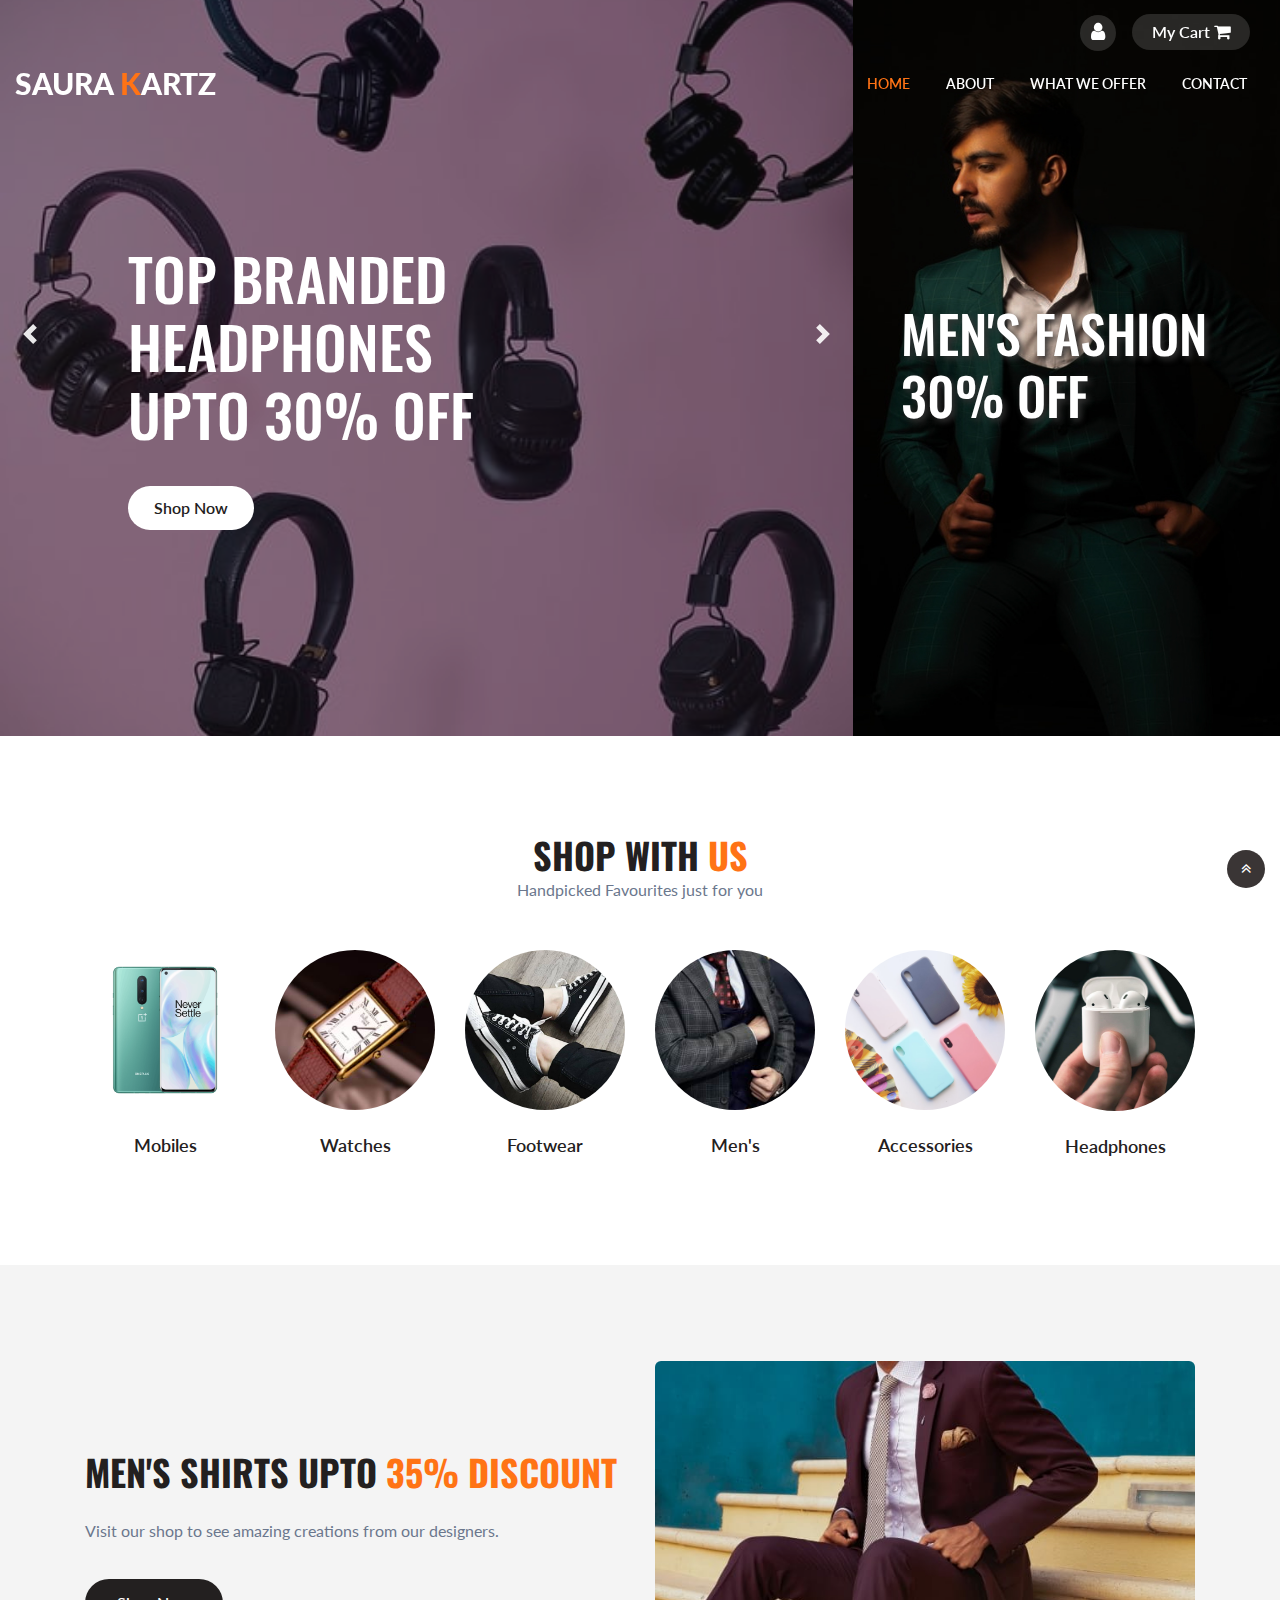
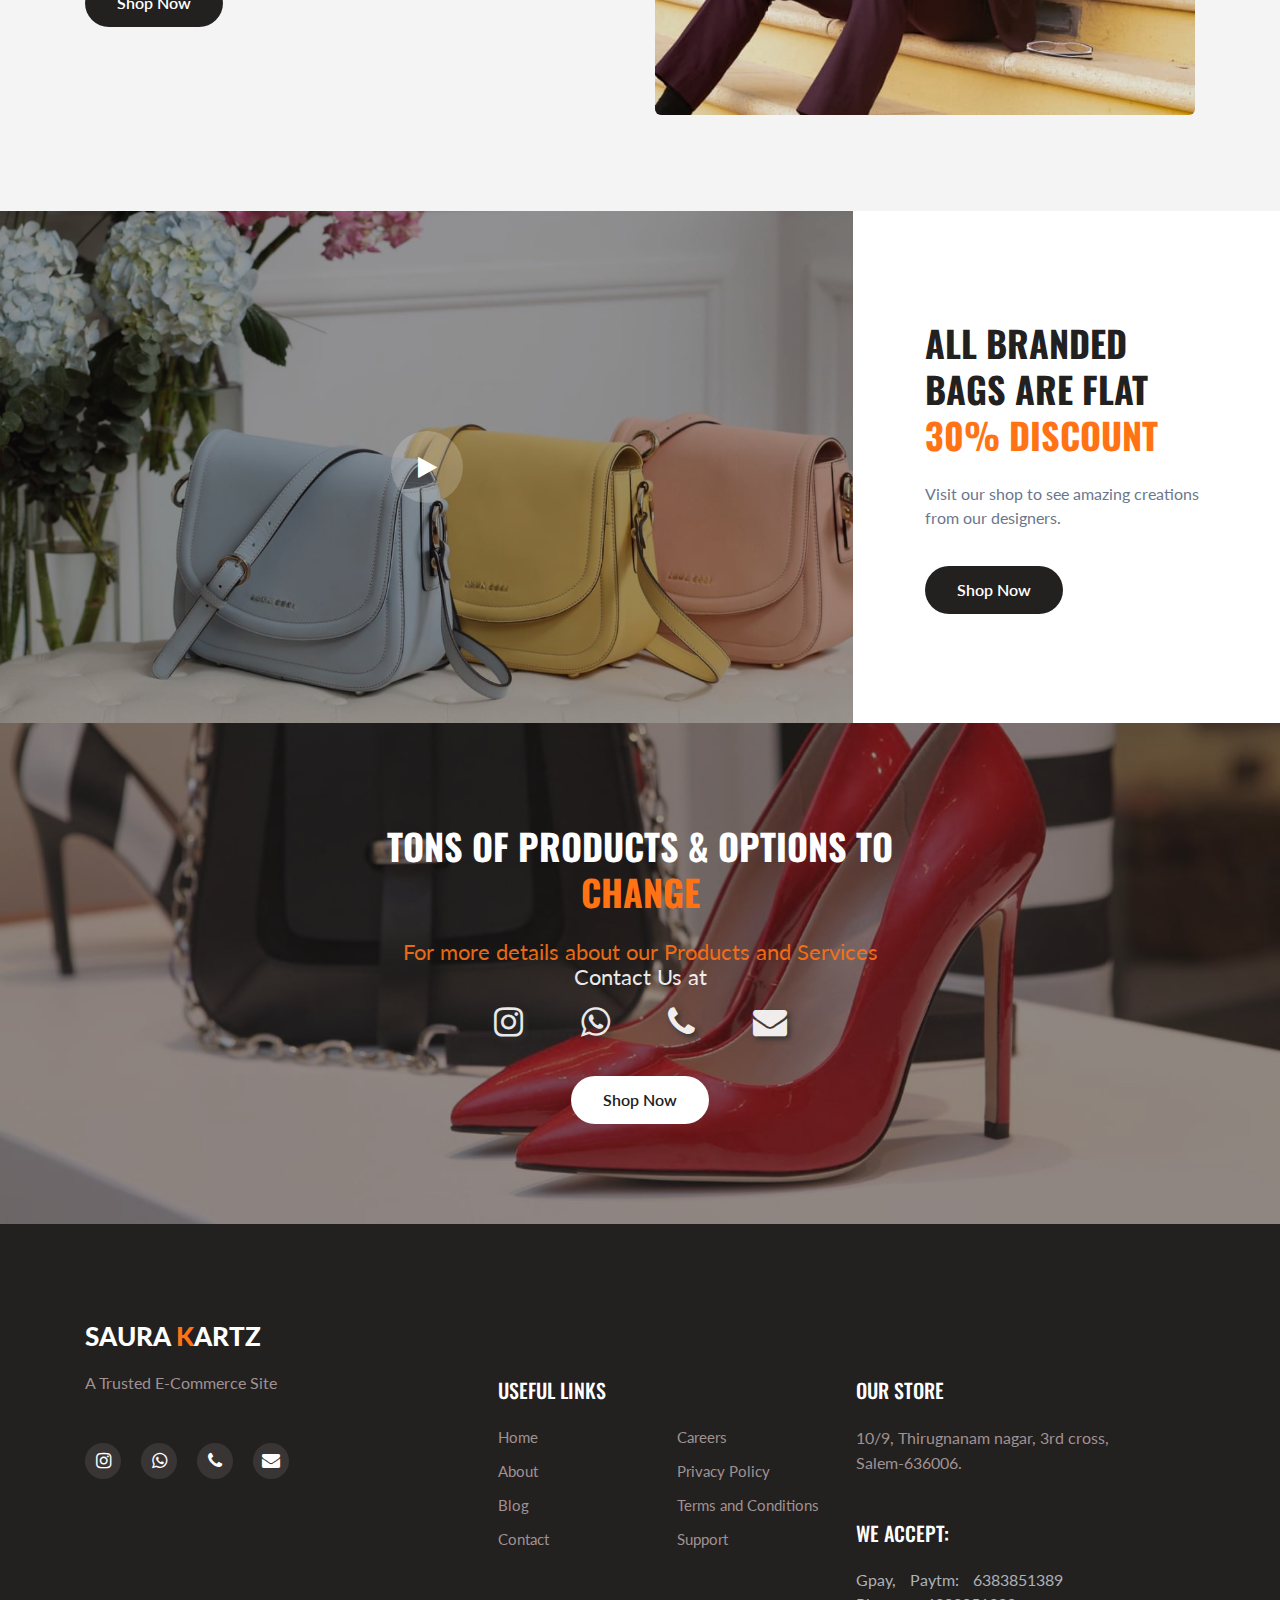
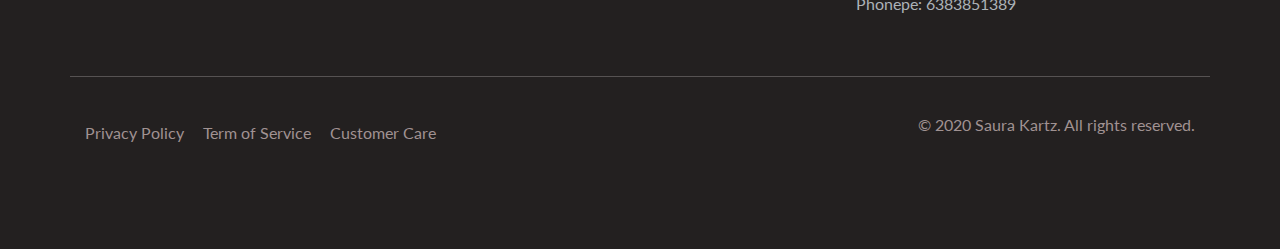
<file: index.html>
<!Doctype html>
<html lang="en">

<head>
    <!-- Required meta tags -->
    <meta charset="utf-8">
    <meta name="viewport" content="width=device-width, initial-scale=1, shrink-to-fit=no">
    <title>SAURA KARTZ | E-Commerce Site</title>
    <!-- Template CSS -->
    <link rel="stylesheet" href="assets/css/style-starter.css">
    <!-- Template CSS -->
    <link href="//fonts.googleapis.com/css?family=Oswald:300,400,500,600&display=swap" rel="stylesheet">
    <link href="//fonts.googleapis.com/css?family=Lato:300,300i,400,400i,700,900&display=swap" rel="stylesheet">
    <!-- Template CSS -->

</head>

<body>
    <!--w3l-banner-slider-main-->
    <section class="w3l-banner-slider-main">
        <div class="top-header-content">
            <header class="tophny-header">
                <div class="container-fluid">
                    <div class="top-right-strip row">
                        <!--/left-->
                        <div class="top-hny-left-content col-lg-6 pl-lg-0">
                            <!--h6>Upto 40% off on All Products , <a href="headphones.html" target="_blank"> Click here for <span
									class="fa fa-hand-o-right hand-icon" aria-hidden="true"></span> <span
									class="hignlaite">More details</span></a></h6-->
                        </div>
                        <!--//left-->
                        <!--/right-->
                        <ul class="top-hnt-right-content col-lg-6">

                            <li class="button-log usernhy">
                                <a class="btn-open" href="#">
                                    <span class="fa fa-user" aria-hidden="true"></span>
                                </a>
                            </li>
                            <li class="transmitvcart galssescart2 cart cart box_1">
                                <form action="#" method="post" class="last">
                                    <input type="hidden" name="cmd" value="_cart">
                                    <input type="hidden" name="display" value="1">
                                    <button class="top_transmitv_cart" type="submit" name="submit" value="">
                                        My Cart
                                        <span class="fa fa-shopping-cart"></span>
                                    </button>
                                </form>
                            </li>
                        </ul>
                        <!--//right-->
                        <div class="overlay-login text-left">
                            <button type="button" class="overlay-close1">
                                <i class="fa fa-times" aria-hidden="true"></i>
                            </button>
                            <div class="wrap">
                                <h5 class="text-center mb-4">Login Now</h5>
                                <div class="login-bghny p-md-5 p-4 mx-auto mw-100">
                                    <!--/login-form-->
                                    <form action="#" method="post">
                                        <div class="form-group">
                                            <p class="login-texthny mb-2">Email address</p>
                                            <input type="email" class="form-control" id="exampleInputEmail1" aria-describedby="emailHelp" placeholder="" required="">
                                            <small id="emailHelp" class="form-text text-muted">We'll never share your email
											with anyone else.</small>
                                        </div>
                                        <div class="form-group">
                                            <p class="login-texthny mb-2">Password</p>
                                            <input type="password" class="form-control" id="exampleInputPassword1" placeholder="" required="">
                                        </div>
                                        <div class="form-check mb-2">
                                            <div class="userhny-check">
                                                <label class="check-remember container">
                                                    <input type="checkbox" class="form-check"> <span class="checkmark"></span>
                                                    <p class="privacy-policy">Remember me</p>
                                                </label>
                                                <div class="clearfix"></div>
                                            </div>
                                        </div>
                                        <button type="submit" class="submit-login btn mb-4">Sign In</button>

                                    </form>
                                    <!--//login-form-->
                                </div>
                                <!---->
                            </div>
                        </div>
                    </div>
                </div>
                <!--/nav-->
                <nav class="navbar navbar-expand-lg navbar-light">
                    <div class="container-fluid serarc-fluid">
                        <a class="navbar-brand" href="index.html">
						Saura<span class="lohny"> K</span>artz</a>
                        <!-- if logo is image enable this   
							<a class="navbar-brand" href="#index.html">
								<img src="image-path" alt="Your logo" title="Your logo" style="height:35px;" />
							</a> -->

                        <!--/search-right
                        <div class="search-right">

                            <a href="#search" title="search"><span class="fa fa-search mr-2" aria-hidden="true"></span>
							<span class="search-text">Search here</span></a>
                            <!-- search popup 
                            <!-- search popup 
                            <div id="search" class="pop-overlay">
                                <div class="popup">

                                    <form action="#" method="post" class="search-box">
                                        <input type="search" placeholder="Keyword" name="search" required="required" autofocus="">
                                        <button type="submit" class="btn">Search</button>
                                    </form>

                                </div>
                                <a class="close" href="#">×</a>
                            </div>
                            <!-- /search popup 
                        </div>
                        <!--//search-right-->
                        <button class="navbar-toggler" type="button" data-toggle="collapse" data-target="#navbarSupportedContent" aria-controls="navbarSupportedContent" aria-expanded="false" aria-label="Toggle navigation">
                            <span class="navbar-toggler-icon fa fa-bars"> </span>
                        </button>
                        <div class="collapse navbar-collapse" id="navbarSupportedContent">
                            <ul class="navbar-nav ml-auto">
                                <li class="nav-item active">
                                    <a class="nav-link" href="index.html">Home</a>
                                </li>
                                <li class="nav-item">
                                    <a class="nav-link" href="#">About</a>
                                </li>
                                <li class="nav-item">
                                    <a class="nav-link" href="#">What We Offer</a>
                                </li>


                                <li class="nav-item">
                                    <a class="nav-link" href="tel:+917093718197">Contact</a>
                                </li>
                            </ul>

                        </div>
                    </div>
                </nav>
                <!--//nav-->
            </header>
            <div class="bannerhny-content">

                <!--/banner-slider-->
                <div class="content-baner-inf">
                    <div id="carouselExampleIndicators" class="carousel slide" data-ride="carousel">
                        <ol class="carousel-indicators">
                            <li data-target="#carouselExampleIndicators" data-slide-to="0" class="active"></li>
                            <li data-target="#carouselExampleIndicators" data-slide-to="1"></li>
                            <li data-target="#carouselExampleIndicators" data-slide-to="2"></li>
                            <li data-target="#carouselExampleIndicators" data-slide-to="3"></li>
                        </ol>
                        <div class="carousel-inner">
                            <div class="carousel-item active">
                                <div class="container">
                                    <div class="carousel-caption">
                                        <h3>Top branded headphones
										<br>Upto 30% Off</h3>
                                        <a href="headphones.html" class="shop-button btn">
										Shop Now
									</a>

                                    </div>
                                </div>
                            </div>
                            <div class="carousel-item item2">
                                <div class="container">
                                    <div class="carousel-caption">
                                        <h3>Mobiles
										<br>Upto 20% Off</h3>
                                        <a href="headphones.html" class="shop-button btn">
										Shop Now
									</a>

                                    </div>
                                </div>
                            </div>
                            <div class="carousel-item item3">
                                <div class="container">
                                    <div class="carousel-caption">
                                        <h3>Mobile Accessories
										<br>Upto 40% Off</h3>

                                        <a href="headphones.html" class="shop-button btn">
										Shop Now
									</a>

                                    </div>
                                </div>
                            </div>
                            <div class="carousel-item item4">
                                <div class="container">
                                    <div class="carousel-caption">
                                        <h3>Watches
										<br>Upto 30% Off</h3>
                                        <a href="headphones.html9" class="shop-button btn">
										Shop Now
									</a>
                                    </div>
                                </div>
                            </div>
                        </div>
                        <a class="carousel-control-prev" href="#carouselExampleIndicators" role="button" data-slide="prev">
                            <span class="carousel-control-prev-icon" aria-hidden="true"></span>
                            <span class="sr-only">Previous</span>
                        </a>
                        <a class="carousel-control-next" href="#carouselExampleIndicators" role="button" data-slide="next">
                            <span class="carousel-control-next-icon" aria-hidden="true"></span>
                            <span class="sr-only">Next</span>
                        </a>
                    </div>
                </div>
                <!--//banner-slider-->
                <!--//banner-slider-->
                <div class="right-banner">
                    <div class="right-1">
                        <h4>
						Men's Fashion
						<br>30% Off</h4>
                    </div>
                </div>

            </div>

    </section>
    <!-- //w3l-banner-slider-main -->
    <section class="w3l-grids-hny-2">
        <!-- /content-6-section -->
        <div class="grids-hny-2-mian py-5">
            <div class="container py-lg-5">

                <h3 class="hny-title mb-0 text-center">Shop With <span>Us</span></h3>
                <p class="mb-4 text-center">Handpicked Favourites just for you</p>
                <div class="welcome-grids row mt-5">
                    <div class="col-lg-2 col-md-4 col-6 welcome-image">
                        <div class="boxhny13">
                            <a href="mobiles.html">
                                <img src="assets/images/grid1.png" class="img-fluid" alt="" />
                                <div class="boxhny-content">
                                    <h3 class="title">Product
								</div>
							</a>
						</div>
						<h4><a href="mobiles.html">Mobiles</a></h4>

				</div>
				
				<div class="col-lg-2 col-md-4 col-6 welcome-image">
						<div class="boxhny13">
								<a href="watches.html">
										<img src="assets/images/grid3.jpg" class="img-fluid" alt="" />
								<div class="boxhny-content">
									<h3 class="title">Product</h3>
                                </div>
                            </a>
                        </div>
                        <h4><a href="watches.html">
								Watches</a></h4>


                    </div>
                    <div class="col-lg-2 col-md-4 col-6 welcome-image">
                        <div class="boxhny13">
                            <a href="footwear.html">
                                <img src="assets/images/grid2.jpg" class="img-fluid" alt="" />
                                <div class="boxhny-content">
                                    <h3 class="title">Product</h3>
                                </div>
                            </a>
                        </div>
                        <h4><a href="footwear.html">Footwear</a></h4>


                    </div>
                    <div class="col-lg-2 col-md-4 col-6 welcome-image">
                        <div class="boxhny13">
                            <a href="menswear.html">
                                <img src="assets/images/grid4.jpg" class="img-fluid" alt="" />
                                <div class="boxhny-content">
                                    <h3 class="title">Product</h3>
                                </div>
                            </a>
                        </div>
                        <h4><a href="menswear.html">Men's</a></h4>

                    </div>
                    <div class="col-lg-2 col-md-4 col-6 welcome-image">
                        <div class="boxhny13">
                            <a href="accessories.html">
                                <img src="assets/images/Accesories.jpg" class="img-fluid" alt="" />
                                <div class="boxhny-content">
                                    <h3 class="title">Product</h3>
                                </div>
                            </a>
                        </div>
                        <h4><a href="accessories.html">
								Accessories</a></h4>


                    </div>
                    <div class="col-lg-2 col-md-4 col-6 welcome-image">
                        <div class="boxhny13">
                            <a href="details.html">
                                <img src="assets/images/Airpods2.jpg" class="img-fluid" alt="" />
                                <div class="boxhny-content">
                                    <h3 class="title">Product</h3>
                                </div>
                            </a>
                        </div>
                        <h4><a href="details.html">
								Headphones</a></h4>


                    </div>
                </div>

            </div>
        </div>
    </section>
    <!-- //content-6-section -->

    <section class="w3l-content-w-photo-6">
        <!-- /specification-6-->
        <div class="content-photo-6-mian py-5">
            <div class="container py-lg-5">
                <div class="align-photo-6-inf-cols row">

                    <div class="photo-6-inf-right col-lg-6">
                        <h3 class="hny-title text-left">Men's Shirts Upto<span> 35% Discount</span></h3>
                        <p>Visit our shop to see amazing creations from our designers.</p>
                        <a href="headphones.html" class="read-more btn" target=_blank>
										Shop Now
								</a>
                    </div>
                    <div class="photo-6-inf-left col-lg-6">
                        <img src="assets/images/1.jpg" class="img-fluid" alt="">
                    </div>
                </div>
            </div>
        </div>
    </section>
    <!-- //specification-6-->

    <section class="w3l-video-6">
        <!-- /video-6-->
        <div class="video-66-info">
            <div class="container-fluid">
                <div class="video-grids-info row">
                    <div class="video-gd-right col-lg-8">
                        <div class="video-inner text-center">
                            <!--popup-->
                            <a class="play-button btn popup-with-zoom-anim" href="#small-dialog">
                                <span class="fa fa-play" aria-hidden="true"></span>
                            </a>
                            <div id="small-dialog" class="mfp-hide">
                                <div class="search-top notify-popup">
                                    <iframe src="https://player.vimeo.com/video/246139491" frameborder="0" allow="autoplay; fullscreen" allowfullscreen></iframe>
                                </div>
                            </div>
                            <!--//popup-->
                        </div>
                    </div>
                    <div class="video-gd-left col-lg-4 p-lg-5 p-4">
                        <div class="p-xl-4 p-0 video-wrap">
                            <h3 class="hny-title text-left">All Branded Bags are Flat <span>30% Discount</span>
						</h3>
                            <p>Visit our shop to see amazing creations from our designers.</p>
                            <a href="#" class="read-more btn">
							Shop Now
						</a>
                        </div>
                    </div>

                </div>
            </div>
        </div>
    </section>
    <!-- //video-6-->
    <!--section class="w3l-ecommerce-main">
        <!-- /products
        <div class="ecom-contenthny py-5">
            <div class="container py-lg-5">
                <h3 class="hny-title mb-0 text-center">Shop With <span>Us</span></h3>
                <p class="text-center">Handpicked Favourites just for you</p>
                <!-- /row
                <div class="ecom-products-grids row mt-lg-5 mt-3">
                    <div class="col-lg-3 col-6 product-incfhny mt-4">
                        <div class="product-grid2 transmitv">
                            <div class="product-image2">
                                <a href="#">
                                    <img class="pic-1 img-fluid" src="assets/images/iphone.jpeg">
                                    <img class="pic-2 img-fluid" src="assets/images/shop-11.jpg">
                                </a>
                                <ul class="social">
                                    <li><a href="#" data-tip="Quick View"><span class="fa fa-eye"></span></a></li>

                                    <li><a href="#" data-tip="Add to Cart"><span class="fa fa-shopping-bag"></span></a>
                                    </li>
                                </ul>
                                <div class="transmitv single-item">
                                    <form action="#" method="post">
                                        <input type="hidden" name="cmd" value="_cart">
                                        <input type="hidden" name="add" value="1">
                                        <input type="hidden" name="transmitv_item" value="Women Maroon Top">
                                        <input type="hidden" name="amount" value="899.99">
                                        <button type="submit" class="transmitv-cart ptransmitv-cart add-to-cart">
                                            Add to Cart
                                        </button>
                                    </form>
                                </div>
                            </div>
                            <div class="product-content">
                                <h3 class="title"><a href="#">Iphones</a></h3>
                                <span class="price"><del>$975.00</del>$899.99</span>
                            </div>
                        </div>
                    </div>
                    <div class="col-lg-3 col-6 product-incfhny mt-4">
                        <div class="product-grid2">
                            <div class="product-image2">
                                <a href="#">
                                    <img class="pic-1 img-fluid" src="assets/images/oneplus.jpeg">
                                    <img class="pic-2 img-fluid" src="assets/images/shop-22.jpg">
                                </a>
                                <ul class="social">
                                    <li><a href="#" data-tip="Quick View"><span class="fa fa-eye"></span></a></li>

                                    <li><a href="#" data-tip="Add to Cart"><span class="fa fa-shopping-bag"></span></a>
                                    </li>
                                </ul>
                                <div class="transmitv single-item">
                                    <form action="#" method="post">
                                        <input type="hidden" name="cmd" value="_cart">
                                        <input type="hidden" name="add" value="1">
                                        <input type="hidden" name="transmitv_item" value="Men's Pink Shirt">
                                        <input type="hidden" name="amount" value="599.99">
                                        <button type="submit" class="transmitv-cart ptransmitv-cart add-to-cart">
                                            Add to Cart
                                        </button>
                                    </form>
                                </div>
                            </div>
                            <div class="product-content">
                                <h3 class="title"><a href="#">Oneplus</a></h3>
                                <span class="price"><del>$775.00</del>$599.99</span>
                            </div>
                        </div>

                    </div>
                    <div class="col-lg-3 col-6 product-incfhny mt-4">
                        <div class="product-grid2">
                            <div class="product-image2">
                                <a href="#">
                                    <img class="pic-1 img-fluid" src="assets/images/xiaomi.jpg">
                                    <img class="pic-2 img-fluid" src="assets/images/shop-33.jpg">
                                </a>
                                <ul class="social">
                                    <li><a href="#" data-tip="Quick View"><span class="fa fa-eye"></span></a></li>

                                    <li><a href="#" data-tip="Add to Cart"><span class="fa fa-shopping-bag"></span></a>
                                    </li>
                                </ul>
                                <div class="transmitv single-item">
                                    <form action="#" method="post">
                                        <input type="hidden" name="cmd" value="_cart">
                                        <input type="hidden" name="add" value="1">
                                        <input type="hidden" name="transmitv_item" value="Dark Blue Top">
                                        <input type="hidden" name="amount" value="799.99">
                                        <button type="submit" class="transmitv-cart ptransmitv-cart add-to-cart">
                                            Add to Cart
                                        </button>
                                    </form>
                                </div>
                            </div>
                            <div class="product-content">
                                <h3 class="title"><a href="#">Xiaomi</a></h3>
                                <span class="price"><del>$875.00</del>$799.99</span>
                            </div>
                        </div>

                    </div>
                    <div class="col-lg-3 col-6 product-incfhny mt-4">
                        <div class="product-grid2">
                            <div class="product-image2">
                                <a href="#">
                                    <img class="pic-1 img-fluid" src="assets/images/shop-4.jpg">
                                    <img class="pic-2 img-fluid" src="assets/images/shop-44.jpg">
                                </a>
                                <ul class="social">
                                    <li><a href="#" data-tip="Quick View"><span class="fa fa-eye"></span></a></li>

                                    <li><a href="#" data-tip="Add to Cart"><span class="fa fa-shopping-bag"></span></a>
                                    </li>
                                </ul>
                                <div class="transmitv single-item">
                                    <form action="#" method="post">
                                        <input type="hidden" name="cmd" value="_cart">
                                        <input type="hidden" name="add" value="1">
                                        <input type="hidden" name="transmitv_item" value="Women Tunic">
                                        <input type="hidden" name="amount" value="399.99">
                                        <button type="submit" class="transmitv-cart ptransmitv-cart add-to-cart">
                                            Add to Cart
                                        </button>
                                    </form>
                                </div>
                            </div>
                            <div class="product-content">
                                <h3 class="title"><a href="#">Women Tunic </a></h3>
                                <span class="price"><del>$475.00</del>$399.99</span>
                            </div>
                        </div>

                    </div>
                    <div class="col-lg-3 col-6 product-incfhny mt-4">
                        <div class="product-grid2">
                            <div class="product-image2">
                                <a href="#">
                                    <img class="pic-1 img-fluid" src="assets/images/shop-5.jpg">
                                    <img class="pic-2 img-fluid" src="assets/images/shop-55.jpg">
                                </a>
                                <ul class="social">
                                    <li><a href="#" data-tip="Quick View"><span class="fa fa-eye"></span></a></li>

                                    <li><a href="#" data-tip="Add to Cart"><span class="fa fa-shopping-bag"></span></a>
                                    </li>
                                </ul>
                                <div class="transmitv single-item">
                                    <form action="#" method="post">
                                        <input type="hidden" name="cmd" value="_cart">
                                        <input type="hidden" name="add" value="1">
                                        <input type="hidden" name="transmitv_item" value="Yellow T-Shirt">
                                        <input type="hidden" name="amount" value="299.99">
                                        <button type="submit" class="transmitv-cart ptransmitv-cart add-to-cart">
                                            Add to Cart
                                        </button>
                                    </form>
                                </div>
                            </div>
                            <div class="product-content">
                                <h3 class="title"><a href="#">Yellow T-Shirt</a></h3>
                                <span class="price"><del>$575.00</del>$299.99</span>
                            </div>
                        </div>

                    </div>
                    <div class="col-lg-3 col-6 product-incfhny mt-4">
                        <div class="product-grid2">
                            <div class="product-image2">
                                <a href="#">
                                    <img class="pic-1 img-fluid" src="assets/images/slippers.jpg">
                                    <img class="pic-2 img-fluid" src="assets/images/slippers2.jpg">
                                </a>
                                <ul class="social">
                                    <li><a href="#" data-tip="Quick View"><span class="fa fa-eye"></span></a></li>

                                    <li><a href="#" data-tip="Add to Cart"><span class="fa fa-shopping-bag"></span></a>
                                    </li>
                                </ul>
                                <div class="transmitv single-item">
                                    <form action="#" method="post">
                                        <input type="hidden" name="cmd" value="_cart">
                                        <input type="hidden" name="add" value="1">
                                        <input type="hidden" name="transmitv_item" value="Straight Kurta">
                                        <input type="hidden" name="amount" value="699.99">
                                        <button type="submit" class="transmitv-cart ptransmitv-cart add-to-cart">
                                            Add to Cart
                                        </button>
                                    </form>
                                </div>
                            </div>
                            <div class="product-content">
                                <h3 class="title"><a href="#">Slippers</a></h3>
                                <span class="price"><del>$775.00</del>$699.99</span>
                            </div>
                        </div>

                    </div>
                    <div class="col-lg-3 col-6 product-incfhny mt-4">
                        <div class="product-grid2">
                            <div class="product-image2">
                                <a href="#">
                                    <img class="pic-1 img-fluid" src="assets/images/shirts.jpeg">
                                    <img class="pic-2 img-fluid" src="assets/images/shop-77.jpg">
                                </a>
                                <ul class="social">
                                    <li><a href="#" data-tip="Quick View"><span class="fa fa-eye"></span></a></li>

                                    <li><a href="#" data-tip="Add to Cart"><span class="fa fa-shopping-bag"></span></a>
                                    </li>
                                </ul>
                                <div class="transmitv single-item">
                                    <form action="#" method="post">
                                        <input type="hidden" name="cmd" value="_cart">
                                        <input type="hidden" name="add" value="1">
                                        <input type="hidden" name="transmitv_item" value="White T-Shirt">
                                        <input type="hidden" name="amount" value="649.00">
                                        <button type="submit" class="transmitv-cart ptransmitv-cart add-to-cart">
                                            Add to Cart
                                        </button>
                                    </form>
                                </div>
                            </div>
                            <div class="product-content">
                                <h3 class="title"><a href="#">Shirts</a></h3>
                                <span class="price">₹ 649.00  <del>₹ 999.00</del></span>
                            </div>
                        </div>

                    </div>
                    <div class="col-lg-3 col-6 product-incfhny mt-4">
                        <div class="product-grid2">
                            <div class="product-image2">
                                <a href="#">
                                    <img class="pic-1 img-fluid" src="assets/images/shop-8.jpg">
                                    <img class="pic-2 img-fluid" src="assets/images/shop-88.jpg">
                                </a>
                                <ul class="social">
                                    <li><a href="#" data-tip="Quick View"><span class="fa fa-eye"></span></a></li>

                                    <li><a href="#" data-tip="Add to Cart"><span class="fa fa-shopping-bag"></span></a>
                                    </li>
                                </ul>
                                <div class="transmitv single-item">
                                    <form action="#" method="post">
                                        <input type="hidden" name="cmd" value="_cart">
                                        <input type="hidden" name="add" value="1">
                                        <input type="hidden" name="transmitv_item" value="Blue Sweater">
                                        <input type="hidden" name="amount" value="499.99">
                                        <button type="submit" class="transmitv-cart ptransmitv-cart add-to-cart">
                                            Add to Cart
                                        </button>
                                    </form>
                                </div>
                            </div>
                            <div class="product-content">
                                <h3 class="title"><a href="#">Blue Sweater</a></h3>
                                <span class="price"><del>$575.00</del>$499.99</span>
                            </div>
                        </div>

                    </div>


                </div>
               <!-- //row
            </div>
        </div>
    </section>
     <!--//products-->
    <section class="w3l-content-5">
        <!-- /content-6-section -->
        <div class="content-5-main">
            <div class="container">
                <div class="content-info-in row">
                    <div class="content-gd col-md-6 offset-lg-3 text-center">
                        <h3 class="hny-title two">
						Tons of Products & Options to
						<span>change</span></h3>
                        <p style="font-size: 22px; color: #ff7315">For more details about our Products and Services<span style="color: #fff"> Contact Us at</span></p>
                        <p><a class="instagram1" href="https://www.instagram.com/saurakartz/" target=_blank><span class="fa fa-instagram" aria-hidden="true"></span></a>
                            <a class="whatsapp1" href="https://api.whatsapp.com/send?phone=7093718197&amp;text=Hi there! I have a question :)" target=_blank><span class="fa fa-whatsapp" aria-hidden="true"></span></a>
                            <a class="phone1" href="tel:+917093718197"><span class="fa fa-phone" aria-hidden="true" target=_blank></span></a>
                            <a class="google1" href="mailto:saurakartz94@gmail.com" target=_blank><span class="fa fa-envelope" aria-hidden="true"></span></a>
                        </p>
                        <a href="#" class="read-more-btn2 btn">
						Shop Now
					</a>

                    </div>

                </div>

            </div>
        </div>
    </section>
    <!-- //content-6-section 
    <section class="w3l-post-grids-6">
        <!-- /post-grids
        <div class="post-6-mian py-5">
            <div class="container py-lg-5">
                <h3 class="hny-title text-center mb-0 ">Latest Blog <span>Posts</span></h3>
                <p class="mb-5 text-center">Handpicked Favourites just for you</p>
                <div class="post-hny-grids row mt-5">
                    <div class="col-lg-3 col-md-6 grids5-info column-img" id="zoomIn">
                        <a href="#">
                            <figure>
                                <img class="img-fluid" src="assets/images/bg1.jpg" alt="blog-image">
                            </figure>
                        </a>

                        <div class="blog-thumbhny-caption">
                            <ul class="blog-info-list">
                                <li><a href="#admin">By admin</a></li>
                                <li class="date-post">
                                    Aug 10, 2020</li>
                            </ul>
                            <h4><a href="#">Here to bring your life style to the next level.</a></h4>
                        </div>
                    </div>
                    <div class="col-lg-3 col-md-6 grids5-info column-img" id="zoomIn">
                        <a href="#">
                            <figure>
                                <img class="img-fluid" src="assets/images/bg2.jpg" alt="blog-image">
                            </figure>
                        </a>
                        <div class="blog-thumbhny-caption">
                            <ul class="blog-info-list">
                                <li><a href="#admin">By admin</a></li>
                                <li class="date-post">
                                    Aug 10, 2020</li>
                            </ul>
                            <h4><a href="#">Here to bring your life style to the next level.</a></h4>
                        </div>
                    </div>
                    <div class="col-lg-3 col-md-6 grids5-info column-img" id="zoomIn">
                        <figure>
                            <img class="img-fluid" src="assets/images/bg3.jpg" alt="blog-image">
                        </figure>
                        <div class="blog-thumbhny-caption">
                            <ul class="blog-info-list">
                                <li><a href="#admin">By admin</a></li>
                                <li class="date-post">
                                    Aug 10, 2020</li>
                            </ul>
                            <h4><a href="#">Here to bring your life style to the next level.</a></h4>
                        </div>
                    </div>

                    <div class="col-lg-3 col-md-6 grids5-info column-img" id="zoomIn">
                        <figure>
                            <img class="img-fluid" src="assets/images/bg4.jpg" alt="blog-image">
                        </figure>
                        <div class="blog-thumbhny-caption">
                            <ul class="blog-info-list">
                                <li><a href="#admin">By admin</a></li>
                                <li class="date-post">
                                    Aug 10, 2020</li>
                            </ul>
                            <h4><a href="#">Here to bring your life style to the next level.</a></h4>
                        </div>
                    </div>

                </div>
            </div>
        </div>
    </section>
    <!-- //post-grids
    <section class="w3l-customers-sec-6">
        <div class="customers-sec-6-cintent py-5">
            <!-- /customers
            <div class="container py-lg-5">
                <h3 class="hny-title text-center mb-0 ">Customers <span>Love</span></h3>
                <p class="mb-5 text-center">What People Say</p>
                <div class="row customerhny my-lg-5 my-4">
                    <div class="col-md-12">
                        <div id="customerhnyCarousel" class="carousel slide" data-ride="carousel">

                            <ol class="carousel-indicators">
                                <li data-target="#customerhnyCarousel" data-slide-to="0" class="active"></li>
                                <li data-target="#customerhnyCarousel" data-slide-to="1"></li>
                            </ol>
                            <!-- Carousel items 
                            <div class="carousel-inner">

                                <div class="carousel-item active">
                                    <div class="row">
                                        <div class="col-md-3">
                                            <div class="customer-info text-center">
                                                <div class="feedback-hny">
                                                    <span class="fa fa-quote-left"></span>
                                                    <p class="feedback-para">Lorem, ipsum dolor sit amet consectetur adipisicing elit. Labore rem, dicta assumenda mollitia molestias quas nihil quasis.</p>
                                                </div>
                                                <div class="feedback-review mt-4">
                                                    <img src="assets/images/c1.jpg" class="img-fluid" alt="">
                                                    <h5>Smith Roy</h5>

                                                </div>
                                            </div>
                                        </div>
                                        <div class="col-md-3">
                                            <div class="customer-info text-center">
                                                <div class="feedback-hny">
                                                    <span class="fa fa-quote-left"></span>
                                                    <p class="feedback-para">Lorem, ipsum dolor sit amet consectetur adipisicing elit. Labore rem, dicta assumenda mollitia molestias quas nihil quasis.</p>
                                                </div>
                                                <div class="feedback-review mt-4">
                                                    <img src="assets/images/c2.jpg" class="img-fluid" alt="">
                                                    <h5>Lora Grill</h5>

                                                </div>
                                            </div>
                                        </div>
                                        <div class="col-md-3">
                                            <div class="customer-info text-center">
                                                <div class="feedback-hny">
                                                    <span class="fa fa-quote-left"></span>
                                                    <p class="feedback-para">Lorem, ipsum dolor sit amet consectetur adipisicing elit. Labore rem, dicta assumenda mollitia molestias quas nihil quasis.</p>
                                                </div>
                                                <div class="feedback-review mt-4">
                                                    <img src="assets/images/c3.jpg" class="img-fluid" alt="">
                                                    <h5>Laura Sten</h5>

                                                </div>
                                            </div>
                                        </div>
                                        <div class="col-md-3">
                                            <div class="customer-info text-center">
                                                <div class="feedback-hny">
                                                    <span class="fa fa-quote-left"></span>
                                                    <p class="feedback-para">Lorem, ipsum dolor sit amet consectetur adipisicing elit. Labore rem, dicta assumenda mollitia molestias quas nihil quasis.</p>
                                                </div>
                                                <div class="feedback-review mt-4">
                                                    <img src="assets/images/c4.jpg" class="img-fluid" alt="">
                                                    <h5>John Lee</h5>

                                                </div>
                                            </div>
                                        </div>
                                    </div>
                                    <!--.row
                                </div>
                                <!--.item

                                <div class="carousel-item">
                                    <div class="row">
                                        <div class="col-md-3">
                                            <div class="customer-info text-center">
                                                <div class="feedback-hny">
                                                    <span class="fa fa-quote-left"></span>
                                                    <p class="feedback-para">Lorem, ipsum dolor sit amet consectetur adipisicing elit. Labore rem, dicta assumenda mollitia molestias quas nihil quasis.</p>
                                                </div>
                                                <div class="feedback-review mt-4">
                                                    <img src="assets/images/c4.jpg" class="img-fluid" alt="">
                                                    <h5>John Lee</h5>

                                                </div>
                                            </div>
                                        </div>
                                        <div class="col-md-3">
                                            <div class="customer-info text-center">
                                                <div class="feedback-hny">
                                                    <span class="fa fa-quote-left"></span>
                                                    <p class="feedback-para">Lorem, ipsum dolor sit amet consectetur adipisicing elit. Labore rem, dicta assumenda mollitia molestias quas nihil quasis.</p>
                                                </div>
                                                <div class="feedback-review mt-4">
                                                    <img src="assets/images/c3.jpg" class="img-fluid" alt="">
                                                    <h5>Laura Sten</h5>

                                                </div>
                                            </div>
                                        </div>
                                        <div class="col-md-3">
                                            <div class="customer-info text-center">
                                                <div class="feedback-hny">
                                                    <span class="fa fa-quote-left"></span>
                                                    <p class="feedback-para">Lorem, ipsum dolor sit amet consectetur adipisicing elit. Labore rem, dicta assumenda mollitia molestias quas nihil quasis.</p>
                                                </div>
                                                <div class="feedback-review mt-4">
                                                    <img src="assets/images/c1.jpg" class="img-fluid" alt="">
                                                    <h5>Smith Roy</h5>

                                                </div>
                                            </div>
                                        </div>
                                        <div class="col-md-3">
                                            <div class="customer-info text-center">
                                                <div class="feedback-hny">
                                                    <span class="fa fa-quote-left"></span>
                                                    <p class="feedback-para">Lorem, ipsum dolor sit amet consectetur adipisicing elit. Labore rem, dicta assumenda mollitia molestias quas nihil quasis.</p>
                                                </div>
                                                <div class="feedback-review mt-4">
                                                    <img src="assets/images/c2.jpg" class="img-fluid" alt="">
                                                    <h5>Lora Grill</h5>

                                                </div>
                                            </div>
                                        </div>
                                    </div>
                                    <!--.row
                                </div>
                                <!--.item

                            </div>
                            <!--.carousel-inner
                        </div>
                        <!--.Carousel

                    </div>
                </div>
            </div>
        </div>
    </section>
    <!--//customers
    <section class="w3l-subscription-6">
        <!--/customers 
        <div class="subscription-infhny">
            <div class="container-fluid">

                <div class="subscription-grids row">

                    <div class="subscription-right form-right-inf col-lg-6 p-md-5 p-4">
                        <div class="p-lg-5 py-md-0 py-3">
                            <h3 class="hny-title">Join us for FREE to get instant <span>email updates!</span></h3>
                            <p>Subscribe and get notified at first on the latest update and offers!</p>

                            <form action="#" method="post" class="signin-form mt-lg-5 mt-4">
                                <div class="forms-gds">
                                    <div class="form-input">
                                        <input type="email" name="" placeholder="Your email here" required="">
                                    </div>
                                    <div class="form-input">
                                        <button class="btn">Join</button>
                                    </div>
                                </div>
                            </form>
                        </div>
                    </div>
                    <div class="subscription-left forms-25-info col-lg-6 ">

                    </div>
                </div>
            </div>
            <!--//customers 
        </div>
    </section>
    <!-- //customers-6-->


    <section class="w3l-footer-22">
        <!-- footer-22 -->
        <div class="footer-hny py-5">
            <div class="container py-lg-5">
                <div class="text-txt row">
                    <div class="left-side col-lg-4">
                        <h3><a class="logo-footer" href="index.html">
                            Saura<span class="lohny"> K</span>artz</a></h3>
                        <!-- if logo is image enable this   
                                    <a class="navbar-brand" href="#index.html">
                                        <img src="image-path" alt="Your logo" title="Your logo" style="height:35px;" />
                                    </a> -->
                        <p>A Trusted E-Commerce Site</p>
                        <ul class="social-footerhny mt-lg-5 mt-4">
                            <!--instagram-->
                            <li><a class="instagram" href="https://www.instagram.com/saurakartz/" target=_blank><span class="fa fa-instagram" aria-hidden="true"></span></a>
                            </li>
                            <!--whatsapp-->
                            <li><a class="facebook" href="https://api.whatsapp.com/send?phone=7093718197&amp;text=Hi there! I have a question :)" target=_blank><span class="fa fa-whatsapp" aria-hidden="true"></span></a>
                            </li>
                            <!--phone-->
                            <li><a class="twitter" href="tel:+917093718197"><span class="fa fa-phone" aria-hidden="true" target=_blank></span></a>
                            </li>
                            <!--mail-->
                            <li><a class="google" href="mailto:saurakartz94@gmail.com" target=_blank><span class="fa fa-envelope" aria-hidden="true"></span></a>
                            </li>

                        </ul>
                    </div>

                    <div class="right-side col-lg-8 pl-lg-5">
                        <!--h4>30% Discount on Headphones.</h4-->
                        <div class="sub-columns">
                            <div class="sub-one-left">
                                <h6>Useful Links</h6>
                                <div class="footer-hny-ul">
                                    <ul>
                                        <li><a href="index.html">Home</a></li>
                                        <li><a href="#">About</a></li>
                                        <li><a href="#">Blog</a></li>
                                        <li><a href="tel:+917093718197">Contact</a></li>
                                    </ul>
                                    <ul>
                                        <li><a href="#">Careers</a></li>
                                        <li><a href="#">Privacy Policy</a></li>
                                        <li><a href="#">Terms and Conditions</a></li>
                                        <li><a href="tel:+917093718197">Support</a></li>
                                    </ul>
                                </div>

                            </div>
                            <div class="sub-two-right">
                                <h6>Our Store</h6>
                                <p class="mb-5">10/9, Thirugnanam nagar, 3rd cross,
                                    <br> Salem-636006.</p>

                                <h6>We accept:</h6>
                                <ul>
                                    <li><a class="pay-method" href="#"><span >Gpay,</span></a>
                                    </li>
                                    <li><a class="pay-method" href="#"><span >Paytm:</span></a>
                                    </li>
                                    <li><a class="pay-method" href="#"><span >6383851389</span></a>
                                    </li>
                                    <li><a class="pay-method" href="#"><span>Phonepe: 6383851389</span></a>
                                    </li>
                                </ul>
                            </div>
                        </div>
                    </div>
                </div>
                <div class="below-section row">
                    <div class="columns col-lg-6">
                        <ul class="jst-link">
                            <li><a href="#">Privacy Policy </a> </li>
                            <li><a href="#">Term of Service</a></li>
                            <li><a href="tel:+917093718197">Customer Care</a> </li>
                        </ul>
                    </div>
                    <div class="columns col-lg-6 text-lg-right">
                        <p>© 2020 Saura Kartz. All rights reserved.
                            <a href="https://w3layouts.com/" target="_blank"></a>
                        </p>
                    </div>
                    <button onclick="topFunction()" id="movetop" title="Go to top">
                        <span class="fa fa-angle-double-up"></span>
                    </button>
                </div>
            </div>
        </div>
        <!-- //titels-5 -->
        <!-- move top -->

        <script>
            // When the user scrolls down 20px from the top of the document, show the button
            window.onscroll = function() {
                scrollFunction()
            };

            function scrollFunction() {
                if (document.body.scrollTop > 20 || document.documentElement.scrollTop > 20) {
                    document.getElementById("movetop").style.display = "block";
                } else {
                    document.getElementById("movetop").style.display = "none";
                }
            }

            // When the user clicks on the button, scroll to the top of the document
            function topFunction() {
                document.body.scrollTop = 0;
                document.documentElement.scrollTop = 0;
            }

        </script>
        <!-- /move top -->
    </section>


</body>

</html>

<script src="assets/js/jquery-3.3.1.min.js"></script>
<script src="assets/js/jquery-2.1.4.min.js"></script>
<!--/login-->
<script>
    $(document).ready(function() {
        $(".button-log a").click(function() {
            $(".overlay-login").fadeToggle(200);
            $(this).toggleClass('btn-open').toggleClass('btn-close');
        });
    });
    $('.overlay-close1').on('click', function() {
        $(".overlay-login").fadeToggle(200);
        $(".button-log a").toggleClass('btn-open').toggleClass('btn-close');
        open = false;
    });

</script>
<!--//login-->
<script>
    // optional
    $('#customerhnyCarousel').carousel({
        interval: 5000
    });

</script>
<!-- cart-js -->
<script src="assets/js/minicart.js"></script>
<script>
    transmitv.render();

    transmitv.cart.on('transmitv_checkout', function(evt) {
        var items, len, i;

        if (this.subtotal() > 0) {
            items = this.items();

            for (i = 0, len = items.length; i < len; i++) {}
        }
    });

</script>
<!-- //cart-js -->
<!--pop-up-box-->
<script src="assets/js/jquery.magnific-popup.js"></script>
<!--//pop-up-box-->
<script>
    $(document).ready(function() {
        $('.popup-with-zoom-anim').magnificPopup({
            type: 'inline',
            fixedContentPos: false,
            fixedBgPos: true,
            overflowY: 'auto',
            closeBtnInside: true,
            preloader: false,
            midClick: true,
            removalDelay: 300,
            mainClass: 'my-mfp-zoom-in'
        });

    });

</script>
<!--//search-bar-->
<!-- disable body scroll which navbar is in active -->

<script>
    $(function() {
        $('.navbar-toggler').click(function() {
            $('body').toggleClass('noscroll');
        })
    });

</script>
<!-- disable body scroll which navbar is in active -->
<script src="assets/js/bootstrap.min.js"></script>
</file>
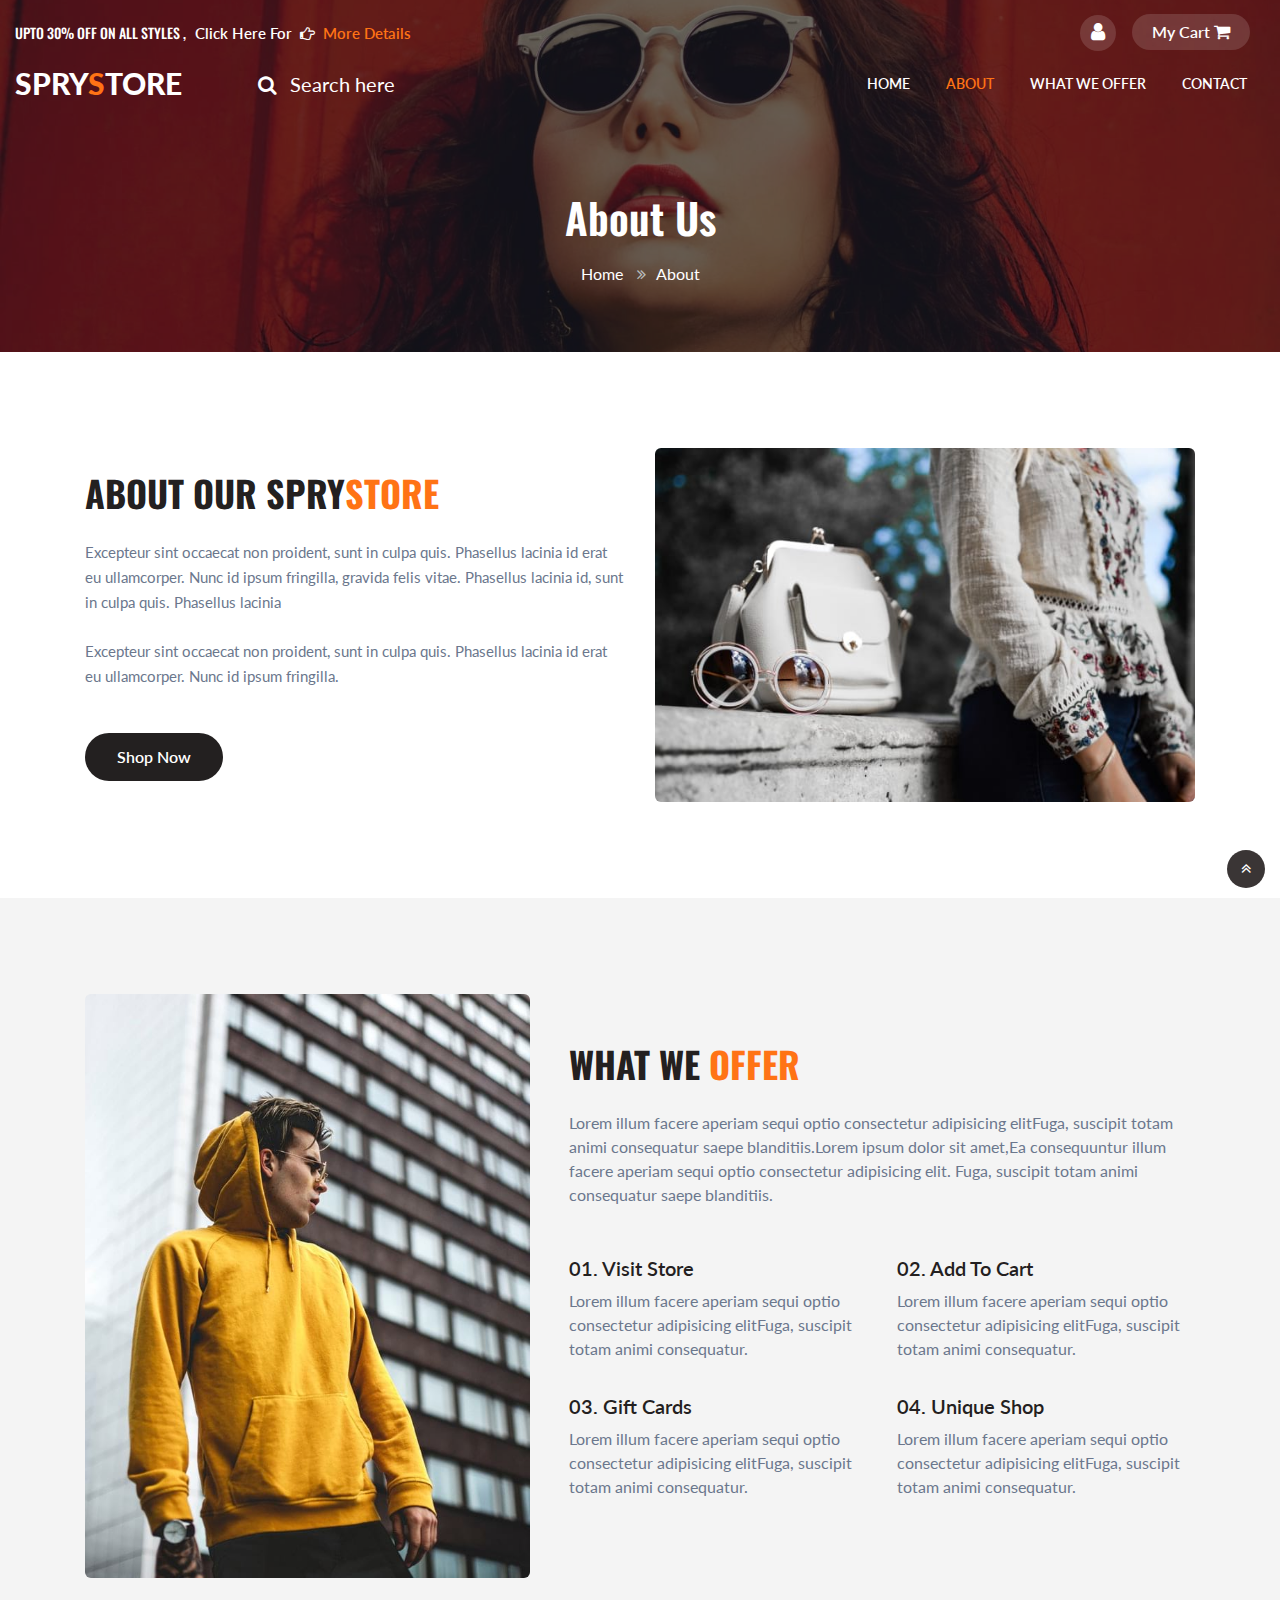
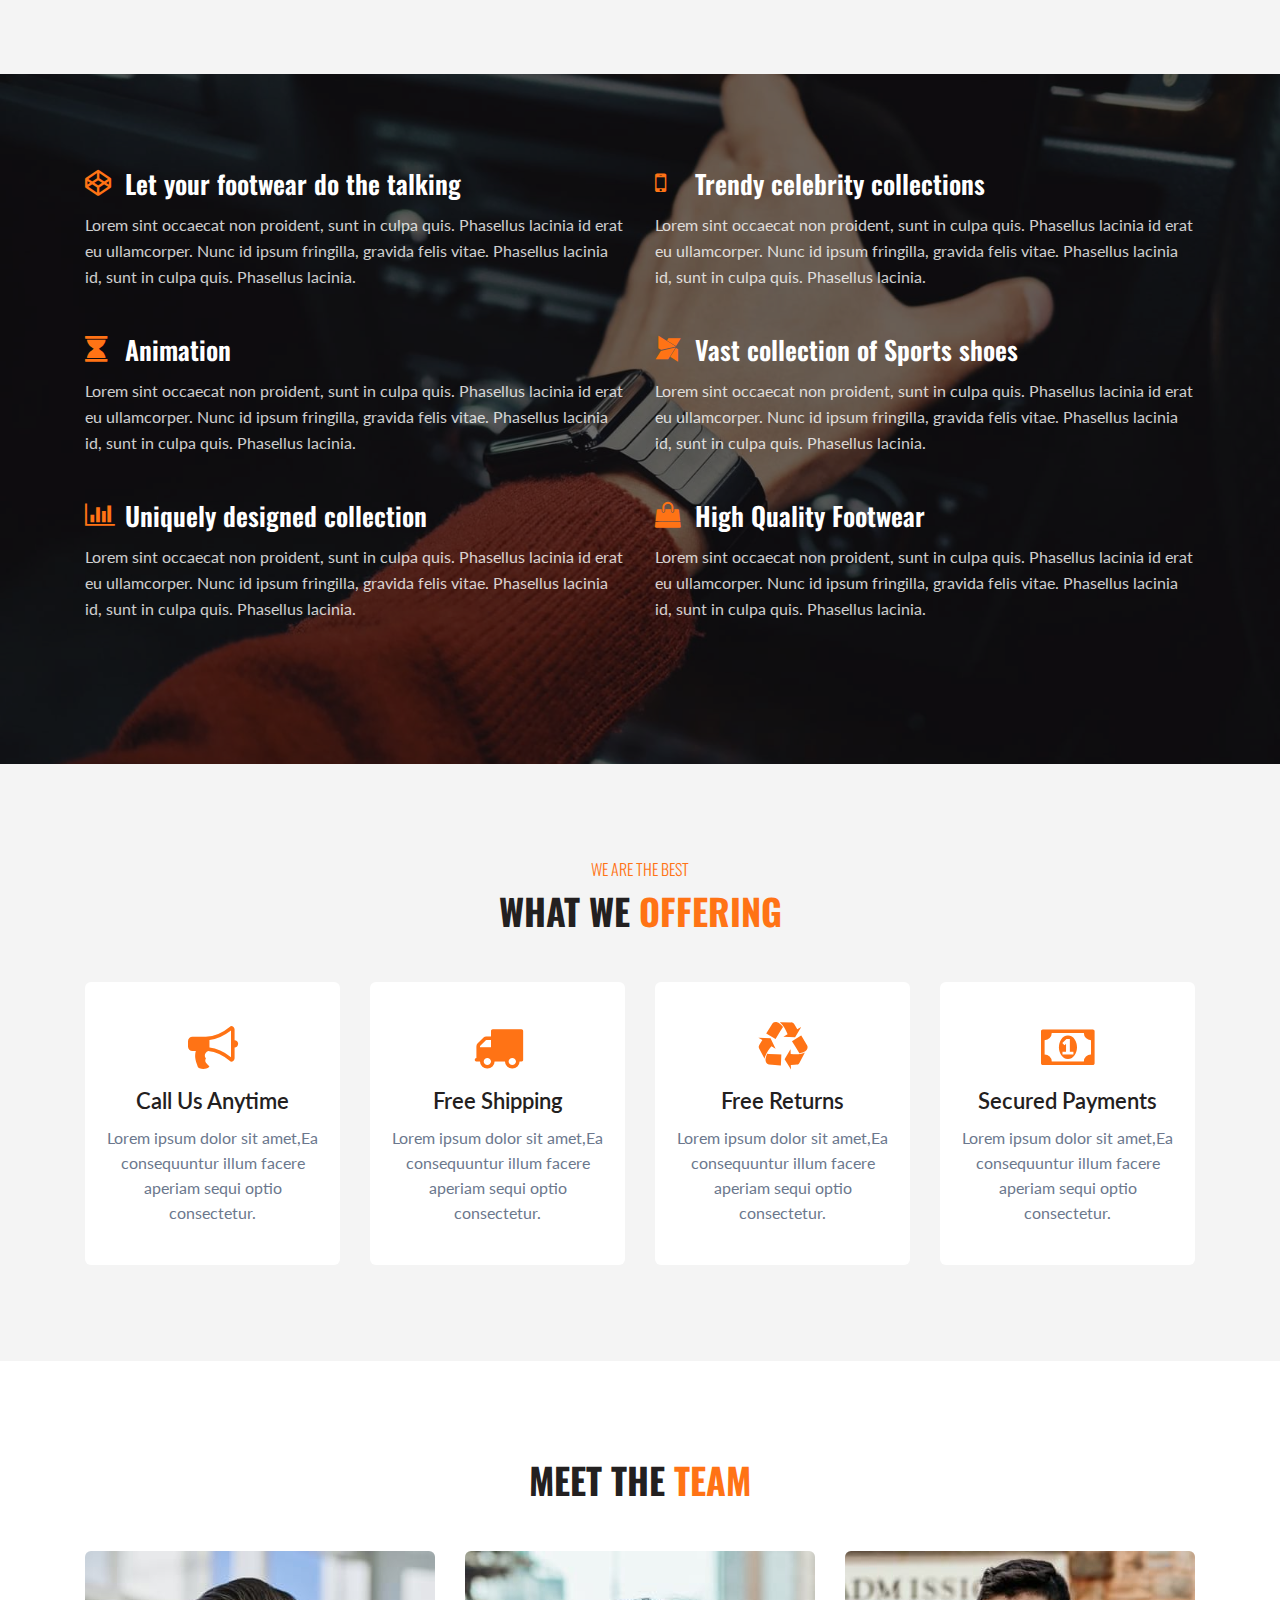
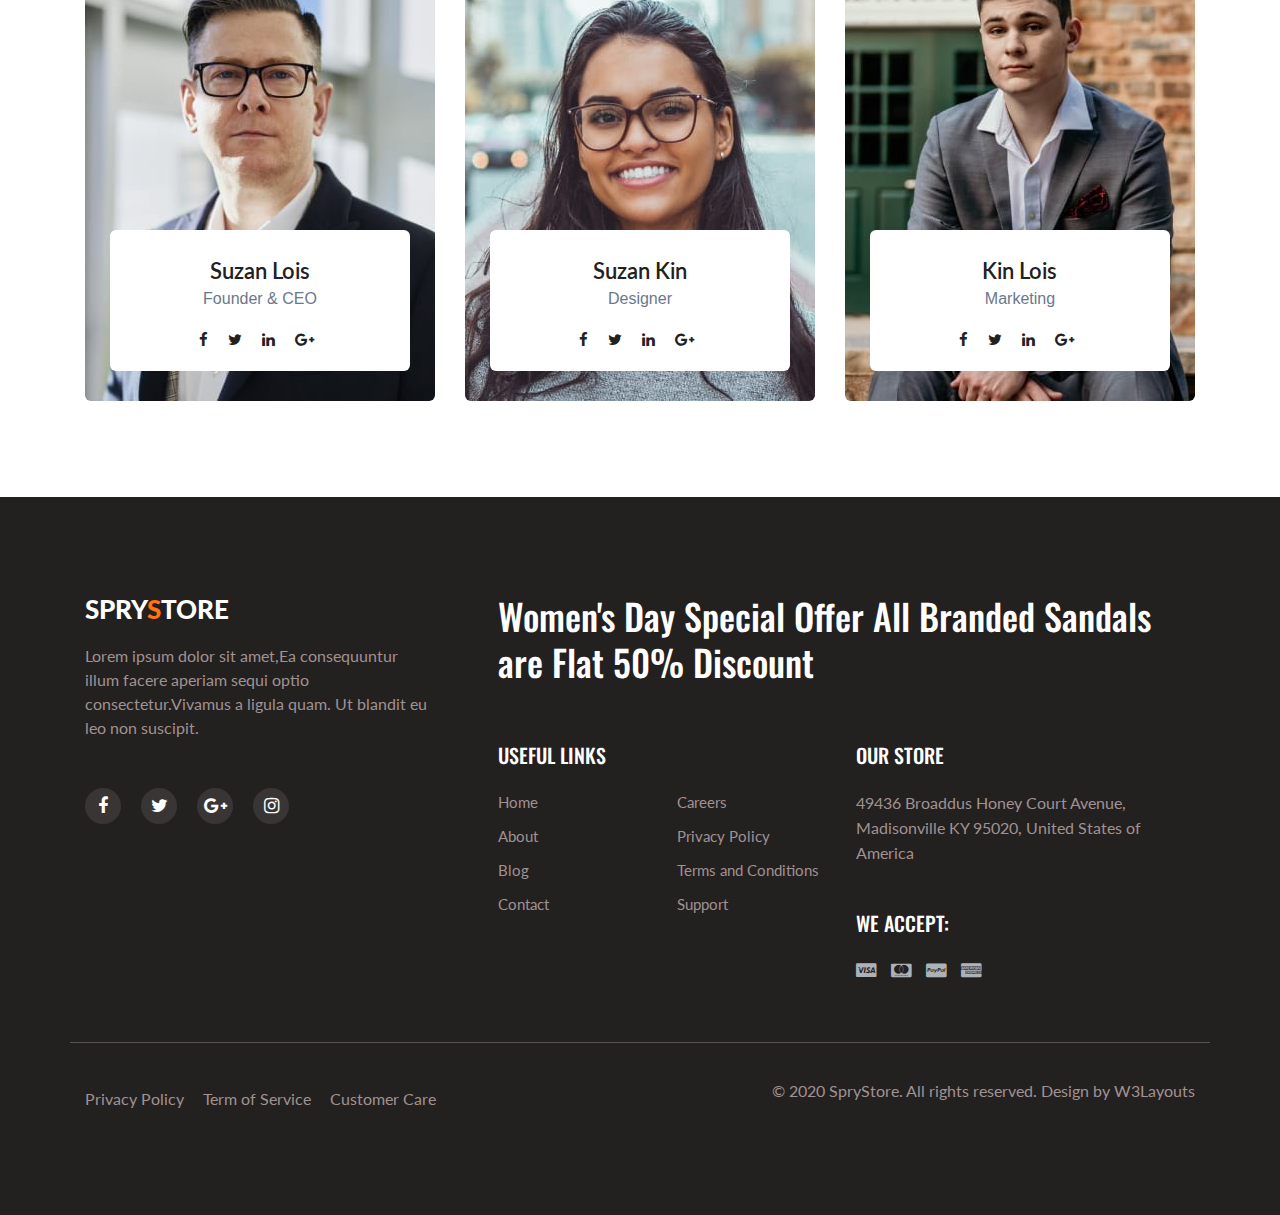
<file: about.html>
<!--
Author: W3layouts
Author URL: http://w3layouts.com
-->
<!doctype html>
<html lang="zxx">

<head>
  <!-- Required meta tags -->
  <meta charset="utf-8">
  <meta name="viewport" content="width=device-width, initial-scale=1, shrink-to-fit=no">
  <title>SpryStore E-commerce Category Bootstrap Responsive Website Template | About :: W3layouts</title>
  <!-- Template CSS -->
  <link rel="stylesheet" href="assets/css/style-starter.css">
  <!-- Template CSS -->
  <link href="//fonts.googleapis.com/css?family=Oswald:300,400,500,600&display=swap" rel="stylesheet">
  <link href="//fonts.googleapis.com/css?family=Lato:300,300i,400,400i,700,900&display=swap" rel="stylesheet">
  <!-- Template CSS -->

</head>
<body>
<section class="w3l-banner-slider-main inner-pagehny">
  <div class="breadcrumb-infhny">

    <div class="top-header-content">

      <header class="tophny-header">
        <div class="container-fluid">
          <div class="top-right-strip row">
            <!--/left-->
            <div class="top-hny-left-content col-lg-6 pl-lg-0">
              <h6>Upto 30% off on All styles , <a href="#" target="_blank"> Click here for <span
                    class="fa fa-hand-o-right hand-icon" aria-hidden="true"></span> <span class="hignlaite">More
                    details</span></a></h6>
            </div>
            <!--//left-->
            <!--/right-->
            <ul class="top-hnt-right-content col-lg-6">

              <li class="button-log usernhy">
                <a class="btn-open" href="#">
                  <span class="fa fa-user" aria-hidden="true"></span>
                </a>
              </li>
              <li class="transmitvcart galssescart2 cart cart box_1">
                <form action="#" method="post" class="last">
                  <input type="hidden" name="cmd" value="_cart">
                  <input type="hidden" name="display" value="1">
                  <button class="top_transmitv_cart" type="submit" name="submit" value="">
                    My Cart
                    <span class="fa fa-shopping-cart"></span>
                  </button>
                </form>
              </li>
            </ul>
            <!--//right-->
            <div class="overlay-login text-left">
              <button type="button" class="overlay-close1">
                <i class="fa fa-times" aria-hidden="true"></i>
              </button>
              <div class="wrap">
                <h5 class="text-center mb-4">Login Now</h5>
                <div class="login-bghny p-md-5 p-4 mx-auto mw-100">
                  <!--/login-form-->
                  <form action="#" method="post">
                    <div class="form-group">
                      <p class="login-texthny mb-2">Email address</p>
                      <input type="email" class="form-control" id="exampleInputEmail1" aria-describedby="emailHelp"
                        placeholder="" required="">
                      <small id="emailHelp" class="form-text text-muted">We'll never share your email
                        with anyone else.</small>
                    </div>
                    <div class="form-group">
                      <p class="login-texthny mb-2">Password</p>
                      <input type="password" class="form-control" id="exampleInputPassword1" placeholder="" required="">
                    </div>
                    <div class="form-check mb-2">
                      <div class="userhny-check">
                        <label class="check-remember container">
                          <input type="checkbox" class="form-check"> <span class="checkmark"></span>
                          <p class="privacy-policy">Remember me</p>
                        </label>
                        <div class="clearfix"></div>
                      </div>
                    </div>
                    <button type="submit" class="submit-login btn mb-4">Sign In</button>

                  </form>
                  <!--//login-form-->
                </div>
                <!---->
              </div>
            </div>
          </div>
        </div>
        <!--/nav-->
        <nav class="navbar navbar-expand-lg navbar-light">
          <div class="container-fluid serarc-fluid">
            <a class="navbar-brand" href="index.html">
              Spry<span class="lohny">S</span>tore</a>
            <!-- if logo is image enable this   
                    <a class="navbar-brand" href="#index.html">
                      <img src="image-path" alt="Your logo" title="Your logo" style="height:35px;" />
                    </a> -->
            <!--/search-right-->
            <div class="search-right">

              <a href="#search" title="search"><span class="fa fa-search mr-2" aria-hidden="true"></span>
                <span class="search-text">Search here</span></a>
              <!-- search popup -->


              <div id="search" class="pop-overlay">
                <div class="popup">

                  <form action="#" method="post" class="search-box">
                    <input type="search" placeholder="Keyword" name="search" required="required" autofocus="">
                    <button type="submit" class="btn">Search</button>
                  </form>

                </div>

                <a class="close" href="#">×</a>
              </div>
              <!-- /search popup -->
            </div>
            <!--//search-right-->
            <button class="navbar-toggler" type="button" data-toggle="collapse" data-target="#navbarSupportedContent"
              aria-controls="navbarSupportedContent" aria-expanded="false" aria-label="Toggle navigation">
            	<span class="navbar-toggler-icon fa fa-bars"> </span>
            </button>
            <div class="collapse navbar-collapse" id="navbarSupportedContent">
              <ul class="navbar-nav ml-auto">
                <li class="nav-item">
                  <a class="nav-link" href="index.html">Home</a>
                </li>
                <li class="nav-item active">
                  <a class="nav-link" href="about.html">About</a>
                </li>
               
                <li class="nav-item">
                  <a class="nav-link" href="about.html">What We Offer</a>
                </li>
               

                <li class="nav-item">
                  <a class="nav-link" href="contact.html">Contact</a>
                </li>
              </ul>

            </div>
          </div>
        </nav>
        <!--//nav-->
      </header>
      <div class="breadcrumb-contentnhy">
        <div class="container">
          <nav aria-label="breadcrumb">
            <h2 class="hny-title text-center">About Us</h2>
            <ol class="breadcrumb mb-0">
              <li><a href="index.html">Home</a>
                <span class="fa fa-angle-double-right"></span></li>
              <li class="active">About</li>
            </ol>
          </nav>
        </div>
      </div>
    </div>
</section>

<section class="w3l-wecome-content-6">
	<!-- /content-6-section -->
	  <div class="ab-content-6-mian py-5">
			 <div class="container py-lg-5">
					<div class="welcome-grids row">
							<div class="col-lg-6 mb-lg-0 mb-5">
									<h3 class="hny-title">
											About Our Spry<span>Store</span></h3>
								<p class="my-4">Excepteur sint occaecat non proident, sunt in culpa quis. Phasellus lacinia id erat eu ullamcorper. Nunc id ipsum fringilla,
								gravida felis vitae. Phasellus lacinia id, sunt in culpa quis. Phasellus lacinia</p>
								<p class="mb-4">Excepteur sint occaecat non proident, sunt in culpa quis. Phasellus lacinia id erat eu ullamcorper. Nunc id ipsum fringilla.</p>
								<div class="read">
									<a href="#" class="read-more btn">Shop Now</a>
								</div>	
							</div>
							<div class="col-lg-6 welcome-image">
								<img src="assets/images/2.jpg" class="img-fluid" alt="" />
							</div>	
							
						</div>	
				 
				 </div>
			 </div>
	 </section>
   <!-- //content-6-section -->

  
<section class="w3l-specification-6">
	<!-- /specification-6-->
	  <div class="specification-6-mian py-5">
			 <div class="container py-lg-5">
					<div class="row story-6-grids text-left">
							<div class="col-lg-5 story-gd">
									<img src="assets/images/left2.jpg" class="img-fluid" alt="/">
								</div>
							<div class="col-lg-7 story-gd pl-lg-4">
								<h3 class="hny-title">What We <span>Offer</span></h3>
								<p>Lorem illum facere aperiam sequi optio consectetur adipisicing elitFuga, suscipit totam animi
									consequatur saepe blanditiis.Lorem ipsum dolor sit amet,Ea consequuntur illum facere aperiam
									sequi optio consectetur adipisicing elit. Fuga, suscipit totam animi consequatur saepe
									blanditiis.</p>
			
								<div class="row story-info-content mt-md-5 mt-4">

									<div class="col-md-6 story-info">
										<h5> <a href="#">01. Visit Store</a></h5>	
									<p>Lorem illum facere aperiam sequi optio consectetur adipisicing elitFuga, suscipit totam animi
														consequatur.</p>
												
										
									</div>
									<div class="col-md-6 story-info">
											<h5> <a href="#">02. Add To Cart</a></h5>	
											<p>Lorem illum facere aperiam sequi optio consectetur adipisicing elitFuga, suscipit totam animi
													consequatur.</p>
									</div>
									<div class="col-md-6 story-info">
											<h5> <a href="#">03. Gift Cards</a></h5>	
											<p>Lorem illum facere aperiam sequi optio consectetur adipisicing elitFuga, suscipit totam animi
													consequatur.</p>
									</div>
									<div class="col-md-6 story-info">
											<h5> <a href="#">04. Unique shop</a></h5>	
											<p>Lorem illum facere aperiam sequi optio consectetur adipisicing elitFuga, suscipit totam animi
													consequatur.</p>
									</div>
								</div>
							
							</div>
						
			
			
						</div>
				 </div>
			 </div>
	 </section>
   <!-- //specification-6-->
  
<section class="w3l-services-6">
	<!-- /content-6-section -->
	<div class="services-grids-6 py-5">
		<div class="container py-lg-5">
				<div class="row w3-icon-grid-gap1">
					<div class="col-md-6 w3-icon-grid1">
						<a href="#link">
							<span class="fa fa-codepen" aria-hidden="true"></span>
							<h3>Let your footwear do the talking</h3>
							<div class="clearfix"></div>
						</a>
						<p>Lorem sint occaecat non proident, sunt in culpa quis. Phasellus lacinia id erat eu ullamcorper. Nunc id ipsum fringilla, gravida felis vitae. Phasellus lacinia id, sunt in culpa quis. Phasellus lacinia.</p>
					</div>
					<div class="col-md-6 w3-icon-grid1">
						<a href="#link">
							<span class="fa fa-mobile" aria-hidden="true"></span>
							<h3>Trendy celebrity collections</h3>
							<div class="clearfix"></div>
						</a>
						<p>Lorem sint occaecat non proident, sunt in culpa quis. Phasellus lacinia id erat eu ullamcorper. Nunc id ipsum fringilla, gravida felis vitae. Phasellus lacinia id, sunt in culpa quis. Phasellus lacinia.</p>
					</div>
					<div class="col-md-6 w3-icon-grid1">
						<a href="#link">
							<span class="fa fa-hourglass" aria-hidden="true"></span>
							<h3>Animation</h3>
							<div class="clearfix"></div>
						</a>
						<p>Lorem sint occaecat non proident, sunt in culpa quis. Phasellus lacinia id erat eu ullamcorper. Nunc id ipsum fringilla, gravida felis vitae. Phasellus lacinia id, sunt in culpa quis. Phasellus lacinia.</p>
					</div>
					<div class="col-md-6 w3-icon-grid1">
						<a href="#link">
							<span class="fa fa-modx" aria-hidden="true"></span>
							<h3>Vast collection of Sports shoes</h3>
							<div class="clearfix"></div>
						</a>
						<p>Lorem sint occaecat non proident, sunt in culpa quis. Phasellus lacinia id erat eu ullamcorper. Nunc id ipsum fringilla, gravida felis vitae. Phasellus lacinia id, sunt in culpa quis. Phasellus lacinia.</p>
					</div>
					<div class="col-md-6 w3-icon-grid1">
						<a href="#link">
							<span class="fa fa-bar-chart" aria-hidden="true"></span>
							<h3>Uniquely designed collection</h3>
							<div class="clearfix"></div>
						</a>
						<p>Lorem sint occaecat non proident, sunt in culpa quis. Phasellus lacinia id erat eu ullamcorper. Nunc id ipsum fringilla, gravida felis vitae. Phasellus lacinia id, sunt in culpa quis. Phasellus lacinia.</p>
					</div>
					<div class="col-md-6 w3-icon-grid1">
						<a href="#link">
							<span class="fa fa-shopping-bag" aria-hidden="true"></span>
							<h3>
									High Quality Footwear</h3>
							<div class="clearfix"></div>
						</a>
						<p>Lorem sint occaecat non proident, sunt in culpa quis. Phasellus lacinia id erat eu ullamcorper. Nunc id ipsum fringilla, gravida felis vitae. Phasellus lacinia id, sunt in culpa quis. Phasellus lacinia.</p>
					</div>
					
					
				</div>
		</div>
	</div>
</section>
<!-- //content-6-section -->
<section class="features-4">
	<div class="features4-block py-5">
		<div class="container py-lg-5">
			<h6>We are the best</h6>
			<h3 class="hny-title text-center">What We <span>Offering</span></h3>
			
			<div class="features4-grids text-center row mt-5">
				<div class="col-lg-3 col-md-6 features4-grid">
					<div class="features4-grid-inn">
						<span class="fa fa-bullhorn icon-fea4" aria-hidden="true"></span>
						<h5><a href="#URL">Call Us Anytime</a></h5>
						<p>Lorem ipsum dolor sit amet,Ea consequuntur illum facere aperiam sequi optio consectetur.</p>

					</div>
				</div>
				<div class="col-lg-3 col-md-6 features4-grid sec-features4-grid">
						<div class="features4-grid-inn">
							<span class="fa fa-truck icon-fea4" aria-hidden="true"></span>
							<h5><a href="#URL">Free Shipping</a></h5>
							<p>Lorem ipsum dolor sit amet,Ea consequuntur illum facere aperiam sequi optio consectetur.</p>
	
						</div>
					</div>
					<div class="col-lg-3 col-md-6 features4-grid">
							<div class="features4-grid-inn">
								<span class="fa fa-recycle icon-fea4" aria-hidden="true"></span>
								<h5><a href="#URL">Free Returns</a></h5>
								<p>Lorem ipsum dolor sit amet,Ea consequuntur illum facere aperiam sequi optio consectetur.</p>
		
							</div>
						</div>
						<div class="col-lg-3 col-md-6 features4-grid">
								<div class="features4-grid-inn">
									<span class="fa fa-money icon-fea4" aria-hidden="true"></span>
									<h5><a href="#URL">Secured Payments</a></h5>
									<p>Lorem ipsum dolor sit amet,Ea consequuntur illum facere aperiam sequi optio consectetur.</p>
			
								</div>
							</div>
			</div>
		</div>
	</div>
</section>
<!-- features-4 -->

	<!--/team-sec-->
	<section class="w3l-team-main">
		<div class="team py-5">
			<div class="container py-lg-5">
					<h3 class="hny-title text-center">
						Meet the  <span>Team</span></h3>
					<div class="row team-row mt-5">
						<div class="col-lg-4 col-sm-6 mb-lg-0 mb-4 team-wrapper position-relative">
							<a href="#"><img src="assets/images/team1.jpg" class="team_member img-fluid" alt="Team Member"></a>
							<div class="team_info mt-3 position-absolute">
								<h3><a href="#" class="team_name">Suzan Lois</a></h3>
								<span class="team_role">Founder & CEO</span>
								<ul class="team-social mt-3">
									<li><a href="#"><span class="fa fa-facebook icon_facebook"></span></a></li>
									<li><a href="#"><span class="fa fa-twitter icon_twitter"></span></a></li>
									<li><a href="#"><span class="fa fa-linkedin icon_linkedin"></span></a></li>
									<li><a href="#"><span class="fa fa-google-plus icon_google-plus"></span></a></li>
								</ul>
							</div>
						</div>
							<!-- end team member -->
				
							<div class="col-lg-4 col-sm-6 mb-lg-0 mb-4 team-wrapper position-relative">
								<a href="#"><img src="assets/images/team2.jpg" class="team_member img-fluid" alt="Team Member"></a>
								<div class="team_info mt-3 position-absolute">
									<h3><a href="#" class="team_name">Suzan Kin</a></h3>
									<span class="team_role">Designer</span>
									<ul class="team-social mt-3">
										<li><a href="#"><span class="fa fa-facebook icon_facebook"></span></a></li>
										<li><a href="#"><span class="fa fa-twitter icon_twitter"></span></a></li>
										<li><a href="#"><span class="fa fa-linkedin icon_linkedin"></span></a></li>
										<li><a href="#"><span class="fa fa-google-plus icon_google-plus"></span></a></li>
									</ul>
								</div>
							</div>
							<!-- end team member -->
							<div class="col-lg-4 col-sm-6 team-wrapper position-relative">
								<a href="#"><img src="assets/images/team3.jpg" class="team_member img-fluid" alt="Team Member"></a>
								<div class="team_info mt-3 position-absolute">
									<h3><a href="#" class="team_name">Kin Lois</a></h3>
									<span class="team_role">Marketing</span>
									<ul class="team-social mt-3">
										<li><a href="#"><span class="fa fa-facebook icon_facebook"></span></a></li>
										<li><a href="#"><span class="fa fa-twitter icon_twitter"></span></a></li>
										<li><a href="#"><span class="fa fa-linkedin icon_linkedin"></span></a></li>
										<li><a href="#"><span class="fa fa-google-plus icon_google-plus"></span></a></li>
									</ul>
								</div>
							</div>
							<!-- end team member -->
				</div>
			</div>
	</section>
	<!--//team-sec-->


  <section class="w3l-footer-22">
      <!-- footer-22 -->
      <div class="footer-hny py-5">
          <div class="container py-lg-5">
              <div class="text-txt row">
                  <div class="left-side col-lg-4">
                      <h3><a class="logo-footer" href="index.html">
                            Spry<span class="lohny">S</span>tore</a></h3>
                      <!-- if logo is image enable this   
                                    <a class="navbar-brand" href="#index.html">
                                        <img src="image-path" alt="Your logo" title="Your logo" style="height:35px;" />
                                    </a> -->
                      <p>Lorem ipsum dolor sit amet,Ea consequuntur illum facere aperiam sequi optio consectetur.Vivamus
                          a ligula quam. Ut blandit eu leo non suscipit. </p>
                      <ul class="social-footerhny mt-lg-5 mt-4">

                          <li><a class="facebook" href="#"><span class="fa fa-facebook" aria-hidden="true"></span></a>
                          </li>
                          <li><a class="twitter" href="#"><span class="fa fa-twitter" aria-hidden="true"></span></a>
                          </li>
                          <li><a class="google" href="#"><span class="fa fa-google-plus" aria-hidden="true"></span></a>
                          </li>
                          <li><a class="instagram" href="#"><span class="fa fa-instagram" aria-hidden="true"></span></a>
                          </li>
                      </ul>
                  </div>

                  <div class="right-side col-lg-8 pl-lg-5">
                      <h4>Women's Day Special Offer
                        All Branded Sandals are Flat 50% Discount</h4>
                      <div class="sub-columns">
                          <div class="sub-one-left">
                              <h6>Useful Links</h6>
                              <div class="footer-hny-ul">
                                  <ul>
                                      <li><a href="index.html">Home</a></li>
                                      <li><a href="about.html">About</a></li>
                                      <li><a href="#">Blog</a></li>
                                      <li><a href="contact.html">Contact</a></li>
                                  </ul>
                                  <ul>
                                      <li><a href="#">Careers</a></li>
                                      <li><a href="#">Privacy Policy</a></li>
                                      <li><a href="#">Terms and Conditions</a></li>
                                      <li><a href="contact.html">Support</a></li>
                                  </ul>
                              </div>

                          </div>
                          <div class="sub-two-right">
                              <h6>Our Store</h6>
                              <p class="mb-5">49436 Broaddus Honey Court Avenue, Madisonville KY 95020, United States of America</p>

                              <h6>We accept:</h6>
                              <ul>
                                  <li><a class="pay-method" href="#"><span class="fa fa-cc-visa"
                                              aria-hidden="true"></span></a>
                                  </li>
                                  <li><a class="pay-method" href="#"><span class="fa fa-cc-mastercard"
                                              aria-hidden="true"></span></a>
                                  </li>
                                  <li><a class="pay-method" href="#"><span class="fa fa-cc-paypal"
                                              aria-hidden="true"></span></a>
                                  </li>
                                  <li><a class="pay-method" href="#"><span class="fa fa-cc-amex"
                                              aria-hidden="true"></span></a>
                                  </li>
                              </ul>
                          </div>
                      </div>
                  </div>
              </div>
              <div class="below-section row">
                  <div class="columns col-lg-6">
                      <ul class="jst-link">
                          <li><a href="#">Privacy Policy </a> </li>
                          <li><a href="#">Term of Service</a></li>
                          <li><a href="contact.html">Customer Care</a> </li>
                      </ul>
                  </div>
                  <div class="columns col-lg-6 text-lg-right">
                      <p>© 2020 SpryStore. All rights reserved. Design by <a href="https://w3layouts.com/" target="_blank">
                              W3Layouts</a>
                      </p>
                  </div>
                  <button onclick="topFunction()" id="movetop" title="Go to top">
                      <span class="fa fa-angle-double-up"></span>
                  </button>
              </div>
          </div>
      </div>
      <!-- //titels-5 -->
      <!-- move top -->

      <script>
          // When the user scrolls down 20px from the top of the document, show the button
          window.onscroll = function () {
              scrollFunction()
          };

          function scrollFunction() {
              if (document.body.scrollTop > 20 || document.documentElement.scrollTop > 20) {
                  document.getElementById("movetop").style.display = "block";
              } else {
                  document.getElementById("movetop").style.display = "none";
              }
          }

          // When the user clicks on the button, scroll to the top of the document
          function topFunction() {
              document.body.scrollTop = 0;
              document.documentElement.scrollTop = 0;
          }
      </script>
      <!-- /move top -->
  </section>


  </body>

  </html>

<script src="assets/js/jquery-3.3.1.min.js"></script>
<!-- disable body scroll which navbar is in active -->
<script>
  $(function () {
    $('.navbar-toggler').click(function () {
      $('body').toggleClass('noscroll');
    })
  });
</script>
<!-- disable body scroll which navbar is in active -->
<script src="assets/js/jquery-2.1.4.min.js"></script>
<!--/login-->
<script>
		$(document).ready(function () {
			$(".button-log a").click(function () {
				$(".overlay-login").fadeToggle(200);
				$(this).toggleClass('btn-open').toggleClass('btn-close');
			});
		});
		$('.overlay-close1').on('click', function () {
			$(".overlay-login").fadeToggle(200);
			$(".button-log a").toggleClass('btn-open').toggleClass('btn-close');
			open = false;
		});
  </script>
<!--//login-->
<!-- //jQuery-Photo-filter-lightbox-portfolio-plugin -->
<script src="assets/js/bootstrap.min.js"></script>
</file>
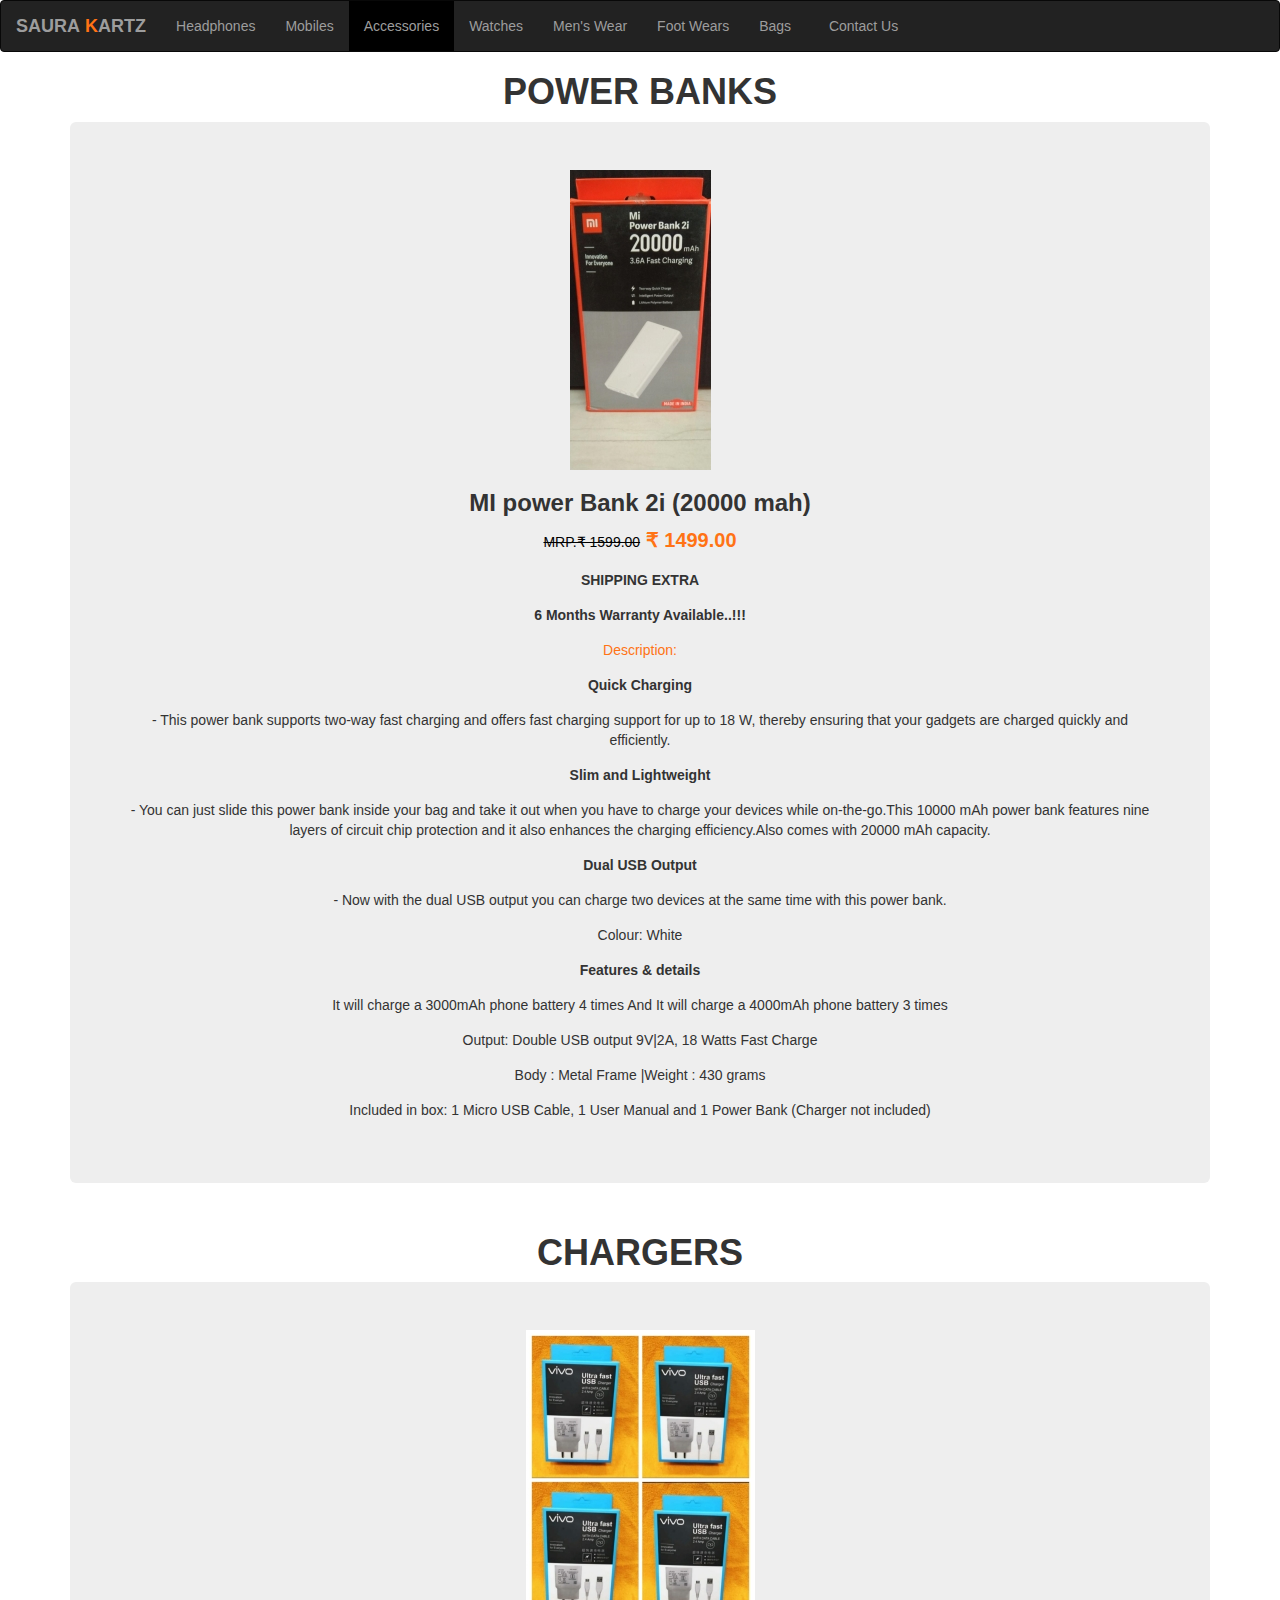
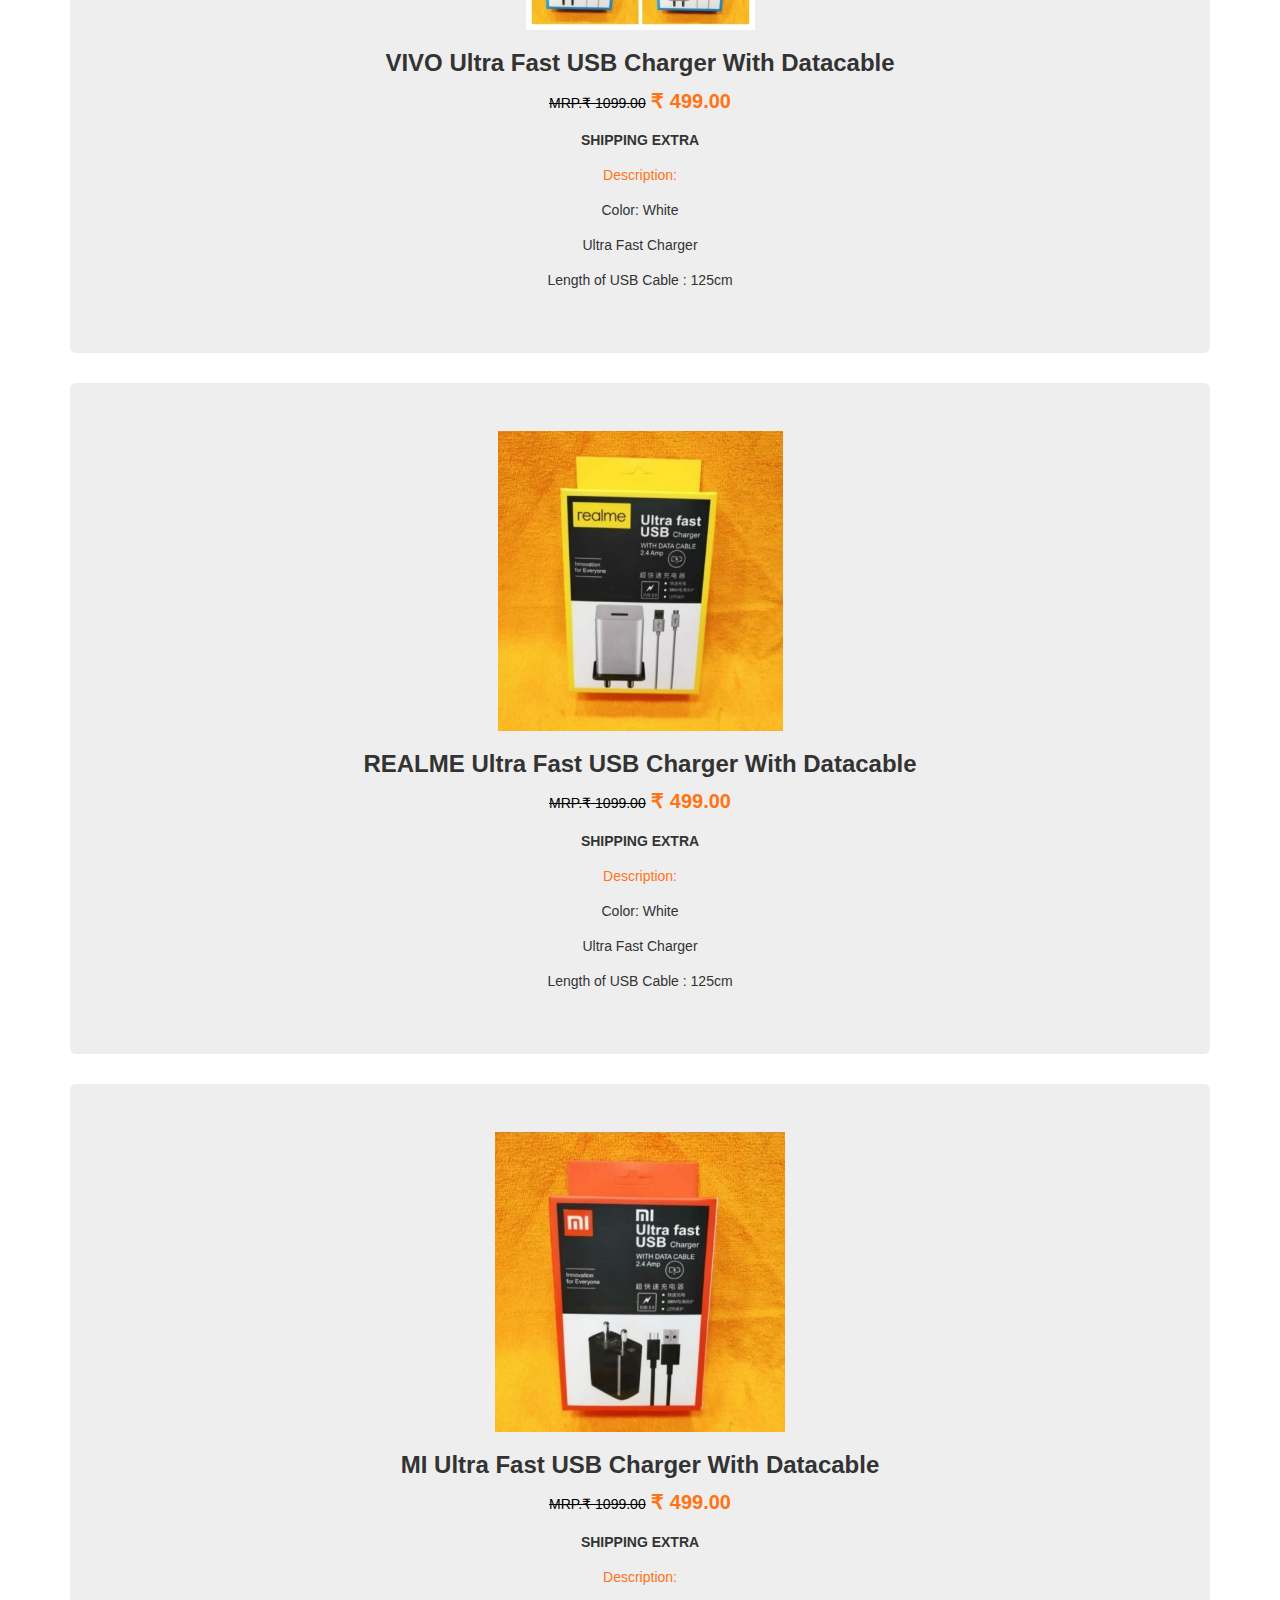
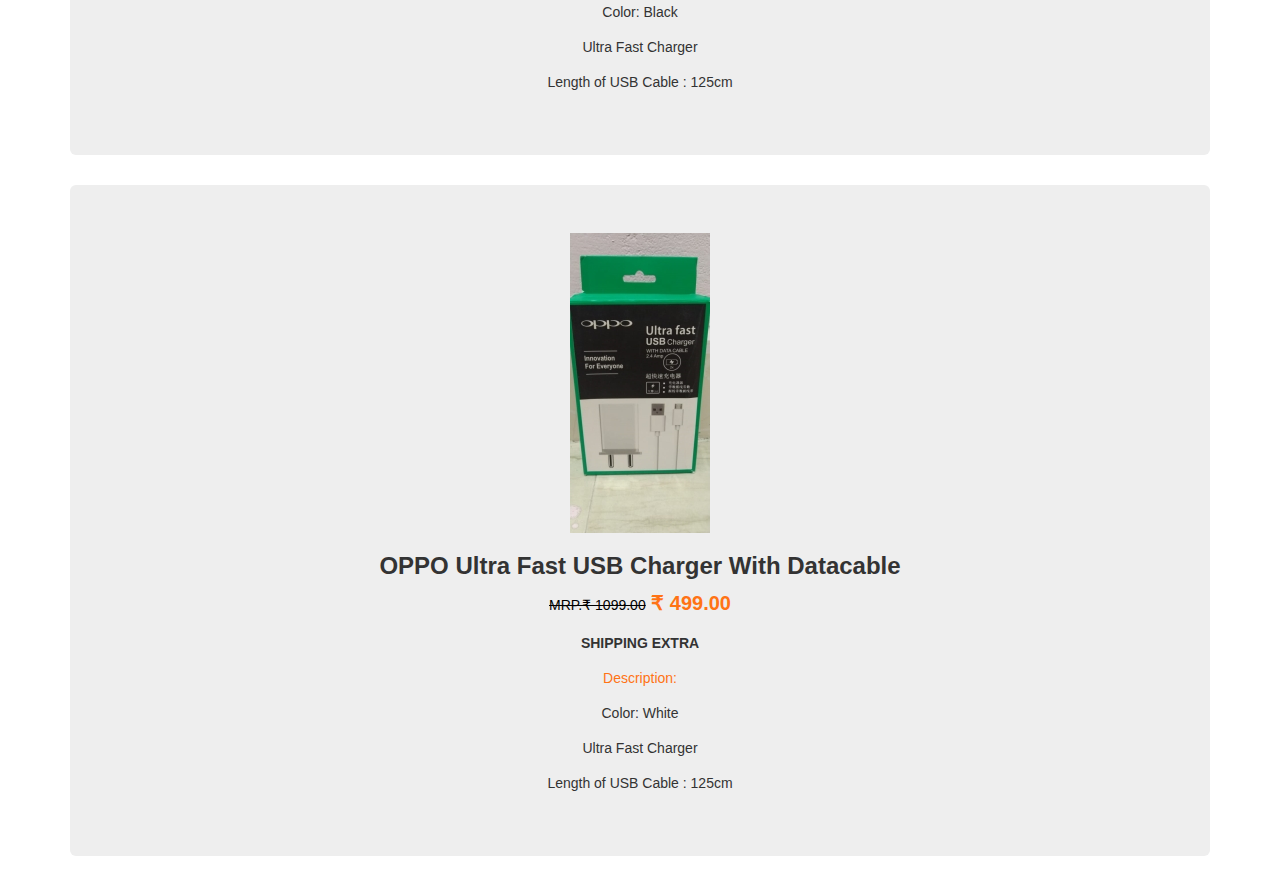
<file: accessories.html>
<html>

<head>
    <title>SAURA KARTZ | Accessories</title>
    <meta charset="utf-8">
    <meta name="viewport" content="width=device-width, initial-scale=1, shrink-to-fit=no">
    <link rel="stylesheet" href="https://maxcdn.bootstrapcdn.com/bootstrap/3.4.1/css/bootstrap.min.css">
    <script src="https://maxcdn.bootstrapcdn.com/bootstrap/3.4.1/js/bootstrap.min.js"></script>
    <link rel="stylesheet" href="assets\css\details.css">
</head>

<body>
    <nav class="navbar navbar-inverse">
        <div class="container-fluid">
            <div class="navbar-header">
                <a class="navbar-brand" href="index.html">SAURA<span>&nbsp;K</span>ARTZ</a>
            </div>
            <ul class="nav navbar-nav">
                <li><a href="details.html">Headphones</a></li>
                <li><a href="mobiles.html">Mobiles</a></li>
                <li><a class="active" href="accessories.html">Accessories</a></li>
                <li><a href="watches.html">Watches</a></li>
                <li><a href="menswear.html">Men's Wear</a></li>
                <!--li><a href="womenwears.html">Women's Wear</a></li-->
                <li><a href="footwear.html">Foot Wears</a></li>
                <li><a href="bags.html">Bags</a></li>
                <li><a class="contact" href="tel:+917093718197"><span class="fa fa-phone" aria-hidden="true" target=_blank></span>&nbsp;&nbsp;Contact Us</a></li>
            </ul>
        </div>
    </nav>

    <h1>POWER BANKS</h1>

    <div class="container">
        <div class="jumbotron">
            <img src="assets/images/powerbank1.jpg" class="image-fluid" alt="mi powerbank">
            <h3>MI power Bank 2i (20000 mah)</h3>
            <p style="color: #ff7315; font-size: 20px;"><del>MRP.₹ 1599.00</del><b>  ₹&nbsp;1499.00</b></p>
            <p><b>SHIPPING EXTRA</b></p>
            <p><b>6 Months Warranty Available..!!!</b></p>
            <p style="color: #ff7315">Description:</p>
            <p><b>Quick Charging</b></p>
            <p>- This power bank supports two-way fast charging and offers fast charging support for up to 18 W, thereby ensuring that your gadgets are charged quickly and efficiently.</p>
            <p><b>Slim and Lightweight</b></p>
            <p>- You can just slide this power bank inside your bag and take it out when you have to charge your devices while on-the-go.This 10000 mAh power bank features nine layers of circuit chip protection and it also enhances the charging efficiency.Also comes with 20000 mAh capacity.</p>
            <p><b>Dual USB Output</b></p>
            <p>- Now with the dual USB output you can charge two devices at the same time with this power bank.</p>
            <p>Colour: White</p>
            <p><b>Features & details</b></p>
            <p>It will charge a 3000mAh phone battery 4 times And It will charge a 4000mAh phone battery 3 times</p>
            <p>Output: Double USB output 9V|2A, 18 Watts Fast Charge</p>
            <p>Body : Metal Frame |Weight : 430 grams</p>
            <p>Included in box: 1 Micro USB Cable, 1 User Manual and 1 Power Bank (Charger not included)</p>
        </div>
    </div>

    <h1>CHARGERS</h1>

    <div class="container">
        <div class="jumbotron">
            <img src="assets/images/charger1.jpeg" class="image-fluid" alt="charger">
            <h3>VIVO Ultra Fast USB Charger With Datacable</h3>
            <p style="color: #ff7315; font-size: 20px;"><del>MRP.₹ 1099.00</del><b>  ₹&nbsp;499.00</b></p>
            <p><b>SHIPPING EXTRA</b></p>
            <p style="color: #ff7315">Description:</p>
            <p>Color: White</p>
            <p>Ultra Fast Charger</p>
            <p>Length of USB Cable : 125cm</p>
        </div>
    </div>

    <div class="container">
        <div class="jumbotron">
            <img src="assets/images/charger2.jpeg" class="image-fluid" alt="charger">
            <h3>REALME Ultra Fast USB Charger With Datacable</h3>
            <p style="color: #ff7315; font-size: 20px;"><del>MRP.₹ 1099.00</del><b>  ₹&nbsp;499.00</b></p>
            <p><b>SHIPPING EXTRA</b></p>
            <p style="color: #ff7315">Description:</p>
            <p>Color: White</p>
            <p>Ultra Fast Charger</p>
            <p>Length of USB Cable : 125cm</p>
        </div>
    </div>

    <div class="container">
        <div class="jumbotron">
            <img src="assets/images/charger3.jpeg" class="image-fluid" alt="charger">
            <h3>MI Ultra Fast USB Charger With Datacable</h3>
            <p style="color: #ff7315; font-size: 20px;"><del>MRP.₹ 1099.00</del><b>  ₹&nbsp;499.00</b></p>
            <p><b>SHIPPING EXTRA</b></p>
            <p style="color: #ff7315">Description:</p>
            <p>Color: Black</p>
            <p>Ultra Fast Charger</p>
            <p>Length of USB Cable : 125cm</p>
        </div>
    </div>

    <div class="container">
        <div class="jumbotron">
            <img src="assets/images/charger4.jpeg" class="image-fluid" alt="charger">
            <h3>OPPO Ultra Fast USB Charger With Datacable</h3>
            <p style="color: #ff7315; font-size: 20px;"><del>MRP.₹ 1099.00</del><b>  ₹&nbsp;499.00</b></p>
            <p><b>SHIPPING EXTRA</b></p>
            <p style="color: #ff7315">Description:</p>
            <p>Color: White</p>
            <p>Ultra Fast Charger</p>
            <p>Length of USB Cable : 125cm</p>
        </div>
    </div>
</body>

</html>
</file>
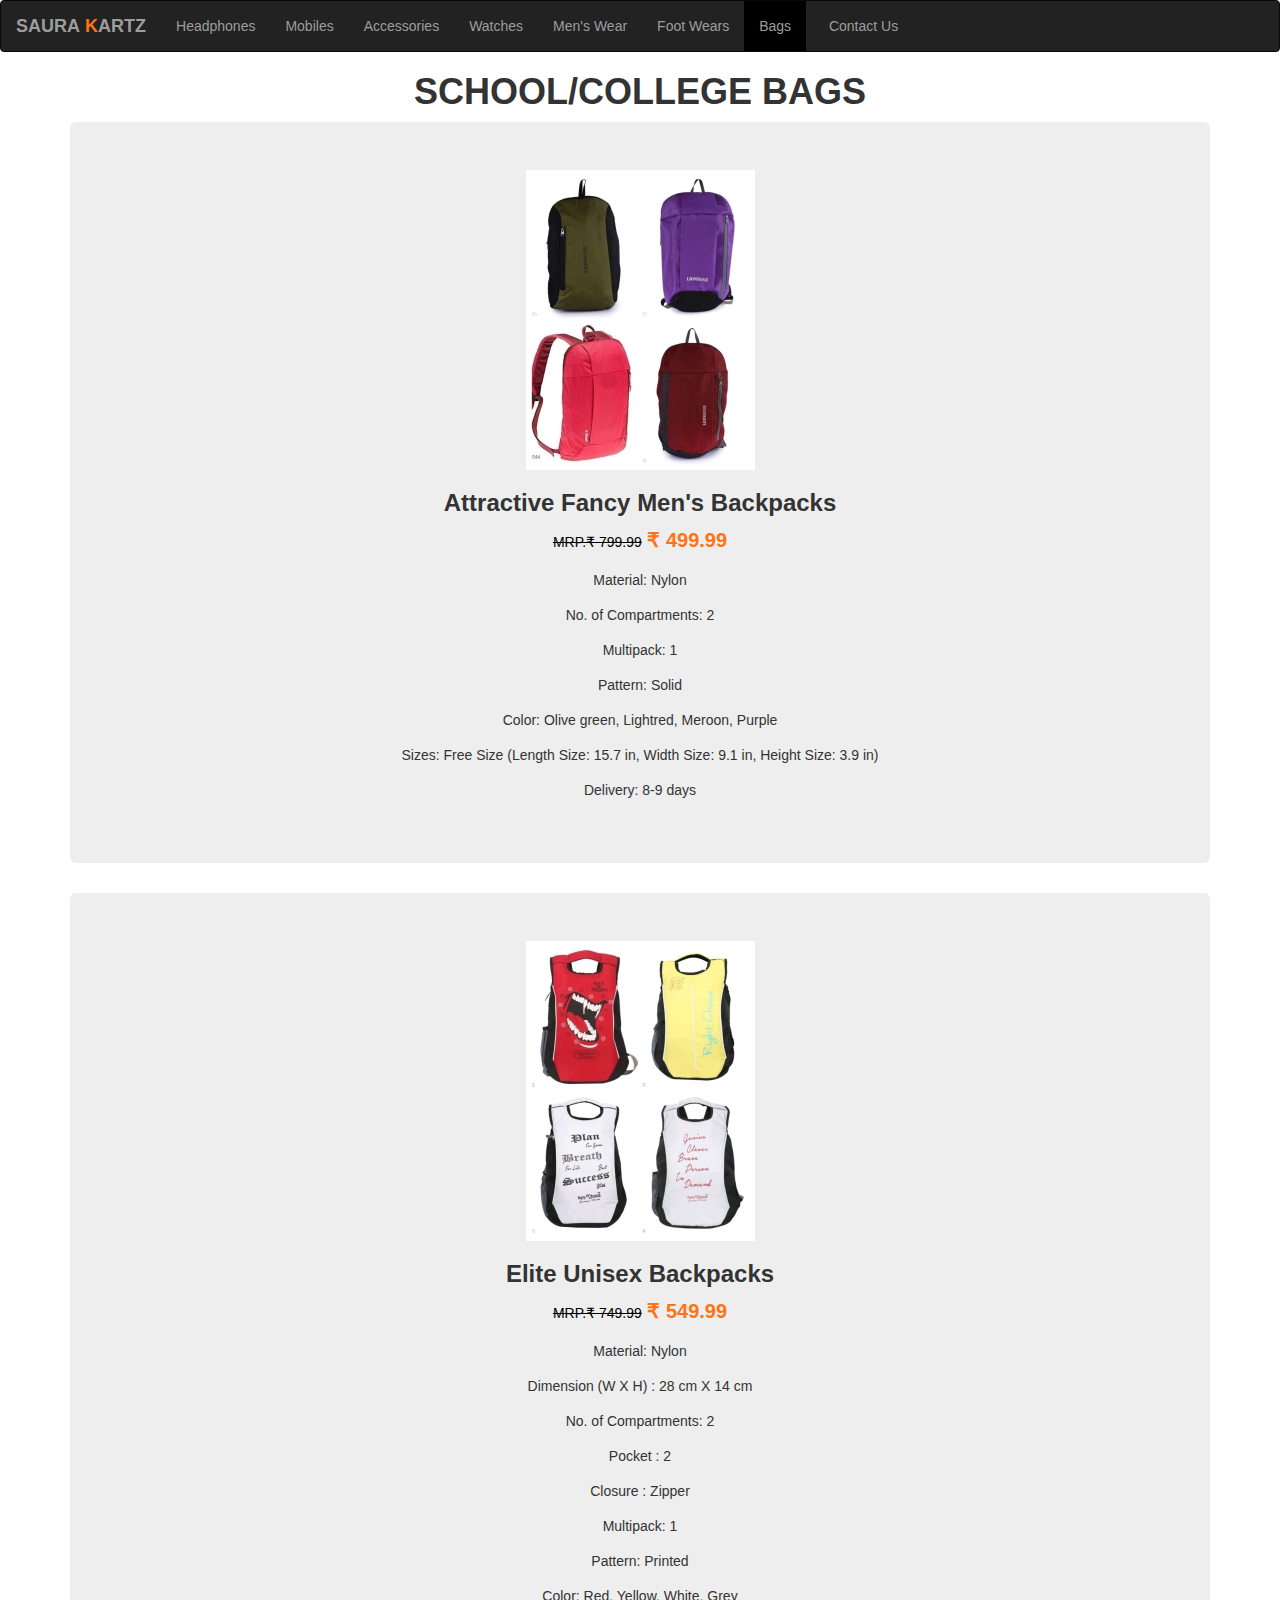
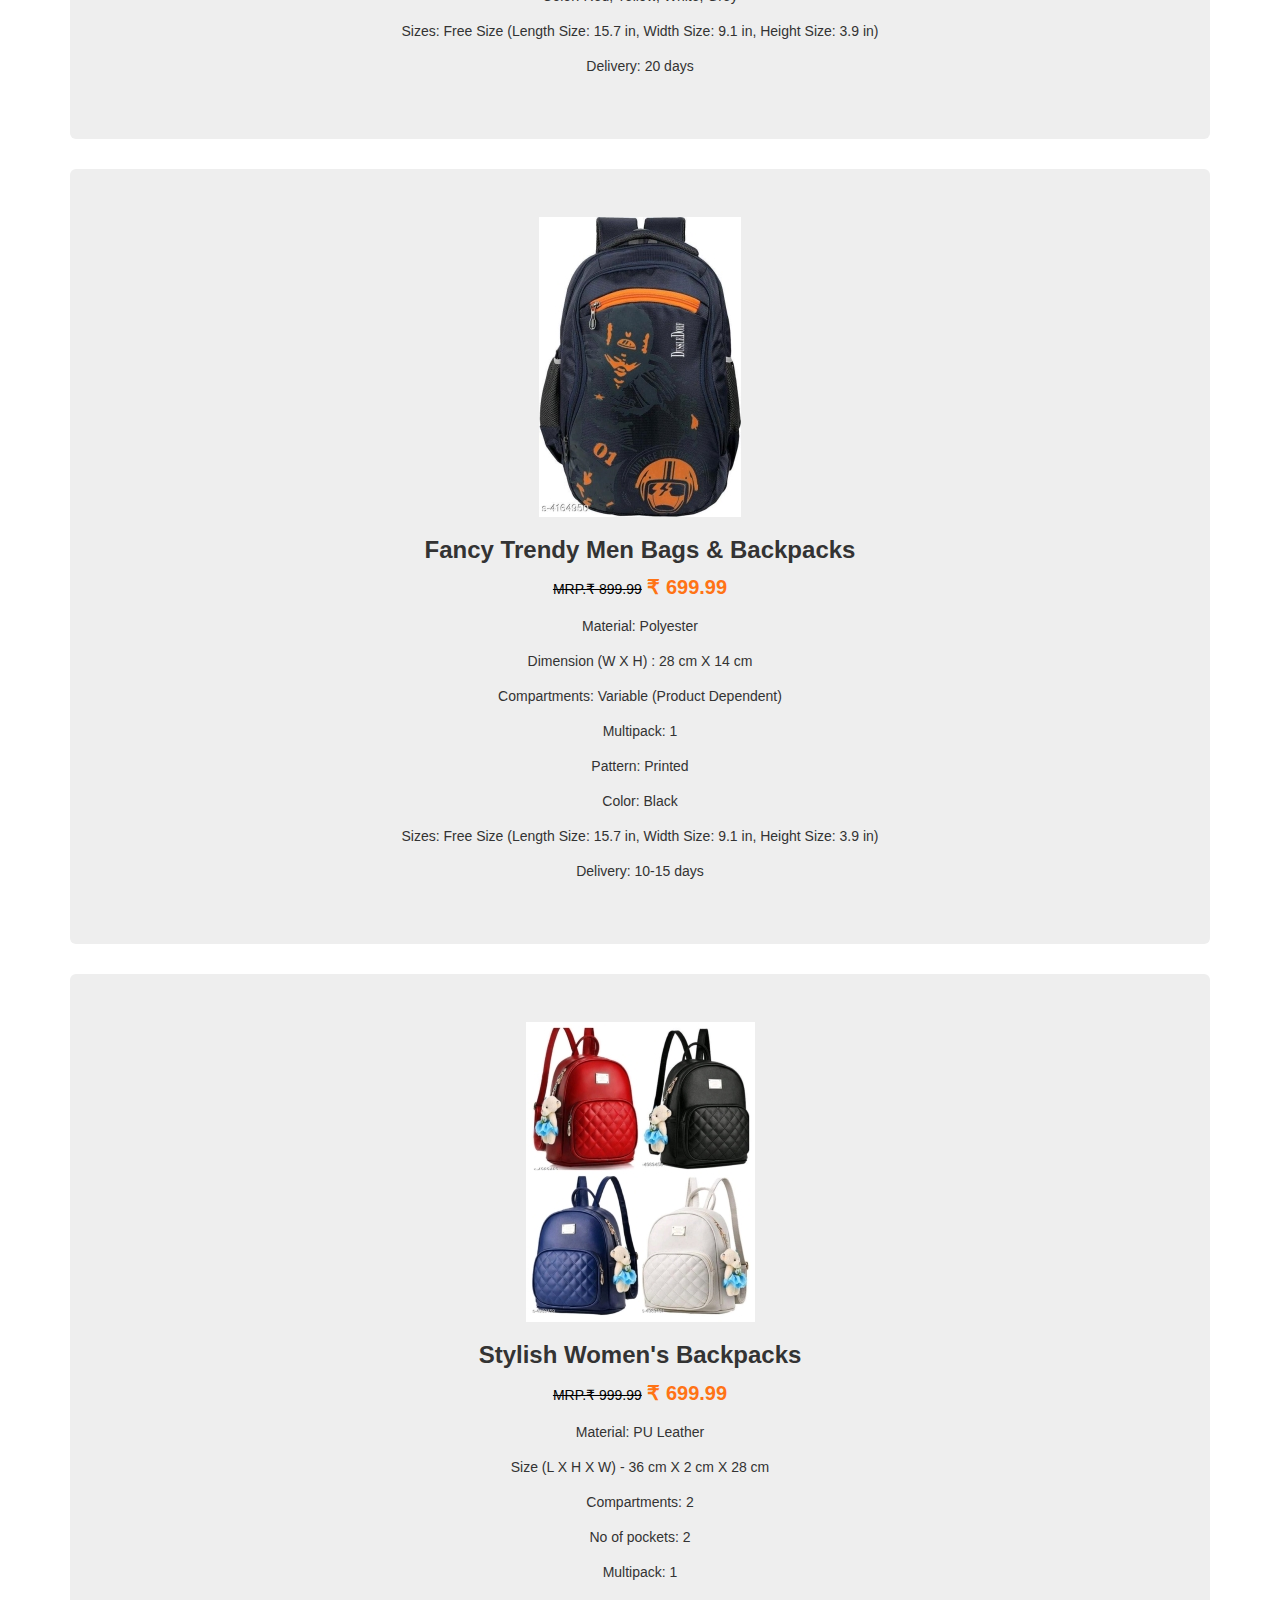
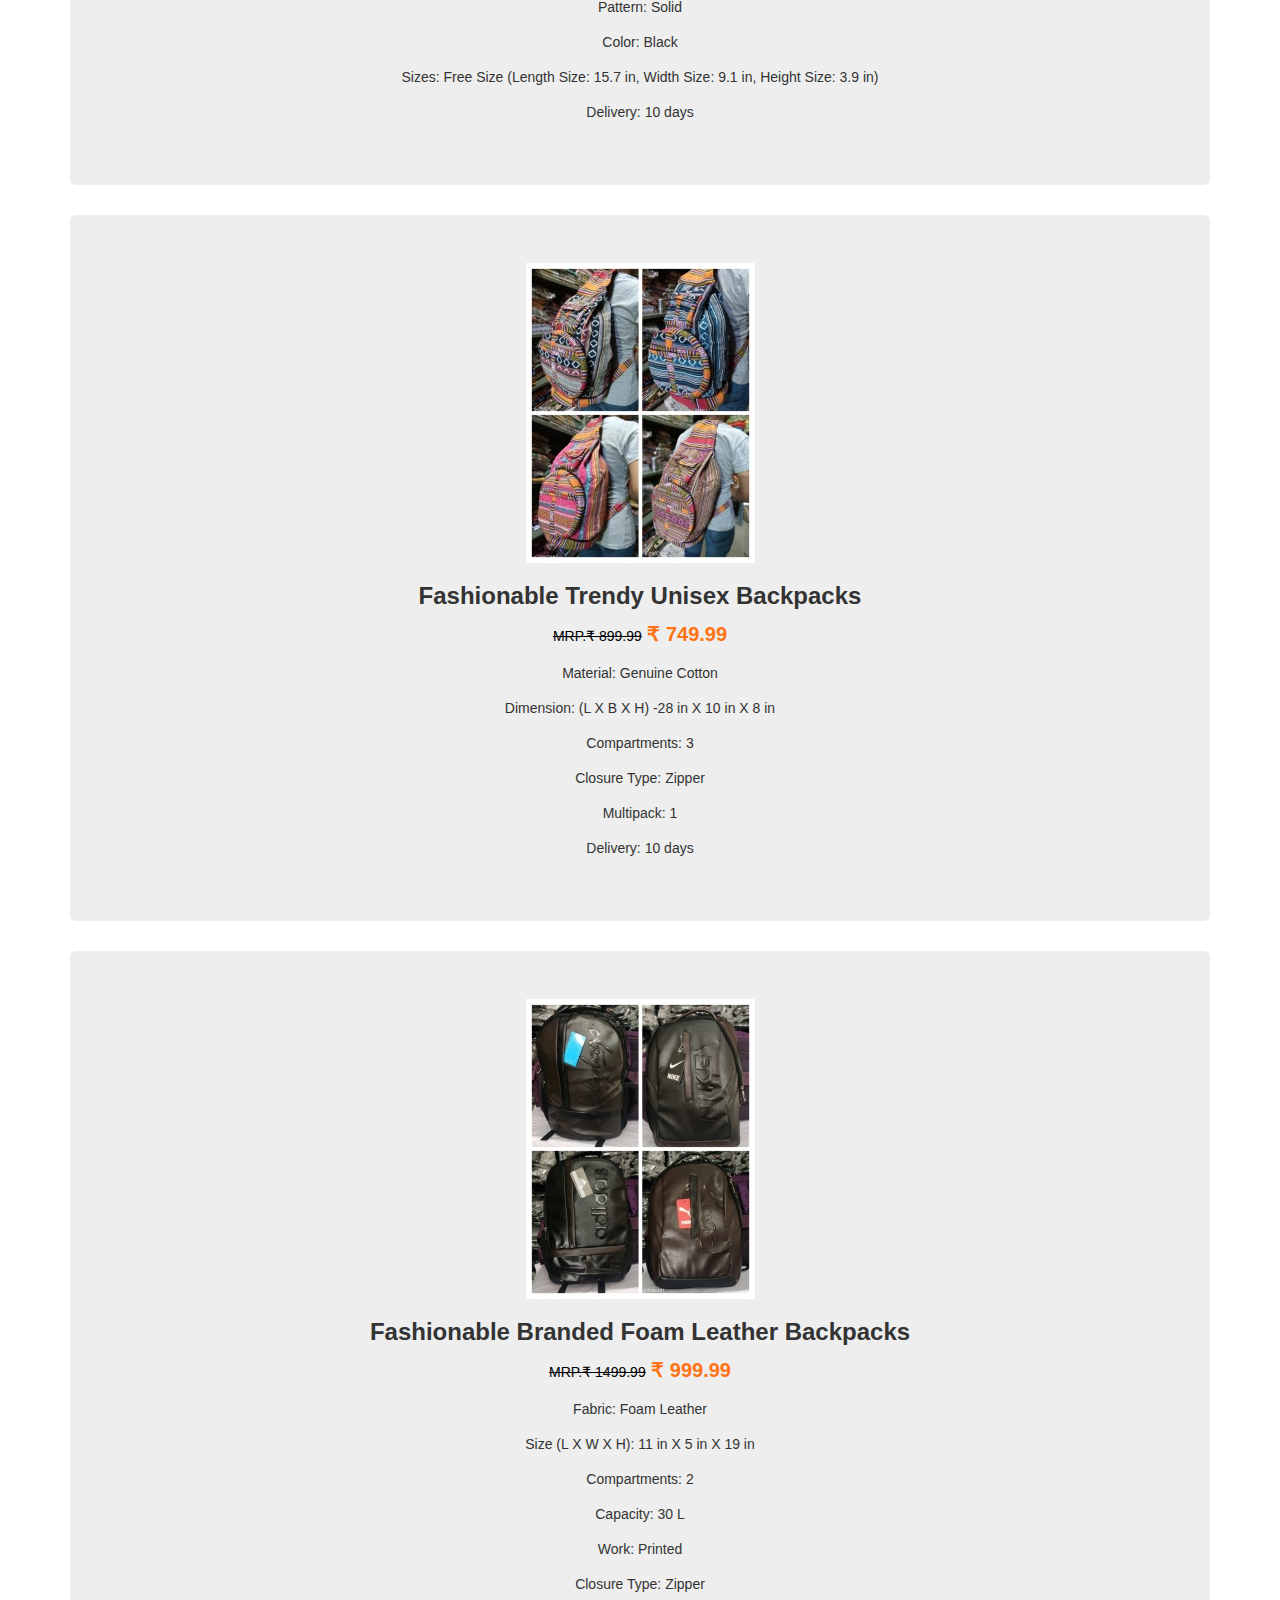
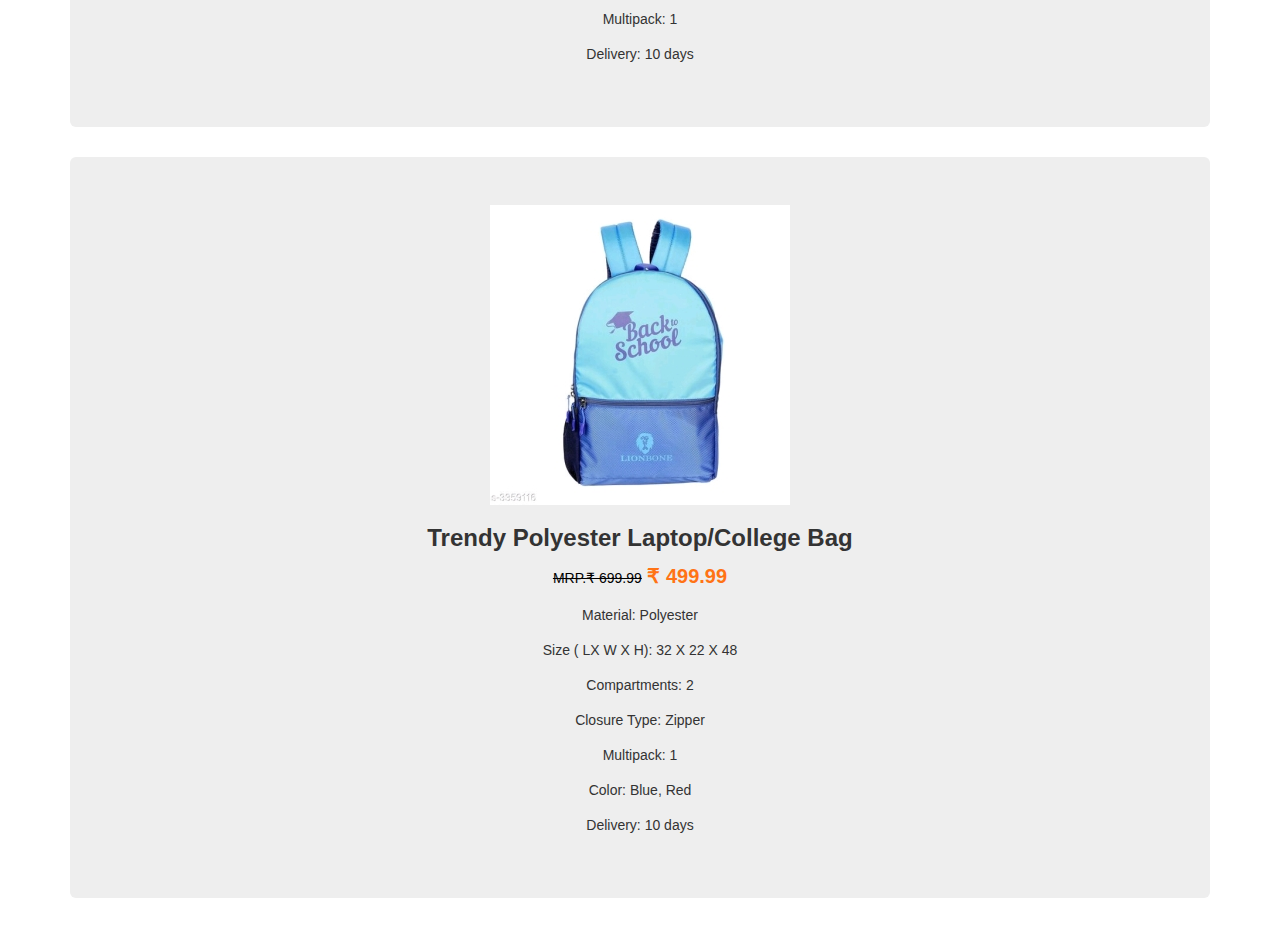
<file: bags.html>
<html>

<head>
    <title>SAURA KARTZ | Watches</title>
    <meta charset="utf-8">
    <meta name="viewport" content="width=device-width, initial-scale=1, shrink-to-fit=no">
    <link rel="stylesheet" href="https://maxcdn.bootstrapcdn.com/bootstrap/3.4.1/css/bootstrap.min.css">
    <script src="https://maxcdn.bootstrapcdn.com/bootstrap/3.4.1/js/bootstrap.min.js"></script>
    <link rel="stylesheet" href="assets\css\details.css">
</head>

<body>
    <nav class="navbar navbar-inverse">
        <div class="container-fluid">
            <div class="navbar-header">
                <a class="navbar-brand" href="index.html">SAURA<span>&nbsp;K</span>ARTZ</a>
            </div>
            <ul class="nav navbar-nav">
                <li><a href="details.html">Headphones</a></li>
                <li><a href="mobiles.html">Mobiles</a></li>
                <li><a href="accessories.html">Accessories</a></li>
                <li><a href="watches.html">Watches</a></li>
                <li><a href="menswear.html">Men's Wear</a></li>
                <!--li><a href="womenwears.html">Women's Wear</a></li-->
                <li><a href="footwear.html">Foot Wears</a></li>
                <li><a class="active" href="bags.html">Bags</a></li>
                <li> <a class="contact" href="tel:+917093718197"><span class="fa fa-phone" aria-hidden="true" target=_blank></span>&nbsp;&nbsp;Contact Us</a></li>
            </ul>
        </div>
    </nav>
    <h1>SCHOOL/COLLEGE BAGS</h1>

    <div class="container">
        <div class="jumbotron">
            <img src="assets/images/bag1.jpeg" class="image-fluid" alt="Casual Unique Men Shorts">
            <h3>Attractive Fancy Men's Backpacks</h3>
            <p style="color: #ff7315; font-size: 20px;"><del>MRP.₹&nbsp;799.99</del><b>   ₹&nbsp;499.99</b></p>
            <p>Material: Nylon</p>
            <p>No. of Compartments: 2</p>
            <p>Multipack:&nbsp;1</p>
            <p>Pattern: Solid</p>
            <p>Color: Olive green, Lightred, Meroon, Purple</p>
            <p>Sizes: Free Size (Length Size: 15.7 in, Width Size: 9.1 in, Height Size: 3.9 in)</p>
            <p>Delivery:&nbsp;8-9&nbsp;days</p>
        </div>
    </div>

    <div class="container">
        <div class="jumbotron">
            <img src="assets/images/bag2.jpeg" class="image-fluid" alt="Casual Unique Men Shorts">
            <h3>Elite Unisex Backpacks</h3>
            <p style="color: #ff7315; font-size: 20px;"><del>MRP.₹&nbsp;749.99</del><b>   ₹&nbsp;549.99</b></p>
            <p>Material: Nylon</p>
            <p>Dimension (W X H) : 28 cm X 14 cm</p>
            <p>No. of Compartments: 2</p>
            <p>Pocket : 2</p>
            <p>Closure : Zipper</p>
            <p>Multipack:&nbsp;1</p>
            <p>Pattern: Printed</p>
            <p>Color: Red, Yellow, White, Grey</p>
            <p>Sizes: Free Size (Length Size: 15.7 in, Width Size: 9.1 in, Height Size: 3.9 in)</p>
            <p>Delivery:&nbsp;20&nbsp;days</p>
        </div>
    </div>

    <div class="container">
        <div class="jumbotron">
            <img src="assets/images/bag3.jpeg" class="image-fluid" alt="Casual Unique Men Shorts">
            <h3>Fancy Trendy Men Bags & Backpacks</h3>
            <p style="color: #ff7315; font-size: 20px;"><del>MRP.₹&nbsp;899.99</del><b>   ₹&nbsp;699.99</b></p>
            <p>Material: Polyester</p>
            <p>Dimension (W X H) : 28 cm X 14 cm</p>
            <p>Compartments: Variable&nbsp;(Product Dependent)</p>
            <p>Multipack:&nbsp;1</p>
            <p>Pattern: Printed</p>
            <p>Color: Black</p>
            <p>Sizes: Free Size (Length Size: 15.7 in, Width Size: 9.1 in, Height Size: 3.9 in)</p>
            <p>Delivery:&nbsp;10-15&nbsp;days</p>
        </div>
    </div>

    <div class="container">
        <div class="jumbotron">
            <img src="assets/images/bag4.jpeg" class="image-fluid" alt="Casual Unique Men Shorts">
            <h3>Stylish Women's Backpacks</h3>
            <p style="color: #ff7315; font-size: 20px;"><del>MRP.₹&nbsp;999.99</del><b>   ₹&nbsp;699.99</b></p>
            <p>Material: PU Leather</p>
            <p>Size (L X H X W) - 36 cm X 2 cm X 28 cm</p>
            <p>Compartments: 2</p>
            <p>No of pockets: 2</p>
            <p>Multipack:&nbsp;1</p>
            <p>Pattern: Solid</p>
            <p>Color: Black</p>
            <p>Sizes: Free Size (Length Size: 15.7 in, Width Size: 9.1 in, Height Size: 3.9 in)</p>
            <p>Delivery:&nbsp;10&nbsp;days</p>
        </div>
    </div>

    <div class="container">
        <div class="jumbotron">
            <img src="assets/images/bag5.jpeg" class="image-fluid" alt="Casual Unique Men Shorts">
            <h3>Fashionable Trendy  Unisex Backpacks</h3>
            <p style="color: #ff7315; font-size: 20px;"><del>MRP.₹&nbsp;899.99</del><b>   ₹&nbsp;749.99</b></p>
            <p>Material: Genuine Cotton</p>
            <p>Dimension: (L X B X H) -28 in X 10 in X 8 in</p>
            <p>Compartments: 3</p>
            <p>Closure Type: Zipper </p>
            <p>Multipack:&nbsp;1</p>
            <p>Delivery:&nbsp;10&nbsp;days</p>
        </div>
    </div>

    <div class="container">
        <div class="jumbotron">
            <img src="assets/images/bag6.jpeg" class="image-fluid" alt="Casual Unique Men Shorts">
            <h3>Fashionable Branded Foam Leather Backpacks</h3>
            <p style="color: #ff7315; font-size: 20px;"><del>MRP.₹&nbsp;1499.99</del><b>   ₹&nbsp;999.99</b></p>
            <p>Fabric: Foam Leather </p>
            <p>Size (L X W X H): 11 in X 5 in X 19 in</p>
            <p>Compartments: 2</p>
            <p>Capacity: 30 L</p>
            <p>Work: Printed</p>
            <p>Closure Type: Zipper </p>
            <p>Multipack:&nbsp;1</p>
            <p>Delivery:&nbsp;10&nbsp;days</p>
        </div>
    </div>

    <div class="container">
        <div class="jumbotron">
            <img src="assets/images/bag7.jpeg" class="image-fluid" alt="Casual Unique Men Shorts">
            <h3>Trendy Polyester Laptop/College Bag</h3>
            <p style="color: #ff7315; font-size: 20px;"><del>MRP.₹&nbsp;699.99</del><b>   ₹&nbsp;499.99</b></p>
            <p>Material: Polyester</p>
            <p>Size ( LX W X H): 32 X 22 X 48</p>
            <p>Compartments: 2</p>
            <p>Closure Type: Zipper </p>
            <p>Multipack:&nbsp;1</p>
            <p>Color: Blue, Red</p>
            <p>Delivery:&nbsp;10&nbsp;days</p>
        </div>
    </div>
</body>

</html>
</file>
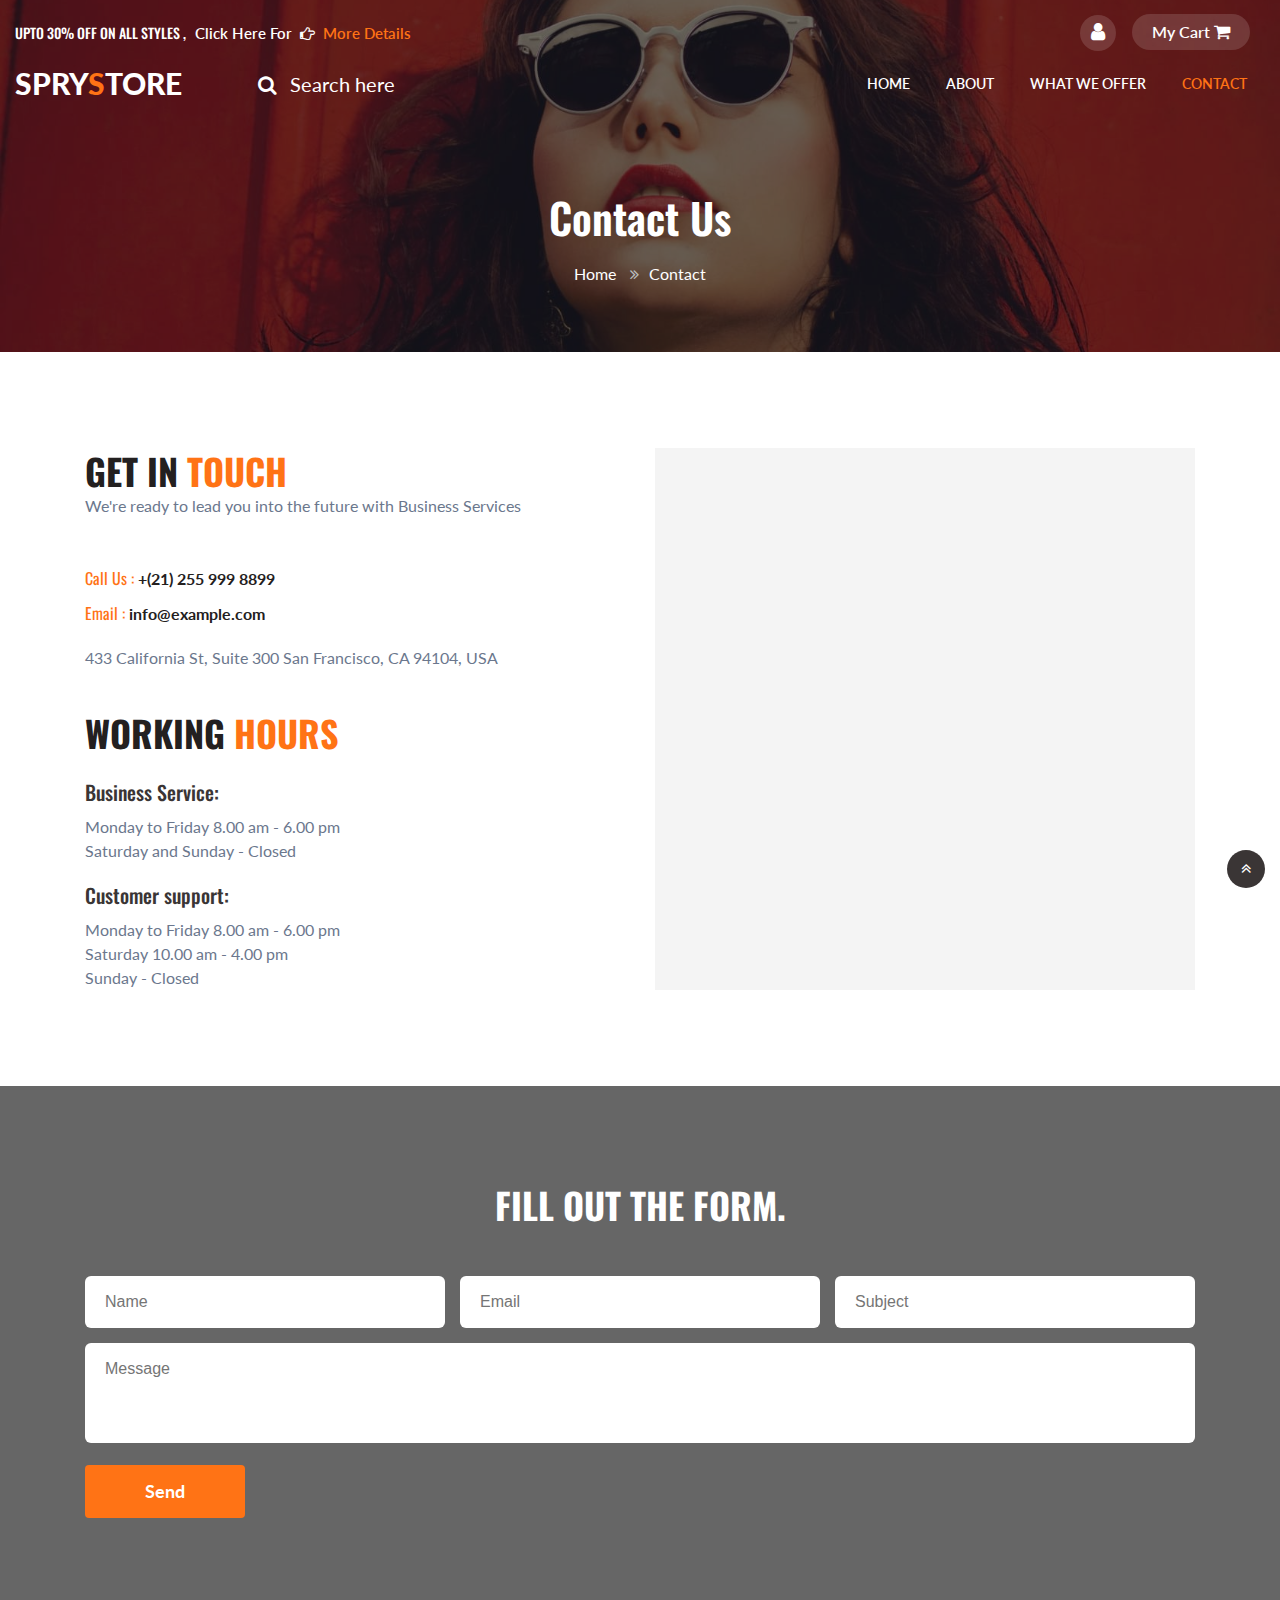
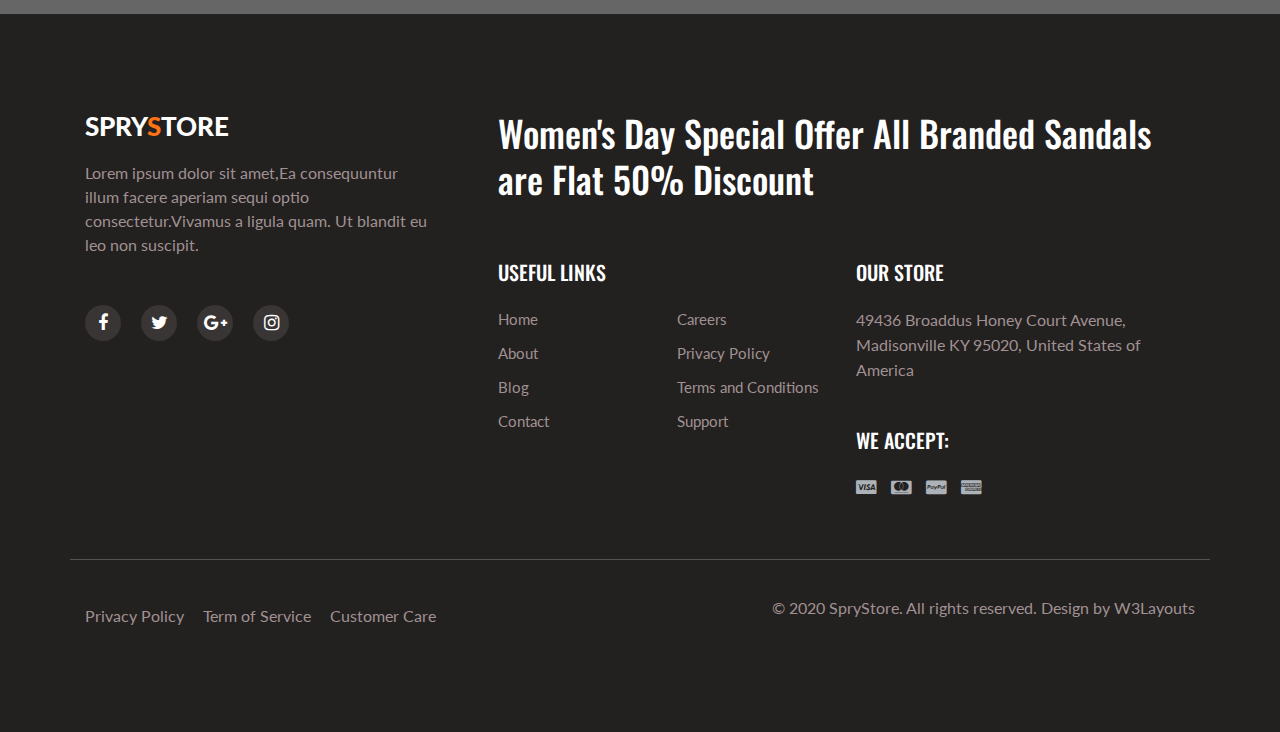
<file: contact.html>
<!--
Author: W3layouts
Author URL: http://w3layouts.com
-->
<!doctype html>
<html lang="zxx">

<head>
  <!-- Required meta tags -->
  <meta charset="utf-8">
  <meta name="viewport" content="width=device-width, initial-scale=1, shrink-to-fit=no">
  <title>SpryStore E-commerce Category Bootstrap Responsive Website Template | Contact :: W3layouts</title>
  <!-- Template CSS -->
  <link rel="stylesheet" href="assets/css/style-starter.css">
  <!-- Template CSS -->
  <link href="//fonts.googleapis.com/css?family=Oswald:300,400,500,600&display=swap" rel="stylesheet">
  <link href="//fonts.googleapis.com/css?family=Lato:300,300i,400,400i,700,900&display=swap" rel="stylesheet">
  <!-- Template CSS -->

</head>
<body>
<section class="w3l-banner-slider-main inner-pagehny">
  <div class="breadcrumb-infhny">

    <div class="top-header-content">

      <header class="tophny-header">
        <div class="container-fluid">
          <div class="top-right-strip row">
            <!--/left-->
            <div class="top-hny-left-content col-lg-6 pl-lg-0">
              <h6>Upto 30% off on All styles , <a href="#" target="_blank"> Click here for <span
                    class="fa fa-hand-o-right hand-icon" aria-hidden="true"></span> <span class="hignlaite">More
                    details</span></a></h6>
            </div>
            <!--//left-->
            <!--/right-->
            <ul class="top-hnt-right-content col-lg-6">

              <li class="button-log usernhy">
                <a class="btn-open" href="#">
                  <span class="fa fa-user" aria-hidden="true"></span>
                </a>
              </li>
              <li class="transmitvcart galssescart2 cart cart box_1">
                <form action="#" method="post" class="last">
                  <input type="hidden" name="cmd" value="_cart">
                  <input type="hidden" name="display" value="1">
                  <button class="top_transmitv_cart" type="submit" name="submit" value="">
                    My Cart
                    <span class="fa fa-shopping-cart"></span>
                  </button>
                </form>
              </li>
            </ul>
            <!--//right-->
            <div class="overlay-login text-left">
              <button type="button" class="overlay-close1">
                <i class="fa fa-times" aria-hidden="true"></i>
              </button>
              <div class="wrap">
                <h5 class="text-center mb-4">Login Now</h5>
                <div class="login-bghny p-md-5 p-4 mx-auto mw-100">
                  <!--/login-form-->
                  <form action="#" method="post">
                    <div class="form-group">
                      <p class="login-texthny mb-2">Email address</p>
                      <input type="email" class="form-control" id="exampleInputEmail1" aria-describedby="emailHelp"
                        placeholder="" required="">
                      <small id="emailHelp" class="form-text text-muted">We'll never share your email
                        with anyone else.</small>
                    </div>
                    <div class="form-group">
                      <p class="login-texthny mb-2">Password</p>
                      <input type="password" class="form-control" id="exampleInputPassword1" placeholder="" required="">
                    </div>
                    <div class="form-check mb-2">
                      <div class="userhny-check">
                        <label class="check-remember container">
                          <input type="checkbox" class="form-check"> <span class="checkmark"></span>
                          <p class="privacy-policy">Remember me</p>
                        </label>
                        <div class="clearfix"></div>
                      </div>
                    </div>
                    <button type="submit" class="submit-login btn mb-4">Sign In</button>

                  </form>
                  <!--//login-form-->
                </div>
                <!---->
              </div>
            </div>
          </div>
        </div>
        <!--/nav-->
        <nav class="navbar navbar-expand-lg navbar-light">
          <div class="container-fluid serarc-fluid">
            <a class="navbar-brand" href="index.html">
              Spry<span class="lohny">S</span>tore</a>
            <!-- if logo is image enable this   
                    <a class="navbar-brand" href="#index.html">
                      <img src="image-path" alt="Your logo" title="Your logo" style="height:35px;" />
                    </a> -->
            <!--/search-right-->
            <div class="search-right">

              <a href="#search" title="search"><span class="fa fa-search mr-2" aria-hidden="true"></span>
                <span class="search-text">Search here</span></a>
              <!-- search popup -->


              <div id="search" class="pop-overlay">
                <div class="popup">

                  <form action="#" method="post" class="search-box">
                    <input type="search" placeholder="Keyword" name="search" required="required" autofocus="">
                    <button type="submit" class="btn">Search</button>
                  </form>

                </div>

                <a class="close" href="#">×</a>
              </div>
              <!-- /search popup -->
            </div>
            <!--//search-right-->
            <button class="navbar-toggler" type="button" data-toggle="collapse" data-target="#navbarSupportedContent"
              aria-controls="navbarSupportedContent" aria-expanded="false" aria-label="Toggle navigation">
              <span class="navbar-toggler-icon fa fa-bars"> </span>
            </button>

            <div class="collapse navbar-collapse" id="navbarSupportedContent">
              <ul class="navbar-nav ml-auto">
                <li class="nav-item">
                  <a class="nav-link" href="index.html">Home</a>
                </li>
                <li class="nav-item">
                  <a class="nav-link" href="about.html">About</a>
                </li>
                <li class="nav-item">
                  <a class="nav-link" href="about.html">What We Offer</a>
                </li>

                <li class="nav-item active">
                  <a class="nav-link" href="contact.html">Contact</a>
                </li>
              </ul>

            </div>
          </div>
        </nav>
        <!--//nav-->
      </header>
      <div class="breadcrumb-contentnhy">
        <div class="container">
          <nav aria-label="breadcrumb">
            <h2 class="hny-title text-center">Contact Us</h2>
            <ol class="breadcrumb mb-0">
              <li><a href="index.html">Home</a>
                <span class="fa fa-angle-double-right"></span></li>
              <li class="active">Contact</li>
            </ol>
          </nav>
        </div>
      </div>
    </div>
</section>
 <!-- contacts -->
 <section class="w3l-contacts-8">
    <div class="contacts-9 section-gap py-5">
      <div class="container py-lg-5">
        <div class="row top-map">
          <div class="col-lg-6 partners">
            <div class="cont-details">
              <h3 class="hny-title mb-0">Get in <span>touch</span></h5>
              <p class="mb-5">We're ready to lead you into the future with Business Services</p>
              <p class="margin-top"><span class="texthny">Call Us : </span> <a href="tel:+(21) 255 999 8899">+(21)
                  255 999 8899</a></p>
              <p> <span class="texthny">Email : </span> <a href="mailto:info@example.com">
                  info@example.com</a></p>
              <p class="margin-top"> 433 California St, Suite 300
                San Francisco, CA 94104, USA </p>
            </div>
            <div class="hours">
              <h3 class="hny-title">Working <span>Hours</span></h5>
              <h6>Business Service:</h6>
              <p> Monday to Friday 8.00 am - 6.00 pm</p>
              <p> Saturday and Sunday - Closed</p>
              <h6 class="margin-top">Customer support:</h6>
              <p> Monday to Friday 8.00 am - 6.00 pm</p>
              <p> Saturday 10.00 am - 4.00 pm</p>
              <p> Sunday - Closed</p>
            </div>
          </div>
          <div class="col-lg-6 map">
            <iframe
              src="https://www.google.com/maps/embed?pb=!1m18!1m12!1m3!1d387190.2895687731!2d-74.26055986835598!3d40.697668402590374!2m3!1f0!2f0!3f0!3m2!1i1024!2i768!4f13.1!3m3!1m2!1s0x89c24fa5d33f083b%3A0xc80b8f06e177fe62!2sNew+York%2C+NY%2C+USA!5e0!3m2!1sen!2sin!4v1562582305883!5m2!1sen!2sin"
              frameborder="0" style="border:0" allowfullscreen=""></iframe>
          </div>
        </div>
      </div>
    </div>
    <div class="map-content-9 form-bg-img">
      <div class="layer section-gap py-5">
        <div class="container py-lg-5">
          <div class="form">
            <h3 class="hny-title two text-center">Fill out the form.</h3>
            <form action="https://sendmail.w3layouts.com/submitForm"class="mt-md-5 mt-4" method="post">
              <div class="input-grids">
                <input type="text" name="w3lName" id="w3lName" placeholder="Name">
                <input type="email" name="w3lSender" id="w3lSender" placeholder="Email" required="" />
                <input type="subject" name="w3lSubject" id="w3lSubject" placeholder="Subject" required="">
              </div>
              <div class="input-textarea">
                <textarea name="w3lMessage" id="w3lMessage" placeholder="Message" required=""></textarea>
              </div>
              <button type="submit" class="btn">Send</button>
            </form>
          </div>
        </div>
      </div>
    </div>
  </section>
  <!-- //contacts -->


  <section class="w3l-footer-22">
      <!-- footer-22 -->
      <div class="footer-hny py-5">
          <div class="container py-lg-5">
              <div class="text-txt row">
                  <div class="left-side col-lg-4">
                      <h3><a class="logo-footer" href="index.html">
                            Spry<span class="lohny">S</span>tore</a></h3>
                      <!-- if logo is image enable this   
                                    <a class="navbar-brand" href="#index.html">
                                        <img src="image-path" alt="Your logo" title="Your logo" style="height:35px;" />
                                    </a> -->
                      <p>Lorem ipsum dolor sit amet,Ea consequuntur illum facere aperiam sequi optio consectetur.Vivamus
                          a ligula quam. Ut blandit eu leo non suscipit. </p>
                      <ul class="social-footerhny mt-lg-5 mt-4">

                          <li><a class="facebook" href="#"><span class="fa fa-facebook" aria-hidden="true"></span></a>
                          </li>
                          <li><a class="twitter" href="#"><span class="fa fa-twitter" aria-hidden="true"></span></a>
                          </li>
                          <li><a class="google" href="#"><span class="fa fa-google-plus" aria-hidden="true"></span></a>
                          </li>
                          <li><a class="instagram" href="#"><span class="fa fa-instagram" aria-hidden="true"></span></a>
                          </li>
                      </ul>
                  </div>

                  <div class="right-side col-lg-8 pl-lg-5">
                      <h4>Women's Day Special Offer
                        All Branded Sandals are Flat 50% Discount</h4>
                      <div class="sub-columns">
                          <div class="sub-one-left">
                              <h6>Useful Links</h6>
                              <div class="footer-hny-ul">
                                  <ul>
                                      <li><a href="index.html">Home</a></li>
                                      <li><a href="about.html">About</a></li>
                                      <li><a href="#">Blog</a></li>
                                      <li><a href="contact.html">Contact</a></li>
                                  </ul>
                                  <ul>
                                      <li><a href="#">Careers</a></li>
                                      <li><a href="#">Privacy Policy</a></li>
                                      <li><a href="#">Terms and Conditions</a></li>
                                      <li><a href="contact.html">Support</a></li>
                                  </ul>
                              </div>

                          </div>
                          <div class="sub-two-right">
                              <h6>Our Store</h6>
                              <p class="mb-5">49436 Broaddus Honey Court Avenue, Madisonville KY 95020, United States of America</p>

                              <h6>We accept:</h6>
                              <ul>
                                  <li><a class="pay-method" href="#"><span class="fa fa-cc-visa"
                                              aria-hidden="true"></span></a>
                                  </li>
                                  <li><a class="pay-method" href="#"><span class="fa fa-cc-mastercard"
                                              aria-hidden="true"></span></a>
                                  </li>
                                  <li><a class="pay-method" href="#"><span class="fa fa-cc-paypal"
                                              aria-hidden="true"></span></a>
                                  </li>
                                  <li><a class="pay-method" href="#"><span class="fa fa-cc-amex"
                                              aria-hidden="true"></span></a>
                                  </li>
                              </ul>
                          </div>
                      </div>
                  </div>
              </div>
              <div class="below-section row">
                  <div class="columns col-lg-6">
                      <ul class="jst-link">
                          <li><a href="#">Privacy Policy </a> </li>
                          <li><a href="#">Term of Service</a></li>
                          <li><a href="contact.html">Customer Care</a> </li>
                      </ul>
                  </div>
                  <div class="columns col-lg-6 text-lg-right">
                      <p>© 2020 SpryStore. All rights reserved. Design by <a href="https://w3layouts.com/" target="_blank">
                              W3Layouts</a>
                      </p>
                  </div>
                  <button onclick="topFunction()" id="movetop" title="Go to top">
                      <span class="fa fa-angle-double-up"></span>
                  </button>
              </div>
          </div>
      </div>
      <!-- //titels-5 -->
      <!-- move top -->

      <script>
          // When the user scrolls down 20px from the top of the document, show the button
          window.onscroll = function () {
              scrollFunction()
          };

          function scrollFunction() {
              if (document.body.scrollTop > 20 || document.documentElement.scrollTop > 20) {
                  document.getElementById("movetop").style.display = "block";
              } else {
                  document.getElementById("movetop").style.display = "none";
              }
          }

          // When the user clicks on the button, scroll to the top of the document
          function topFunction() {
              document.body.scrollTop = 0;
              document.documentElement.scrollTop = 0;
          }
      </script>
      <!-- /move top -->
  </section>


  </body>

  </html>

<script src="assets/js/jquery-3.3.1.min.js"></script>
<script src="assets/js/jquery-2.1.4.min.js"></script>
<!--/login-->
<script>
		$(document).ready(function () {
			$(".button-log a").click(function () {
				$(".overlay-login").fadeToggle(200);
				$(this).toggleClass('btn-open').toggleClass('btn-close');
			});
		});
		$('.overlay-close1').on('click', function () {
			$(".overlay-login").fadeToggle(200);
			$(".button-log a").toggleClass('btn-open').toggleClass('btn-close');
			open = false;
		});
  </script>
<!--//login-->
<script>
// optional
		$('#customerhnyCarousel').carousel({
				interval: 5000
    });
  </script>
 <!-- cart-js -->
 <script src="assets/js/minicart.js"></script>
 <script>
     transmitv.render();

     transmitv.cart.on('transmitv_checkout', function (evt) {
         var items, len, i;

         if (this.subtotal() > 0) {
             items = this.items();

             for (i = 0, len = items.length; i < len; i++) {}
         }
     });
 </script>
 <!-- //cart-js -->

<!-- disable body scroll which navbar is in active -->

<script>
  $(function () {
    $('.navbar-toggler').click(function () {
      $('body').toggleClass('noscroll');
    })
  });
</script>
<!-- disable body scroll which navbar is in active -->
<script src="assets/js/bootstrap.min.js"></script>
</file>
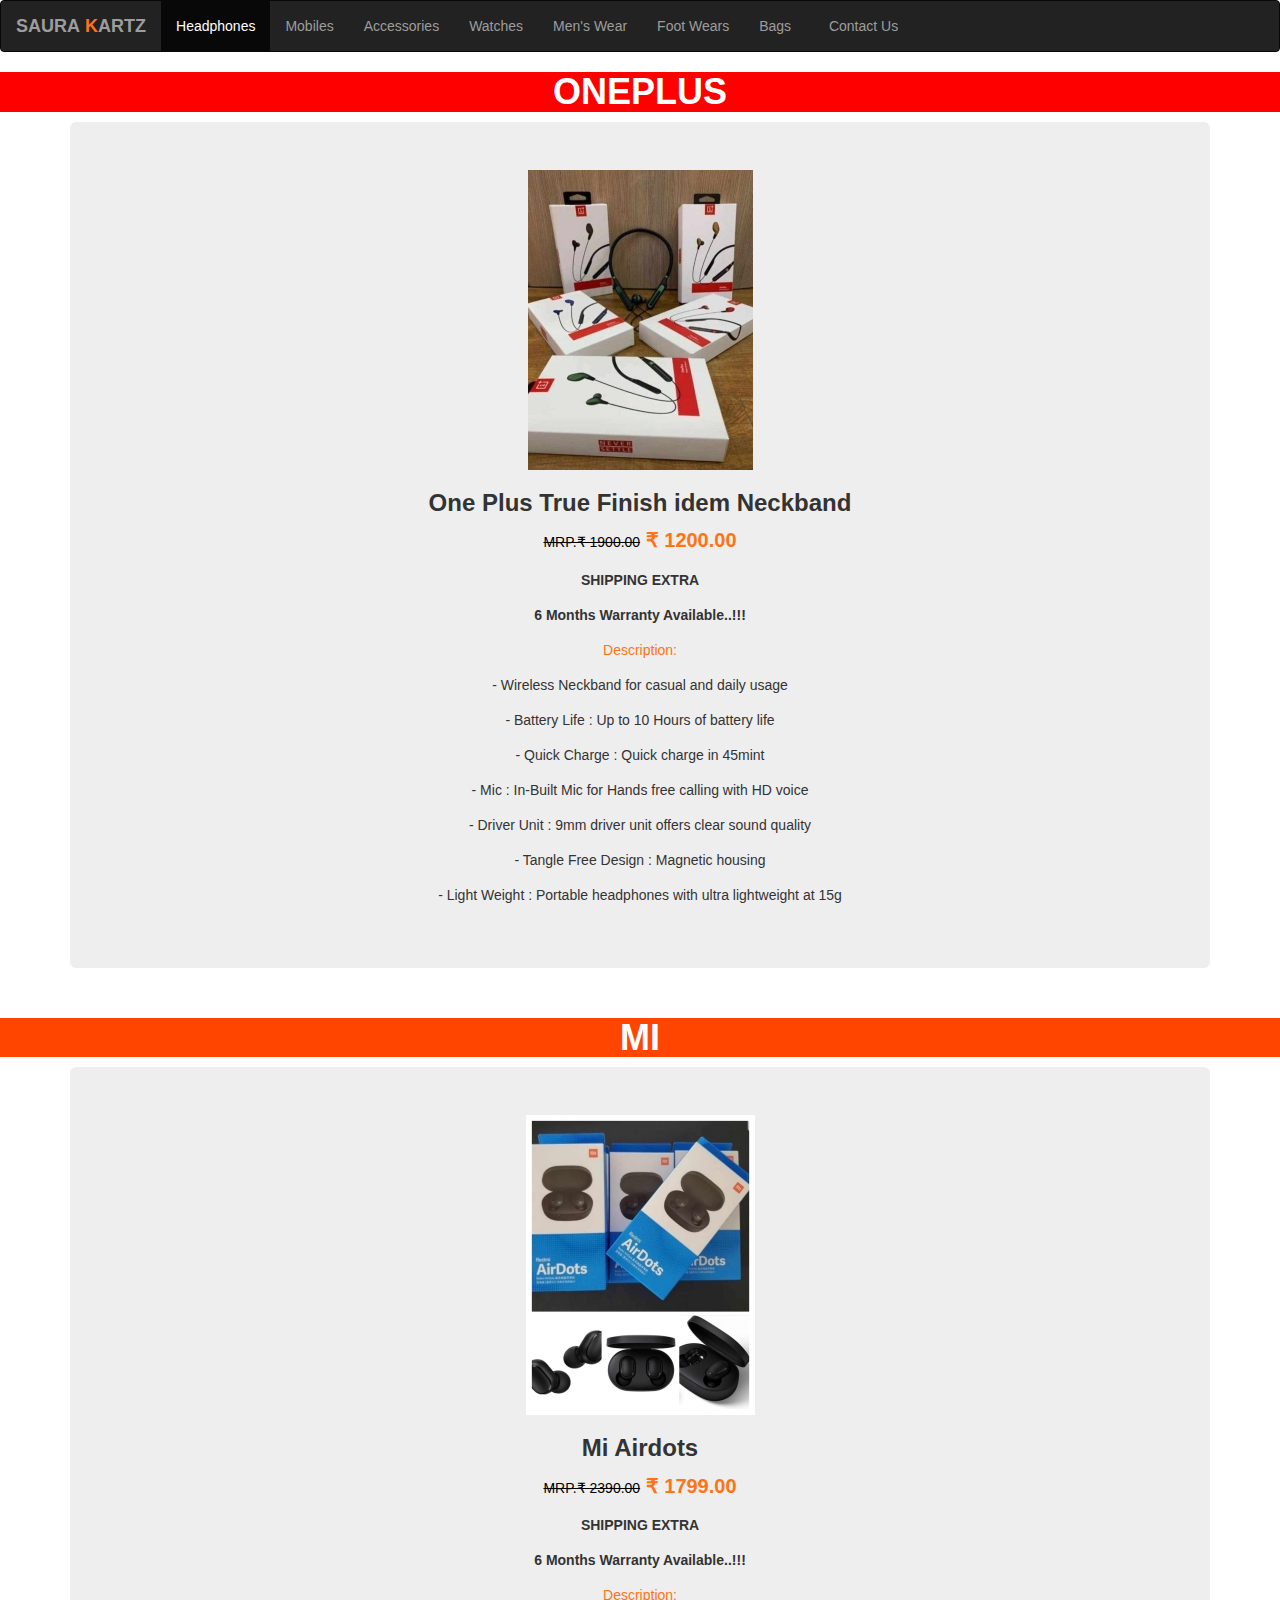
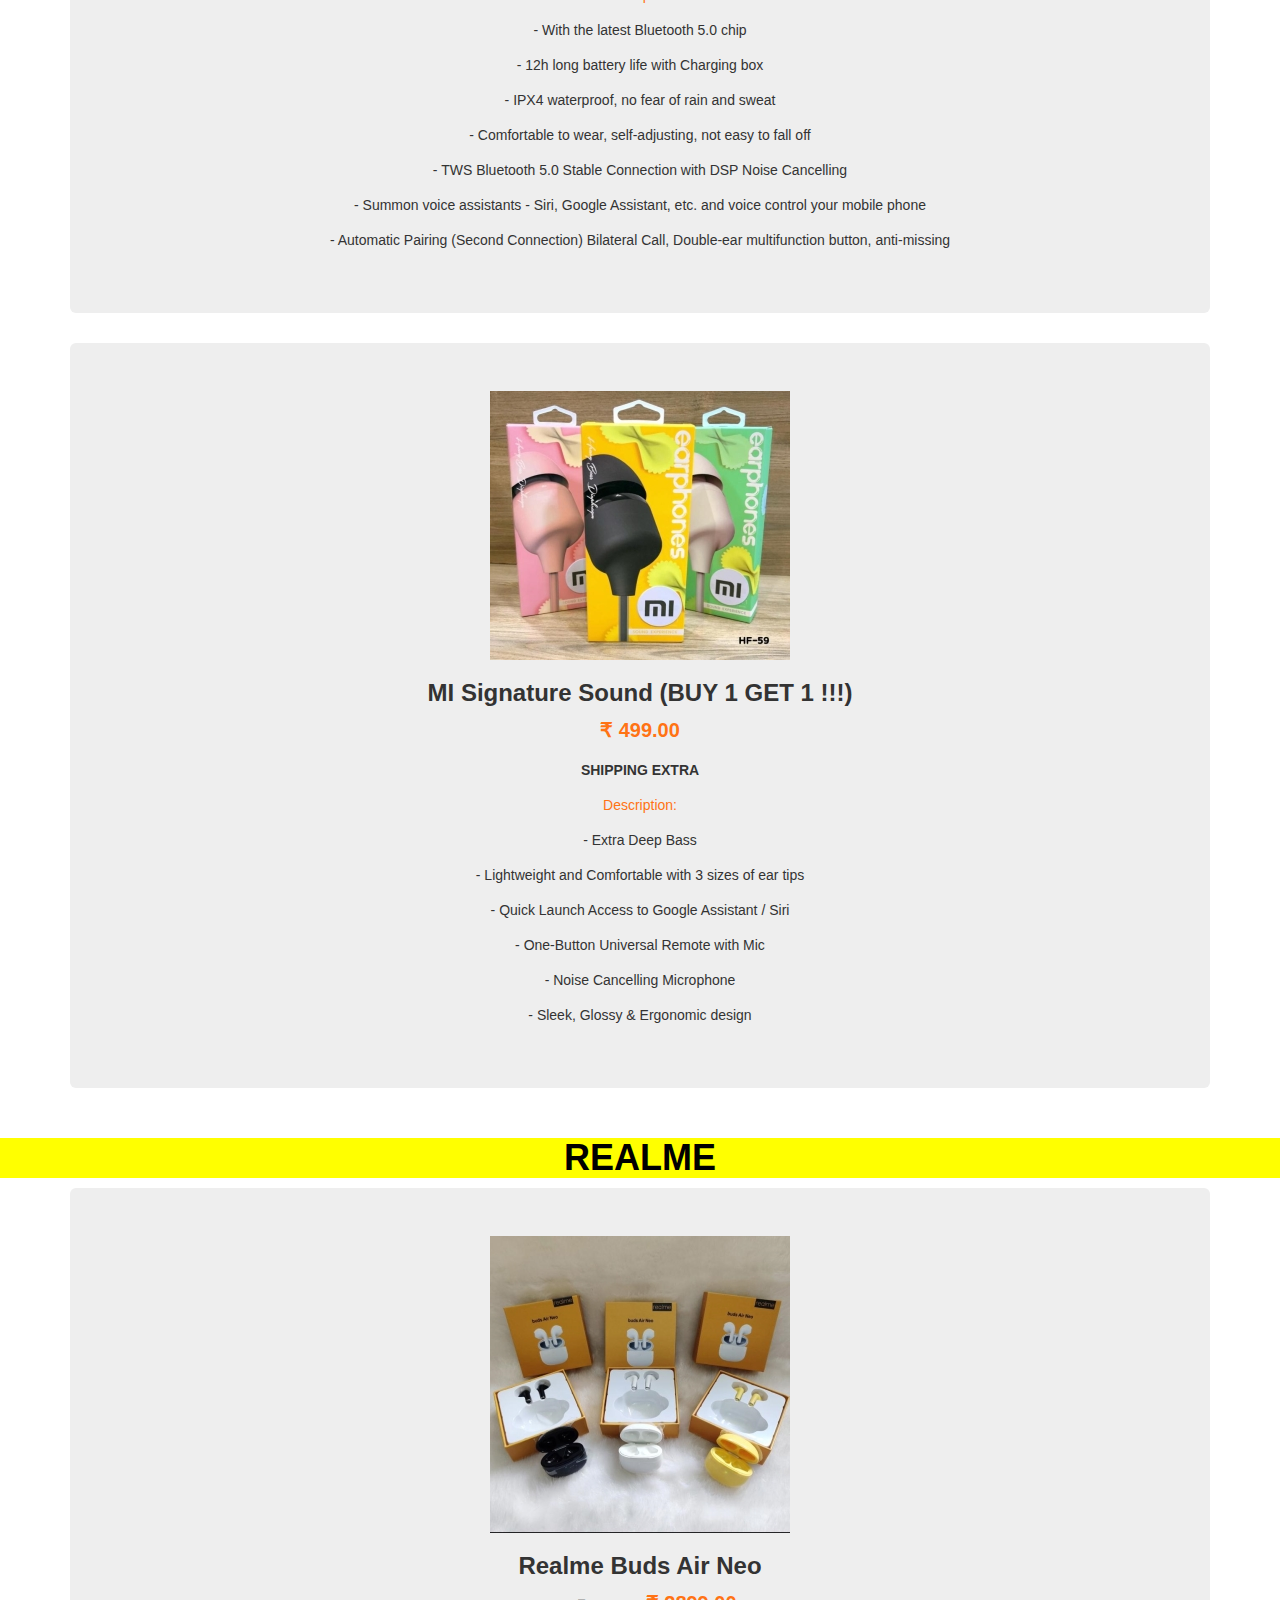
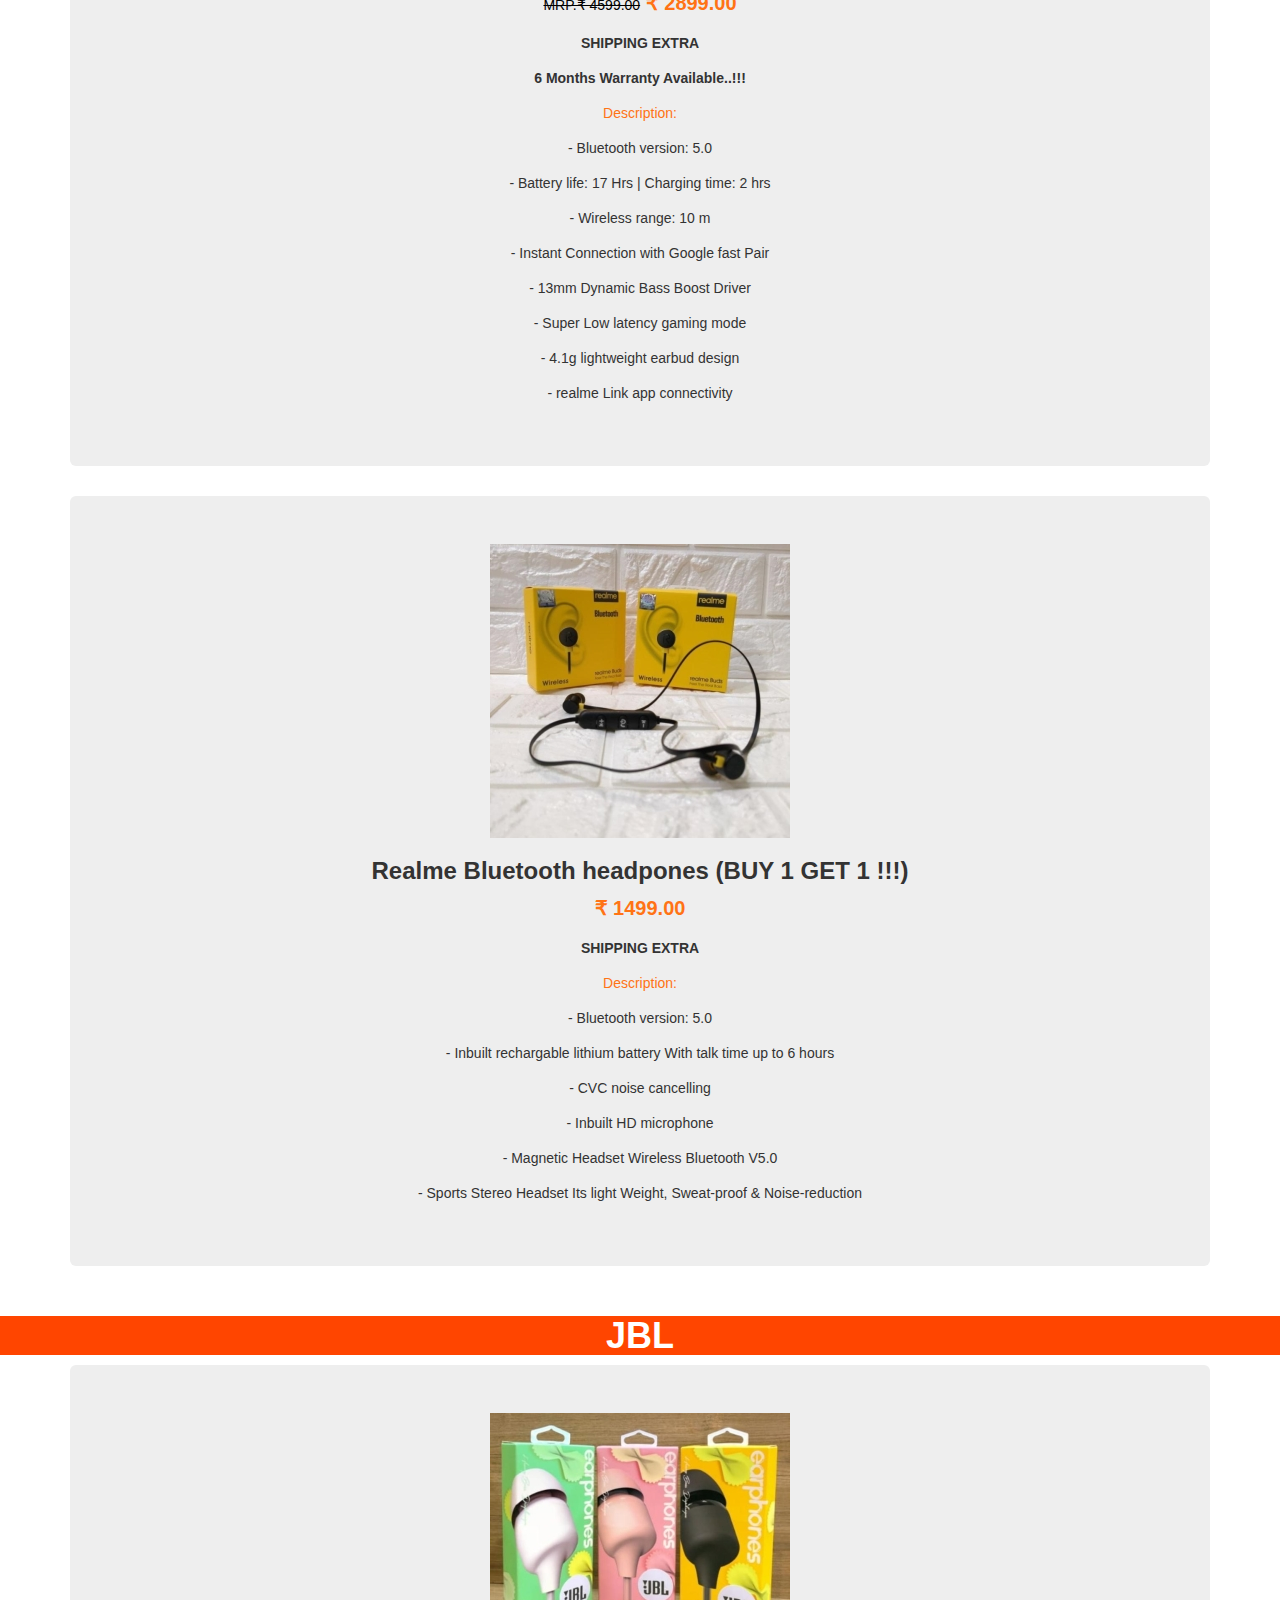
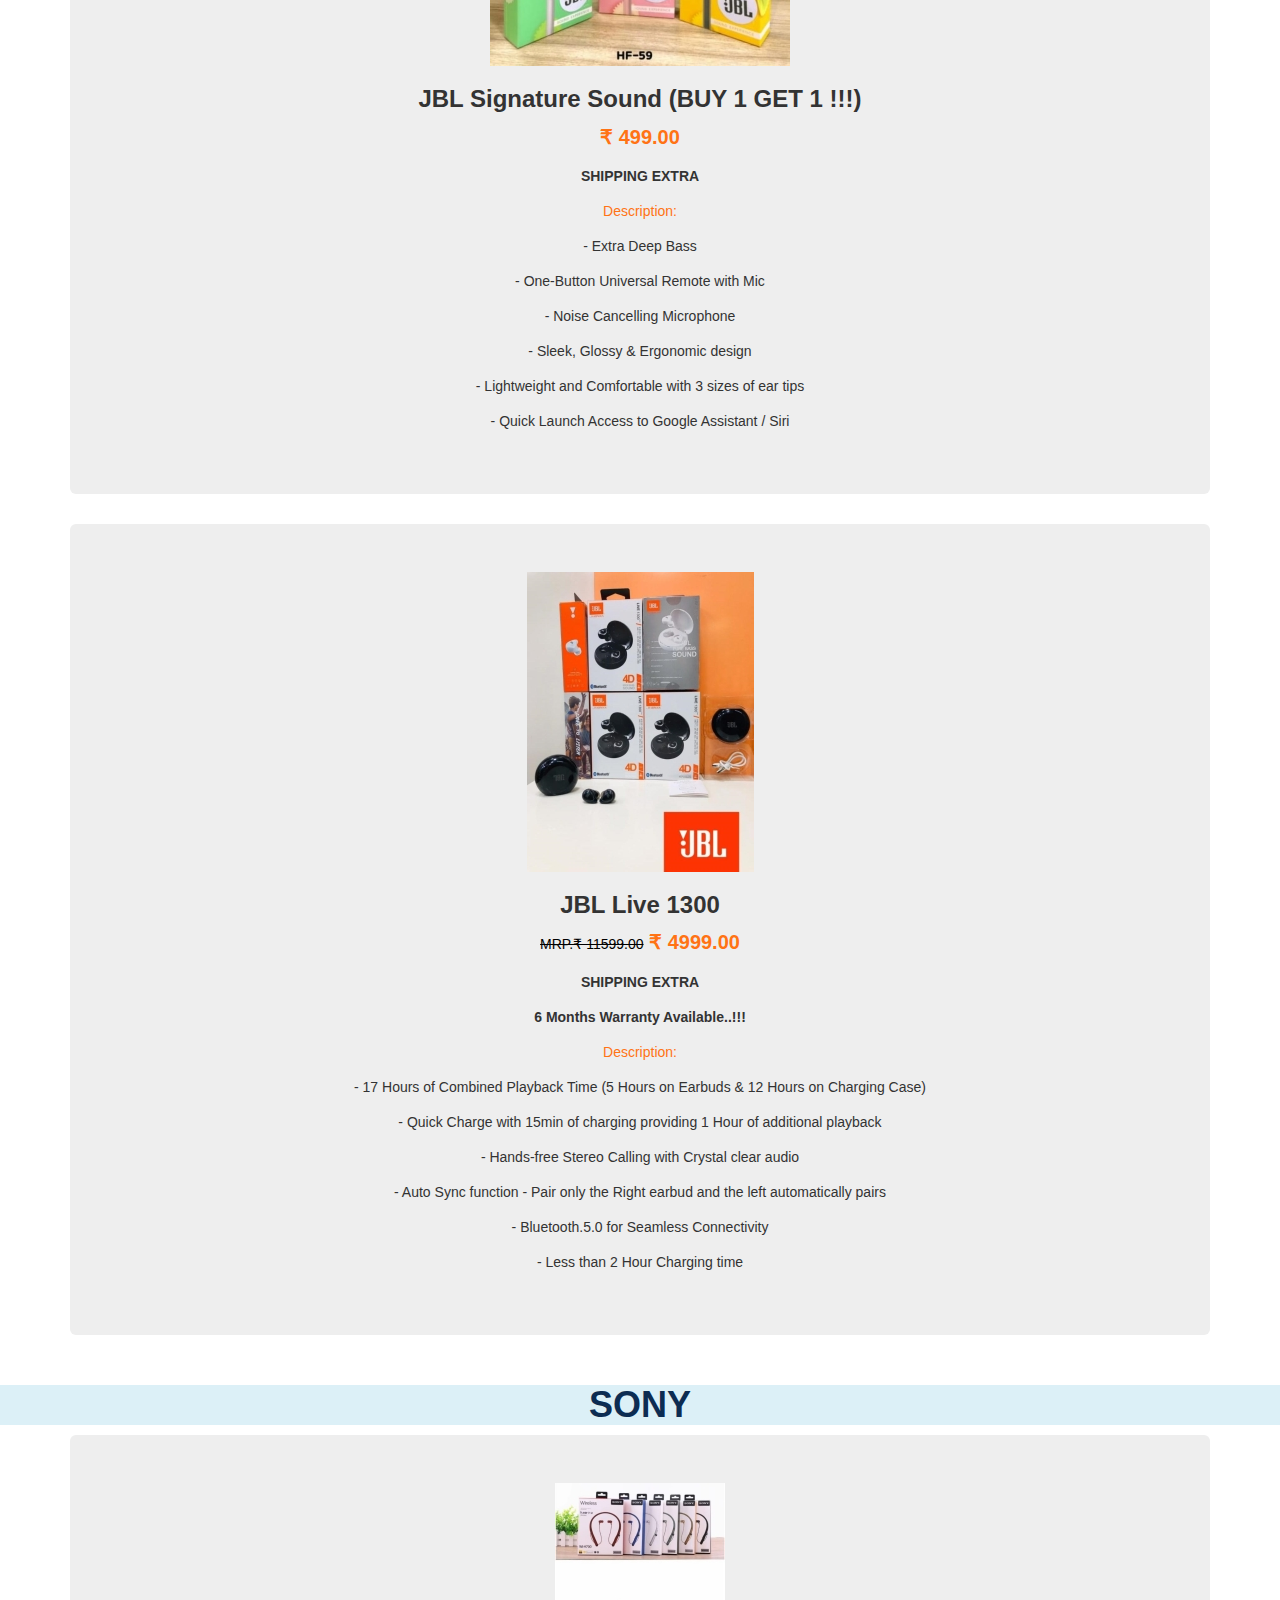
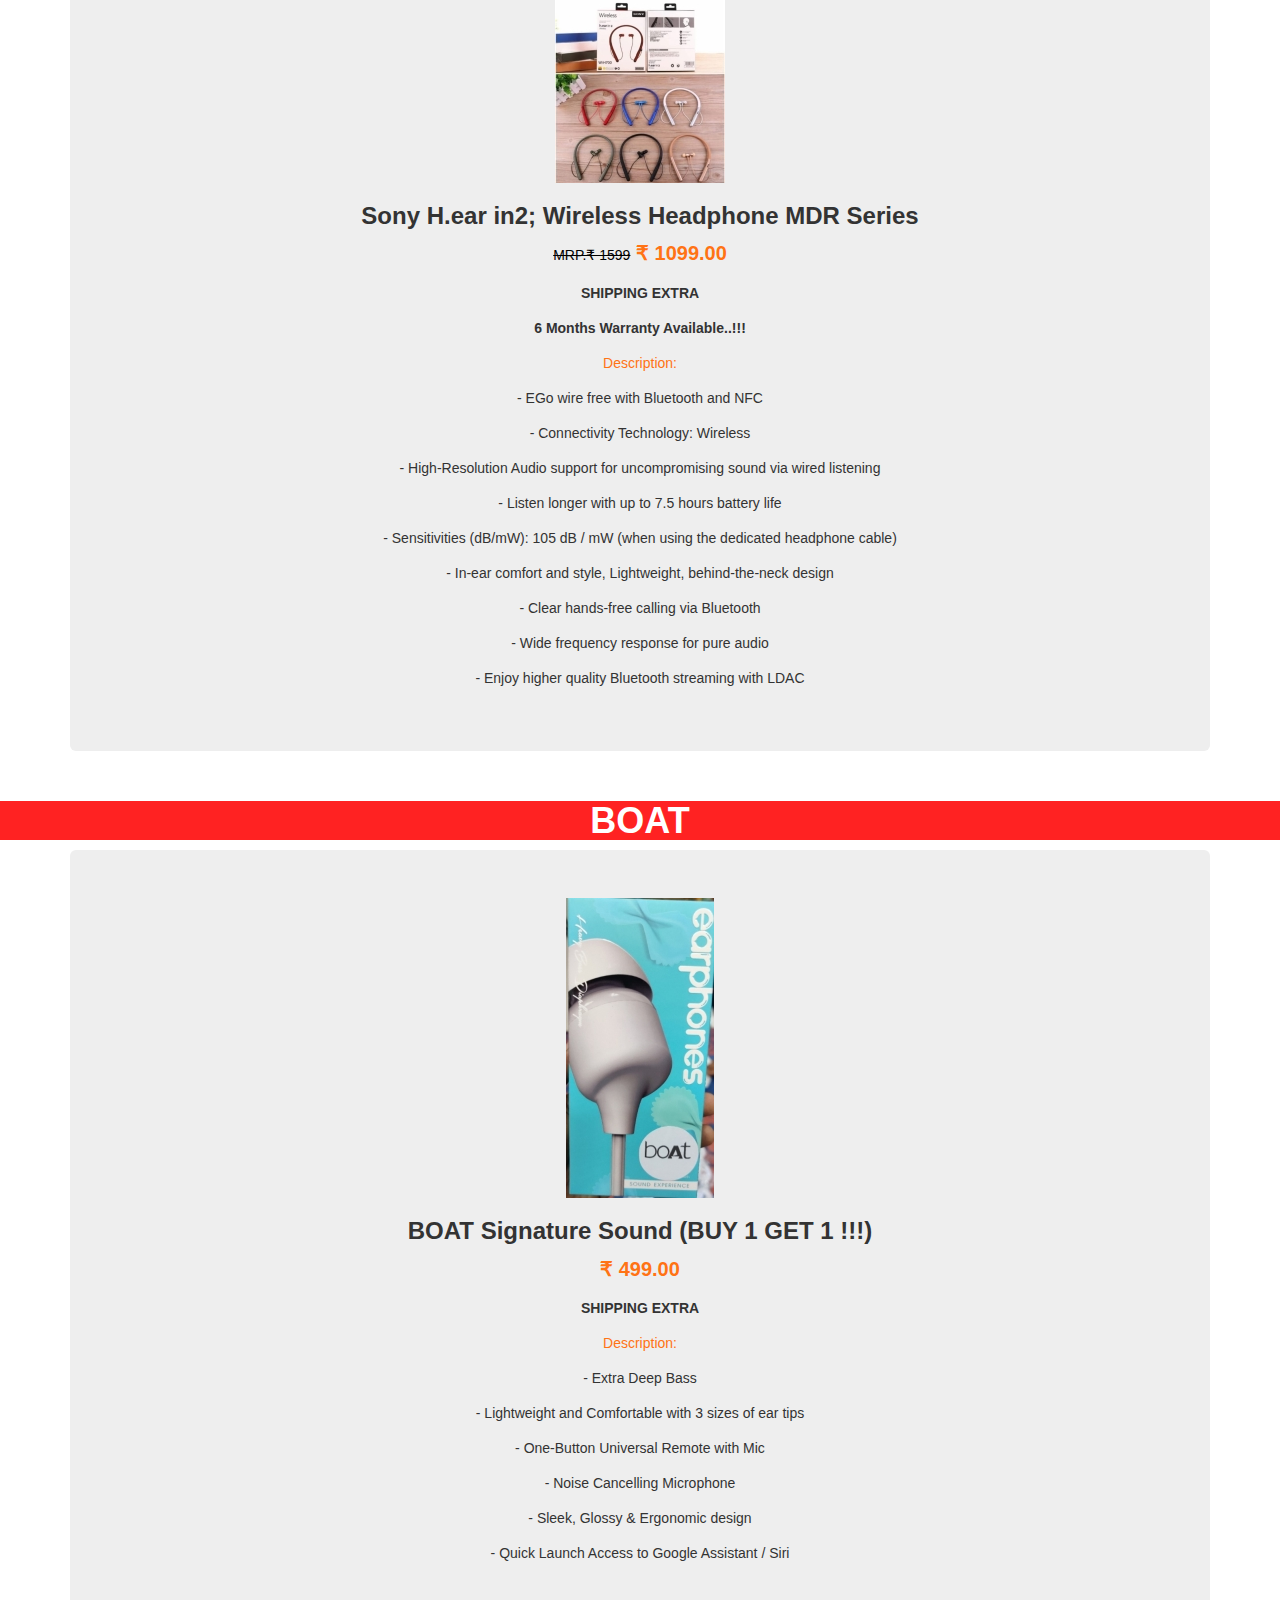
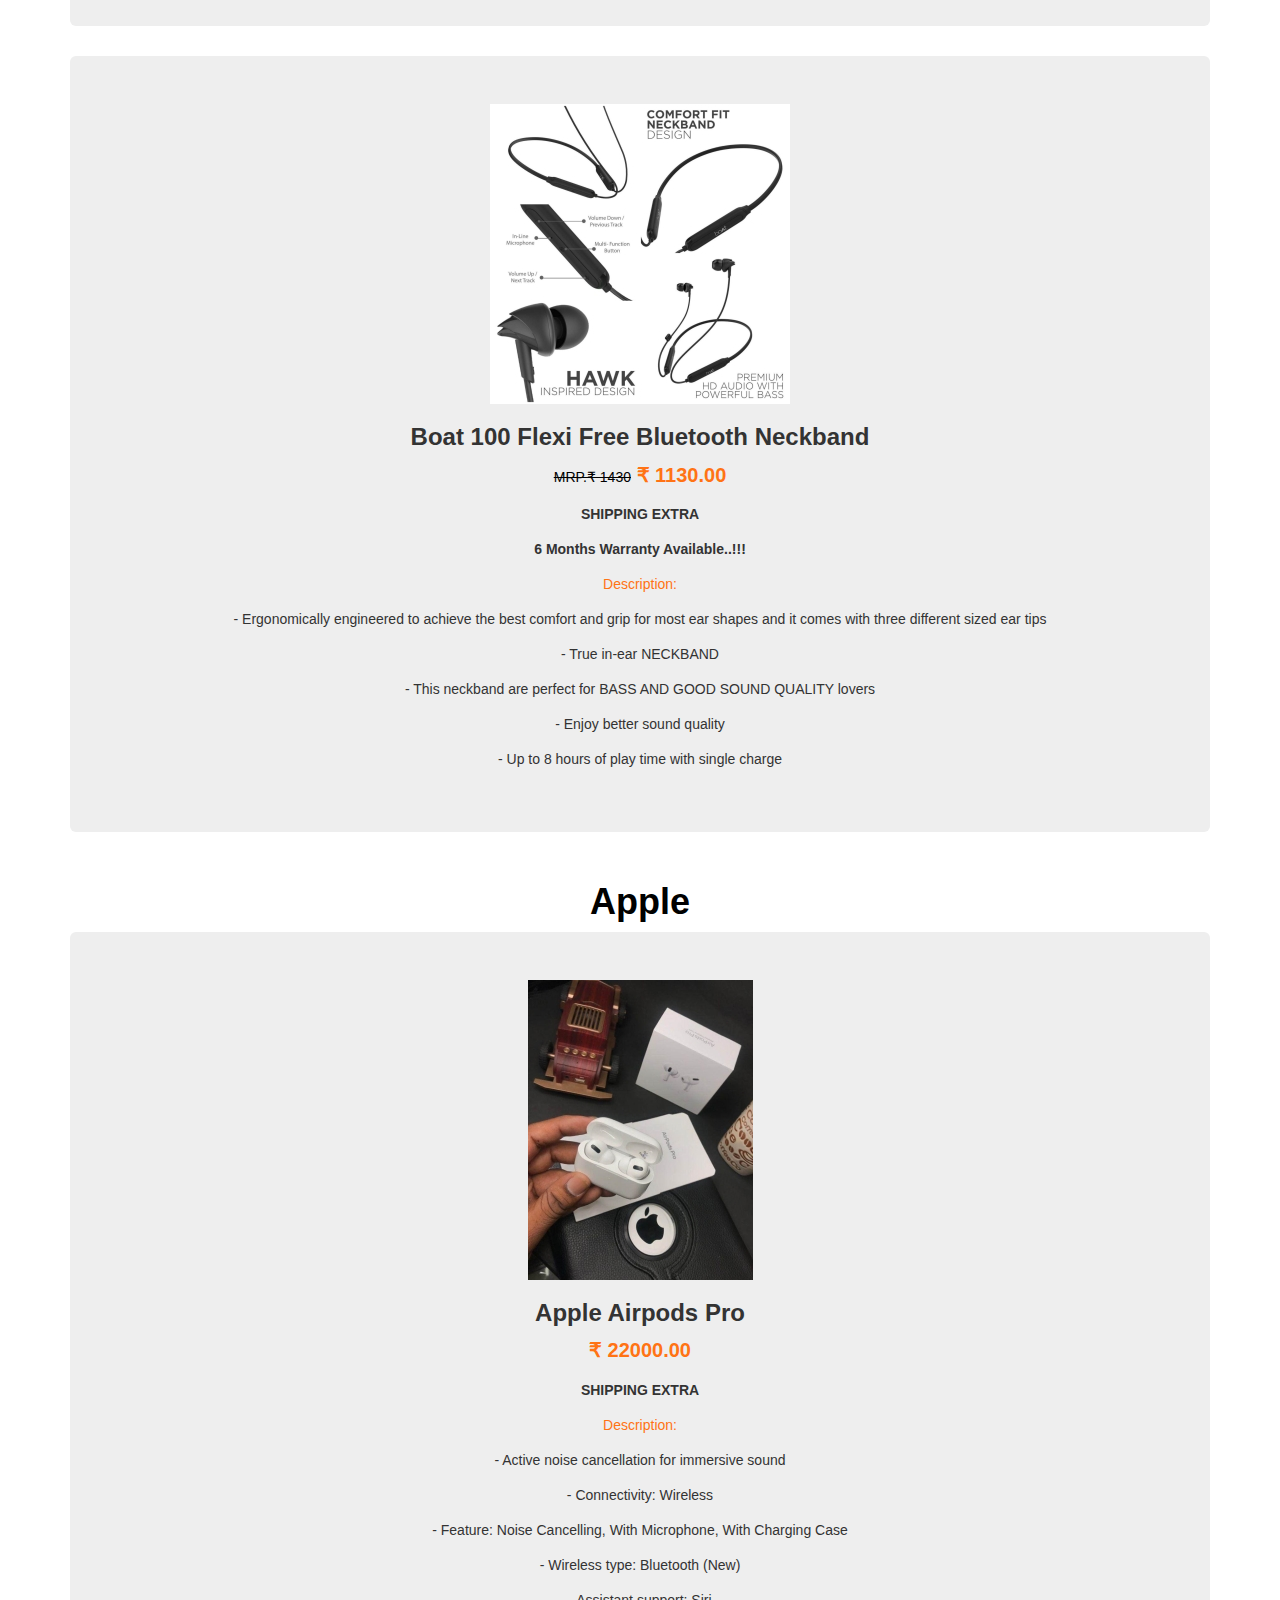
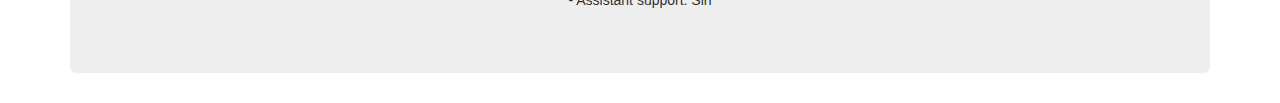
<file: details.html>
<html>

<head>
    <title>SAURA KARTZ | Headphones</title>
    <meta charset="utf-8">
    <meta name="viewport" content="width=device-width, initial-scale=1">
    <link rel="stylesheet" href="https://maxcdn.bootstrapcdn.com/bootstrap/3.4.1/css/bootstrap.min.css">
    <script src="https://maxcdn.bootstrapcdn.com/bootstrap/3.4.1/js/bootstrap.min.js"></script>
    <link rel="stylesheet" href="assets\css\details.css">

</head>

<body>
    <nav class="navbar navbar-inverse">
        <div class="container-fluid">
            <div class="navbar-header">
                <a class="navbar-brand" href="index.html">SAURA<span>&nbsp;K</span>ARTZ</a>
            </div>
            <ul class="nav navbar-nav">

                <li class="active">
                    <a href="detail.html">Headphones</a>
                </li>
                <li><a href="mobiles.html">Mobiles</a></li>
                <li><a href="accessories.html">Accessories</a></li>
                <li><a href="watches.html">Watches</a></li>
                <li><a href="menswear.html">Men's Wear</a></li>
                <!--li><a href="womenwears.html">Women's Wear</a></li-->
                <li><a href="footwear.html">Foot Wears</a></li>
                <li><a href="bags.html">Bags</a></li>
                <li> <a class="contact" href="tel:+917093718197"><span class="fa fa-phone" aria-hidden="true" target=_blank></span>&nbsp;&nbsp;Contact Us</a></li>
            </ul>
        </div>
    </nav>

    <h1 style="background-color:#ff0000; color:#fff">ONEPLUS</h1>

    <div class="container">
        <div class="jumbotron">
            <img src="assets/images/hp1.jpg" class="image-fluid" alt="oneplus headphones">
            <h3>One Plus True Finish idem Neckband</h3>
            <p style="color: #ff7315; font-size: 20px;"><del>MRP.₹ 1900.00</del><b>  ₹&nbsp;1200.00</b></p>
            <p><b>SHIPPING EXTRA</b></p>
            <p><b>6 Months Warranty Available..!!!</b></p>
            <p style="color: #ff7315">Description:</p>
            <p>- Wireless Neckband for casual and daily usage</p>
            <p>- Battery Life : Up to 10 Hours of battery life</p>
            <p>- Quick Charge : Quick charge in 45mint</p>
            <p>- Mic : In-Built Mic for Hands free calling with HD voice</p>
            <p>- Driver Unit : 9mm driver unit offers clear sound quality</p>
            <p>- Tangle Free Design : Magnetic housing</p>
            <p>- Light Weight : Portable headphones with ultra lightweight at 15g</p>
        </div>
    </div>


    <h1 style="color:#fff; background-color: #ff4500 ">MI</h1>

    <div class="container">
        <div class="jumbotron">
            <img src="assets/images/hp4.jpeg" class="image-fluid" alt="mi headphones">
            <h3>Mi Airdots</h3>
            <p style="color: #ff7315; font-size: 20px;"><del>MRP.₹ 2390.00</del><b>  ₹&nbsp;1799.00</b></p>
            <p><b>SHIPPING EXTRA</b></p>
            <p><b>6 Months Warranty Available..!!!</b></p>
            <p style="color: #ff7315">Description:</p>
            <p>- With the latest Bluetooth 5.0 chip</p>
            <p>- 12h long battery life with Charging box</p>
            <p>- IPX4 waterproof, no fear of rain and sweat</p>
            <p>- Comfortable to wear, self-adjusting, not easy to fall off</p>
            <p>- TWS Bluetooth 5.0 Stable Connection with DSP Noise Cancelling</p>
            <p>- Summon voice assistants - Siri, Google Assistant, etc. and voice control your mobile phone</p>
            <p>- Automatic Pairing (Second Connection) Bilateral Call, Double-ear multifunction button, anti-missing</p>
        </div>
    </div>

    <div class="container">
        <div class="jumbotron">
            <img src="assets/images/hp6.jpeg" class="image-fluid" alt="mi headphones">
            <h3>MI Signature Sound (BUY 1 GET 1 !!!)</h3>
            <p style="color: #ff7315; font-size: 20px;"><b>₹&nbsp;499.00</b></p>
            <p><b>SHIPPING EXTRA</b></p>
            <p style="color: #ff7315">Description:</p>
            <p>- Extra Deep Bass</p>
            <p>- Lightweight and Comfortable with 3 sizes of ear tips</p>
            <p>- Quick Launch Access to Google Assistant / Siri</p>
            <p>- One-Button Universal Remote with Mic</p>
            <p>- Noise Cancelling Microphone</p>
            <p>- Sleek, Glossy & Ergonomic design</p>
        </div>
    </div>

    <h1 style="color:#000; background-color: #ffff00">REALME</h1>

    <div class="container">
        <div class="jumbotron">
            <img src="assets/images/hp2.jpeg" class="image-fluid" alt="realme headphones">
            <h3>Realme Buds Air Neo</h3>
            <p style="color: #ff7315; font-size: 20px;"><del>MRP.₹ 4599.00</del><b>  ₹&nbsp;2899.00</b></p>
            <p><b>SHIPPING EXTRA</b></p>
            <p><b>6 Months Warranty Available..!!!</b></p>
            <p style="color: #ff7315">Description:</p>
            <p>- Bluetooth version: 5.0</p>
            <p>- Battery life: 17 Hrs | Charging time: 2 hrs</p>
            <p>- Wireless range: 10 m</p>
            <p>- Instant Connection with Google fast Pair</p>
            <p>- 13mm Dynamic Bass Boost Driver</p>
            <p>- Super Low latency gaming mode</p>
            <p>- 4.1g lightweight earbud design</p>
            <p>- realme Link app connectivity</p>
        </div>
    </div>

    <div class="container">
        <div class="jumbotron">
            <img src="assets/images/hp3.jpeg" class="image-fluid" alt="realme headphones">
            <h3>Realme Bluetooth headpones (BUY 1 GET 1 !!!)</h3>
            <p style="color: #ff7315; font-size: 20px;"><b>₹&nbsp;1499.00</b></p>
            <p><b>SHIPPING EXTRA</b></p>
            <p style="color: #ff7315">Description:</p>
            <p>- Bluetooth version: 5.0</p>
            <p>- Inbuilt rechargable lithium battery With talk time up to 6 hours</p>
            <p>- CVC noise cancelling</p>
            <p>- Inbuilt HD microphone</p>
            <p>- Magnetic Headset Wireless Bluetooth V5.0</p>
            <p>- Sports Stereo Headset Its light Weight, Sweat-proof&nbsp;&&nbsp;Noise-reduction</p>
        </div>
    </div>

    <h1 style="color:#fff; background-color: #ff4500 ">JBL</h1>

    <div class="container">
        <div class="jumbotron">
            <img src="assets/images/hp5.jpeg" class="image-fluid" alt="JBL headphones">
            <h3>JBL Signature Sound (BUY 1 GET 1 !!!)</h3>
            <p style="color: #ff7315; font-size: 20px;"><b>₹&nbsp;499.00</b></p>
            <p><b>SHIPPING EXTRA</b></p>
            <p style="color: #ff7315">Description:</p>
            <p>- Extra Deep Bass</p>
            <p>- One-Button Universal Remote with Mic</p>
            <p>- Noise Cancelling Microphone</p>
            <p>- Sleek, Glossy & Ergonomic design</p>
            <p>- Lightweight and Comfortable with 3 sizes of ear tips</p>
            <p>- Quick Launch Access to Google Assistant / Siri</p>
        </div>
    </div>

    <div class="container">
        <div class="jumbotron">
            <img src="assets/images/hp8.jpeg" class="image-fluid" alt="JBL headphones">
            <h3>JBL Live 1300</h3>
            <p style="color: #ff7315; font-size: 20px;"><del>MRP.₹ 11599.00</del><b>  ₹&nbsp;4999.00</b></p>
            <p><b>SHIPPING EXTRA</b></p>
            <p><b>6 Months Warranty Available..!!!</b></p>
            <p style="color: #ff7315">Description:</p>
            <p>- 17 Hours of Combined Playback Time (5 Hours on Earbuds & 12 Hours on Charging Case)</p>
            <p>- Quick Charge with 15min of charging providing 1 Hour of additional playback</p>
            <p>- Hands-free Stereo Calling with Crystal clear audio</p>
            <p>- Auto Sync function - Pair only the Right earbud and the left automatically pairs</p>
            <p>- Bluetooth.5.0 for Seamless Connectivity</p>
            <p>- Less than 2 Hour Charging time</p>
        </div>
    </div>

    <h1 style="color:#0c2c52; background-color: #dcf0f7 ">SONY</h1>

    <div class="container">
        <div class="jumbotron">
            <img src="assets/images/hp9.jpg" class="image-fluid" alt="SONY headphones">
            <h3>Sony H.ear in2; Wireless Headphone MDR Series</h3>
            <p style="color: #ff7315; font-size: 20px;"><del>MRP.₹ 1599</del><b>  ₹&nbsp;1099.00</b></p>
            <p><b>SHIPPING EXTRA</b></p>
            <p><b>6 Months Warranty Available..!!!</b></p>
            <p style="color: #ff7315">Description:</p>
            <p>- EGo wire free with Bluetooth and NFC</p>
            <p>- Connectivity Technology: Wireless</p>
            <p>- High-Resolution Audio support for uncompromising sound via wired listening</p>
            <p>- Listen longer with up to 7.5 hours battery life</p>
            <p>- Sensitivities (dB/mW): 105 dB / mW (when using the dedicated headphone cable)</p>
            <p>- In-ear comfort and style, Lightweight, behind-the-neck design</p>
            <p>- Clear hands-free calling via Bluetooth</p>
            <p>- Wide frequency response for pure audio</p>
            <p>- Enjoy higher quality Bluetooth streaming with LDAC</p>
        </div>
    </div>


    <h1 style="color:#fff; background-color: #ff2222 ">BOAT</h1>

    <div class="container">
        <div class="jumbotron">
            <img src="assets/images/hp7.jpeg" class="image-fluid" alt="BOAT headphones">
            <h3>BOAT Signature Sound (BUY 1 GET 1 !!!)</h3>
            <p style="color: #ff7315; font-size: 20px;"><b>₹&nbsp;499.00</b></p>
            <p><b>SHIPPING EXTRA</b></p>
            <p style="color: #ff7315">Description:</p>
            <p>- Extra Deep Bass</p>
            <p>- Lightweight and Comfortable with 3 sizes of ear tips</p>
            <p>- One-Button Universal Remote with Mic</p>
            <p>- Noise Cancelling Microphone</p>
            <p>- Sleek, Glossy & Ergonomic design</p>
            <p>- Quick Launch Access to Google Assistant / Siri</p>

        </div>
    </div>

    <div class="container">
        <div class="jumbotron">
            <img src="assets/images/hp10.jpg" class="image-fluid" alt="BOAT headphones">
            <h3>Boat 100 Flexi Free Bluetooth Neckband</h3>
            <p style="color: #ff7315; font-size: 20px;"><del>MRP.₹ 1430</del><b>  ₹&nbsp;1130.00</b></p>
            <p><b>SHIPPING EXTRA</b></p>
            <p><b>6 Months Warranty Available..!!!</b></p>
            <p style="color: #ff7315">Description:</p>
            <p>- Ergonomically engineered to achieve the best comfort and grip for most ear shapes and it comes with three different sized ear tips</p>
            <p>- True in-ear NECKBAND</p>
            <p>- This neckband are perfect for BASS AND GOOD SOUND QUALITY lovers</p>
            <p>- Enjoy better sound quality</p>
            <p>- Up to 8 hours of play time with single charge</p>

        </div>
    </div>
    
    
    <h1 style="color:#000; background-color: #fff ">Apple</h1>

    <div class="container">
        <div class="jumbotron">
            <img src="assets/images/hp11.jpeg" class="image-fluid" alt="apple headphones">
            <h3>Apple Airpods Pro</h3>
            <p style="color: #ff7315; font-size: 20px;"><b>₹&nbsp;22000.00</b></p>
            <p><b>SHIPPING EXTRA</b></p>
            <p style="color: #ff7315">Description:</p>
            <p>- Active noise cancellation for immersive sound</p>
            <p>- Connectivity: Wireless</p>
            <p>- Feature: Noise Cancelling, With Microphone, With Charging Case</p>
            <p>- Wireless type: Bluetooth (New)</p>
            <p>- Assistant support: Siri</p>

        </div>
    </div>
    
</body>

</html>
</file>
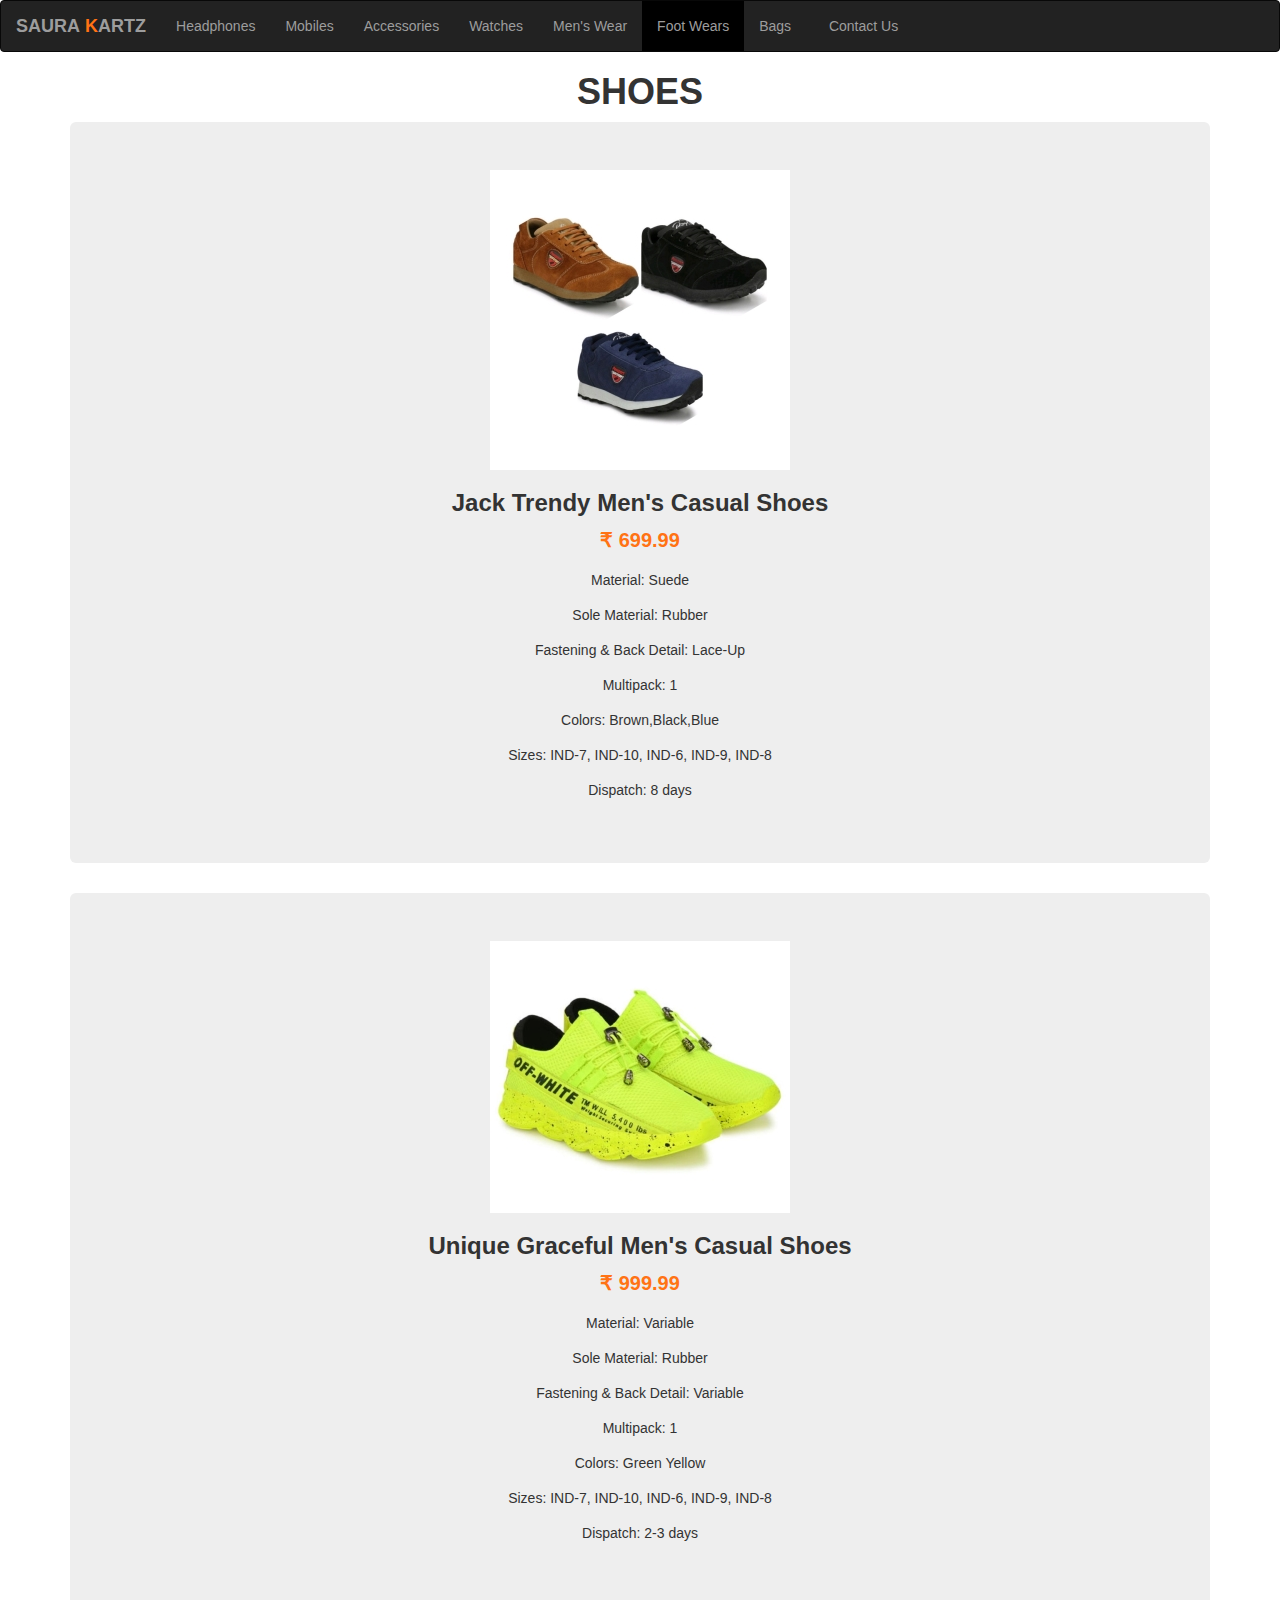
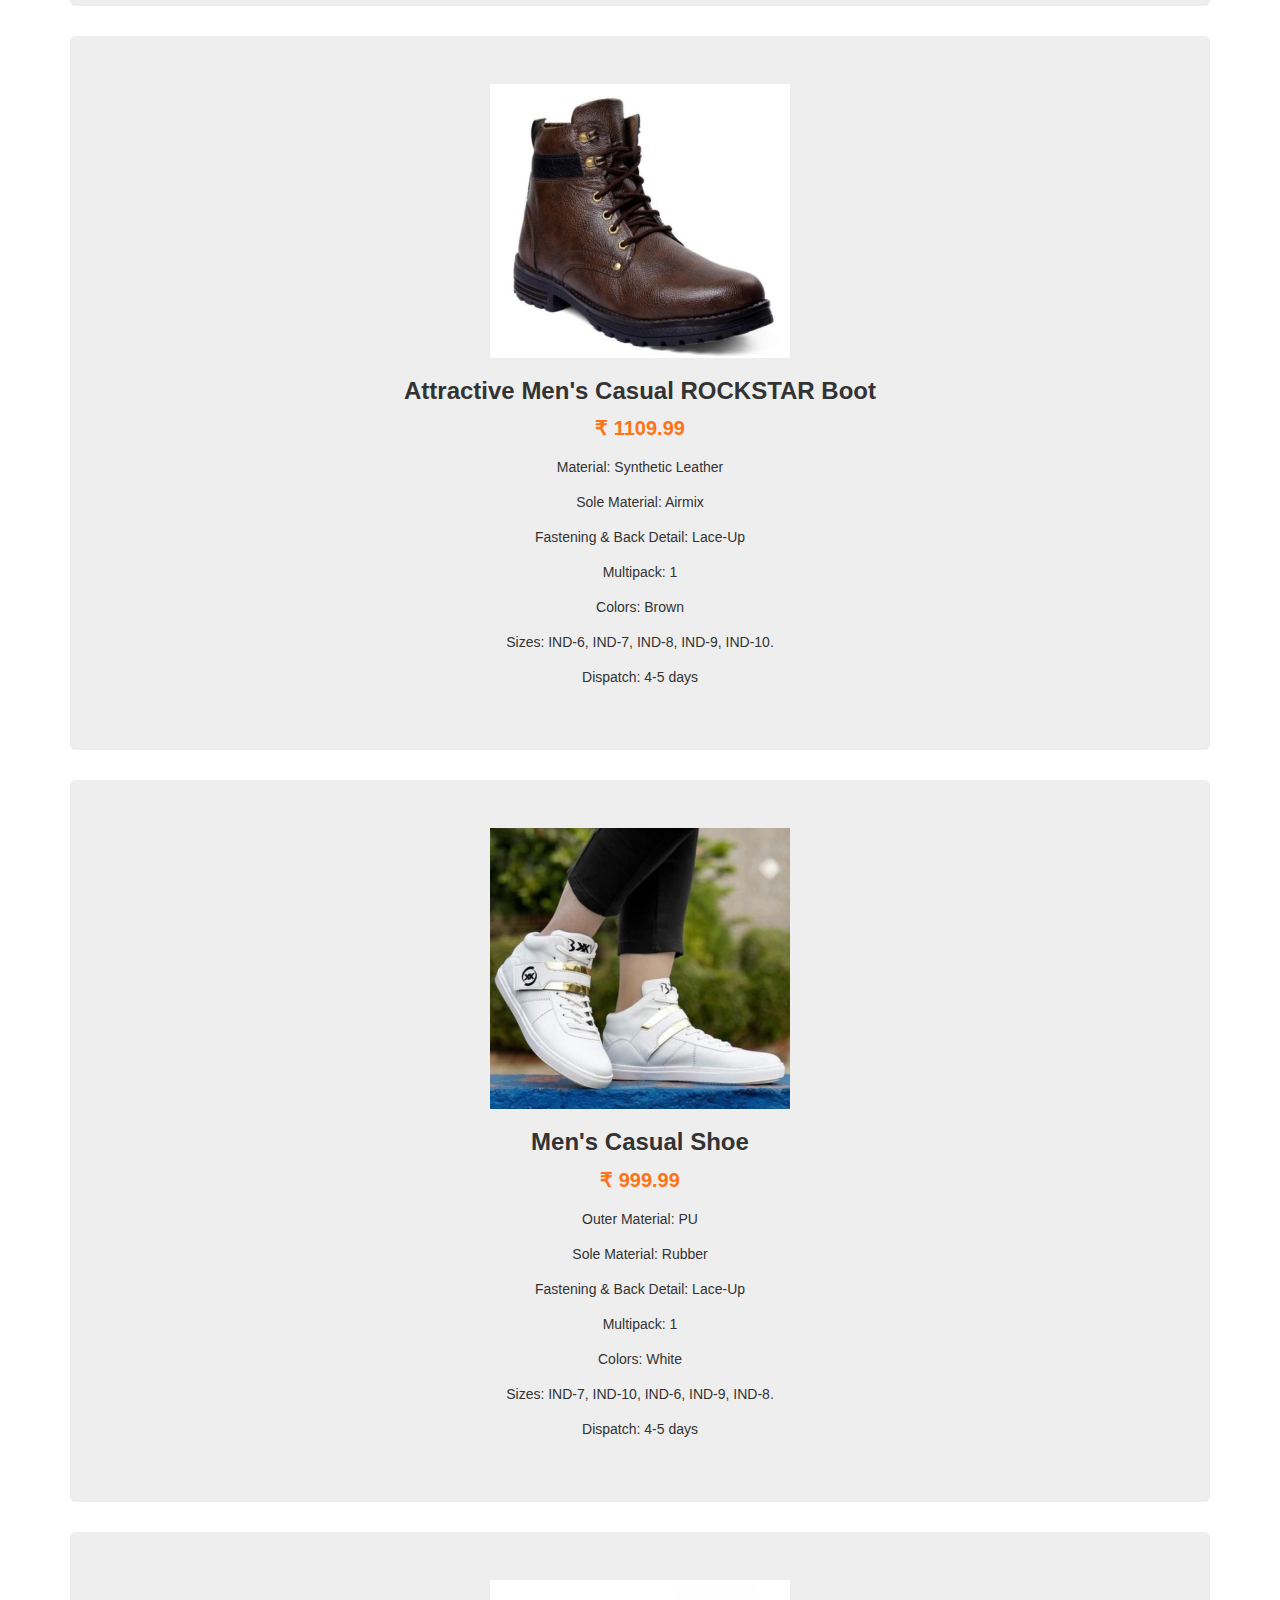
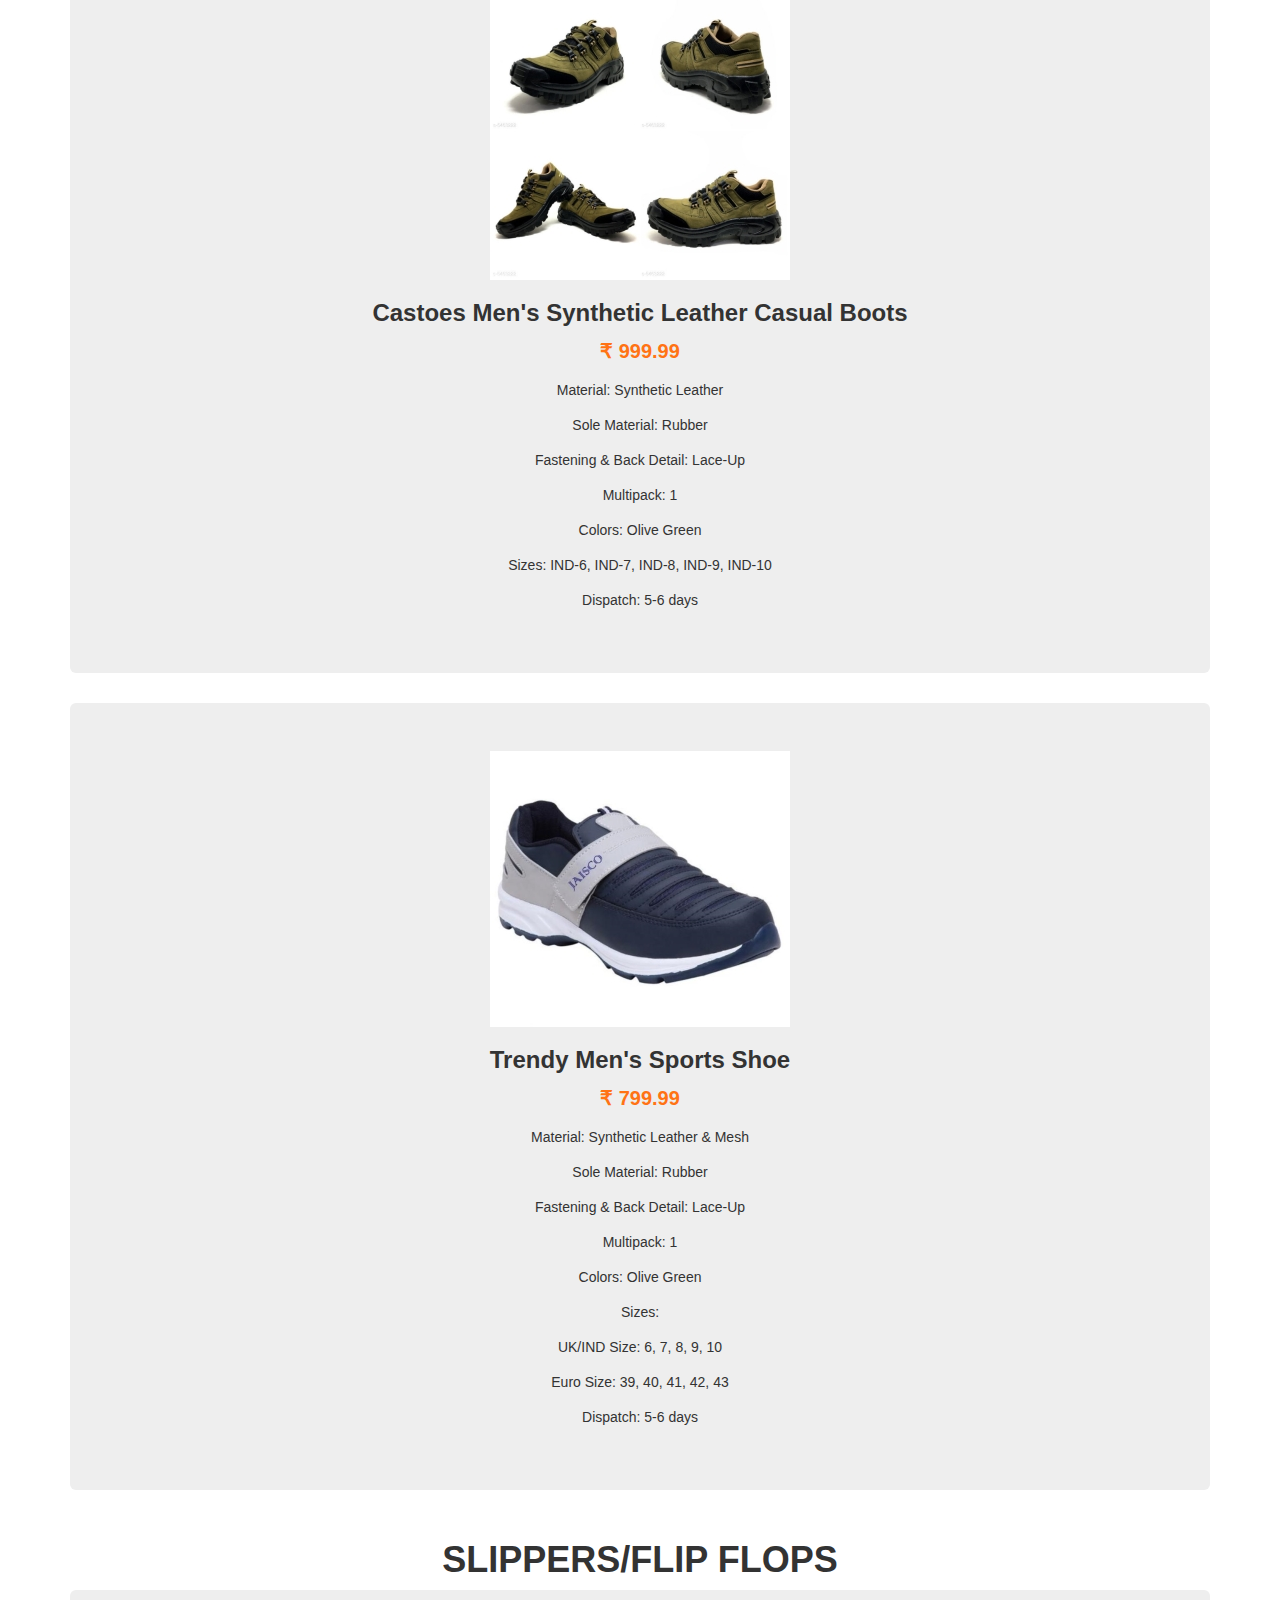
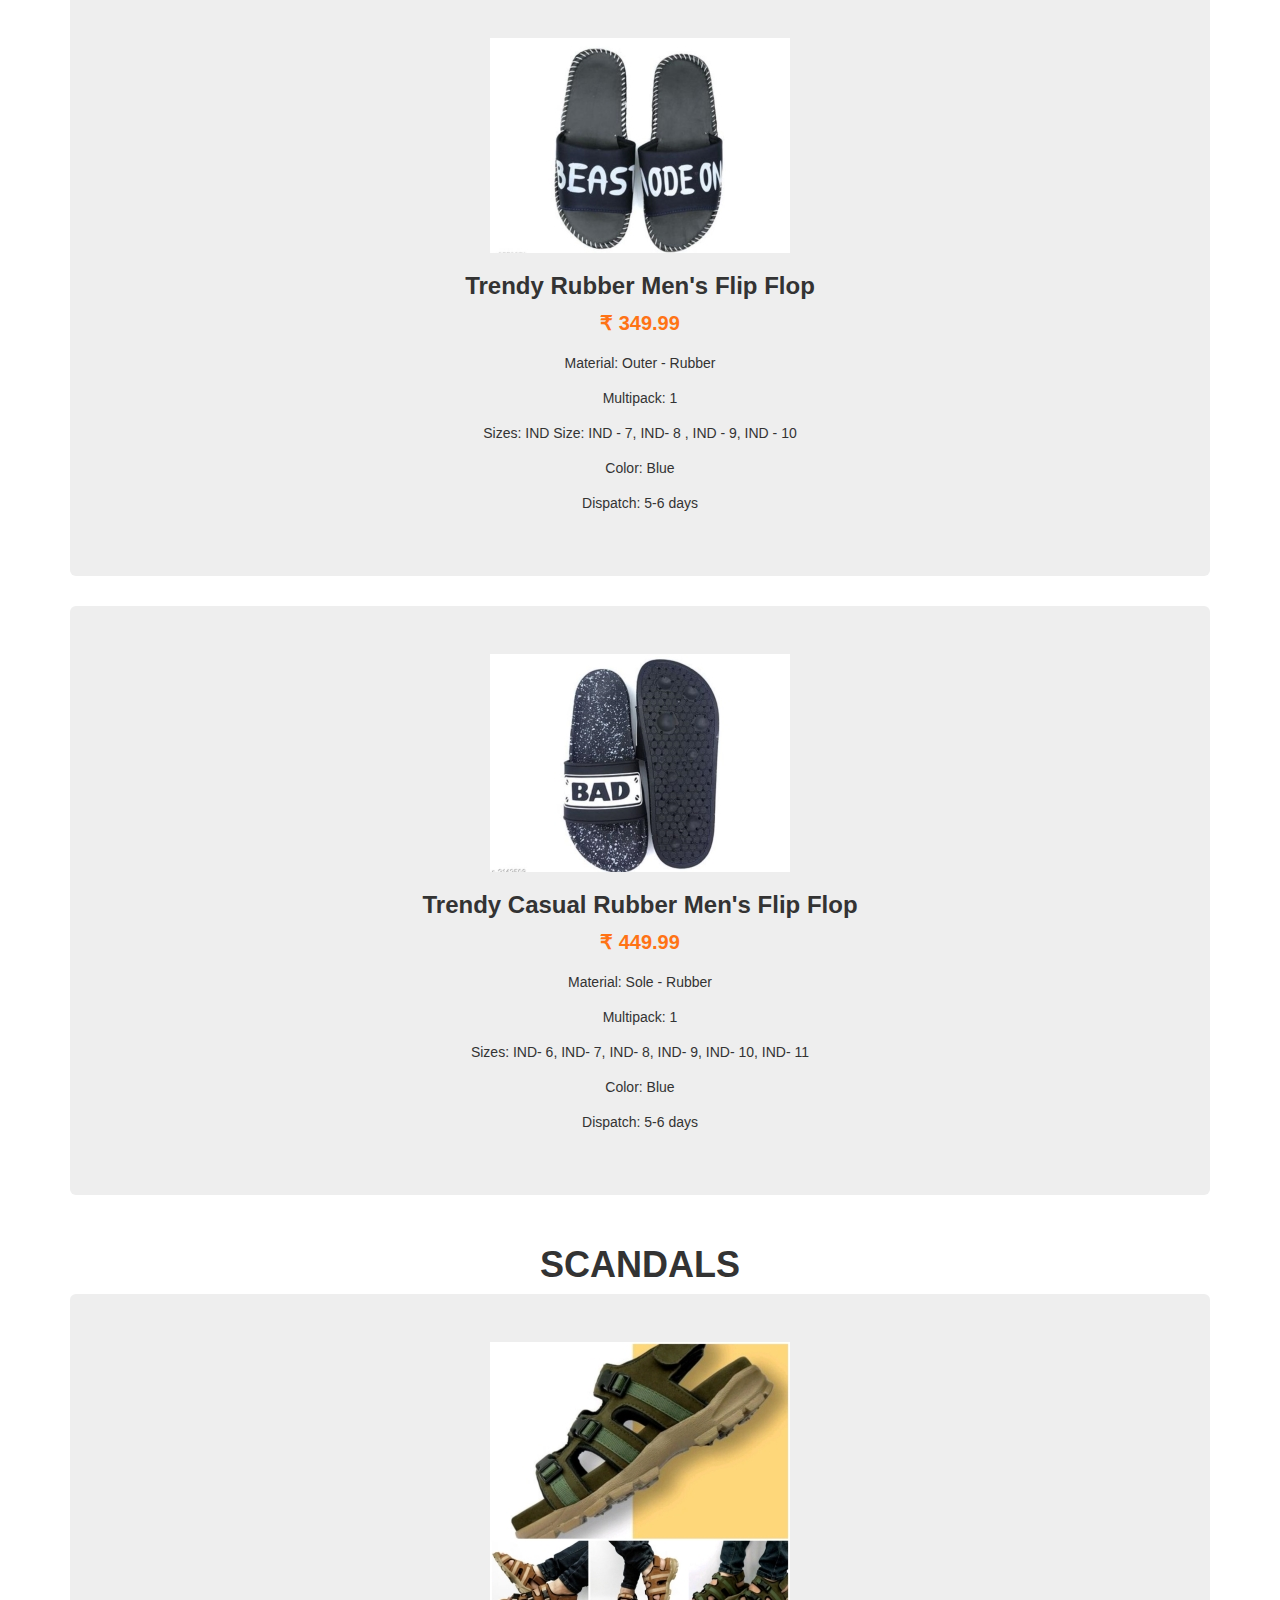
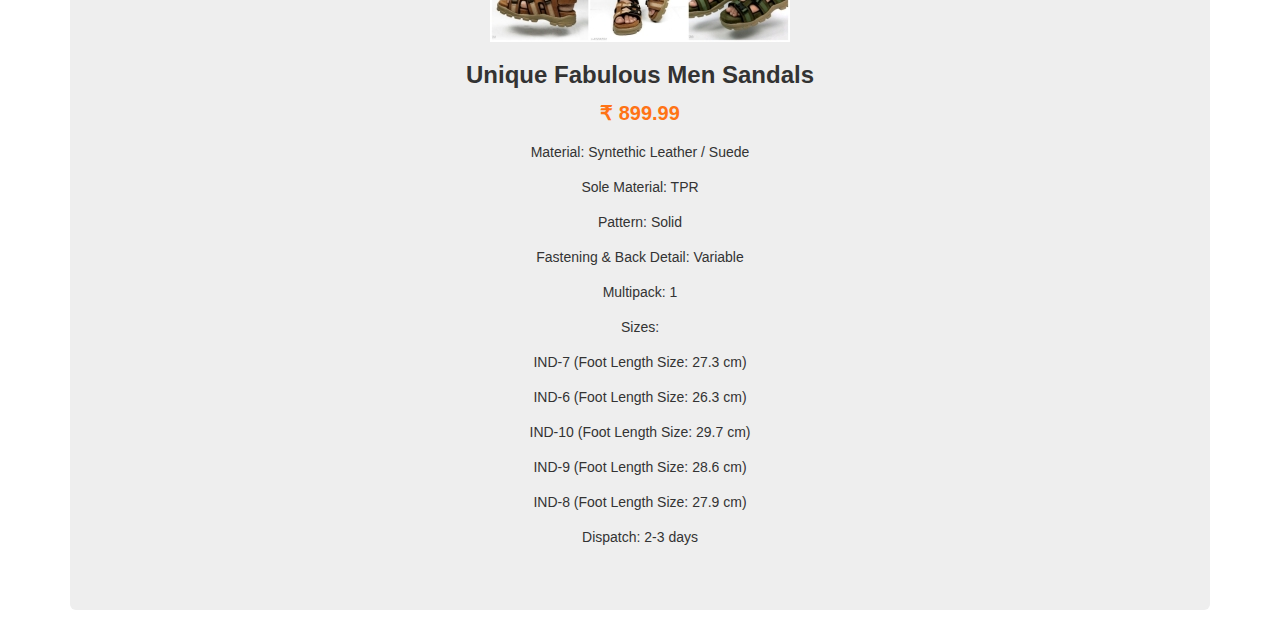
<file: footwear.html>
<html>

<head>
    <title>SAURA KARTZ | MensWears</title>
    <meta charset="utf-8">
    <meta name="viewport" content="width=device-width, initial-scale=1, shrink-to-fit=no">
    <link rel="stylesheet" href="https://maxcdn.bootstrapcdn.com/bootstrap/3.4.1/css/bootstrap.min.css">
    <script src="https://maxcdn.bootstrapcdn.com/bootstrap/3.4.1/js/bootstrap.min.js"></script>
    <link rel="stylesheet" href="assets\css\details.css">
</head>

<body>
    <nav class="navbar navbar-inverse">
        <div class="container-fluid">
            <div class="navbar-header">
                <a class="navbar-brand" href="index.html">SAURA<span>&nbsp;K</span>ARTZ</a>
            </div>
            <ul class="nav navbar-nav">
                <li><a href="details.html">Headphones</a></li>
                <li><a href="mobiles.html">Mobiles</a></li>
                <li><a href="accessories.html">Accessories</a></li>
                <li><a href="watches.html">Watches</a></li>
                <li><a href="menswear.html">Men's Wear</a></li>
                <!--li><a href="womenwears.html">Women's Wear</a></li-->
                <li><a class="active" href="footwear.html">Foot Wears</a></li>
                <li><a href="bags.html">Bags</a></li>
                <li> <a class="contact" href="tel:+917093718197"><span class="fa fa-phone" aria-hidden="true" target=_blank></span>&nbsp;&nbsp;Contact Us</a></li>
            </ul>
        </div>
    </nav>

    <h1>SHOES</h1>

    <div class="container">
        <div class="jumbotron">
            <img src="assets/images/mshoe1.jpeg" class="image-fluid" alt="Casual Unique Men Shorts">
            <h3>Jack Trendy Men's Casual Shoes</h3>
            <p style="color: #ff7315; font-size: 20px;"><b>₹&nbsp;699.99</b></p>
            <p>Material: Suede</p>
            <p>Sole Material: Rubber</p>
            <p>Fastening & Back Detail: Lace-Up</p>
            <p>Multipack:&nbsp;1</p>
            <p>Colors: Brown,Black,Blue</p>
            <p>Sizes: IND-7, IND-10, IND-6, IND-9, IND-8</p>
            <p>Dispatch:&nbsp;8&nbsp;days</p>
        </div>
    </div>

    <div class="container">
        <div class="jumbotron">
            <img src="assets/images/mshoe2.jpeg" class="image-fluid" alt="Casual Unique Men Shorts">
            <h3>Unique Graceful Men's Casual Shoes </h3>
            <p style="color: #ff7315; font-size: 20px;"><b>₹&nbsp;999.99</b></p>
            <p>Material: Variable</p>
            <p>Sole Material: Rubber</p>
            <p>Fastening & Back Detail: Variable</p>
            <p>Multipack:&nbsp;1</p>
            <p>Colors: Green Yellow</p>
            <p>Sizes: IND-7, IND-10, IND-6, IND-9, IND-8</p>
            <p>Dispatch:&nbsp;2-3&nbsp;days</p>
        </div>
    </div>

    <div class="container">
        <div class="jumbotron">
            <img src="assets/images/mshoe3.jpeg" class="image-fluid" alt="Casual Unique Men Shorts">
            <h3>Attractive Men's Casual ROCKSTAR Boot</h3>
            <p style="color: #ff7315; font-size: 20px;"><b>₹&nbsp;1109.99</b></p>
            <p>Material: Synthetic Leather</p>
            <p>Sole Material: Airmix</p>
            <p>Fastening & Back Detail: Lace-Up</p>
            <p>Multipack:&nbsp;1</p>
            <p>Colors: Brown</p>
            <p>Sizes: IND-6, IND-7, IND-8, IND-9, IND-10.</p>
            <p>Dispatch:&nbsp;4-5&nbsp;days</p>
        </div>
    </div>

    <div class="container">
        <div class="jumbotron">
            <img src="assets/images/mshoe4.jpeg" class="image-fluid" alt="Casual Unique Men Shorts">
            <h3>Men's Casual Shoe</h3>
            <p style="color: #ff7315; font-size: 20px;"><b>₹&nbsp;999.99</b></p>
            <p>Outer Material: PU</p>
            <p>Sole Material: Rubber</p>
            <p>Fastening & Back Detail: Lace-Up</p>
            <p>Multipack:&nbsp;1</p>
            <p>Colors: White</p>
            <p>Sizes: IND-7, IND-10, IND-6, IND-9, IND-8.</p>
            <p>Dispatch:&nbsp;4-5&nbsp;days</p>
        </div>
    </div>

    <div class="container">
        <div class="jumbotron">
            <img src="assets/images/mshoe5.jpeg" class="image-fluid" alt="Casual Unique Men Shorts">
            <h3>Castoes Men's Synthetic Leather Casual Boots</h3>
            <p style="color: #ff7315; font-size: 20px;"><b>₹&nbsp;999.99</b></p>
            <p>Material: Synthetic Leather</p>
            <p>Sole Material: Rubber</p>
            <p>Fastening & Back Detail: Lace-Up</p>
            <p>Multipack:&nbsp;1</p>
            <p>Colors: Olive Green</p>
            <p>Sizes: IND-6, IND-7, IND-8, IND-9, IND-10</p>
            <p>Dispatch:&nbsp;5-6&nbsp;days</p>
        </div>
    </div>

    <div class="container">
        <div class="jumbotron">
            <img src="assets/images/mshoe6.jpeg" class="image-fluid" alt="Casual Unique Men Shorts">
            <h3>Trendy Men's Sports Shoe</h3>
            <p style="color: #ff7315; font-size: 20px;"><b>₹&nbsp;799.99</b></p>
            <p>Material: Synthetic Leather & Mesh</p>
            <p>Sole Material: Rubber</p>
            <p>Fastening & Back Detail: Lace-Up</p>
            <p>Multipack:&nbsp;1</p>
            <p>Colors: Olive Green</p>
            <p>Sizes:</p>
            <p>UK/IND Size: 6, 7, 8, 9, 10</p>
            <p>Euro Size: 39, 40, 41, 42, 43</p>
            <p>Dispatch:&nbsp;5-6&nbsp;days</p>
        </div>
    </div>

    <h1>SLIPPERS/FLIP FLOPS</h1>

    <div class="container">
        <div class="jumbotron">
            <img src="assets/images/flipflop1.jpeg" class="image-fluid" alt="Casual Unique Men Shorts">
            <h3>Trendy Rubber Men's Flip Flop</h3>
            <p style="color: #ff7315; font-size: 20px;"><b>₹&nbsp;349.99</b></p>
            <p>Material: Outer - Rubber</p>
            <p>Multipack:&nbsp;1</p>
            <p>Sizes: IND Size: IND - 7, IND- 8 , IND - 9, IND - 10</p>
            <p>Color: Blue</p>
            <p>Dispatch:&nbsp;5-6&nbsp;days</p>
        </div>
    </div>

    <div class="container">
        <div class="jumbotron">
            <img src="assets/images/flipflop2.jpeg" class="image-fluid" alt="Casual Unique Men Shorts">
            <h3>Trendy Casual Rubber Men's Flip Flop</h3>
            <p style="color: #ff7315; font-size: 20px;"><b>₹&nbsp;449.99</b></p>
            <p>Material: Sole - Rubber</p>
            <p>Multipack:&nbsp;1</p>
            <p>Sizes: IND- 6, IND- 7, IND- 8, IND- 9, IND- 10, IND- 11</p>
            <p>Color: Blue</p>
            <p>Dispatch:&nbsp;5-6&nbsp;days</p>
        </div>
    </div>

    <h1>SCANDALS</h1>

    <div class="container">
        <div class="jumbotron">
            <img src="assets/images/scandals1.jpeg" class="image-fluid" alt="Casual Unique Men Shorts">
            <h3>Unique Fabulous Men Sandals</h3>
            <p style="color: #ff7315; font-size: 20px;"><b>₹&nbsp;899.99</b></p>
            <p>Material: Syntethic Leather / Suede</p>
            <p>Sole Material: TPR</p>
            <p>Pattern: Solid</p>
            <p>Fastening & Back Detail: Variable</p>
            <p>Multipack:&nbsp;1</p>
            <p>Sizes:</p>
            <p>IND-7 (Foot Length Size: 27.3 cm)</p>
            <p>IND-6 (Foot Length Size: 26.3 cm)</p>
            <p>IND-10 (Foot Length Size: 29.7 cm)</p>
            <p>IND-9 (Foot Length Size: 28.6 cm)</p>
            <P>IND-8 (Foot Length Size: 27.9 cm)</P>
            <p>Dispatch:&nbsp;2-3&nbsp;days</p>
        </div>
    </div>
</body>

</html>
</file>
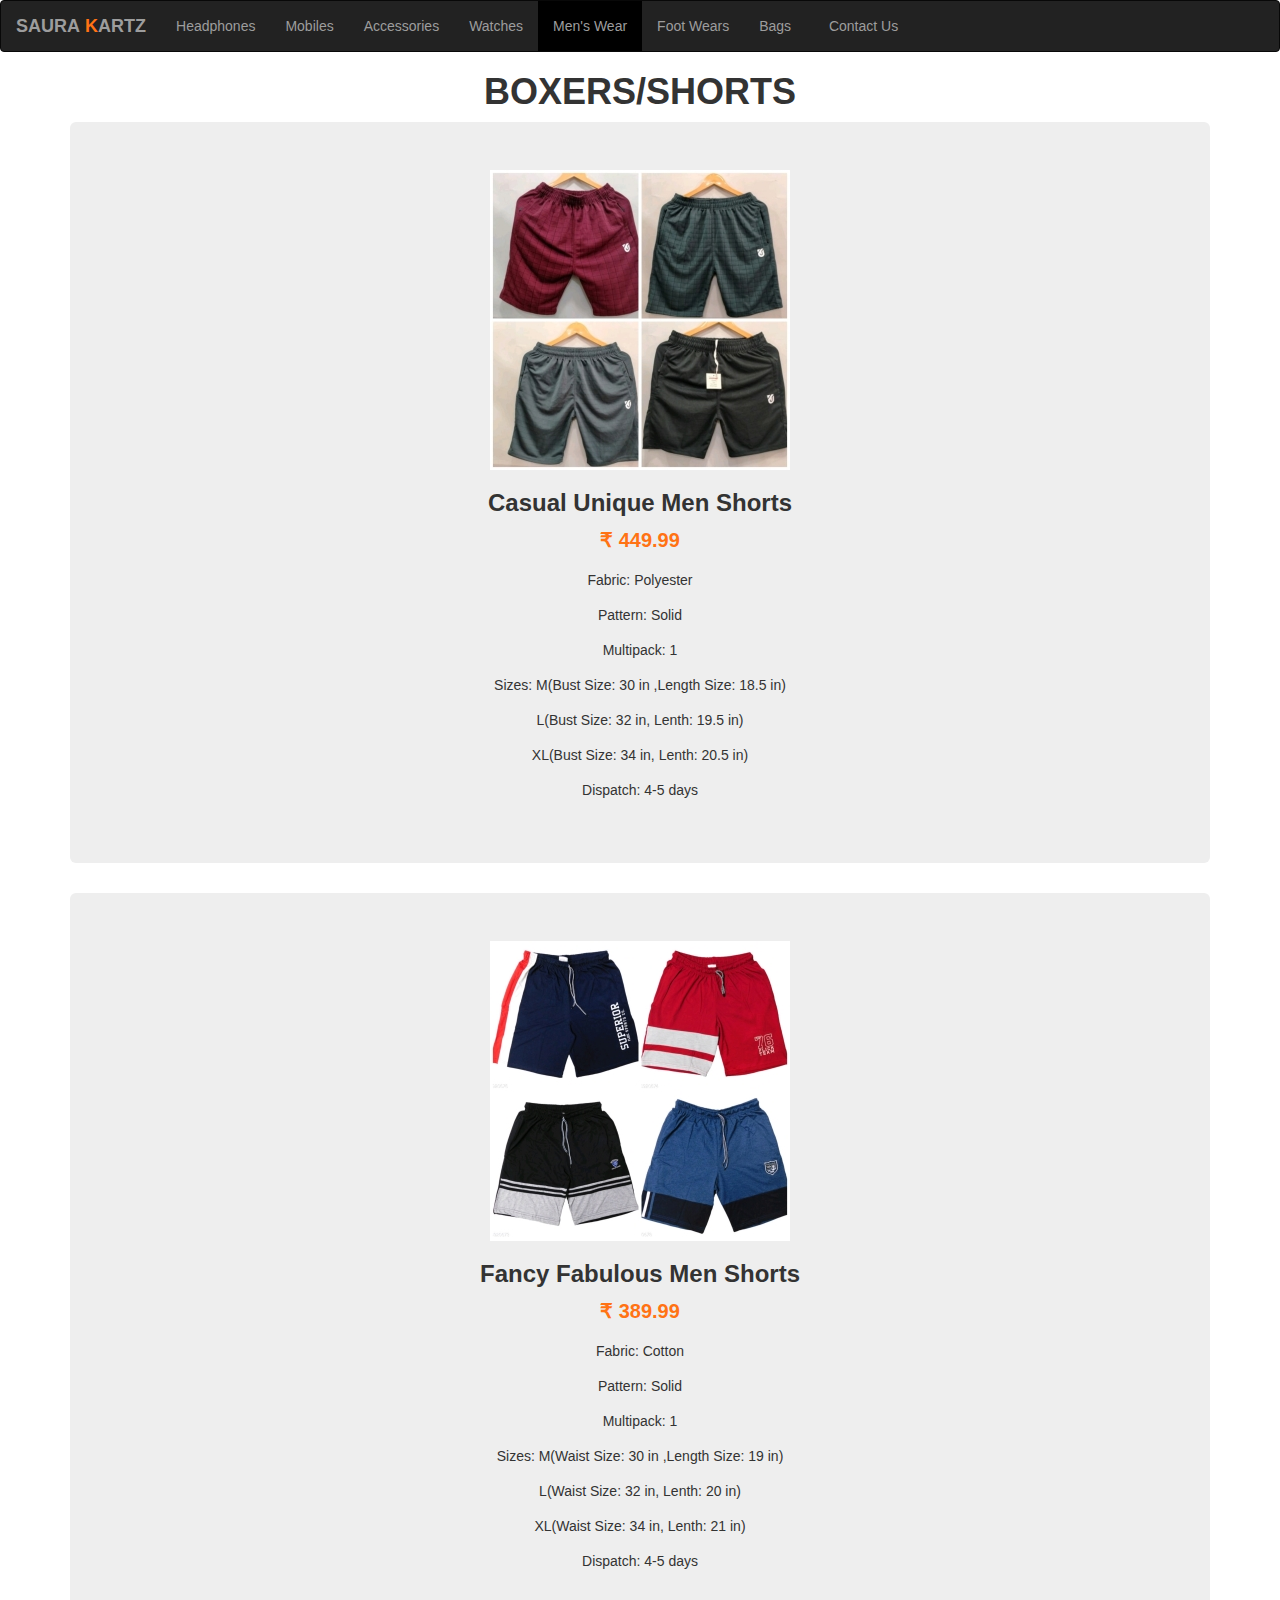
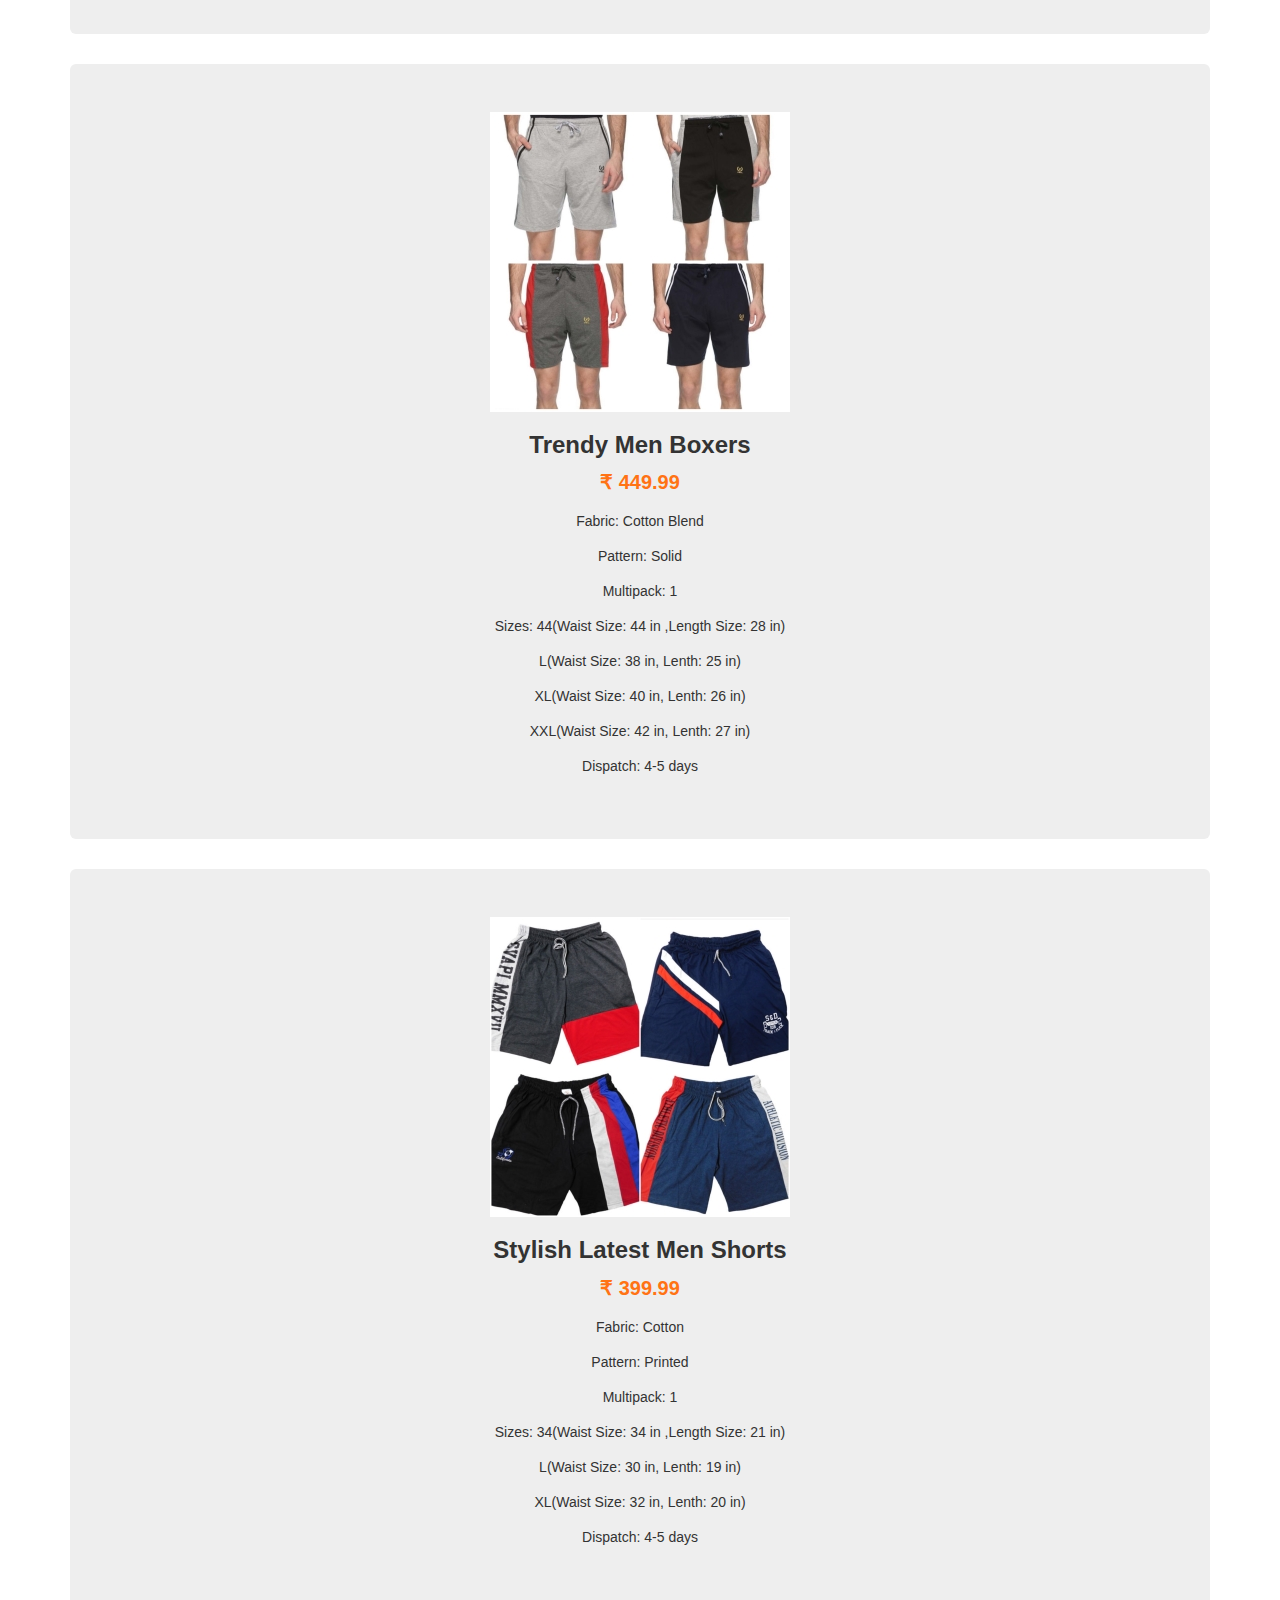
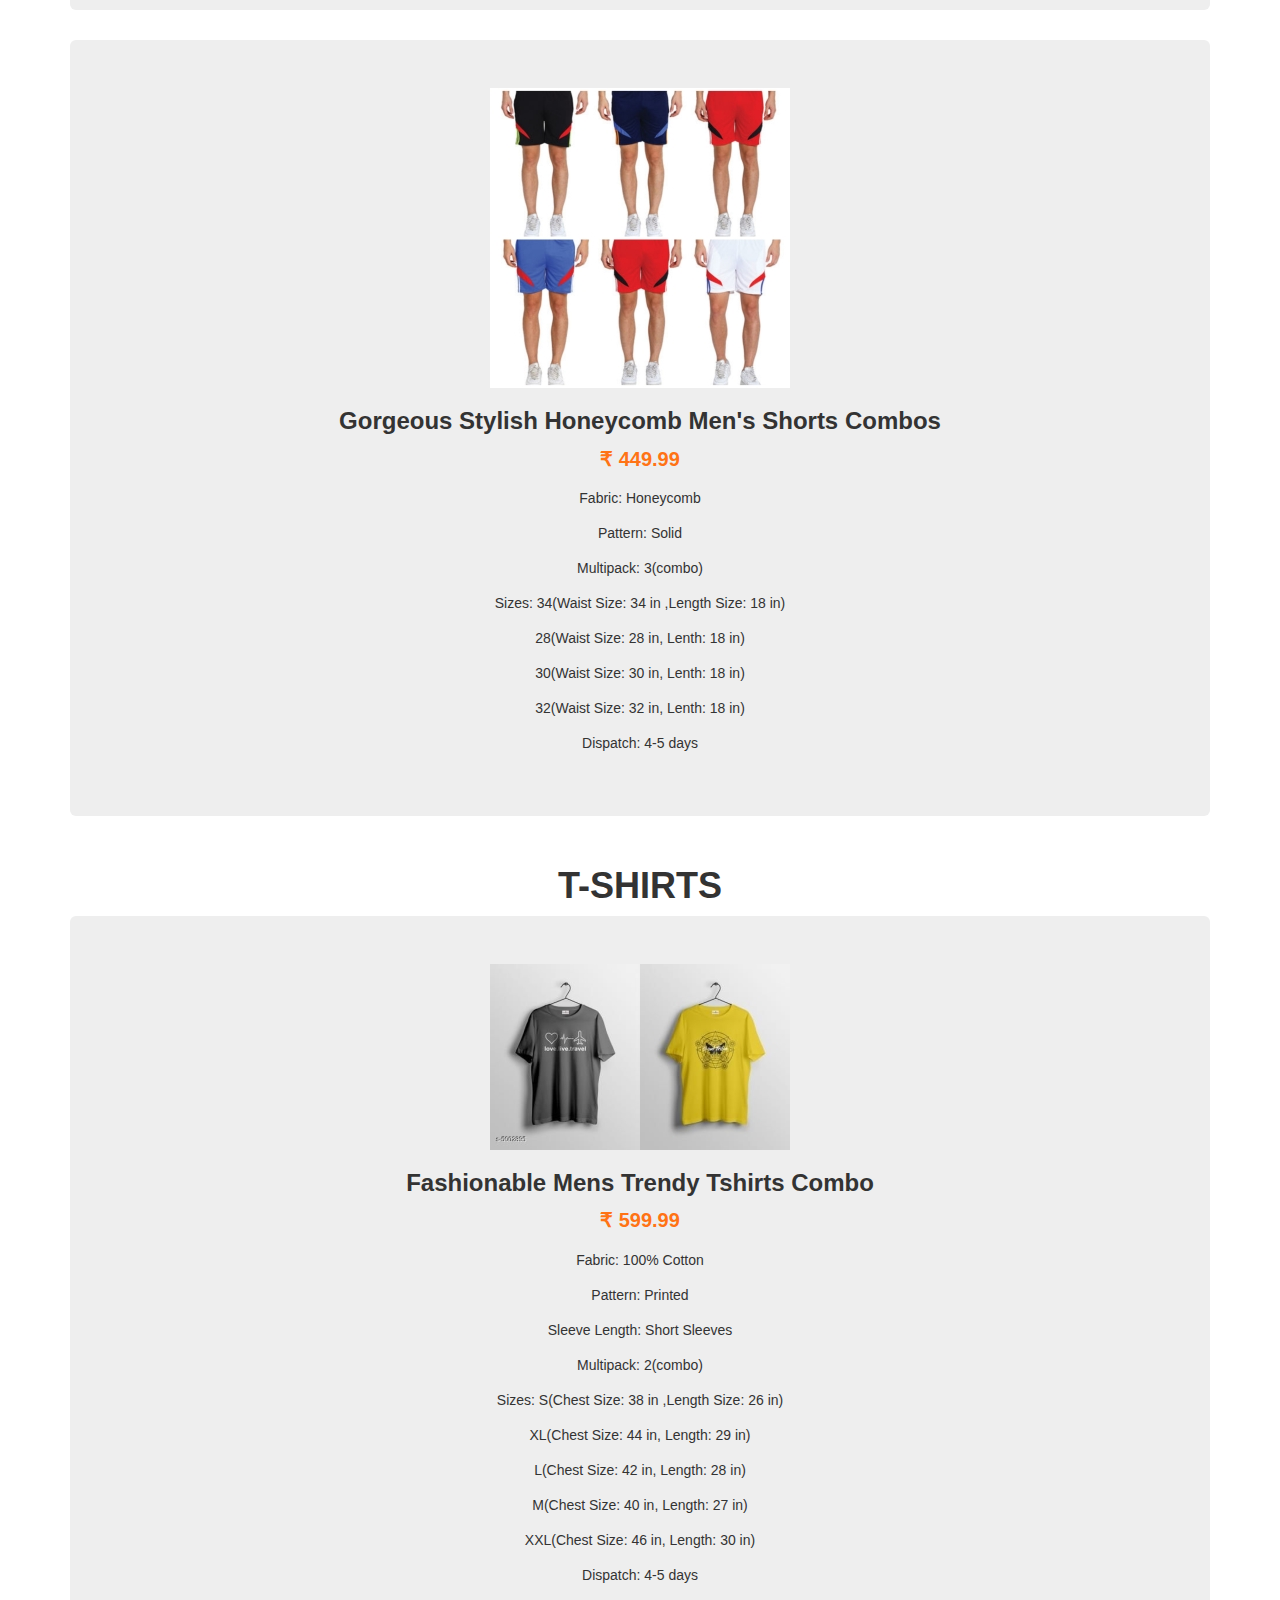
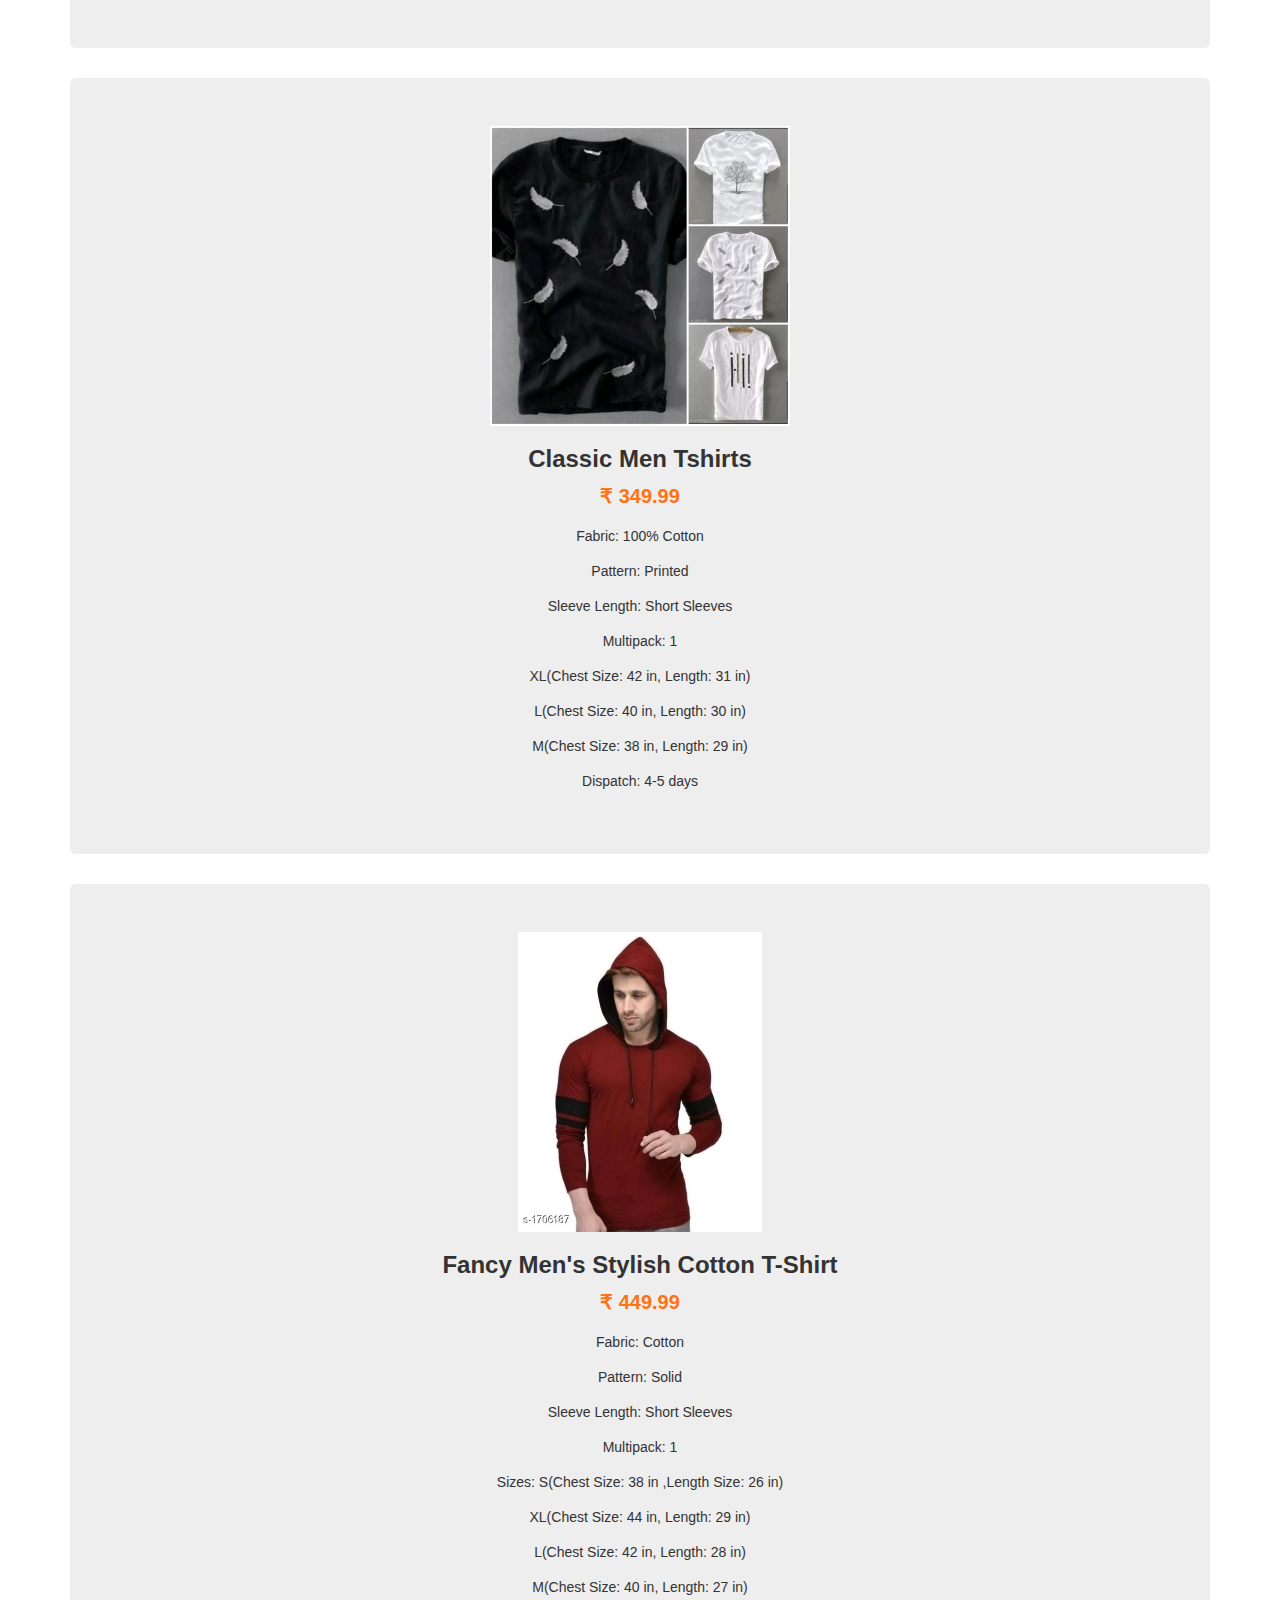
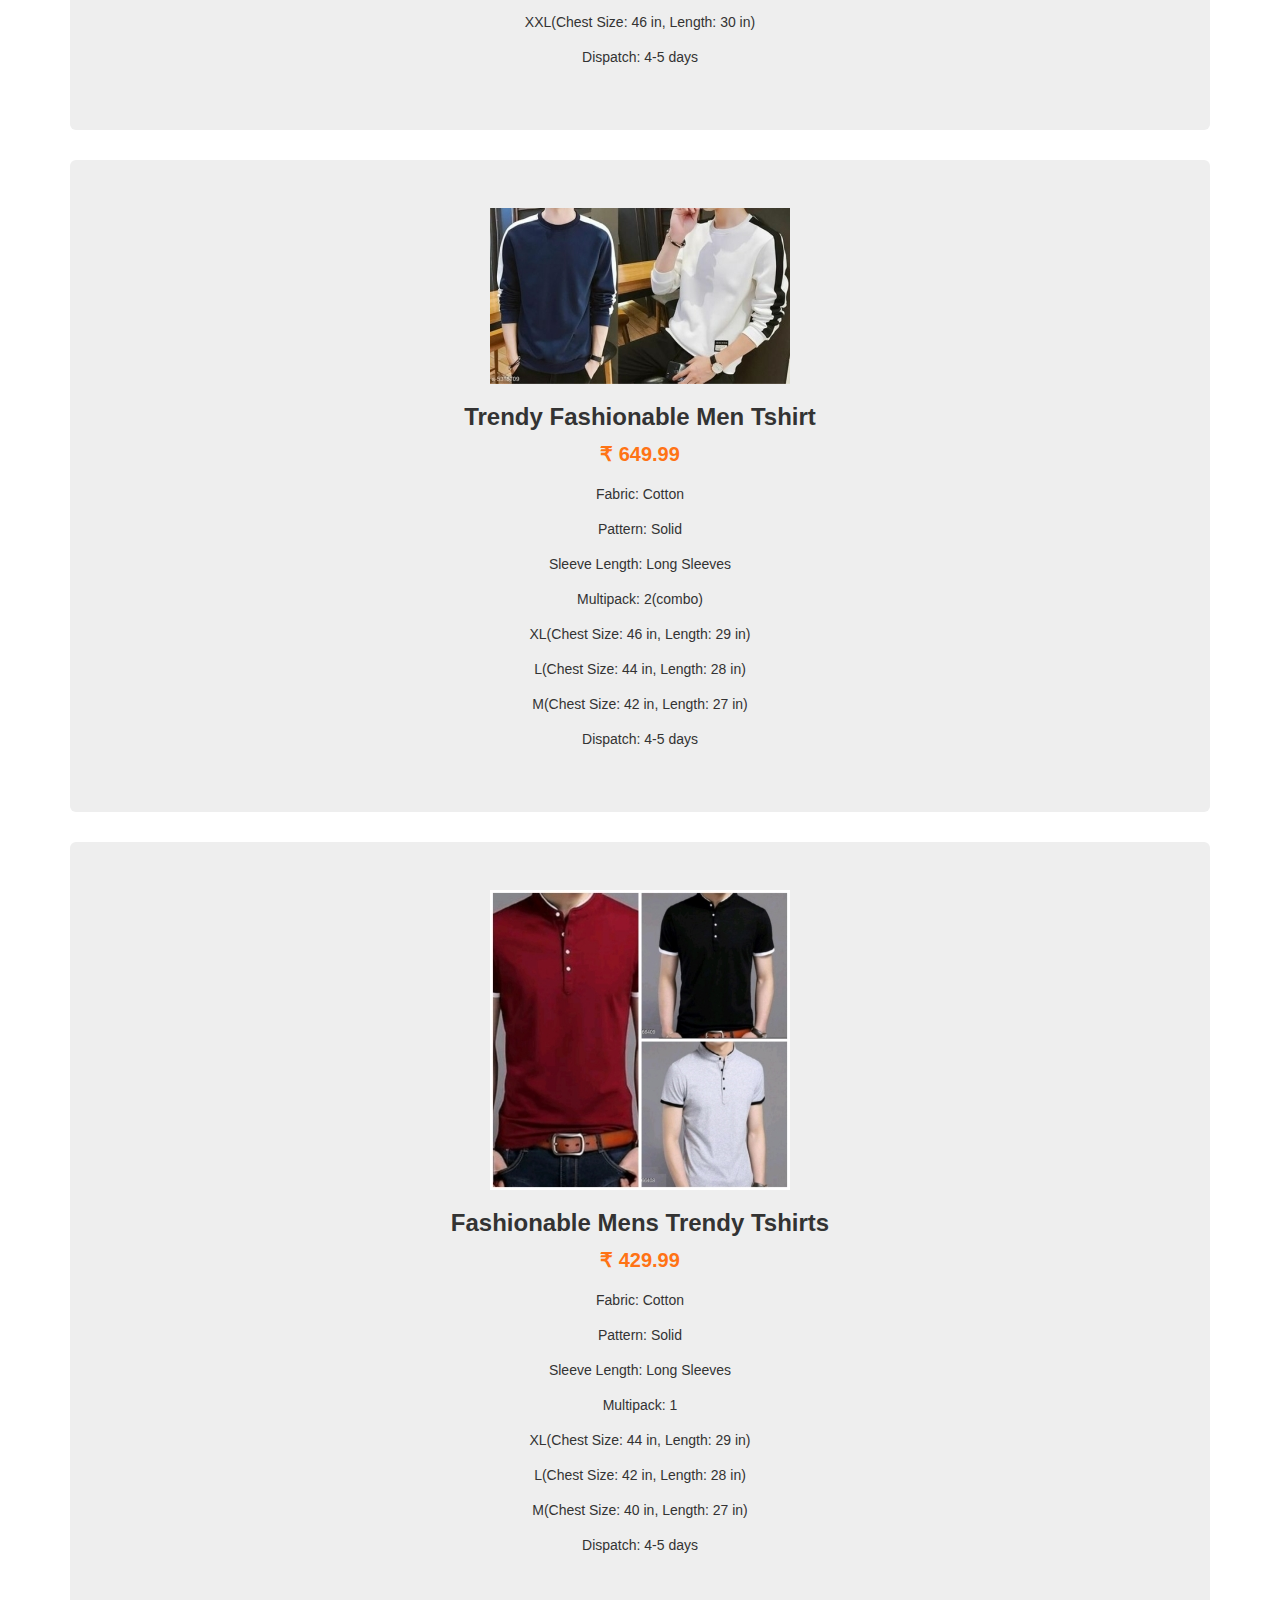
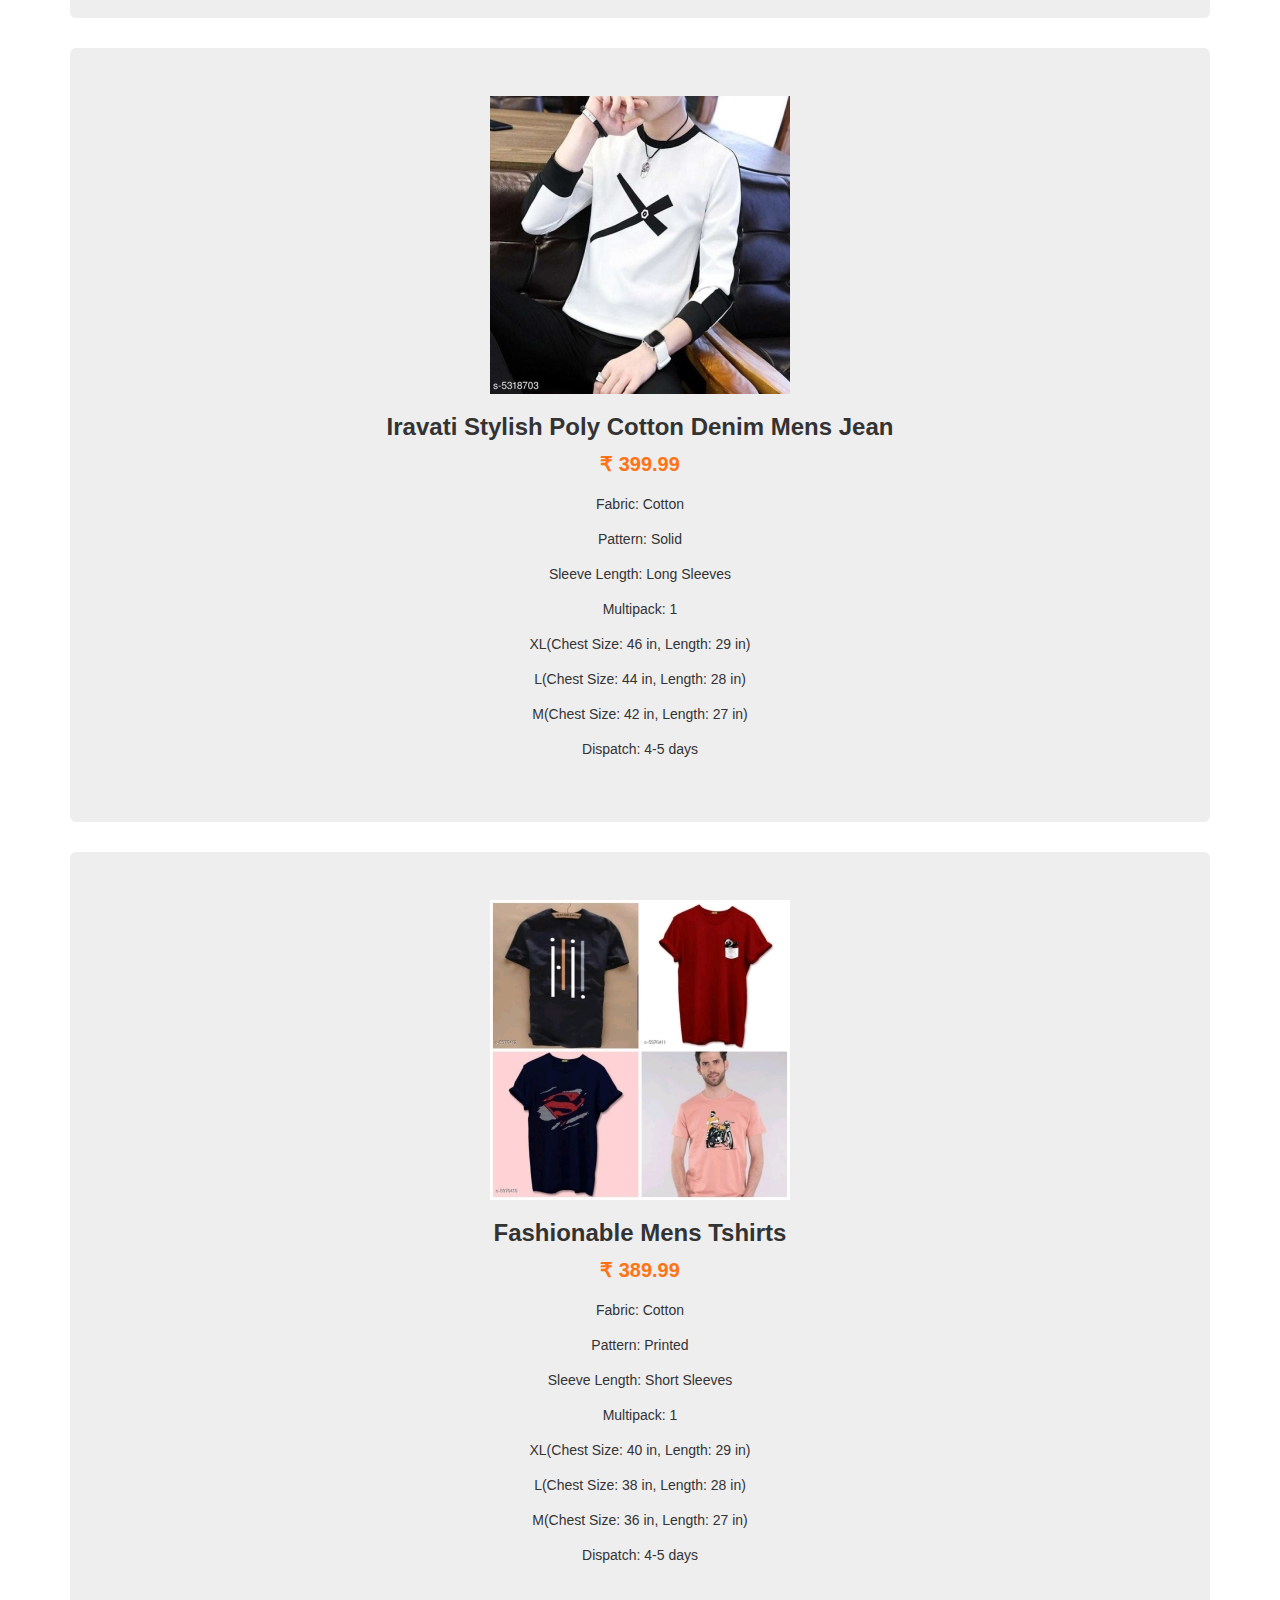
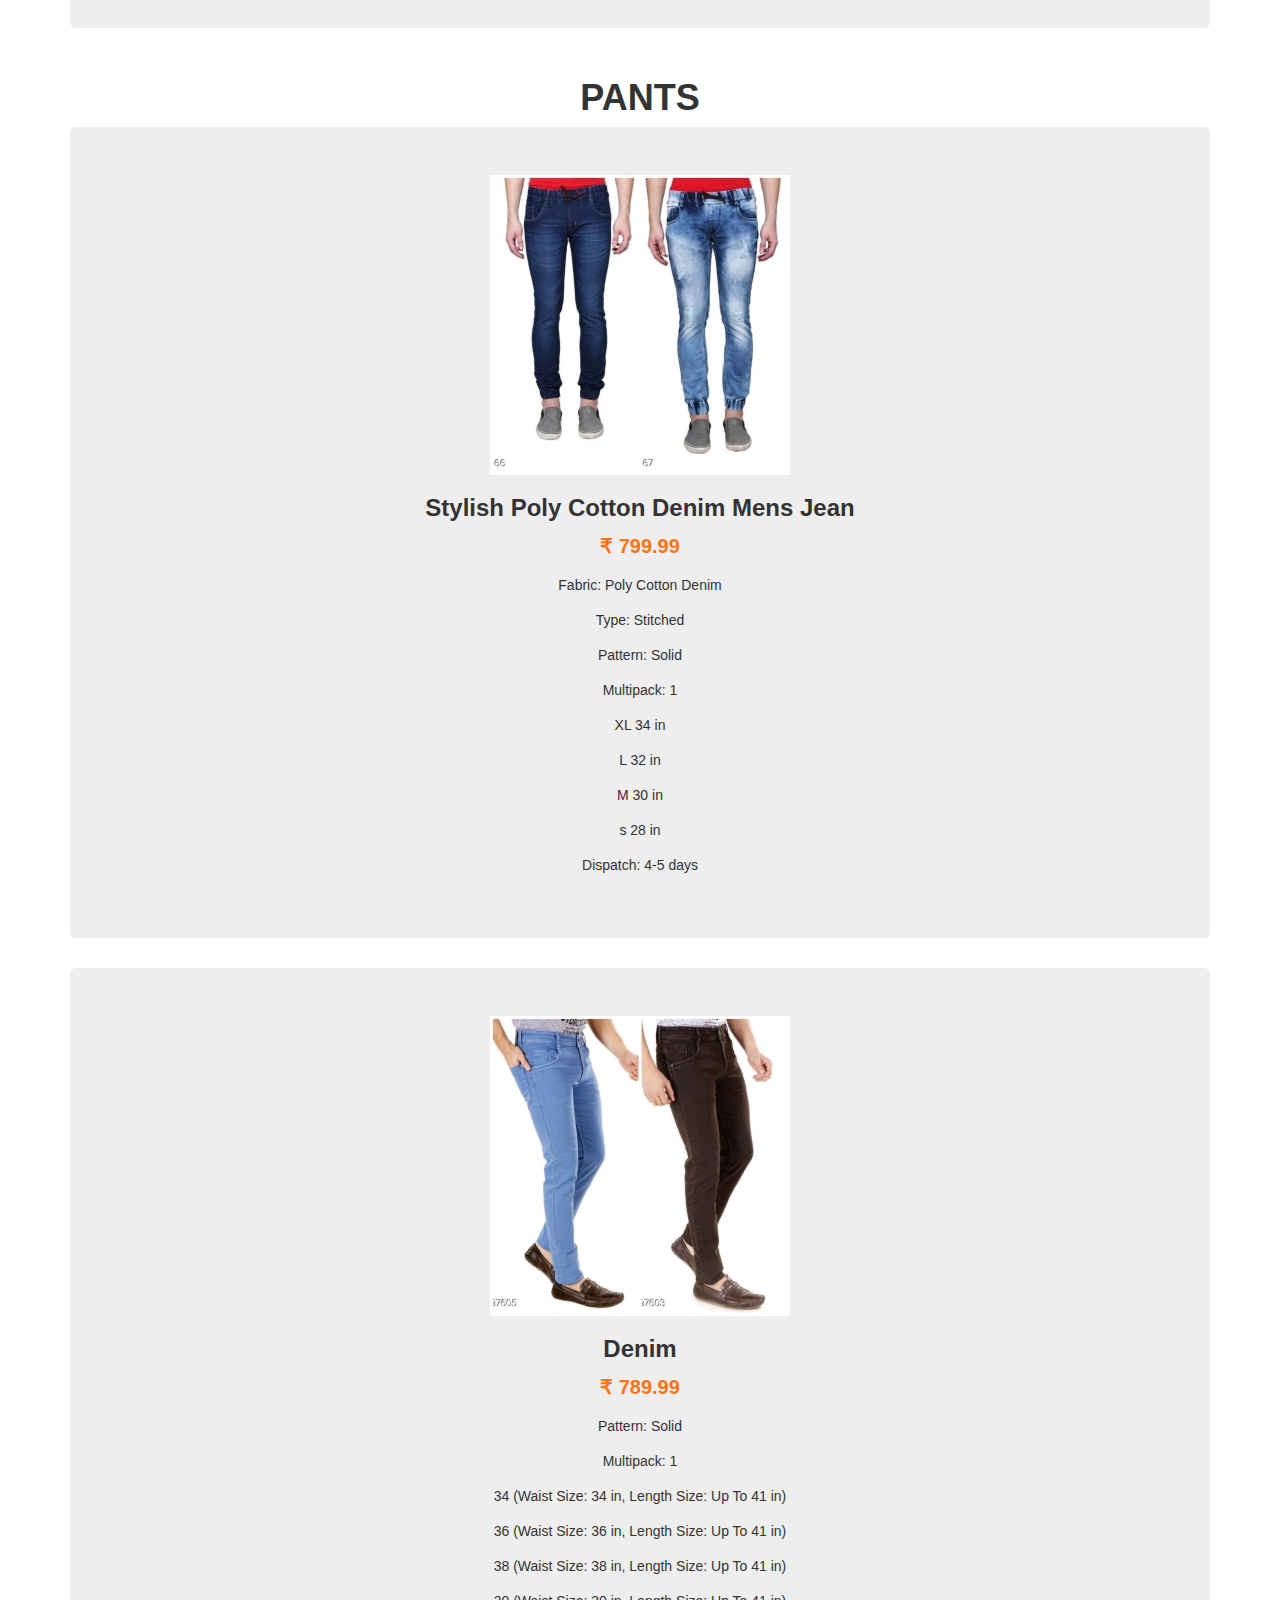
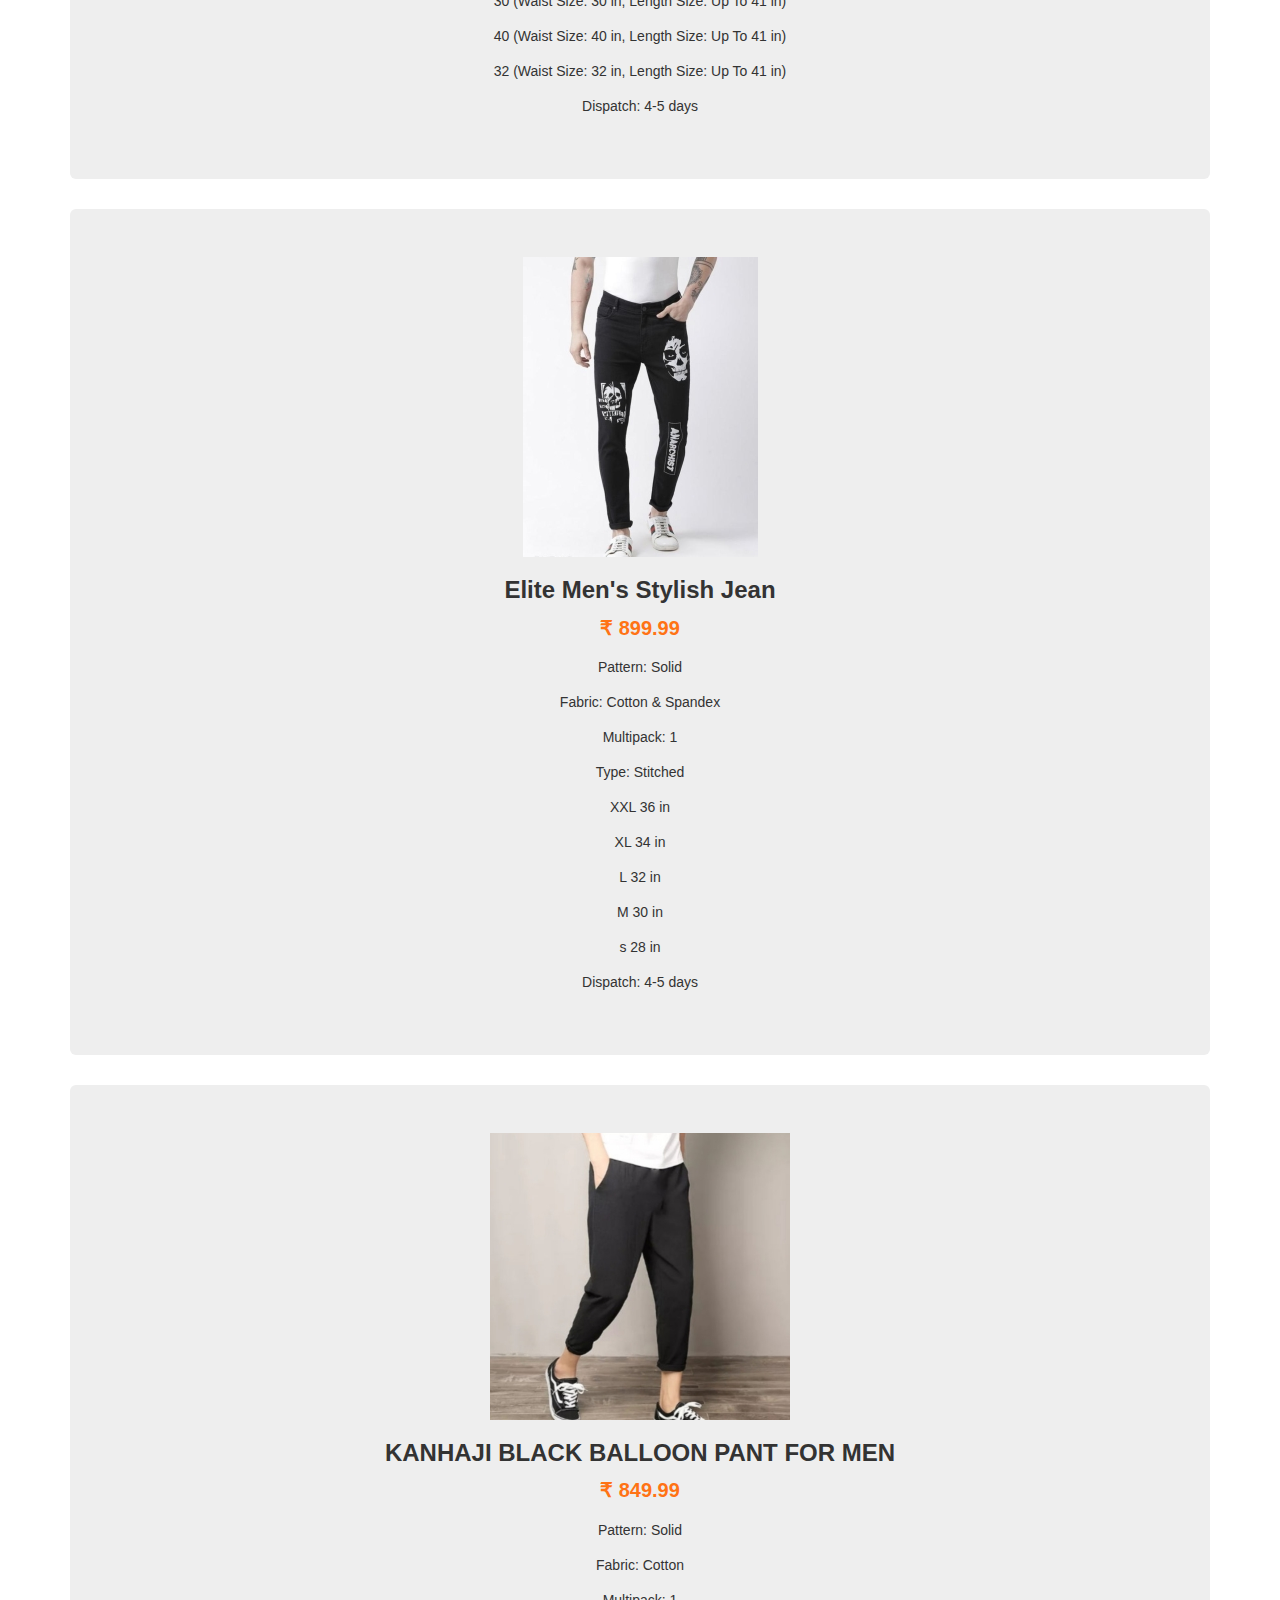
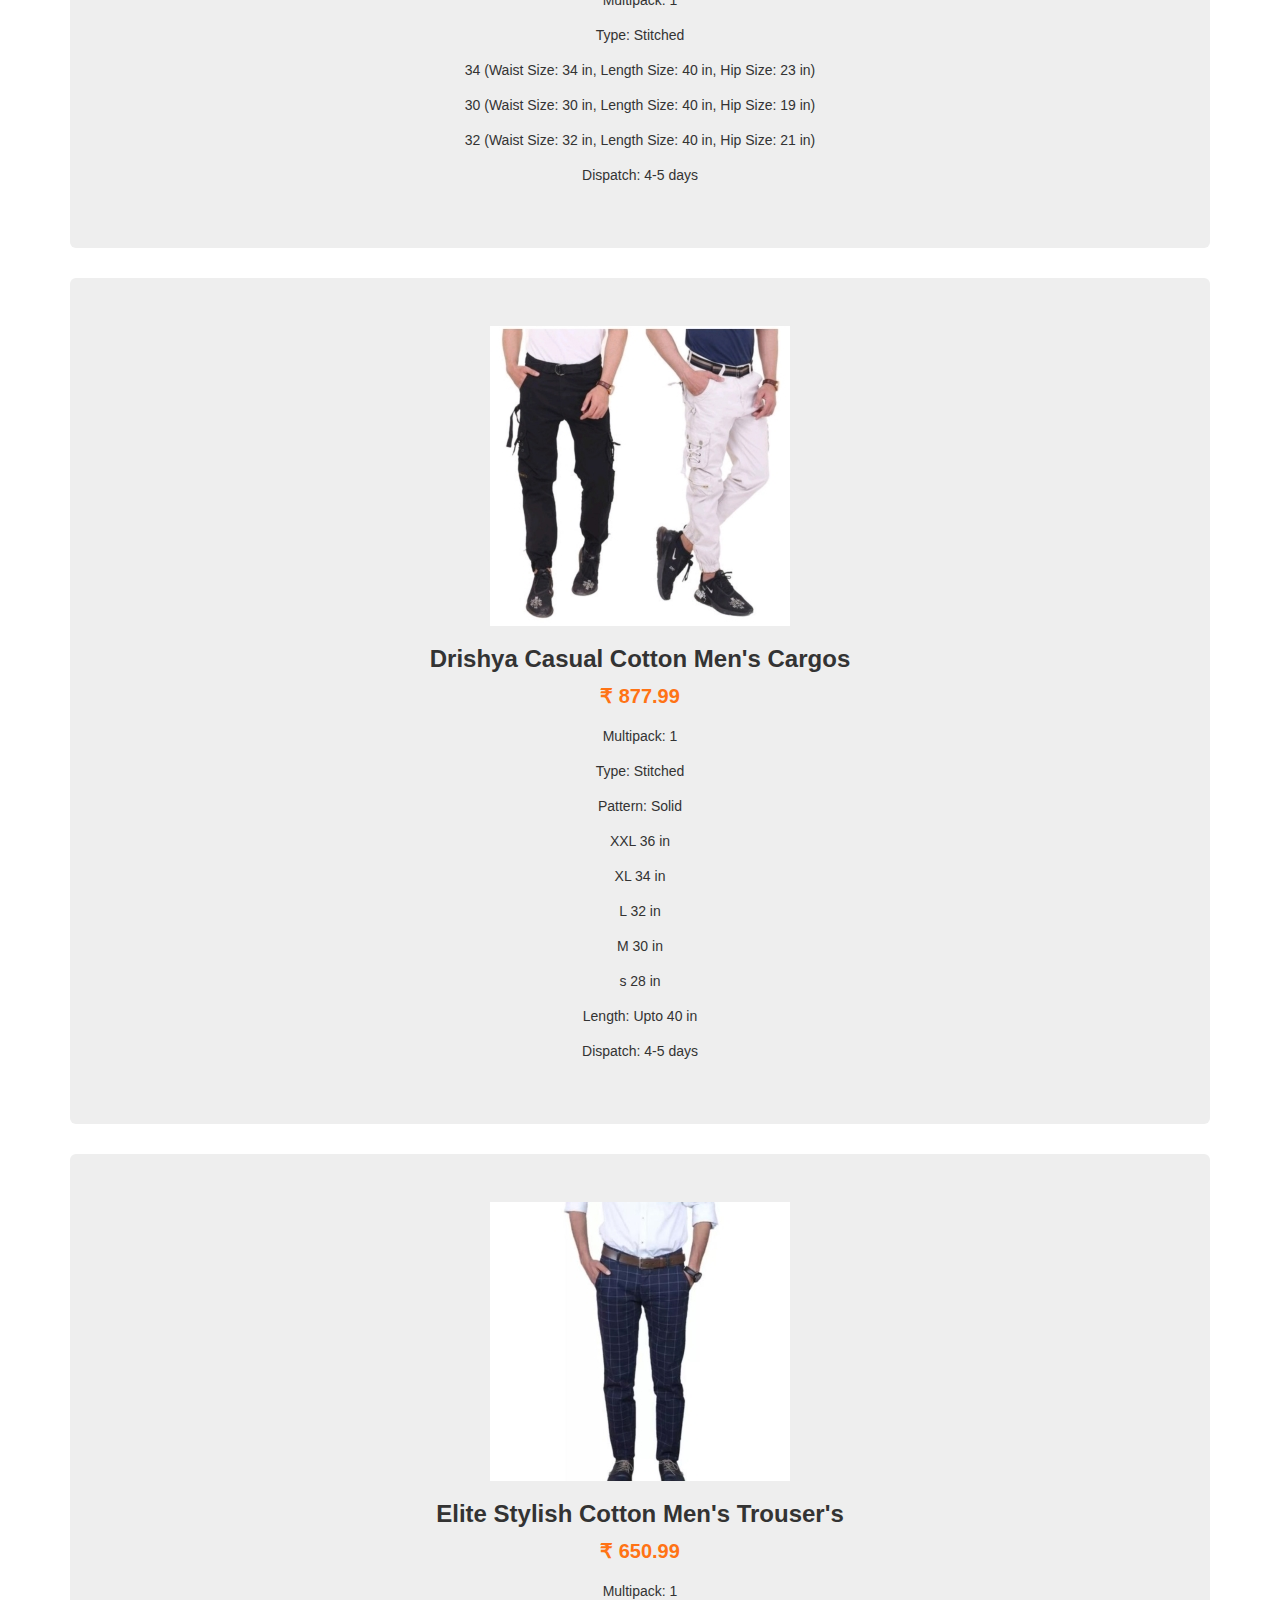
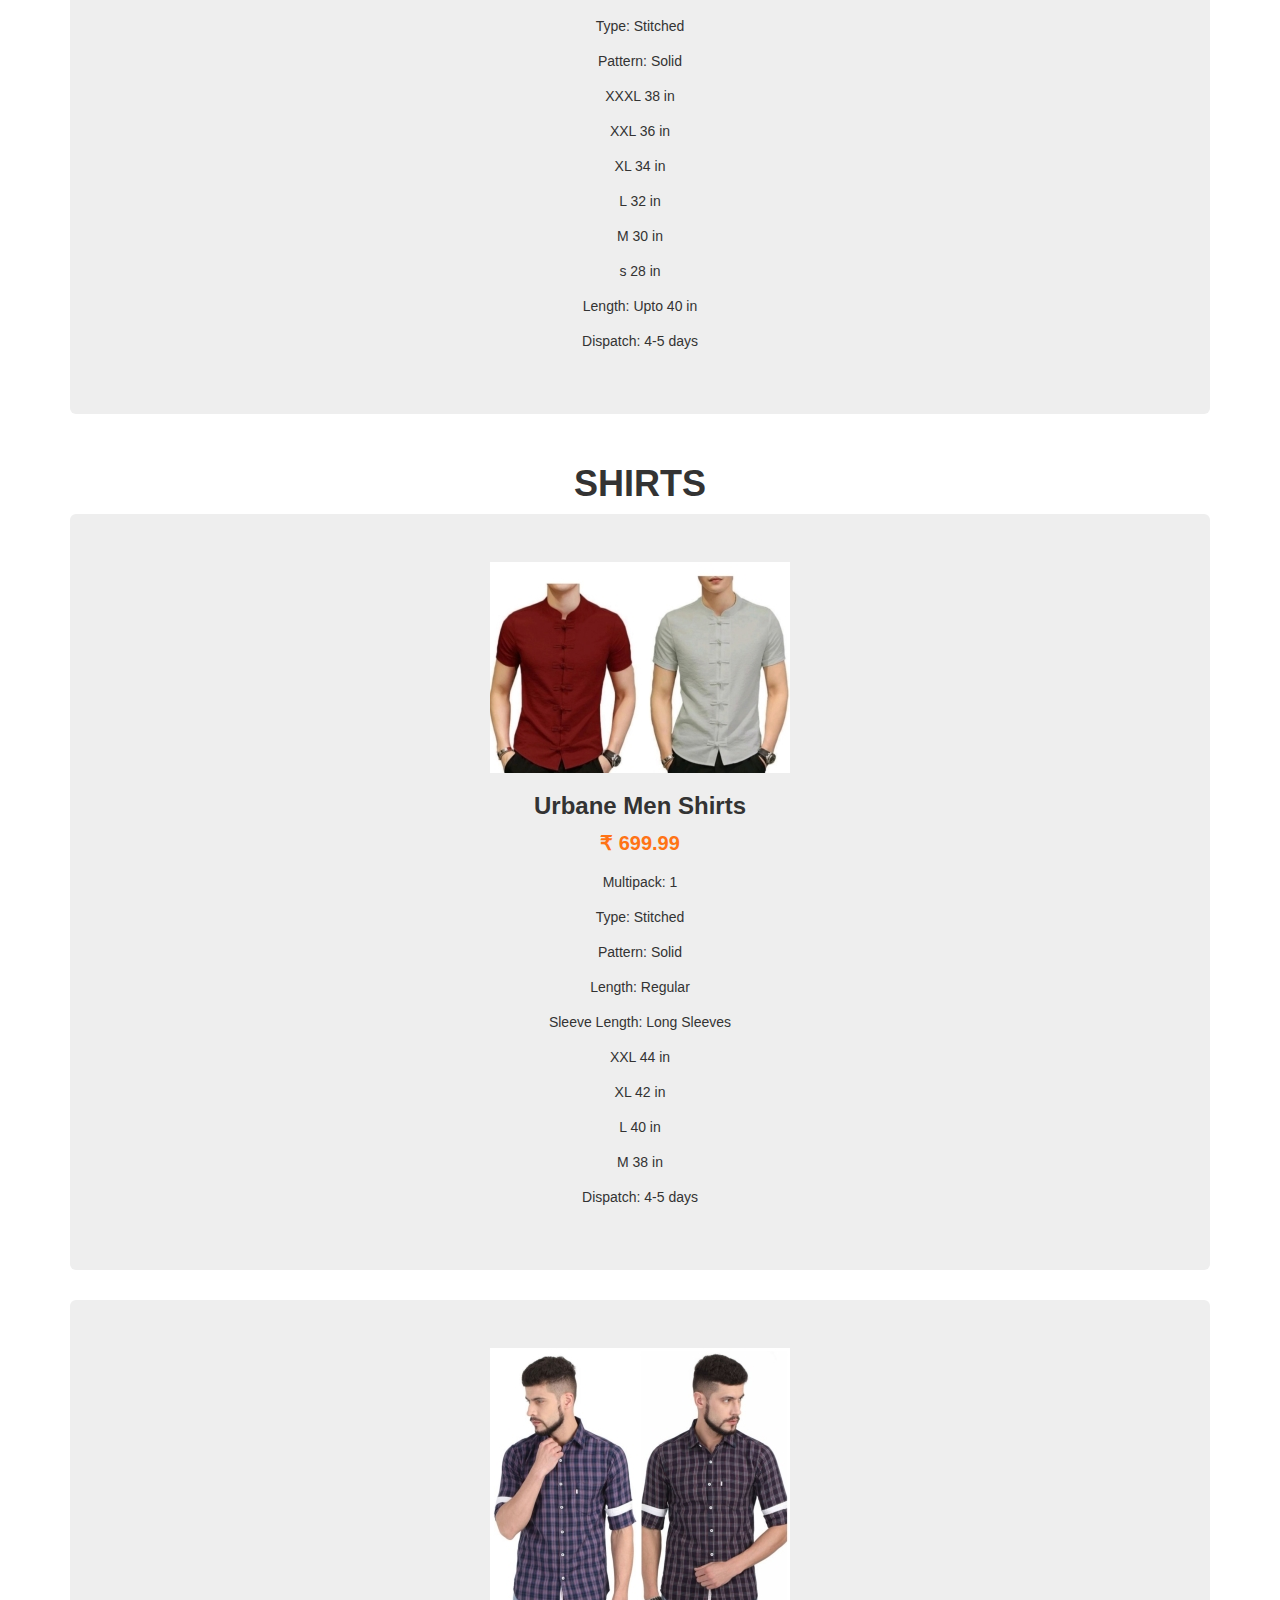
<file: menswear.html>
<html>

<head>
    <title>SAURA KARTZ | MensWears</title>
    <meta charset="utf-8">
    <meta name="viewport" content="width=device-width, initial-scale=1, shrink-to-fit=no">
    <link rel="stylesheet" href="https://maxcdn.bootstrapcdn.com/bootstrap/3.4.1/css/bootstrap.min.css">
    <script src="https://maxcdn.bootstrapcdn.com/bootstrap/3.4.1/js/bootstrap.min.js"></script>
    <link rel="stylesheet" href="assets\css\details.css">
</head>

<body>
    <nav class="navbar navbar-inverse">
        <div class="container-fluid">
            <div class="navbar-header">
                <a class="navbar-brand" href="index.html">SAURA<span>&nbsp;K</span>ARTZ</a>
            </div>
            <ul class="nav navbar-nav">
                <li><a href="details.html">Headphones</a></li>
                <li><a href="mobiles.html">Mobiles</a></li>
                <li><a href="accessories.html">Accessories</a></li>
                <li><a href="watches.html">Watches</a></li>
                <li><a class="active" href="menswear.html">Men's Wear</a></li>
                <!--li><a href="womenwears.html">Women's Wear</a></li-->
                <li><a href="footwear.html">Foot Wears</a></li>
                <li><a href="bags.html">Bags</a></li>
                <li> <a class="contact" href="tel:+917093718197"><span class="fa fa-phone" aria-hidden="true" target=_blank></span>&nbsp;&nbsp;Contact Us</a></li>
            </ul>
        </div>
    </nav>

    <h1>BOXERS/SHORTS</h1>

    <div class="container">
        <div class="jumbotron">
            <img src="assets/images/boxer1.jpeg" class="image-fluid" alt="Casual Unique Men Shorts">
            <h3>Casual Unique Men Shorts</h3>
            <p style="color: #ff7315; font-size: 20px;"><b>₹&nbsp;449.99</b></p>
            <p>Fabric:&nbsp;Polyester</p>
            <p>Pattern:&nbsp;Solid</p>
            <p>Multipack:&nbsp;1</p>
            <p>Sizes: M(Bust&nbsp;Size:&nbsp;30&nbsp;in&nbsp;,Length&nbsp;Size:&nbsp;18.5&nbsp;in)</p>
            <p>L(Bust&nbsp;Size:&nbsp;32 in, Lenth:&nbsp;19.5 in)</p>
            <p>XL(Bust&nbsp;Size:&nbsp;34 in, Lenth:&nbsp;20.5 in)</p>
            <p>Dispatch:&nbsp;4-5&nbsp;days</p>
        </div>
    </div>

    <div class="container">
        <div class="jumbotron">
            <img src="assets/images/boxer2.jpg" class="image-fluid" alt="Casual Unique Men Shorts">
            <h3>Fancy Fabulous Men Shorts</h3>
            <p style="color: #ff7315; font-size: 20px;"><b>₹&nbsp;389.99</b></p>
            <p>Fabric:&nbsp;Cotton</p>
            <p>Pattern:&nbsp;Solid</p>
            <p>Multipack:&nbsp;1</p>
            <p>Sizes: M(Waist&nbsp;Size:&nbsp;30&nbsp;in&nbsp;,Length&nbsp;Size:&nbsp;19&nbsp;in)</p>
            <p>L(Waist&nbsp;Size:&nbsp;32 in, Lenth:&nbsp;20 in)</p>
            <p>XL(Waist&nbsp;Size:&nbsp;34 in, Lenth:&nbsp;21 in)</p>
            <p>Dispatch:&nbsp;4-5&nbsp;days</p>
        </div>
    </div>

    <div class="container">
        <div class="jumbotron">
            <img src="assets/images/boxer3.jpg" class="image-fluid" alt="Casual Unique Men Shorts">
            <h3>Trendy Men Boxers</h3>
            <p style="color: #ff7315; font-size: 20px;"><b>₹&nbsp;449.99</b></p>
            <p>Fabric:&nbsp;Cotton Blend</p>
            <p>Pattern:&nbsp;Solid</p>
            <p>Multipack:&nbsp;1</p>
            <p>Sizes: 44(Waist&nbsp;Size:&nbsp;44&nbsp;in&nbsp;,Length&nbsp;Size:&nbsp;28&nbsp;in)</p>
            <p>L(Waist&nbsp;Size:&nbsp;38 in, Lenth:&nbsp;25 in)</p>
            <p>XL(Waist&nbsp;Size:&nbsp;40 in, Lenth:&nbsp;26 in)</p>
            <p>XXL(Waist&nbsp;Size:&nbsp;42 in, Lenth:&nbsp;27 in)</p>
            <p>Dispatch:&nbsp;4-5&nbsp;days</p>
        </div>
    </div>

    <div class="container">
        <div class="jumbotron">
            <img src="assets/images/boxer4.jpg" class="image-fluid" alt="Casual Unique Men Shorts">
            <h3>Stylish Latest Men Shorts</h3>
            <p style="color: #ff7315; font-size: 20px;"><b>₹&nbsp;399.99</b></p>
            <p>Fabric:&nbsp;Cotton</p>
            <p>Pattern:&nbsp;Printed</p>
            <p>Multipack:&nbsp;1</p>
            <p>Sizes: 34(Waist&nbsp;Size:&nbsp;34&nbsp;in&nbsp;,Length&nbsp;Size:&nbsp;21&nbsp;in)</p>
            <p>L(Waist&nbsp;Size:&nbsp;30 in, Lenth:&nbsp;19 in)</p>
            <p>XL(Waist&nbsp;Size:&nbsp;32 in, Lenth:&nbsp;20 in)</p>
            <p>Dispatch:&nbsp;4-5&nbsp;days</p>
        </div>
    </div>

    <div class="container">
        <div class="jumbotron">
            <img src="assets/images/boxer5.jpg" class="image-fluid" alt="Casual Unique Men Shorts">
            <h3>Gorgeous Stylish Honeycomb Men's Shorts Combos</h3>
            <p style="color: #ff7315; font-size: 20px;"><b>₹&nbsp;449.99</b></p>
            <p>Fabric:&nbsp;Honeycomb</p>
            <p>Pattern:&nbsp;Solid</p>
            <p>Multipack:&nbsp;3(combo)</p>
            <p>Sizes: 34(Waist&nbsp;Size:&nbsp;34&nbsp;in&nbsp;,Length&nbsp;Size:&nbsp;18&nbsp;in)</p>
            <p>28(Waist&nbsp;Size:&nbsp;28 in, Lenth:&nbsp;18 in)</p>
            <p>30(Waist&nbsp;Size:&nbsp;30 in, Lenth:&nbsp;18 in)</p>
            <p>32(Waist&nbsp;Size:&nbsp;32 in, Lenth:&nbsp;18 in)</p>
            <p>Dispatch:&nbsp;4-5&nbsp;days</p>
        </div>
    </div>

    <h1>T-SHIRTS</h1>

    <div class="container">
        <div class="jumbotron">
            <img src="assets/images/tshirt1.jpeg" class="image-fluid" alt="Casual Unique Men Shorts">
            <h3>Fashionable Mens Trendy Tshirts Combo</h3>
            <p style="color: #ff7315; font-size: 20px;"><b>₹&nbsp;599.99</b></p>
            <p>Fabric:&nbsp;100% Cotton</p>
            <p>Pattern:&nbsp;Printed</p>
            <p>Sleeve Length: Short Sleeves</p>
            <p>Multipack:&nbsp;2(combo)</p>
            <p>Sizes: S(Chest&nbsp;Size:&nbsp;38&nbsp;in&nbsp;,Length&nbsp;Size:&nbsp;26&nbsp;in)</p>
            <p>XL(Chest&nbsp;Size:&nbsp;44 in, Length:&nbsp;29 in)</p>
            <p>L(Chest&nbsp;Size:&nbsp;42 in, Length:&nbsp;28 in)</p>
            <p>M(Chest&nbsp;Size:&nbsp;40 in, Length:&nbsp;27 in)</p>
            <p>XXL(Chest&nbsp;Size:&nbsp;46 in, Length:&nbsp;30 in)</p>
            <p>Dispatch:&nbsp;4-5&nbsp;days</p>
        </div>
    </div>

    <div class="container">
        <div class="jumbotron">
            <img src="assets/images/tshirt2.jpeg" class="image-fluid" alt="Casual Unique Men Shorts">
            <h3>Classic Men Tshirts</h3>
            <p style="color: #ff7315; font-size: 20px;"><b>₹&nbsp;349.99</b></p>
            <p>Fabric:&nbsp;100% Cotton</p>
            <p>Pattern:&nbsp;Printed</p>
            <p>Sleeve Length: Short Sleeves</p>
            <p>Multipack:&nbsp;1</p>
            <p>XL(Chest&nbsp;Size:&nbsp;42 in, Length:&nbsp;31 in)</p>
            <p>L(Chest&nbsp;Size:&nbsp;40 in, Length:&nbsp;30 in)</p>
            <p>M(Chest&nbsp;Size:&nbsp;38 in, Length:&nbsp;29 in)</p>
            <p>Dispatch:&nbsp;4-5&nbsp;days</p>
        </div>
    </div>

    <div class="container">
        <div class="jumbotron">
            <img src="assets/images/tshirt3.jpeg" class="image-fluid" alt="Casual Unique Men Shorts">
            <h3>Fancy Men's Stylish Cotton T-Shirt</h3>
            <p style="color: #ff7315; font-size: 20px;"><b>₹&nbsp;449.99</b></p>
            <p>Fabric:&nbsp;Cotton</p>
            <p>Pattern:&nbsp;Solid</p>
            <p>Sleeve Length: Short Sleeves</p>
            <p>Multipack:&nbsp;1</p>
            <p>Sizes: S(Chest&nbsp;Size:&nbsp;38&nbsp;in&nbsp;,Length&nbsp;Size:&nbsp;26&nbsp;in)</p>
            <p>XL(Chest&nbsp;Size:&nbsp;44 in, Length:&nbsp;29 in)</p>
            <p>L(Chest&nbsp;Size:&nbsp;42 in, Length:&nbsp;28 in)</p>
            <p>M(Chest&nbsp;Size:&nbsp;40 in, Length:&nbsp;27 in)</p>
            <p>XXL(Chest&nbsp;Size:&nbsp;46 in, Length:&nbsp;30 in)</p>
            <p>Dispatch:&nbsp;4-5&nbsp;days</p>
        </div>
    </div>

    <div class="container">
        <div class="jumbotron">
            <img src="assets/images/tshirt4.jpeg" class="image-fluid" alt="Casual Unique Men Shorts">
            <h3>Trendy Fashionable Men Tshirt</h3>
            <p style="color: #ff7315; font-size: 20px;"><b>₹&nbsp;649.99</b></p>
            <p>Fabric:&nbsp;Cotton</p>
            <p>Pattern:&nbsp;Solid</p>
            <p>Sleeve Length: Long Sleeves</p>
            <p>Multipack:&nbsp;2(combo)</p>
            <p>XL(Chest&nbsp;Size:&nbsp;46 in, Length:&nbsp;29 in)</p>
            <p>L(Chest&nbsp;Size:&nbsp;44 in, Length:&nbsp;28 in)</p>
            <p>M(Chest&nbsp;Size:&nbsp;42 in, Length:&nbsp;27 in)</p>
            <p>Dispatch:&nbsp;4-5&nbsp;days</p>
        </div>
    </div>

    <div class="container">
        <div class="jumbotron">
            <img src="assets/images/tshirt5.jpeg" class="image-fluid" alt="Casual Unique Men Shorts">
            <h3>Fashionable Mens Trendy Tshirts</h3>
            <p style="color: #ff7315; font-size: 20px;"><b>₹&nbsp;429.99</b></p>
            <p>Fabric:&nbsp;Cotton</p>
            <p>Pattern:&nbsp;Solid</p>
            <p>Sleeve Length: Long Sleeves</p>
            <p>Multipack:&nbsp;1</p>
            <p>XL(Chest&nbsp;Size:&nbsp;44 in, Length:&nbsp;29 in)</p>
            <p>L(Chest&nbsp;Size:&nbsp;42 in, Length:&nbsp;28 in)</p>
            <p>M(Chest&nbsp;Size:&nbsp;40 in, Length:&nbsp;27 in)</p>
            <p>Dispatch:&nbsp;4-5&nbsp;days</p>
        </div>
    </div>

    <div class="container">
        <div class="jumbotron">
            <img src="assets/images/tshirt6.jpeg" class="image-fluid" alt="Casual Unique Men Shorts">
            <h3>Iravati Stylish Poly Cotton Denim Mens Jean</h3>
            <p style="color: #ff7315; font-size: 20px;"><b>₹&nbsp;399.99</b></p>
            <p>Fabric:&nbsp;Cotton</p>
            <p>Pattern:&nbsp;Solid</p>
            <p>Sleeve Length: Long Sleeves</p>
            <p>Multipack:&nbsp;1</p>
            <p>XL(Chest&nbsp;Size:&nbsp;46 in, Length:&nbsp;29 in)</p>
            <p>L(Chest&nbsp;Size:&nbsp;44 in, Length:&nbsp;28 in)</p>
            <p>M(Chest&nbsp;Size:&nbsp;42 in, Length:&nbsp;27 in)</p>
            <p>Dispatch:&nbsp;4-5&nbsp;days</p>
        </div>
    </div>

    <div class="container">
        <div class="jumbotron">
            <img src="assets/images/tshirt7.jpeg" class="image-fluid" alt="Casual Unique Men Shorts">
            <h3>Fashionable Mens Tshirts</h3>
            <p style="color: #ff7315; font-size: 20px;"><b>₹&nbsp;389.99</b></p>
            <p>Fabric:&nbsp;Cotton</p>
            <p>Pattern:&nbsp;Printed</p>
            <p>Sleeve Length: Short Sleeves</p>
            <p>Multipack:&nbsp;1</p>
            <p>XL(Chest&nbsp;Size:&nbsp;40 in, Length:&nbsp;29 in)</p>
            <p>L(Chest&nbsp;Size:&nbsp;38 in, Length:&nbsp;28 in)</p>
            <p>M(Chest&nbsp;Size:&nbsp;36 in, Length:&nbsp;27 in)</p>
            <p>Dispatch:&nbsp;4-5&nbsp;days</p>
        </div>
    </div>

    <h1>PANTS</h1>

    <div class="container">
        <div class="jumbotron">
            <img src="assets/images/pant1.jpeg" class="image-fluid" alt="Casual Unique Men Shorts">
            <h3>Stylish Poly Cotton Denim Mens Jean</h3>
            <p style="color: #ff7315; font-size: 20px;"><b>₹&nbsp;799.99</b></p>
            <p>Fabric:&nbsp;Poly Cotton Denim</p>
            <p>Type:&nbsp;Stitched</p>
            <p>Pattern: Solid</p>
            <p>Multipack:&nbsp;1</p>
            <p>XL 34 in</p>
            <p>L 32 in</p>
            <p>M 30 in</p>
            <p>s 28 in</p>
            <p>Dispatch:&nbsp;4-5&nbsp;days</p>
        </div>
    </div>

    <div class="container">
        <div class="jumbotron">
            <img src="assets/images/pant2.jpeg" class="image-fluid" alt="Casual Unique Men Shorts">
            <h3>Denim</h3>
            <p style="color: #ff7315; font-size: 20px;"><b>₹&nbsp;789.99</b></p>
            <p>Pattern: Solid</p>
            <p>Multipack:&nbsp;1</p>
            <p>34 (Waist Size: 34 in, Length Size: Up To 41 in)</p>
            <p>36 (Waist Size: 36 in, Length Size: Up To 41 in)</p>
            <p>38 (Waist Size: 38 in, Length Size: Up To 41 in)</p>
            <p>30 (Waist Size: 30 in, Length Size: Up To 41 in)</p>
            <p>40 (Waist Size: 40 in, Length Size: Up To 41 in)</p>
            <p>32 (Waist Size: 32 in, Length Size: Up To 41 in)</p>
            <p>Dispatch:&nbsp;4-5&nbsp;days</p>
        </div>
    </div>

    <div class="container">
        <div class="jumbotron">
            <img src="assets/images/pant3.jpeg" class="image-fluid" alt="Casual Unique Men Shorts">
            <h3>Elite Men's Stylish Jean</h3>
            <p style="color: #ff7315; font-size: 20px;"><b>₹&nbsp;899.99</b></p>
            <p>Pattern: Solid</p>
            <p>Fabric: Cotton & Spandex</p>
            <p>Multipack:&nbsp;1</p>
            <p>Type: Stitched</p>
            <p>XXL 36 in</p>
            <p>XL 34 in</p>
            <p>L 32 in</p>
            <p>M 30 in</p>
            <p>s 28 in</p>
            <p>Dispatch:&nbsp;4-5&nbsp;days</p>
        </div>
    </div>

    <div class="container">
        <div class="jumbotron">
            <img src="assets/images/pant4.jpeg" class="image-fluid" alt="Casual Unique Men Shorts">
            <h3>KANHAJI BLACK BALLOON PANT FOR MEN</h3>
            <p style="color: #ff7315; font-size: 20px;"><b>₹&nbsp;849.99</b></p>
            <p>Pattern: Solid</p>
            <p>Fabric: Cotton</p>
            <p>Multipack:&nbsp;1</p>
            <p>Type: Stitched</p>
            <p>34 (Waist Size: 34 in, Length Size: 40 in, Hip Size: 23 in)</p>
            <p>30 (Waist Size: 30 in, Length Size: 40 in, Hip Size: 19 in)</p>
            <p>32 (Waist Size: 32 in, Length Size: 40 in, Hip Size: 21 in)</p>
            <p>Dispatch:&nbsp;4-5&nbsp;days</p>
        </div>
    </div>

    <div class="container">
        <div class="jumbotron">
            <img src="assets/images/pant5.jpeg" class="image-fluid" alt="Casual Unique Men Shorts">
            <h3>Drishya Casual Cotton Men's Cargos</h3>
            <p style="color: #ff7315; font-size: 20px;"><b>₹&nbsp;877.99</b></p>
            <p>Multipack:&nbsp;1</p>
            <p>Type: Stitched</p>
            <p>Pattern: Solid</p>
            <p>XXL 36 in</p>
            <p>XL 34 in</p>
            <p>L 32 in</p>
            <p>M 30 in</p>
            <p>s 28 in</p>
            <p>Length: Upto 40 in</p>
            <p>Dispatch:&nbsp;4-5&nbsp;days</p>
        </div>
    </div>

    <div class="container">
        <div class="jumbotron">
            <img src="assets/images/pant6.jpeg" class="image-fluid" alt="Casual Unique Men Shorts">
            <h3>Elite Stylish Cotton Men's Trouser's</h3>
            <p style="color: #ff7315; font-size: 20px;"><b>₹&nbsp;650.99</b></p>
            <p>Multipack:&nbsp;1</p>
            <p>Type: Stitched</p>
            <p>Pattern: Solid</p>
            <p>XXXL 38 in</p>
            <p>XXL 36 in</p>
            <p>XL 34 in</p>
            <p>L 32 in</p>
            <p>M 30 in</p>
            <p>s 28 in</p>
            <p>Length: Upto 40 in</p>
            <p>Dispatch:&nbsp;4-5&nbsp;days</p>
        </div>
    </div>

    <h1>SHIRTS</h1>

    <div class="container">
        <div class="jumbotron">
            <img src="assets/images/shirt1.jpeg" class="image-fluid" alt="Casual Unique Men Shorts">
            <h3>Urbane Men Shirts</h3>
            <p style="color: #ff7315; font-size: 20px;"><b>₹&nbsp;699.99</b></p>
            <p>Multipack:&nbsp;1</p>
            <p>Type: Stitched</p>
            <p>Pattern: Solid</p>
            <p>Length: Regular</p>
            <p>Sleeve Length: Long Sleeves</p>
            <p>XXL 44 in</p>
            <p>XL 42 in</p>
            <p>L 40 in</p>
            <p>M 38 in</p>
            <p>Dispatch:&nbsp;4-5&nbsp;days</p>
        </div>
    </div>

    <div class="container">
        <div class="jumbotron">
            <img src="assets/images/shirt2.jpg" class="image-fluid" alt="Casual Unique Men Shorts">
            <h3>Classy Men's Shirt</h3>
            <p style="color: #ff7315; font-size: 20px;"><b>₹&nbsp;559.99</b></p>
            <p>Fabric: 100% Cotton</p>
            <p>Multipack:&nbsp;1</p>
            <p>Type: Stitched</p>
            <p>Pattern: Chekered</p>
            <p>Length: Regular</p>
            <p>Sleeves: Full Sleeves Are Included</p>
            <p>Size: S,M,L,XL</p>
            <p>Fit: Slim Fit</p>
            <p>Dispatch:&nbsp;4-5&nbsp;days</p>
        </div>
    </div>

    <div class="container">
        <div class="jumbotron">
            <img src="assets/images/shirt3.jpg" class="image-fluid" alt="Casual Unique Men Shorts">
            <h3>Classy Men's Shirt</h3>
            <p style="color: #ff7315; font-size: 20px;"><b>₹&nbsp;579.99</b></p>
            <p>Fabric: 100% Cotton</p>
            <p>Multipack:&nbsp;1</p>
            <p>Type: Stitched</p>
            <p>Pattern: Solid</p>
            <p>Length: Regular</p>
            <p>Sleeves: Full Sleeves Are Included</p>
            <p>Size: S,M,L,XL</p>
            <p>Fit: Slim Fit</p>
            <p>Dispatch:&nbsp;4-5&nbsp;days</p>
        </div>
    </div>

    <div class="container">
        <div class="jumbotron">
            <img src="assets/images/shirt4.jpg" class="image-fluid" alt="Casual Unique Men Shorts">
            <h3>Eagle Mens Casual Cotton Shirts</h3>
            <p style="color: #ff7315; font-size: 20px;"><b>₹&nbsp;499.99</b></p>
            <p>Fabric: Cotton</p>
            <p>Multipack:&nbsp;1</p>
            <p>Type: Stitched</p>
            <p>Pattern: Printed</p>
            <p>Length: Regular</p>
            <p>Sleeves: Full Sleeves Are Included</p>
            <p>Size: M,L,XL</p>
            <p>Fit: Slim Fit</p>
            <p>Dispatch:&nbsp;4-5&nbsp;days</p>
        </div>
    </div>

    <div class="container">
        <div class="jumbotron">
            <img src="assets/images/shirt5.jpg" class="image-fluid" alt="Casual Unique Men Shorts">
            <h3>Trendy Men's Shirts</h3>
            <p style="color: #ff7315; font-size: 20px;"><b>₹&nbsp;799.99</b></p>
            <p>Fabric: Lenin</p>
            <p>Multipack:&nbsp;1</p>
            <p>Type: Stitched</p>
            <p>Pattern: Solid</p>
            <p>Length: Regular</p>
            <p>Sleeves: Three-Quarter Sleeves</p>
            <p>Size: M,L,XL</p>
            <p>S (Chest Size: 37 in, Length Size: 23 in)</p>
            <p>XL (Chest Size: 43 in, Length Size: 19 in)</p>
            <p>L (Chest Size: 41 in, Length Size: 21 in)</p>
            <p>M (Chest Size: 39 in , Length Size: 28 in)</p>
            <p>Fit: Slim Fit</p>
            <p>Dispatch:&nbsp;4-5&nbsp;days</p>
        </div>
    </div>

    <div class="container">
        <div class="jumbotron">
            <img src="assets/images/shirt6.jpg" class="image-fluid" alt="Casual Unique Men Shorts">
            <h3>Classy Men Shirts</h3>
            <p style="color: #ff7315; font-size: 20px;"><b>₹&nbsp;649.99</b></p>
            <p>Fabric: Cotton</p>
            <p>Multipack:&nbsp;1</p>
            <p>Type: Stitched</p>
            <p>Pattern: Solid</p>
            <p>Length: Regular</p>
            <p>Sleeves: Long Sleeves</p>
            <p>Size: M,L,XL,XXL</p>
            <p>Fit: Slim Fit</p>
            <p>Dispatch:&nbsp;4-5&nbsp;days</p>
        </div>
    </div>

    <div class="container">
        <div class="jumbotron">
            <img src="assets/images/shirt7.jpg" class="image-fluid" alt="Casual Unique Men Shorts">
            <h3>New Elite Trendy Cotton Shirts</h3>
            <p style="color: #ff7315; font-size: 20px;"><b>₹&nbsp;729.99</b></p>
            <p>Fabric: Cotton</p>
            <p>Multipack:&nbsp;1</p>
            <p>Type: Stitched</p>
            <p>Pattern: Printed</p>
            <p>Length: Regular</p>
            <p>Sleeves: Sleeves Are Included</p>
            <p>Size: M,L,XL,XXL</p>
            <p>Fit: Slim Fit</p>
            <p>Dispatch:&nbsp;4-5&nbsp;days</p>
        </div>
    </div>


</body>

</html>
</file>
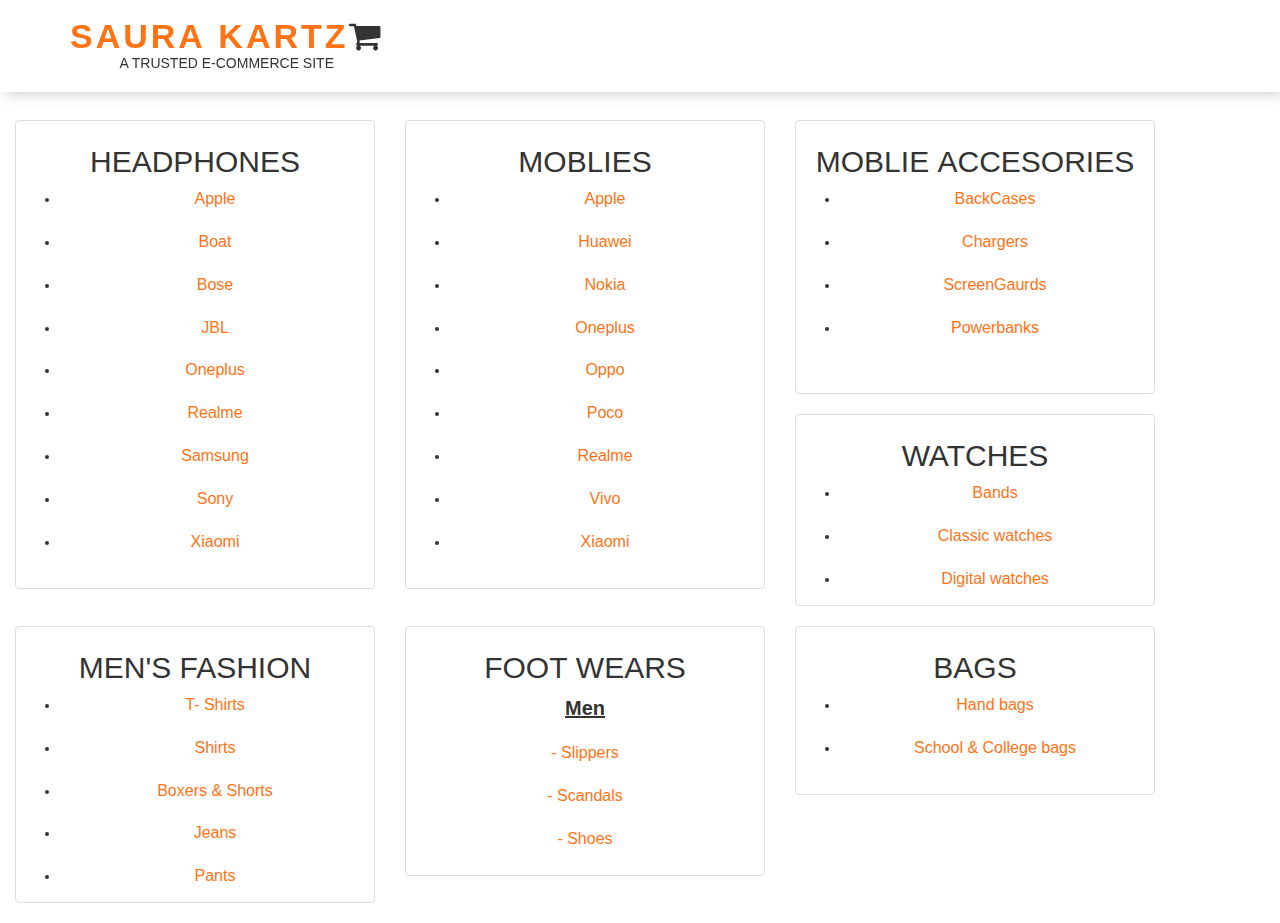
<file: products.html>
<!DOCTYPE html>
<html>

<head>
    <title>SAURA KARTZ | Products</title>
    <meta charset="utf-8">
    <meta name="viewport" content="width=device-width, initial-scale=1, shrink-to-fit=no">
    <link rel="stylesheet" href="assets\css\products.css">
    <link rel="stylesheet" href="https://maxcdn.bootstrapcdn.com/bootstrap/3.4.1/css/bootstrap.min.css">

    <link rel="stylesheet" href="https://cdnjs.cloudflare.com/ajax/libs/font-awesome/4.7.0/css/font-awesome.min.css">

</head>

<body>
    <header id="header">
        <div class="container">
            <div id="logo" class="pull-left">
                <h1><a href="index.html" class="scrollto">SAURA&nbsp;KARTZ</a><i class="fa fa-shopping-cart" aria-hidden="true"></i></h1>
                <div class="caption">
                    <caption>A TRUSTED E-COMMERCE SITE</caption>
                </div>
            </div>
        </div>
        <!--div class="icons">
            <a class="twitter" href="tel:+917010959958"><span class="fa fa-phone" aria-hidden="true" target=_blank></span>&nbsp;&nbsp;Contact Us</a>
        </div-->
    </header>
    <br>
    <br>
    <br>
    <br>
    <br>
    <br>
    <div class="d-flex justify-content-center">
        <div class="container">
            <div class="row">
                <div class="col-md-4">
                    <div class="thumbnail">
                        <div class="prod-list">

                            <h2>HEADPHONES</h2>

                            <ul>
                                <li>
                                    <a href="#">Apple</a>
                                </li>
                                <br>
                                <li>
                                    <a href="#">Boat</a>
                                </li>
                                <br>
                                <li>
                                    <a href="#">Bose</a>
                                </li>
                                <br>
                                <li>
                                    <a href="#">JBL</a>
                                </li>
                                <br>
                                <li>
                                    <a href="#">Oneplus</a>
                                </li>
                                <br>
                                <li>
                                    <a href="#">Realme</a>
                                </li>
                                <br>
                                <li>
                                    <a href="#">Samsung</a>
                                </li>
                                <br>
                                <li>
                                    <a href="#">Sony</a>
                                </li>
                                <br>
                                <li>
                                    <a href="#">Xiaomi</a>
                                </li>
                            </ul>
                            <br>
                        </div>
                    </div>

                </div>
                <!--CONTAINER 2-->

                <div class="container">
                    <div class="row">
                        <div class="col-md-4">
                            <div class="thumbnail">
                                <div class="prod-list2">
                                    <h2>MOBLIES</h2>
                                    <ul>
                                        <li>
                                            <a href="#">Apple</a>
                                        </li>
                                        <br>
                                        <li>
                                            <a href="#">Huawei</a>
                                        </li>
                                        <br>
                                        <li>
                                            <a href="#">Nokia</a>
                                        </li>
                                        <br>
                                        <li>
                                            <a href="#">Oneplus</a>
                                        </li>
                                        <br>
                                        <li>
                                            <a href="#">Oppo</a>
                                        </li>
                                        <br>
                                        <li>
                                            <a href="#">Poco</a>
                                        </li>
                                        <br>
                                        <li>
                                            <a href="#">Realme</a>
                                        </li>
                                        <br>
                                        <li>
                                            <a href="#">Vivo</a>
                                        </li>
                                        <br>
                                        <li>
                                            <a href="#">Xiaomi</a>
                                        </li>
                                    </ul>
                                    <br>

                                </div>
                            </div>
                        </div>


                        <!--CONTAINER 3-->
                        <div class="container">
                            <div class="row">
                                <div class="col-md-4">
                                    <div class="thumbnail">
                                        <div class="prod-list3">
                                            <h2>MOBLIE&nbsp;ACCESORIES</h2>
                                            <ul>
                                                <li>
                                                    <a href="#">BackCases</a>
                                                </li>
                                                <br>

                                                <li>
                                                    <a href="#">Chargers</a>
                                                </li>
                                                <br>
                                                <li>
                                                    <a href="#">ScreenGaurds</a>
                                                </li>
                                                <br>
                                                <li>
                                                    <a href="#">Powerbanks</a>
                                                </li>
                                                <br>
                                            </ul>
                                            <br>

                                        </div>
                                    </div>
                                </div>


                                <!--container 4-->
                                <div class="container">
                                    <div class="row">
                                        <div class="col-md-4">
                                            <div class="thumbnail">
                                                <div class="prod-list4">
                                                    <h2>WATCHES</h2>
                                                    <ul>
                                                        <li>
                                                            <a href="#">Bands</a>
                                                        </li>
                                                        <br>
                                                        <li>
                                                            <a href="#">Classic&nbsp;watches</a>
                                                        </li>
                                                        <br>
                                                        <li>
                                                            <a href="#">Digital&nbsp;watches</a>
                                                        </li>


                                                    </ul>
                                                </div>
                                            </div>
                                        </div>

                                        <!--container 5-->
                                        <div class="container">
                                            <div class="row">
                                                <div class="col-md-4">
                                                    <div class="thumbnail">
                                                        <div class="prod-list4">
                                                            <h2>MEN'S&nbsp;FASHION</h2>
                                                            <ul>
                                                                <li>
                                                                    <a href="menswear.html">T-&nbsp;Shirts</a>
                                                                </li>
                                                                <br>
                                                                <li>
                                                                    <a href="menswear.html">Shirts</a>
                                                                </li>
                                                                <br>
                                                                <li>
                                                                    <a href="menswear.html">Boxers&nbsp;&&nbsp;Shorts</a>
                                                                </li>
                                                                <br>
                                                                <li>
                                                                    <a href="menswear.html">Jeans</a>
                                                                </li>
                                                                <br>
                                                                <li>
                                                                    <a href="menswear.html">Pants</a>
                                                                </li>
                                                            </ul>
                                                        </div>
                                                    </div>
                                                </div>

                                                <!--container 6
                                                <div class="container">
                                                    <div class="row">
                                                        <div class="col-md-4">
                                                            <div class="thumbnail">
                                                                <div class="prod-list4">
                                                                    <h2>WOMEN'S&nbsp;FASHION</h2>
                                                                    <ul>
                                                                        <li>
                                                                            <a href="#">T-&nbsp;Shirts</a>
                                                                        </li>
                                                                        <br>
                                                                        <li>
                                                                            <a href="#">Top&nbsp;&&nbsp;Bottoms</a>
                                                                        </li>
                                                                        <br>
                                                                        <li>
                                                                            <a href="#">Top&nbsp;&&nbsp;Tunics</a>
                                                                        </li>
                                                                        <br>
                                                                        <li>
                                                                            <a href="#">Palazzos</a>
                                                                        </li>
                                                                        <br>
                                                                        <li>
                                                                            <a href="#">Trousers&nbsp;&&nbsp;Pants</a>
                                                                        </li>
                                                                        <br>
                                                                        <li>
                                                                            <a href="#">Leggings</a>
                                                                        </li>
                                                                        <br>
                                                                        <li>
                                                                            <a href="#">Skirts</a>
                                                                        </li>
                                                                        <br>
                                                                        <li>
                                                                            <a href="#">College&nbsp;Wears</a>
                                                                        </li>
                                                                        <br>
                                                                        <li>
                                                                            <a href="#">Party&nbsp;Wears</a>
                                                                        </li>
                                                                        <br>
                                                                        <li>
                                                                            <a href="#">Work&nbsp;Wears</a>
                                                                        </li>
                                                                    </ul>
                                                                </div>
                                                            </div>
                                                        </div-->

                                                <!--container 7-->
                                                <div class="container">
                                                    <div class="row">
                                                        <div class="col-md-4">
                                                            <div class="thumbnail">
                                                                <div class="prod-list4">
                                                                    <h2>FOOT&nbsp;WEARS</h2>
                                                                    <dl>
                                                                        <dt>Men</dt>
                                                                        <br>
                                                                        <dd><a href="#">-&nbsp;Slippers</a></dd>
                                                                        <br>
                                                                        <dd><a href="#">-&nbsp;Scandals</a></dd>
                                                                        <br>
                                                                        <dd><a href="#">-&nbsp;Shoes</a></dd>
                                                                        <!--br>
                                                                                <dt>Women</dt>
                                                                                <br>
                                                                                <dd><a href="#">-&nbsp;Slippers</a></dd>
                                                                                <br>
                                                                                <dd><a href="#">-&nbsp;Shoes</a></dd-->
                                                                    </dl>
                                                                </div>
                                                            </div>
                                                        </div>

                                                        <!--Container-->
                                                        <div class="container">
                                                            <div class="row">
                                                                <div class="col-md-4">
                                                                    <div class="thumbnail">
                                                                        <div class="prod-list4">
                                                                            <h2>BAGS</h2>
                                                                            <ul>
                                                                                <li>
                                                                                    <a href="#">Hand&nbsp;bags</a>
                                                                                </li>
                                                                                <br>
                                                                                <li>
                                                                                    <a href="#">School&nbsp;&&nbsp;College&nbsp;bags</a>
                                                                                </li>
                                                                                <br>

                                                                            </ul>
                                                                        </div>
                                                                    </div>
                                                                </div>
                                                            </div>
                                                        </div>
                                                    </div>
                                                </div>
                                            </div>
                                        </div>
                                    </div>
                                </div>
                            </div>
                        </div>
                    </div>
</body>

</html>
</file>
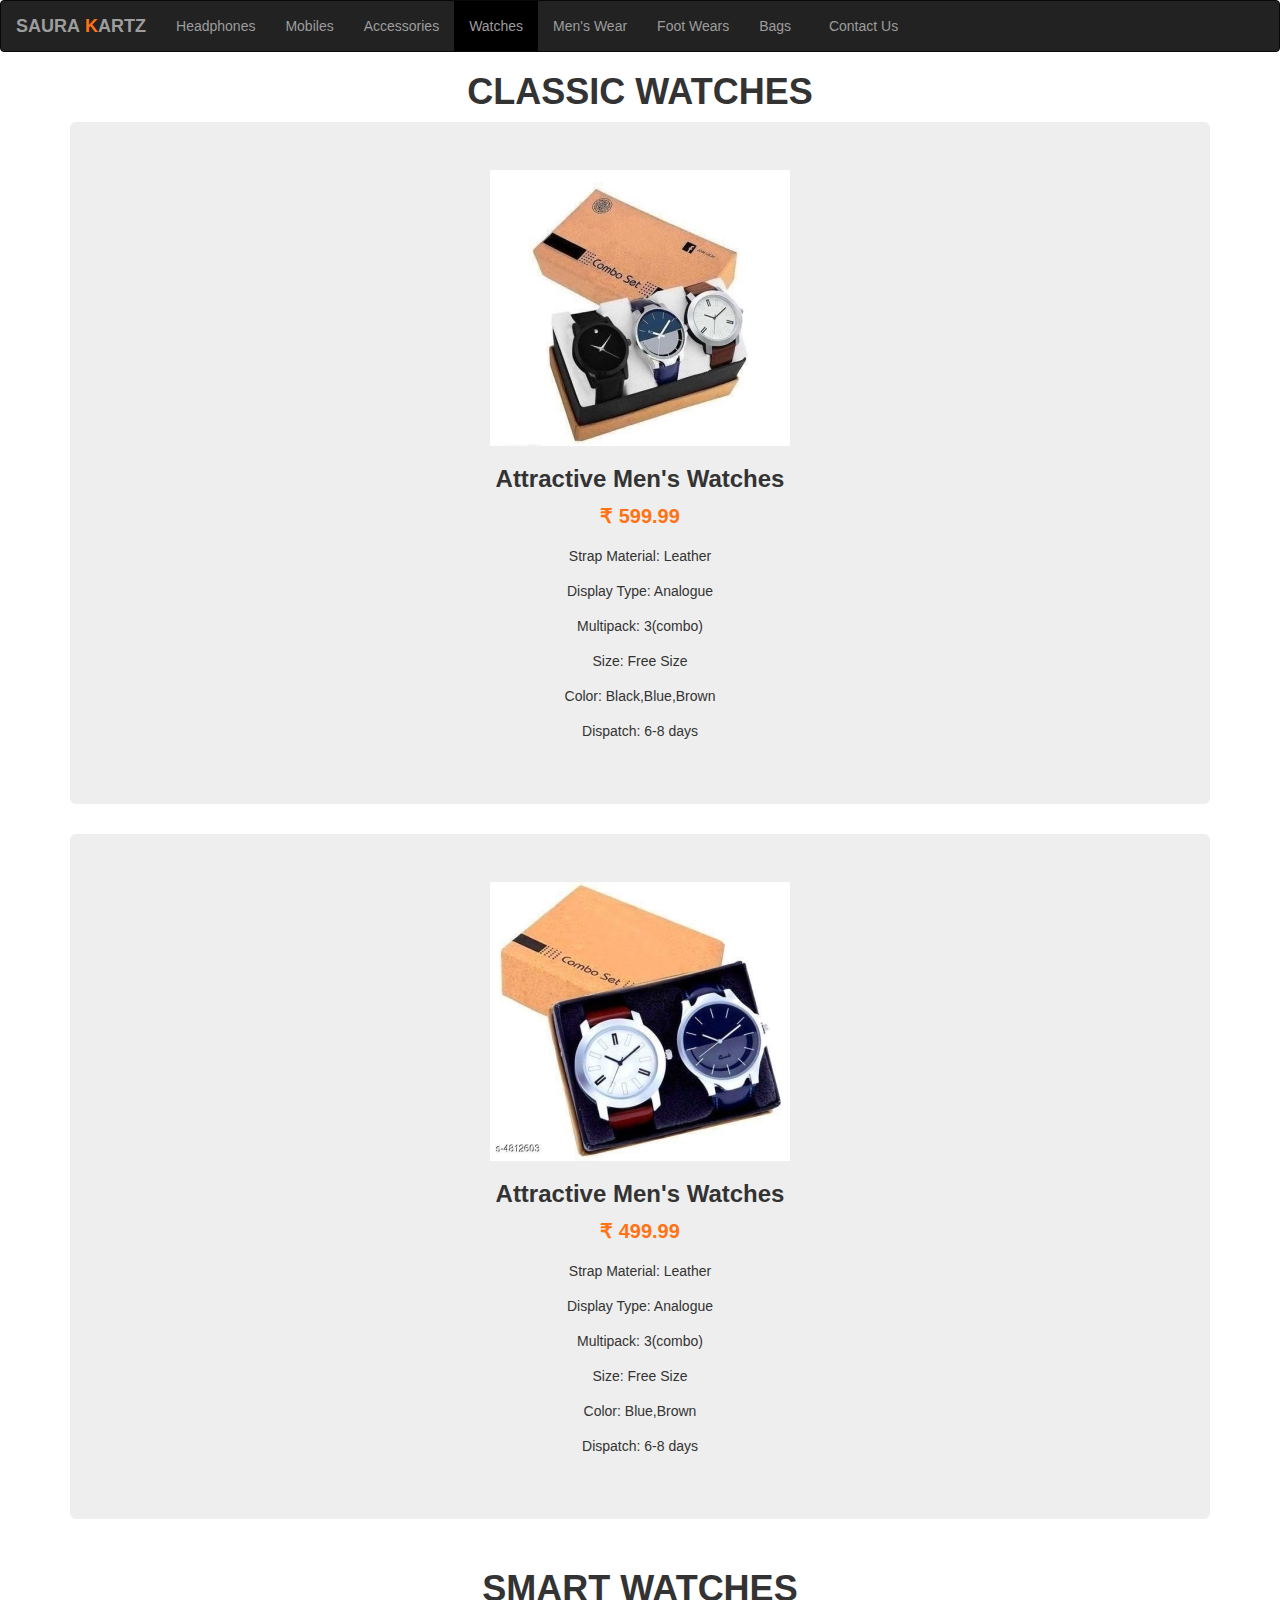
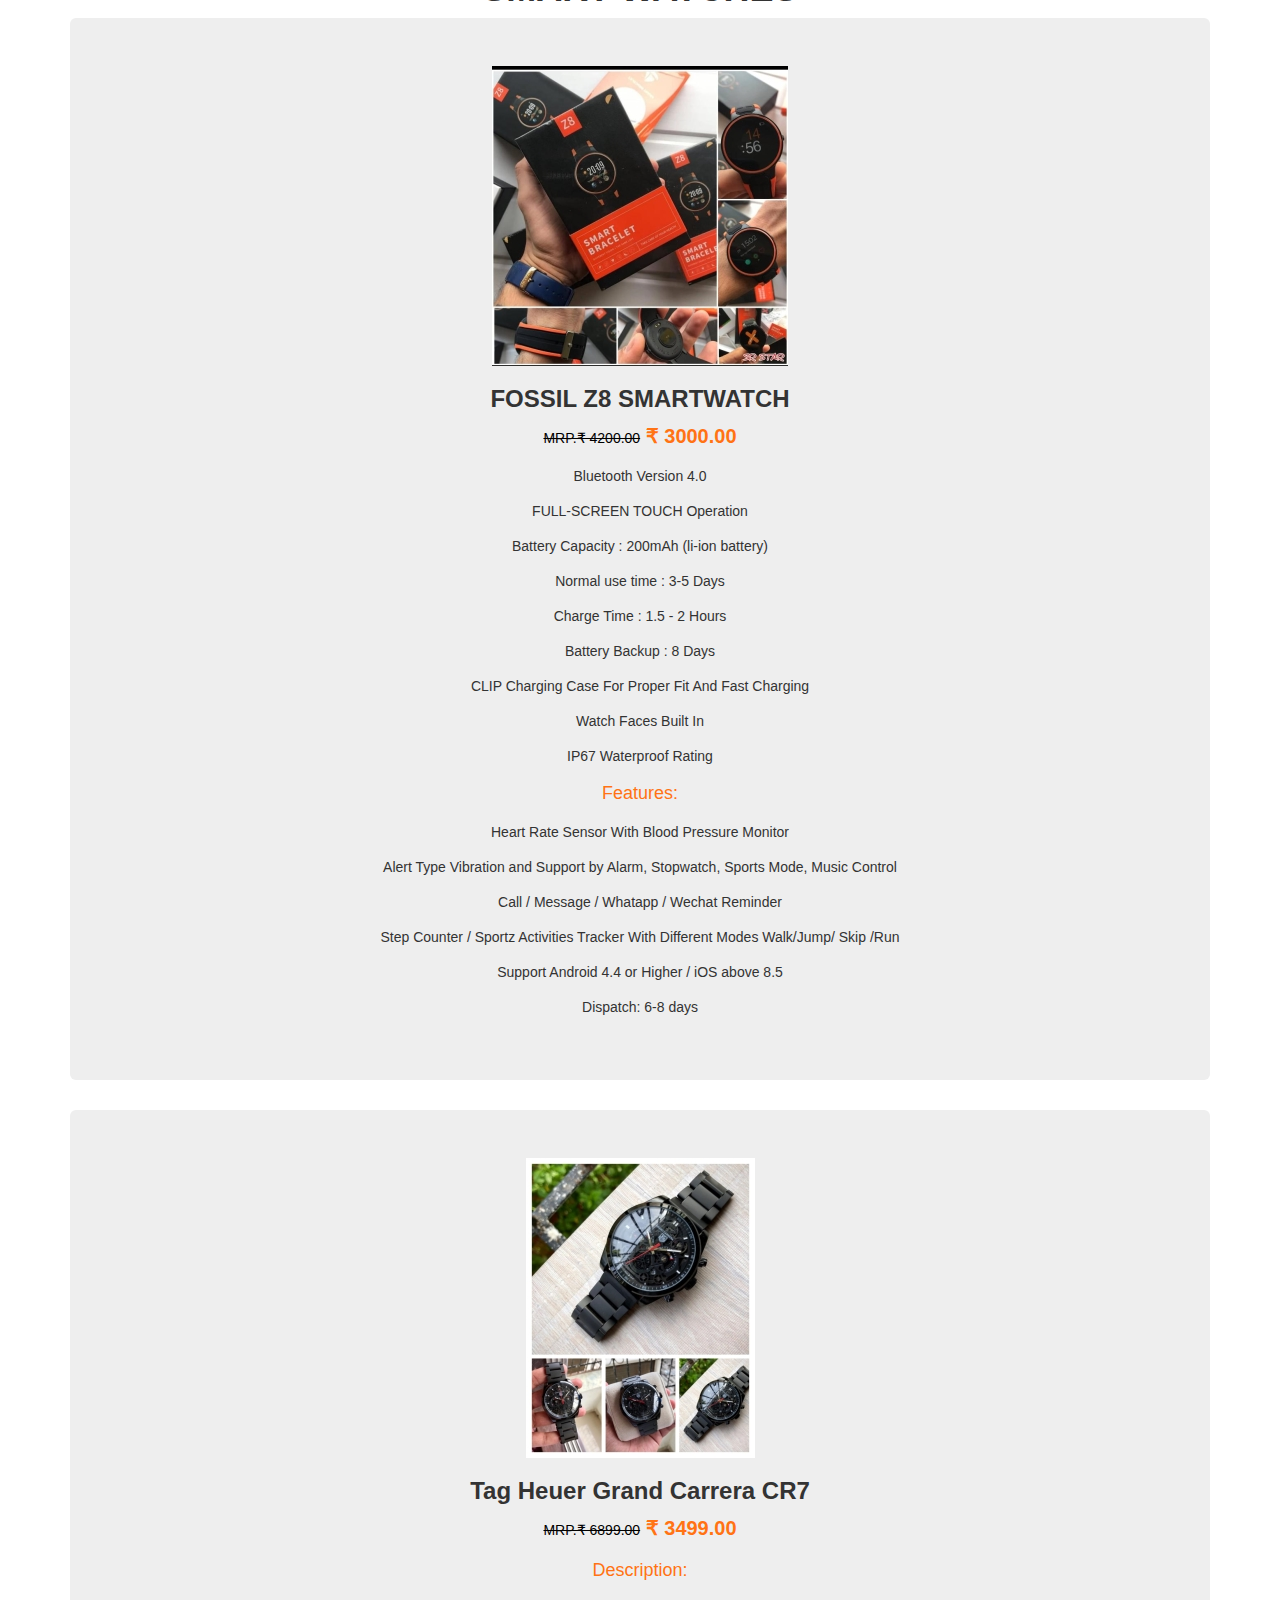
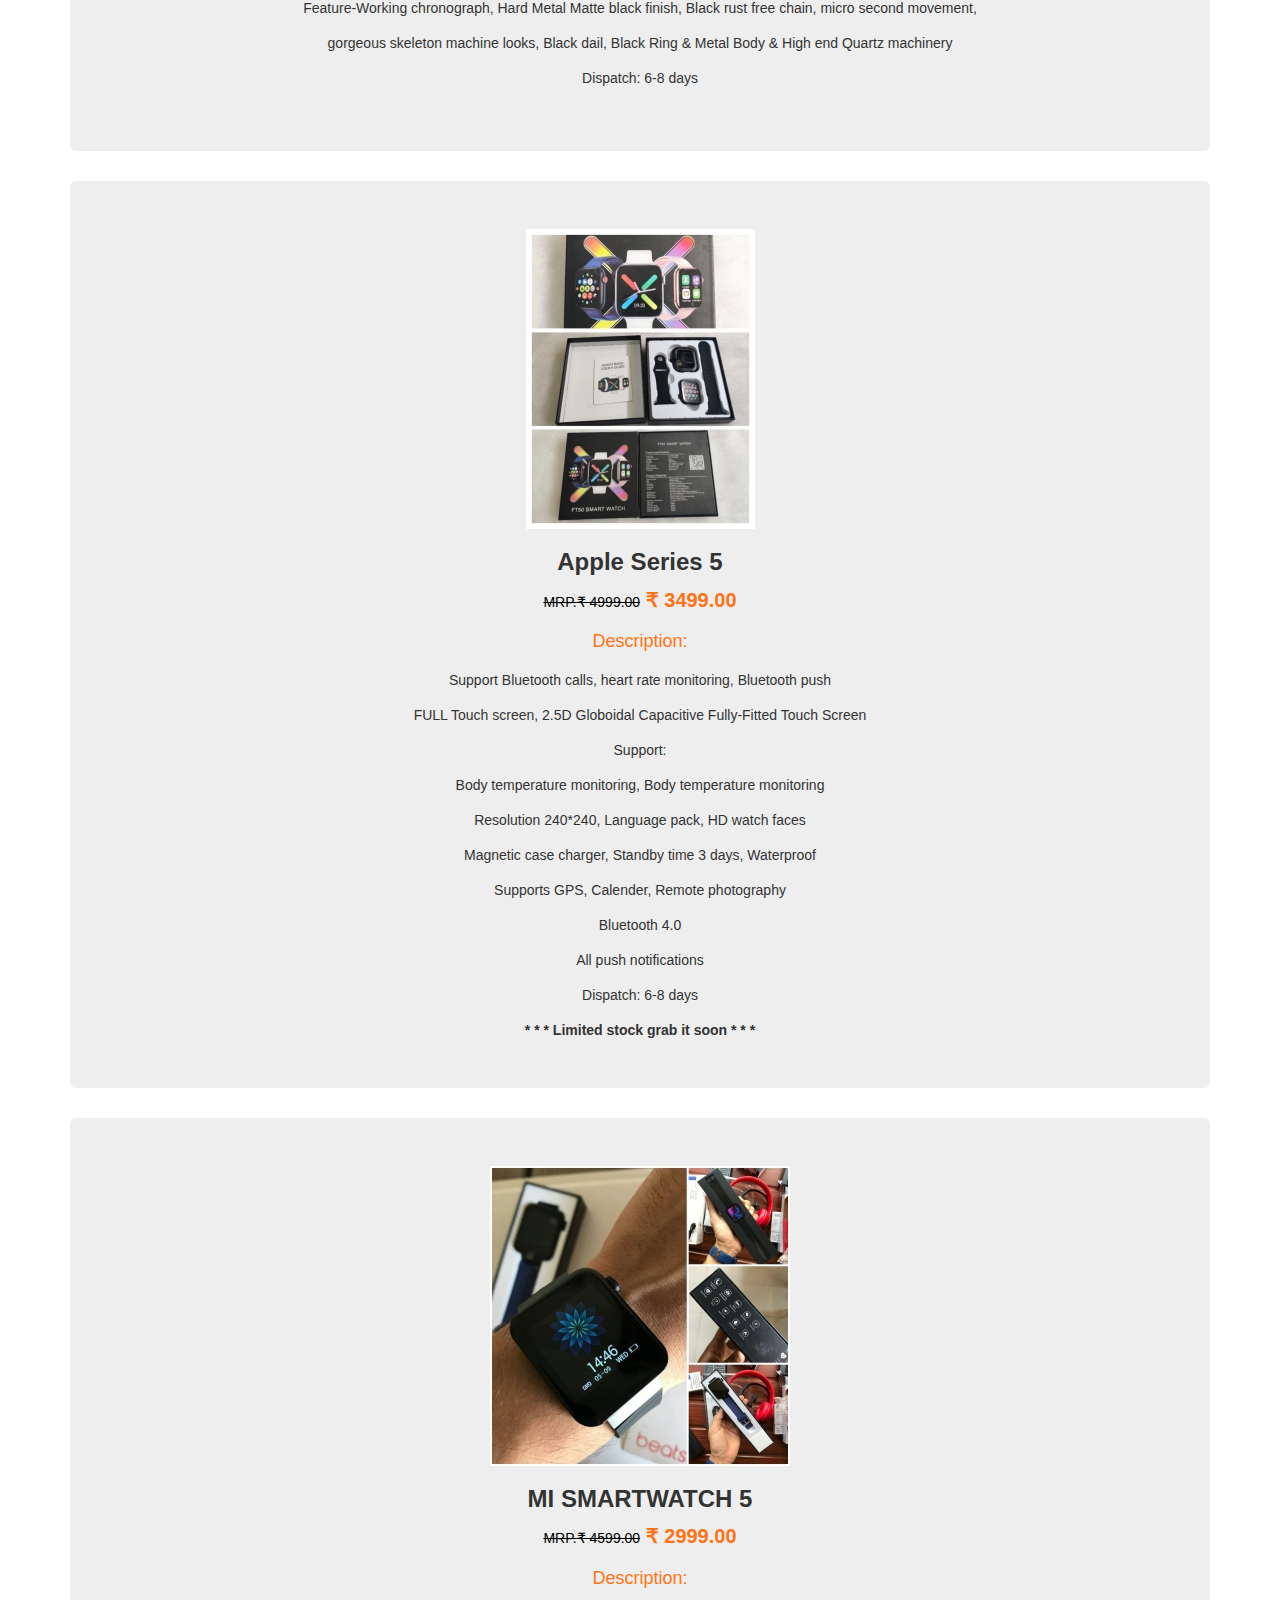
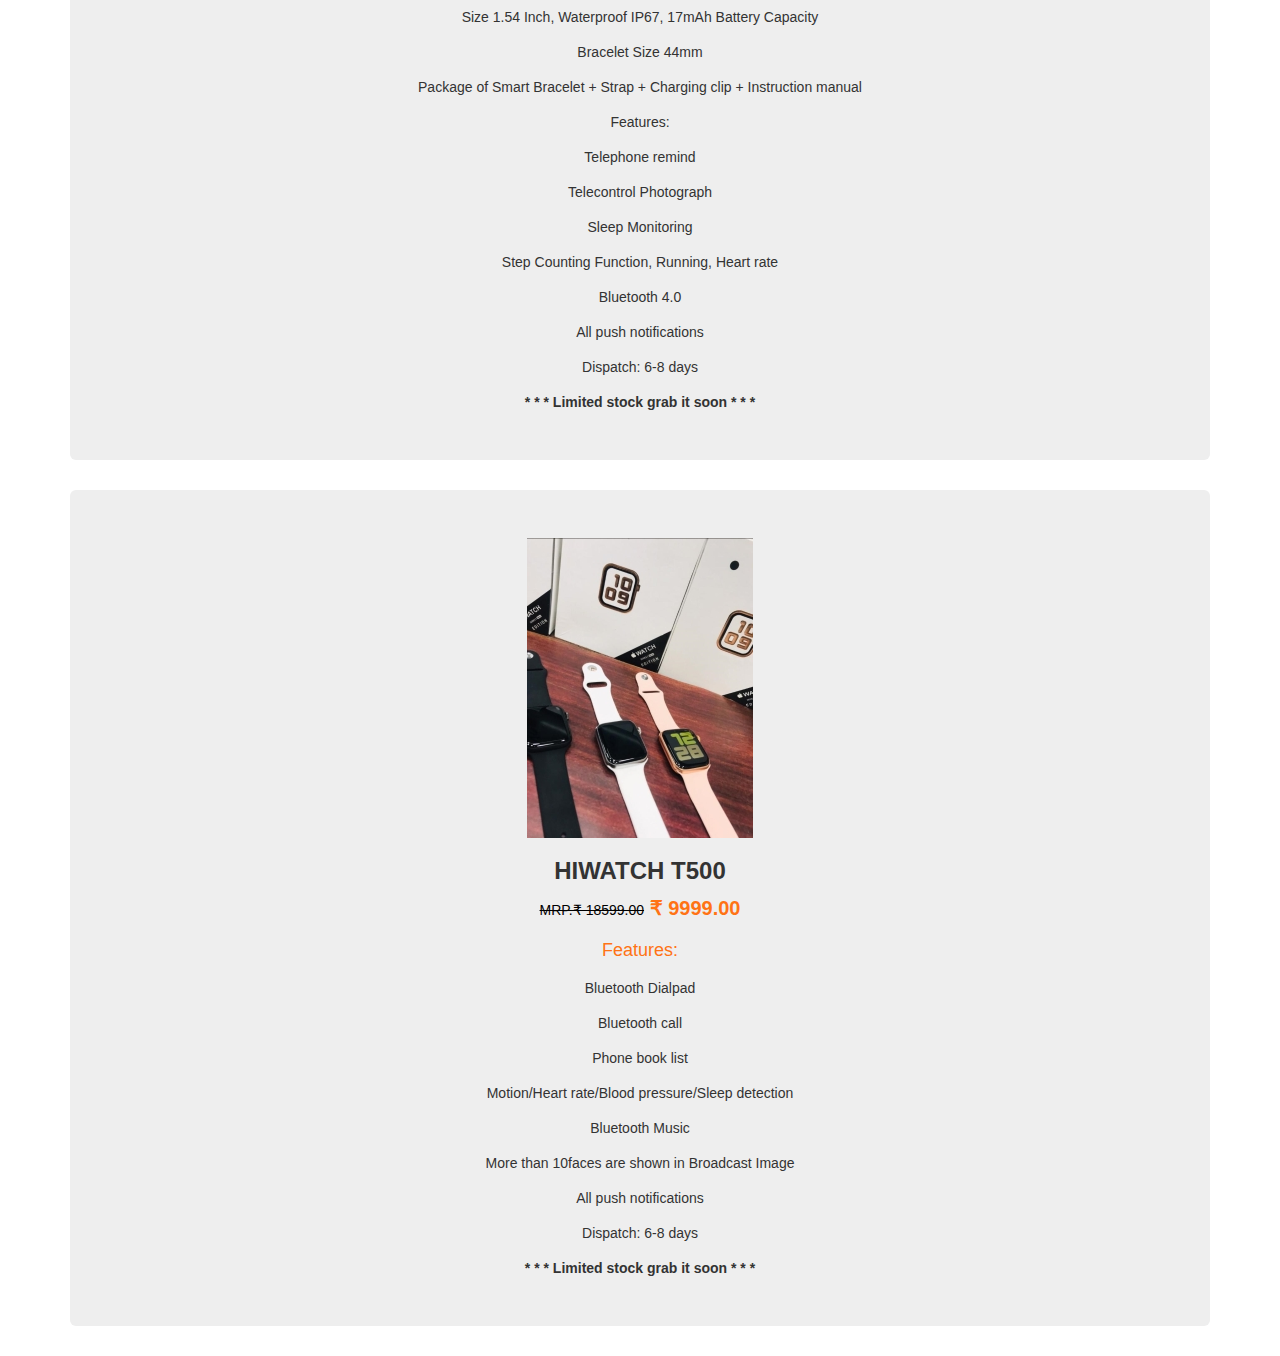
<file: watches.html>
<html>

<head>
    <title>SAURA KARTZ | Watches</title>
    <meta charset="utf-8">
    <meta name="viewport" content="width=device-width, initial-scale=1, shrink-to-fit=no">
    <link rel="stylesheet" href="https://maxcdn.bootstrapcdn.com/bootstrap/3.4.1/css/bootstrap.min.css">
    <script src="https://maxcdn.bootstrapcdn.com/bootstrap/3.4.1/js/bootstrap.min.js"></script>
    <link rel="stylesheet" href="assets\css\details.css">
</head>

<body>
    <nav class="navbar navbar-inverse">
        <div class="container-fluid">
            <div class="navbar-header">
                <a class="navbar-brand" href="index.html">SAURA<span>&nbsp;K</span>ARTZ</a>
            </div>
            <ul class="nav navbar-nav">
                <li><a href="details.html">Headphones</a></li>
                <li><a href="mobiles.html">Mobiles</a></li>
                <li><a href="accessories.html">Accessories</a></li>
                <li><a class="active" href="watches.html">Watches</a></li>
                <li><a href="menswear.html">Men's Wear</a></li>
                <!--li><a href="womenwears.html">Women's Wear</a></li-->
                <li><a href="footwear.html">Foot Wears</a></li>
                <li><a href="bags.html">Bags</a></li>
                <li> <a class="contact" href="tel:+917093718197"><span class="fa fa-phone" aria-hidden="true" target=_blank></span>&nbsp;&nbsp;Contact Us</a></li>
            </ul>
        </div>
    </nav>

    <h1>CLASSIC WATCHES</h1>

    <div class="container">
        <div class="jumbotron">
            <img src="assets/images/watch1.jpeg" class="image-fluid" alt="Casual Unique Men Shorts">
            <h3>Attractive Men's Watches</h3>
            <p style="color: #ff7315; font-size: 20px;"><b>₹&nbsp;599.99</b></p>
            <p>Strap Material: Leather</p>
            <p>Display Type: Analogue</p>
            <p>Multipack:&nbsp;3(combo)</p>
            <p>Size: Free Size</p>
            <p>Color: Black,Blue,Brown</p>
            <p>Dispatch:&nbsp;6-8&nbsp;days</p>
        </div>
    </div>

    <div class="container">
        <div class="jumbotron">
            <img src="assets/images/watch2.jpeg" class="image-fluid" alt="Casual Unique Men Shorts">
            <h3>Attractive Men's Watches</h3>
            <p style="color: #ff7315; font-size: 20px;"><b>₹&nbsp;499.99</b></p>
            <p>Strap Material: Leather</p>
            <p>Display Type: Analogue</p>
            <p>Multipack:&nbsp;3(combo)</p>
            <p>Size: Free Size</p>
            <p>Color: Blue,Brown</p>
            <p>Dispatch:&nbsp;6-8&nbsp;days</p>
        </div>
    </div>

    <h1>SMART WATCHES</h1>

    <div class="container">
        <div class="jumbotron">
            <img src="assets/images/watch3.jpeg" class="image-fluid" alt="Casual Unique Men Shorts">
            <h3>FOSSIL Z8 SMARTWATCH</h3>
            <p style="color: #ff7315; font-size: 20px;"><del>MRP.₹ 4200.00</del><b>  ₹&nbsp;3000.00</b></p>
            <p>Bluetooth Version 4.0</p>
            <p>FULL-SCREEN TOUCH Operation</p>
            <p>Battery Capacity : 200mAh (li-ion battery)</p>
            <p>Normal use time : 3-5 Days</p>
            <p>Charge Time : 1.5 - 2 Hours</p>
            <p>Battery Backup : 8 Days</p>
            <p>CLIP Charging Case For Proper Fit And Fast Charging</p>
            <p>Watch Faces Built In</p>
            <p>IP67 Waterproof Rating</p>
            <p style="color: #ff7315; font-size: 18px;">Features: </p>
            <p>Heart Rate Sensor With Blood Pressure Monitor</p>
            <p>Alert Type Vibration and Support by Alarm, Stopwatch, Sports Mode, Music Control</p>
            <p>Call / Message / Whatapp / Wechat Reminder</p>
            <p>Step Counter / Sportz Activities Tracker With Different Modes Walk/Jump/ Skip /Run</p>
            <p>Support Android 4.4 or Higher / iOS above 8.5</p>
            <p>Dispatch:&nbsp;6-8&nbsp;days</p>
        </div>
    </div>

    <div class="container">
        <div class="jumbotron">
            <img src="assets/images/watch4.jpeg" class="image-fluid" alt="Casual Unique Men Shorts">
            <h3>Tag Heuer Grand Carrera CR7</h3>
            <p style="color: #ff7315; font-size: 20px;"><del>MRP.₹ 6899.00</del><b>  ₹&nbsp;3499.00</b></p>
            <p style="color: #ff7315; font-size: 18px;">Description: </p>
            <p>Feature-Working chronograph, Hard Metal Matte black finish, Black rust free chain, micro second movement,</p>
            <p>gorgeous skeleton machine looks, Black dail, Black Ring & Metal Body & High end Quartz machinery</p>
            <p>Dispatch:&nbsp;6-8&nbsp;days</p>
        </div>
    </div>

    <div class="container">
        <div class="jumbotron">
            <img src="assets/images/watch5.jpeg" class="image-fluid" alt="Casual Unique Men Shorts">
            <h3>Apple Series 5</h3>
            <p style="color: #ff7315; font-size: 20px;"><del>MRP.₹ 4999.00</del><b>  ₹&nbsp;3499.00</b></p>
            <p style="color: #ff7315; font-size: 18px;">Description: </p>
            <p>Support Bluetooth calls, heart rate monitoring, Bluetooth push</p>
            <p>FULL Touch screen, 2.5D Globoidal Capacitive Fully-Fitted Touch Screen</p>
            <p>Support:</p>
            <p>Body temperature monitoring, Body temperature monitoring</p>
            <p>Resolution 240*240, Language pack, HD watch faces</p>
            <p>Magnetic case charger, Standby time 3 days, Waterproof</p>
            <p>Supports GPS, Calender, Remote photography</p>
            <p>Bluetooth 4.0</p>
            <p>All push notifications</p>
            <p>Dispatch:&nbsp;6-8&nbsp;days</p>
            <b>* * * Limited stock grab it soon * * *</b>
        </div>
    </div>

    <div class="container">
        <div class="jumbotron">
            <img src="assets/images/watch6.jpg" class="image-fluid" alt="Casual Unique Men Shorts">
            <h3>MI SMARTWATCH 5</h3>
            <p style="color: #ff7315; font-size: 20px;"><del>MRP.₹ 4599.00</del><b>  ₹&nbsp;2999.00</b></p>
            <p style="color: #ff7315; font-size: 18px;">Description: </p>
            <p>Size 1.54 Inch, Waterproof IP67, 17mAh Battery Capacity</p>
            <p>Bracelet Size 44mm</p>
            <p>Package of Smart Bracelet + Strap + Charging clip + Instruction manual</p>
            <p>Features: </p>
            <p>Telephone remind</p>
            <p>Telecontrol Photograph</p>
            <p>Sleep Monitoring</p>
            <p>Step Counting Function, Running, Heart rate</p>
            <p>Bluetooth 4.0</p>
            <p>All push notifications</p>
            <p>Dispatch:&nbsp;6-8&nbsp;days</p>
            <b>* * * Limited stock grab it soon * * *</b>
        </div>
    </div>

    <div class="container">
        <div class="jumbotron">
            <img src="assets/images/watch7.jpeg" class="image-fluid" alt="Casual Unique Men Shorts">
            <h3>HIWATCH T500</h3>
            <p style="color: #ff7315; font-size: 20px;"><del>MRP.₹ 18599.00</del><b>  ₹&nbsp;9999.00</b></p>
            <p style="color: #ff7315; font-size: 18px;">Features: </p>
            <p>Bluetooth Dialpad</p>
            <p>Bluetooth call</p>
            <p>Phone book list</p>
            <p>Motion/Heart rate/Blood pressure/Sleep detection</p>
            <p>Bluetooth Music</p>
            <p>More than 10faces are shown in Broadcast Image</p>
            <p>All push notifications</p>
            <p>Dispatch:&nbsp;6-8&nbsp;days</p>
            <b>* * * Limited stock grab it soon * * *</b>
        </div>
    </div>


</body>

</html>
</file>
<file: assets/css/style-starter.css>
/*
Author: W3layouts
Author URL: http://w3layouts.com
 */

@charset "UTF-8";
html {
    scroll-behavior: smooth;
}
h1,
h2,
h3,
h4,
h5,
h6 {
    font-family: 'Oswald', sans-serif;
    font-weight: 600;
}
body,
body a,
body li,
body p,
.btn,
input {
    font-family: 'Lato', sans-serif;
}
body p {
    line-height: 1.5;
    font-size: 16px;
    color: #6b778d;
}
ol,
ul,
dl {
    margin-top: 0;
    margin-bottom: 0rem;
    font-family: 'Lato', sans-serif;
    padding: 0;
}
.form-control:focus {
    box-shadow: none !important;
}
body a:hover {
    color: #ff7315;
    transition: 0.3s ease;
}
body input {
    border-radius: 6px;
}
body img {
    border-radius: 6px;
}
.noscroll {
    overflow: hidden;
}
h3.hny-title,
h3.hny-title.two {
    font-size: 40px;
    line-height: 50px;
    color: #232020;
    margin-bottom: 24px;
    text-transform: uppercase;
    font-weight: 700;
}
h3.hny-title.two {
    color: #fff;
}
h3.hny-title span,
h3.hny-title span {
    color: #ff7315;
}
a.read-more.btn {
    display: inline-block;
    outline: none;
    border: none;
    font-weight: 600;
    padding: 12px 32px;
    font-size: 16px;
    background-color: #232020;
    margin-top: 20px;
    color: #fff;
    border-radius: 25px;
    -webkit-border-radius: 25px;
    -o-border-radius: 25px;
    -ms-border-radius: 25px;
    -moz-border-radius: 25px;
}
a.read-more.btn:hover {
    background-color: #ff7315;
}
a.read-more-btn2.btn {
    display: inline-block;
    outline: none;
    border: none;
    font-weight: 600;
    padding: 12px 32px;
    font-size: 16px;
    background-color: #fff;
    margin-top: 20px;
    color: #232020;
    border-radius: 25px;
    -webkit-border-radius: 25px;
    -o-border-radius: 25px;
    -ms-border-radius: 25px;
    -moz-border-radius: 25px;
}
a.read-more-btn2.btn:hover {
    color: #fff;
    background-color: #ff7315;
}
@media (max-width: 1366px) {
    h3.hny-title,
    h3.hny-title.two {
        font-size: 36px;
        line-height: 46px;
    }
}
@media (max-width: 1199px) {
    body p {
        font-size: 15px;
    }
}
@media (max-width: 667px) {
    a.read-more-btn2.btn {
        padding: 10px 32px;
        font-size: 16px;
        margin-top: 14px;
    }
}
@media (max-width: 667px) {
    h3.hny-title,
    h3.hny-title.two {
        font-size: 30px;
        line-height: 40px;
    }
    a.read-more-btn.btn {
        margin-top: 10px;
    }
}
@media (max-width: 480px) {
    h3.hny-title,
    h3.hny-title.two {
        font-size: 28px;
        line-height: 38px;
    }
}
@media (max-width: 440px) {
    h3.hny-title,
    h3.hny-title.two {
        font-size: 26px;
        line-height: 36px;
    }
}

/*!
 *  Font Awesome 4.7.0 by @davegandy - http://fontawesome.io - @fontawesome
 *  License - http://fontawesome.io/license (Font: SIL OFL 1.1, CSS: MIT License)
 */


/* FONT PATH
 * -------------------------- */

@font-face {
    font-family: 'FontAwesome';
    src: url("../fonts/fontawesome-webfont.eot?v=4.7.0");
    src: url("../fonts/fontawesome-webfont.eot?#iefix&v=4.7.0") format("embedded-opentype"), url("../fonts/fontawesome-webfont.woff2?v=4.7.0") format("woff2"), url("../fonts/fontawesome-webfont.woff?v=4.7.0") format("woff"), url("../fonts/fontawesome-webfont.ttf?v=4.7.0") format("truetype"), url("../fonts/fontawesome-webfont.svg?v=4.7.0#fontawesomeregular") format("svg");
    font-weight: normal;
    font-style: normal;
}
.fa {
    display: inline-block;
    font: normal normal normal 14px/1 FontAwesome;
    font-size: inherit;
    text-rendering: auto;
    -webkit-font-smoothing: antialiased;
    -moz-osx-font-smoothing: grayscale;
}

/* makes the font 33% larger relative to the icon container */

.fa-lg {
    font-size: 1.33333em;
    line-height: 0.75em;
    vertical-align: -15%;
}
.fa-2x {
    font-size: 2em;
}
.fa-3x {
    font-size: 3em;
}
.fa-4x {
    font-size: 4em;
}
.fa-5x {
    font-size: 5em;
}
.fa-fw {
    width: 1.28571em;
    text-align: center;
}
.fa-ul {
    padding-left: 0;
    margin-left: 2.14286em;
    list-style-type: none;
}
.fa-ul>li {
    position: relative;
}
.fa-li {
    position: absolute;
    left: -2.14286em;
    width: 2.14286em;
    top: 0.14286em;
    text-align: center;
}
.fa-li.fa-lg {
    left: -1.85714em;
}
.fa-border {
    padding: .2em .25em .15em;
    border: solid 0.08em #eee;
    border-radius: .1em;
}
.fa-pull-left {
    float: left;
}
.fa-pull-right {
    float: right;
}
.fa.fa-pull-left {
    margin-right: .3em;
}
.fa.fa-pull-right {
    margin-left: .3em;
}

/* Deprecated as of 4.4.0 */

.pull-right {
    float: right;
}
.pull-left {
    float: left;
}
.fa.pull-left {
    margin-right: .3em;
}
.fa.pull-right {
    margin-left: .3em;
}
.fa-spin {
    -webkit-animation: fa-spin 2s infinite linear;
    animation: fa-spin 2s infinite linear;
}
.fa-pulse {
    -webkit-animation: fa-spin 1s infinite steps(8);
    animation: fa-spin 1s infinite steps(8);
}
@-webkit-keyframes fa-spin {
    0% {
        transform: rotate(0deg);
    }
    100% {
        transform: rotate(359deg);
    }
}
@keyframes fa-spin {
    0% {
        transform: rotate(0deg);
    }
    100% {
        transform: rotate(359deg);
    }
}
.fa-rotate-90 {
    -ms-filter: "progid:DXImageTransform.Microsoft.BasicImage(rotation=1)";
    transform: rotate(90deg);
}
.fa-rotate-180 {
    -ms-filter: "progid:DXImageTransform.Microsoft.BasicImage(rotation=2)";
    transform: rotate(180deg);
}
.fa-rotate-270 {
    -ms-filter: "progid:DXImageTransform.Microsoft.BasicImage(rotation=3)";
    transform: rotate(270deg);
}
.fa-flip-horizontal {
    -ms-filter: "progid:DXImageTransform.Microsoft.BasicImage(rotation=0, mirror=1)";
    transform: scale(-1, 1);
}
.fa-flip-vertical {
    -ms-filter: "progid:DXImageTransform.Microsoft.BasicImage(rotation=2, mirror=1)";
    transform: scale(1, -1);
}
:root .fa-rotate-90,
:root .fa-rotate-180,
:root .fa-rotate-270,
:root .fa-flip-horizontal,
:root .fa-flip-vertical {
    -webkit-filter: none;
    filter: none;
}
.fa-stack {
    position: relative;
    display: inline-block;
    width: 2em;
    height: 2em;
    line-height: 2em;
    vertical-align: middle;
}
.fa-stack-1x,
.fa-stack-2x {
    position: absolute;
    left: 0;
    width: 100%;
    text-align: center;
}
.fa-stack-1x {
    line-height: inherit;
}
.fa-stack-2x {
    font-size: 2em;
}
.fa-inverse {
    color: #fff;
}

/* Font Awesome uses the Unicode Private Use Area (PUA) to ensure screen
   readers do not read off random characters that represent icons */

.fa-glass:before {
    content: "";
}
.fa-music:before {
    content: "";
}
.fa-search:before {
    content: "";
}
.fa-envelope-o:before {
    content: "";
}
.fa-heart:before {
    content: "";
}
.fa-star:before {
    content: "";
}
.fa-star-o:before {
    content: "";
}
.fa-user:before {
    content: "";
}
.fa-film:before {
    content: "";
}
.fa-th-large:before {
    content: "";
}
.fa-th:before {
    content: "";
}
.fa-th-list:before {
    content: "";
}
.fa-check:before {
    content: "";
}
.fa-remove:before,
.fa-close:before,
.fa-times:before {
    content: "";
}
.fa-search-plus:before {
    content: "";
}
.fa-search-minus:before {
    content: "";
}
.fa-power-off:before {
    content: "";
}
.fa-signal:before {
    content: "";
}
.fa-gear:before,
.fa-cog:before {
    content: "";
}
.fa-trash-o:before {
    content: "";
}
.fa-home:before {
    content: "";
}
.fa-file-o:before {
    content: "";
}
.fa-clock-o:before {
    content: "";
}
.fa-road:before {
    content: "";
}
.fa-download:before {
    content: "";
}
.fa-arrow-circle-o-down:before {
    content: "";
}
.fa-arrow-circle-o-up:before {
    content: "";
}
.fa-inbox:before {
    content: "";
}
.fa-play-circle-o:before {
    content: "";
}
.fa-rotate-right:before,
.fa-repeat:before {
    content: "";
}
.fa-refresh:before {
    content: "";
}
.fa-list-alt:before {
    content: "";
}
.fa-lock:before {
    content: "";
}
.fa-flag:before {
    content: "";
}
.fa-headphones:before {
    content: "";
}
.fa-volume-off:before {
    content: "";
}
.fa-volume-down:before {
    content: "";
}
.fa-volume-up:before {
    content: "";
}
.fa-qrcode:before {
    content: "";
}
.fa-barcode:before {
    content: "";
}
.fa-tag:before {
    content: "";
}
.fa-tags:before {
    content: "";
}
.fa-book:before {
    content: "";
}
.fa-bookmark:before {
    content: "";
}
.fa-print:before {
    content: "";
}
.fa-camera:before {
    content: "";
}
.fa-font:before {
    content: "";
}
.fa-bold:before {
    content: "";
}
.fa-italic:before {
    content: "";
}
.fa-text-height:before {
    content: "";
}
.fa-text-width:before {
    content: "";
}
.fa-align-left:before {
    content: "";
}
.fa-align-center:before {
    content: "";
}
.fa-align-right:before {
    content: "";
}
.fa-align-justify:before {
    content: "";
}
.fa-list:before {
    content: "";
}
.fa-dedent:before,
.fa-outdent:before {
    content: "";
}
.fa-indent:before {
    content: "";
}
.fa-video-camera:before {
    content: "";
}
.fa-photo:before,
.fa-image:before,
.fa-picture-o:before {
    content: "";
}
.fa-pencil:before {
    content: "";
}
.fa-map-marker:before {
    content: "";
}
.fa-adjust:before {
    content: "";
}
.fa-tint:before {
    content: "";
}
.fa-edit:before,
.fa-pencil-square-o:before {
    content: "";
}
.fa-share-square-o:before {
    content: "";
}
.fa-check-square-o:before {
    content: "";
}
.fa-arrows:before {
    content: "";
}
.fa-step-backward:before {
    content: "";
}
.fa-fast-backward:before {
    content: "";
}
.fa-backward:before {
    content: "";
}
.fa-play:before {
    content: "";
}
.fa-pause:before {
    content: "";
}
.fa-stop:before {
    content: "";
}
.fa-forward:before {
    content: "";
}
.fa-fast-forward:before {
    content: "";
}
.fa-step-forward:before {
    content: "";
}
.fa-eject:before {
    content: "";
}
.fa-chevron-left:before {
    content: "";
}
.fa-chevron-right:before {
    content: "";
}
.fa-plus-circle:before {
    content: "";
}
.fa-minus-circle:before {
    content: "";
}
.fa-times-circle:before {
    content: "";
}
.fa-check-circle:before {
    content: "";
}
.fa-question-circle:before {
    content: "";
}
.fa-info-circle:before {
    content: "";
}
.fa-crosshairs:before {
    content: "";
}
.fa-times-circle-o:before {
    content: "";
}
.fa-check-circle-o:before {
    content: "";
}
.fa-ban:before {
    content: "";
}
.fa-arrow-left:before {
    content: "";
}
.fa-arrow-right:before {
    content: "";
}
.fa-arrow-up:before {
    content: "";
}
.fa-arrow-down:before {
    content: "";
}
.fa-mail-forward:before,
.fa-share:before {
    content: "";
}
.fa-expand:before {
    content: "";
}
.fa-compress:before {
    content: "";
}
.fa-plus:before {
    content: "";
}
.fa-minus:before {
    content: "";
}
.fa-asterisk:before {
    content: "";
}
.fa-exclamation-circle:before {
    content: "";
}
.fa-gift:before {
    content: "";
}
.fa-leaf:before {
    content: "";
}
.fa-fire:before {
    content: "";
}
.fa-eye:before {
    content: "";
}
.fa-eye-slash:before {
    content: "";
}
.fa-warning:before,
.fa-exclamation-triangle:before {
    content: "";
}
.fa-plane:before {
    content: "";
}
.fa-calendar:before {
    content: "";
}
.fa-random:before {
    content: "";
}
.fa-comment:before {
    content: "";
}
.fa-magnet:before {
    content: "";
}
.fa-chevron-up:before {
    content: "";
}
.fa-chevron-down:before {
    content: "";
}
.fa-retweet:before {
    content: "";
}
.fa-shopping-cart:before {
    content: "";
}
.fa-folder:before {
    content: "";
}
.fa-folder-open:before {
    content: "";
}
.fa-arrows-v:before {
    content: "";
}
.fa-arrows-h:before {
    content: "";
}
.fa-bar-chart-o:before,
.fa-bar-chart:before {
    content: "";
}
.fa-twitter-square:before {
    content: "";
}
.fa-facebook-square:before {
    content: "";
}
.fa-camera-retro:before {
    content: "";
}
.fa-key:before {
    content: "";
}
.fa-gears:before,
.fa-cogs:before {
    content: "";
}
.fa-comments:before {
    content: "";
}
.fa-thumbs-o-up:before {
    content: "";
}
.fa-thumbs-o-down:before {
    content: "";
}
.fa-star-half:before {
    content: "";
}
.fa-heart-o:before {
    content: "";
}
.fa-sign-out:before {
    content: "";
}
.fa-linkedin-square:before {
    content: "";
}
.fa-thumb-tack:before {
    content: "";
}
.fa-external-link:before {
    content: "";
}
.fa-sign-in:before {
    content: "";
}
.fa-trophy:before {
    content: "";
}
.fa-github-square:before {
    content: "";
}
.fa-upload:before {
    content: "";
}
.fa-lemon-o:before {
    content: "";
}
.fa-phone:before {
    content: "";
}
.fa-square-o:before {
    content: "";
}
.fa-bookmark-o:before {
    content: "";
}
.fa-phone-square:before {
    content: "";
}
.fa-twitter:before {
    content: "";
}
.fa-facebook-f:before,
.fa-facebook:before {
    content: "";
}
.fa-github:before {
    content: "";
}
.fa-unlock:before {
    content: "";
}
.fa-credit-card:before {
    content: "";
}
.fa-feed:before,
.fa-rss:before {
    content: "";
}
.fa-hdd-o:before {
    content: "";
}
.fa-bullhorn:before {
    content: "";
}
.fa-bell:before {
    content: "";
}
.fa-certificate:before {
    content: "";
}
.fa-hand-o-right:before {
    content: "";
}
.fa-hand-o-left:before {
    content: "";
}
.fa-hand-o-up:before {
    content: "";
}
.fa-hand-o-down:before {
    content: "";
}
.fa-arrow-circle-left:before {
    content: "";
}
.fa-arrow-circle-right:before {
    content: "";
}
.fa-arrow-circle-up:before {
    content: "";
}
.fa-arrow-circle-down:before {
    content: "";
}
.fa-globe:before {
    content: "";
}
.fa-wrench:before {
    content: "";
}
.fa-tasks:before {
    content: "";
}
.fa-filter:before {
    content: "";
}
.fa-briefcase:before {
    content: "";
}
.fa-arrows-alt:before {
    content: "";
}
.fa-group:before,
.fa-users:before {
    content: "";
}
.fa-chain:before,
.fa-link:before {
    content: "";
}
.fa-cloud:before {
    content: "";
}
.fa-flask:before {
    content: "";
}
.fa-cut:before,
.fa-scissors:before {
    content: "";
}
.fa-copy:before,
.fa-files-o:before {
    content: "";
}
.fa-paperclip:before {
    content: "";
}
.fa-save:before,
.fa-floppy-o:before {
    content: "";
}
.fa-square:before {
    content: "";
}
.fa-navicon:before,
.fa-reorder:before,
.fa-bars:before {
    content: "";
}
.fa-list-ul:before {
    content: "";
}
.fa-list-ol:before {
    content: "";
}
.fa-strikethrough:before {
    content: "";
}
.fa-underline:before {
    content: "";
}
.fa-table:before {
    content: "";
}
.fa-magic:before {
    content: "";
}
.fa-truck:before {
    content: "";
}
.fa-pinterest:before {
    content: "";
}
.fa-pinterest-square:before {
    content: "";
}
.fa-google-plus-square:before {
    content: "";
}
.fa-google-plus:before {
    content: "";
}
.fa-money:before {
    content: "";
}
.fa-caret-down:before {
    content: "";
}
.fa-caret-up:before {
    content: "";
}
.fa-caret-left:before {
    content: "";
}
.fa-caret-right:before {
    content: "";
}
.fa-columns:before {
    content: "";
}
.fa-unsorted:before,
.fa-sort:before {
    content: "";
}
.fa-sort-down:before,
.fa-sort-desc:before {
    content: "";
}
.fa-sort-up:before,
.fa-sort-asc:before {
    content: "";
}
.fa-envelope:before {
    content: "";
}
.fa-linkedin:before {
    content: "";
}
.fa-rotate-left:before,
.fa-undo:before {
    content: "";
}
.fa-legal:before,
.fa-gavel:before {
    content: "";
}
.fa-dashboard:before,
.fa-tachometer:before {
    content: "";
}
.fa-comment-o:before {
    content: "";
}
.fa-comments-o:before {
    content: "";
}
.fa-flash:before,
.fa-bolt:before {
    content: "";
}
.fa-sitemap:before {
    content: "";
}
.fa-umbrella:before {
    content: "";
}
.fa-paste:before,
.fa-clipboard:before {
    content: "";
}
.fa-lightbulb-o:before {
    content: "";
}
.fa-exchange:before {
    content: "";
}
.fa-cloud-download:before {
    content: "";
}
.fa-cloud-upload:before {
    content: "";
}
.fa-user-md:before {
    content: "";
}
.fa-stethoscope:before {
    content: "";
}
.fa-suitcase:before {
    content: "";
}
.fa-bell-o:before {
    content: "";
}
.fa-coffee:before {
    content: "";
}
.fa-cutlery:before {
    content: "";
}
.fa-file-text-o:before {
    content: "";
}
.fa-building-o:before {
    content: "";
}
.fa-hospital-o:before {
    content: "";
}
.fa-ambulance:before {
    content: "";
}
.fa-medkit:before {
    content: "";
}
.fa-fighter-jet:before {
    content: "";
}
.fa-beer:before {
    content: "";
}
.fa-h-square:before {
    content: "";
}
.fa-plus-square:before {
    content: "";
}
.fa-angle-double-left:before {
    content: "";
}
.fa-angle-double-right:before {
    content: "";
}
.fa-angle-double-up:before {
    content: "";
}
.fa-angle-double-down:before {
    content: "";
}
.fa-angle-left:before {
    content: "";
}
.fa-angle-right:before {
    content: "";
}
.fa-angle-up:before {
    content: "";
}
.fa-angle-down:before {
    content: "";
}
.fa-desktop:before {
    content: "";
}
.fa-laptop:before {
    content: "";
}
.fa-tablet:before {
    content: "";
}
.fa-mobile-phone:before,
.fa-mobile:before {
    content: "";
}
.fa-circle-o:before {
    content: "";
}
.fa-quote-left:before {
    content: "";
}
.fa-quote-right:before {
    content: "";
}
.fa-spinner:before {
    content: "";
}
.fa-circle:before {
    content: "";
}
.fa-mail-reply:before,
.fa-reply:before {
    content: "";
}
.fa-github-alt:before {
    content: "";
}
.fa-folder-o:before {
    content: "";
}
.fa-folder-open-o:before {
    content: "";
}
.fa-smile-o:before {
    content: "";
}
.fa-frown-o:before {
    content: "";
}
.fa-meh-o:before {
    content: "";
}
.fa-gamepad:before {
    content: "";
}
.fa-keyboard-o:before {
    content: "";
}
.fa-flag-o:before {
    content: "";
}
.fa-flag-checkered:before {
    content: "";
}
.fa-terminal:before {
    content: "";
}
.fa-code:before {
    content: "";
}
.fa-mail-reply-all:before,
.fa-reply-all:before {
    content: "";
}
.fa-star-half-empty:before,
.fa-star-half-full:before,
.fa-star-half-o:before {
    content: "";
}
.fa-location-arrow:before {
    content: "";
}
.fa-crop:before {
    content: "";
}
.fa-code-fork:before {
    content: "";
}
.fa-unlink:before,
.fa-chain-broken:before {
    content: "";
}
.fa-question:before {
    content: "";
}
.fa-info:before {
    content: "";
}
.fa-exclamation:before {
    content: "";
}
.fa-superscript:before {
    content: "";
}
.fa-subscript:before {
    content: "";
}
.fa-eraser:before {
    content: "";
}
.fa-puzzle-piece:before {
    content: "";
}
.fa-microphone:before {
    content: "";
}
.fa-microphone-slash:before {
    content: "";
}
.fa-shield:before {
    content: "";
}
.fa-calendar-o:before {
    content: "";
}
.fa-fire-extinguisher:before {
    content: "";
}
.fa-rocket:before {
    content: "";
}
.fa-maxcdn:before {
    content: "";
}
.fa-chevron-circle-left:before {
    content: "";
}
.fa-chevron-circle-right:before {
    content: "";
}
.fa-chevron-circle-up:before {
    content: "";
}
.fa-chevron-circle-down:before {
    content: "";
}
.fa-html5:before {
    content: "";
}
.fa-css3:before {
    content: "";
}
.fa-anchor:before {
    content: "";
}
.fa-unlock-alt:before {
    content: "";
}
.fa-bullseye:before {
    content: "";
}
.fa-ellipsis-h:before {
    content: "";
}
.fa-ellipsis-v:before {
    content: "";
}
.fa-rss-square:before {
    content: "";
}
.fa-play-circle:before {
    content: "";
}
.fa-ticket:before {
    content: "";
}
.fa-minus-square:before {
    content: "";
}
.fa-minus-square-o:before {
    content: "";
}
.fa-level-up:before {
    content: "";
}
.fa-level-down:before {
    content: "";
}
.fa-check-square:before {
    content: "";
}
.fa-pencil-square:before {
    content: "";
}
.fa-external-link-square:before {
    content: "";
}
.fa-share-square:before {
    content: "";
}
.fa-compass:before {
    content: "";
}
.fa-toggle-down:before,
.fa-caret-square-o-down:before {
    content: "";
}
.fa-toggle-up:before,
.fa-caret-square-o-up:before {
    content: "";
}
.fa-toggle-right:before,
.fa-caret-square-o-right:before {
    content: "";
}
.fa-euro:before,
.fa-eur:before {
    content: "";
}
.fa-gbp:before {
    content: "";
}
.fa-dollar:before,
.fa-usd:before {
    content: "";
}
.fa-rupee:before,
.fa-inr:before {
    content: "";
}
.fa-cny:before,
.fa-rmb:before,
.fa-yen:before,
.fa-jpy:before {
    content: "";
}
.fa-ruble:before,
.fa-rouble:before,
.fa-rub:before {
    content: "";
}
.fa-won:before,
.fa-krw:before {
    content: "";
}
.fa-bitcoin:before,
.fa-btc:before {
    content: "";
}
.fa-file:before {
    content: "";
}
.fa-file-text:before {
    content: "";
}
.fa-sort-alpha-asc:before {
    content: "";
}
.fa-sort-alpha-desc:before {
    content: "";
}
.fa-sort-amount-asc:before {
    content: "";
}
.fa-sort-amount-desc:before {
    content: "";
}
.fa-sort-numeric-asc:before {
    content: "";
}
.fa-sort-numeric-desc:before {
    content: "";
}
.fa-thumbs-up:before {
    content: "";
}
.fa-thumbs-down:before {
    content: "";
}
.fa-youtube-square:before {
    content: "";
}
.fa-youtube:before {
    content: "";
}
.fa-xing:before {
    content: "";
}
.fa-xing-square:before {
    content: "";
}
.fa-youtube-play:before {
    content: "";
}
.fa-dropbox:before {
    content: "";
}
.fa-stack-overflow:before {
    content: "";
}
.fa-instagram:before {
    content: "";
}
.fa-flickr:before {
    content: "";
}
.fa-adn:before {
    content: "";
}
.fa-bitbucket:before {
    content: "";
}
.fa-bitbucket-square:before {
    content: "";
}
.fa-tumblr:before {
    content: "";
}
.fa-tumblr-square:before {
    content: "";
}
.fa-long-arrow-down:before {
    content: "";
}
.fa-long-arrow-up:before {
    content: "";
}
.fa-long-arrow-left:before {
    content: "";
}
.fa-long-arrow-right:before {
    content: "";
}
.fa-apple:before {
    content: "";
}
.fa-windows:before {
    content: "";
}
.fa-android:before {
    content: "";
}
.fa-linux:before {
    content: "";
}
.fa-dribbble:before {
    content: "";
}
.fa-skype:before {
    content: "";
}
.fa-foursquare:before {
    content: "";
}
.fa-trello:before {
    content: "";
}
.fa-female:before {
    content: "";
}
.fa-male:before {
    content: "";
}
.fa-gittip:before,
.fa-gratipay:before {
    content: "";
}
.fa-sun-o:before {
    content: "";
}
.fa-moon-o:before {
    content: "";
}
.fa-archive:before {
    content: "";
}
.fa-bug:before {
    content: "";
}
.fa-vk:before {
    content: "";
}
.fa-weibo:before {
    content: "";
}
.fa-renren:before {
    content: "";
}
.fa-pagelines:before {
    content: "";
}
.fa-stack-exchange:before {
    content: "";
}
.fa-arrow-circle-o-right:before {
    content: "";
}
.fa-arrow-circle-o-left:before {
    content: "";
}
.fa-toggle-left:before,
.fa-caret-square-o-left:before {
    content: "";
}
.fa-dot-circle-o:before {
    content: "";
}
.fa-wheelchair:before {
    content: "";
}
.fa-vimeo-square:before {
    content: "";
}
.fa-turkish-lira:before,
.fa-try:before {
    content: "";
}
.fa-plus-square-o:before {
    content: "";
}
.fa-space-shuttle:before {
    content: "";
}
.fa-slack:before {
    content: "";
}
.fa-envelope-square:before {
    content: "";
}
.fa-wordpress:before {
    content: "";
}
.fa-openid:before {
    content: "";
}
.fa-institution:before,
.fa-bank:before,
.fa-university:before {
    content: "";
}
.fa-mortar-board:before,
.fa-graduation-cap:before {
    content: "";
}
.fa-yahoo:before {
    content: "";
}
.fa-google:before {
    content: "";
}
.fa-reddit:before {
    content: "";
}
.fa-reddit-square:before {
    content: "";
}
.fa-stumbleupon-circle:before {
    content: "";
}
.fa-stumbleupon:before {
    content: "";
}
.fa-delicious:before {
    content: "";
}
.fa-digg:before {
    content: "";
}
.fa-pied-piper-pp:before {
    content: "";
}
.fa-pied-piper-alt:before {
    content: "";
}
.fa-drupal:before {
    content: "";
}
.fa-joomla:before {
    content: "";
}
.fa-language:before {
    content: "";
}
.fa-fax:before {
    content: "";
}
.fa-building:before {
    content: "";
}
.fa-child:before {
    content: "";
}
.fa-paw:before {
    content: "";
}
.fa-spoon:before {
    content: "";
}
.fa-cube:before {
    content: "";
}
.fa-cubes:before {
    content: "";
}
.fa-behance:before {
    content: "";
}
.fa-behance-square:before {
    content: "";
}
.fa-steam:before {
    content: "";
}
.fa-steam-square:before {
    content: "";
}
.fa-recycle:before {
    content: "";
}
.fa-automobile:before,
.fa-car:before {
    content: "";
}
.fa-cab:before,
.fa-taxi:before {
    content: "";
}
.fa-tree:before {
    content: "";
}
.fa-spotify:before {
    content: "";
}
.fa-deviantart:before {
    content: "";
}
.fa-soundcloud:before {
    content: "";
}
.fa-database:before {
    content: "";
}
.fa-file-pdf-o:before {
    content: "";
}
.fa-file-word-o:before {
    content: "";
}
.fa-file-excel-o:before {
    content: "";
}
.fa-file-powerpoint-o:before {
    content: "";
}
.fa-file-photo-o:before,
.fa-file-picture-o:before,
.fa-file-image-o:before {
    content: "";
}
.fa-file-zip-o:before,
.fa-file-archive-o:before {
    content: "";
}
.fa-file-sound-o:before,
.fa-file-audio-o:before {
    content: "";
}
.fa-file-movie-o:before,
.fa-file-video-o:before {
    content: "";
}
.fa-file-code-o:before {
    content: "";
}
.fa-vine:before {
    content: "";
}
.fa-codepen:before {
    content: "";
}
.fa-jsfiddle:before {
    content: "";
}
.fa-life-bouy:before,
.fa-life-buoy:before,
.fa-life-saver:before,
.fa-support:before,
.fa-life-ring:before {
    content: "";
}
.fa-circle-o-notch:before {
    content: "";
}
.fa-ra:before,
.fa-resistance:before,
.fa-rebel:before {
    content: "";
}
.fa-ge:before,
.fa-empire:before {
    content: "";
}
.fa-git-square:before {
    content: "";
}
.fa-git:before {
    content: "";
}
.fa-y-combinator-square:before,
.fa-yc-square:before,
.fa-hacker-news:before {
    content: "";
}
.fa-tencent-weibo:before {
    content: "";
}
.fa-qq:before {
    content: "";
}
.fa-wechat:before,
.fa-weixin:before {
    content: "";
}
.fa-send:before,
.fa-paper-plane:before {
    content: "";
}
.fa-send-o:before,
.fa-paper-plane-o:before {
    content: "";
}
.fa-history:before {
    content: "";
}
.fa-circle-thin:before {
    content: "";
}
.fa-header:before {
    content: "";
}
.fa-paragraph:before {
    content: "";
}
.fa-sliders:before {
    content: "";
}
.fa-share-alt:before {
    content: "";
}
.fa-share-alt-square:before {
    content: "";
}
.fa-bomb:before {
    content: "";
}
.fa-soccer-ball-o:before,
.fa-futbol-o:before {
    content: "";
}
.fa-tty:before {
    content: "";
}
.fa-binoculars:before {
    content: "";
}
.fa-plug:before {
    content: "";
}
.fa-slideshare:before {
    content: "";
}
.fa-twitch:before {
    content: "";
}
.fa-yelp:before {
    content: "";
}
.fa-newspaper-o:before {
    content: "";
}
.fa-wifi:before {
    content: "";
}
.fa-calculator:before {
    content: "";
}
.fa-paypal:before {
    content: "";
}
.fa-google-wallet:before {
    content: "";
}
.fa-cc-visa:before {
    content: "";
}
.fa-cc-mastercard:before {
    content: "";
}
.fa-cc-discover:before {
    content: "";
}
.fa-cc-amex:before {
    content: "";
}
.fa-cc-paypal:before {
    content: "";
}
.fa-cc-stripe:before {
    content: "";
}
.fa-bell-slash:before {
    content: "";
}
.fa-bell-slash-o:before {
    content: "";
}
.fa-trash:before {
    content: "";
}
.fa-copyright:before {
    content: "";
}
.fa-at:before {
    content: "";
}
.fa-eyedropper:before {
    content: "";
}
.fa-paint-brush:before {
    content: "";
}
.fa-birthday-cake:before {
    content: "";
}
.fa-area-chart:before {
    content: "";
}
.fa-pie-chart:before {
    content: "";
}
.fa-line-chart:before {
    content: "";
}
.fa-lastfm:before {
    content: "";
}
.fa-lastfm-square:before {
    content: "";
}
.fa-toggle-off:before {
    content: "";
}
.fa-toggle-on:before {
    content: "";
}
.fa-bicycle:before {
    content: "";
}
.fa-bus:before {
    content: "";
}
.fa-ioxhost:before {
    content: "";
}
.fa-angellist:before {
    content: "";
}
.fa-cc:before {
    content: "";
}
.fa-shekel:before,
.fa-sheqel:before,
.fa-ils:before {
    content: "";
}
.fa-meanpath:before {
    content: "";
}
.fa-buysellads:before {
    content: "";
}
.fa-connectdevelop:before {
    content: "";
}
.fa-dashcube:before {
    content: "";
}
.fa-forumbee:before {
    content: "";
}
.fa-leanpub:before {
    content: "";
}
.fa-sellsy:before {
    content: "";
}
.fa-shirtsinbulk:before {
    content: "";
}
.fa-simplybuilt:before {
    content: "";
}
.fa-skyatlas:before {
    content: "";
}
.fa-cart-plus:before {
    content: "";
}
.fa-cart-arrow-down:before {
    content: "";
}
.fa-diamond:before {
    content: "";
}
.fa-ship:before {
    content: "";
}
.fa-user-secret:before {
    content: "";
}
.fa-motorcycle:before {
    content: "";
}
.fa-street-view:before {
    content: "";
}
.fa-heartbeat:before {
    content: "";
}
.fa-venus:before {
    content: "";
}
.fa-mars:before {
    content: "";
}
.fa-mercury:before {
    content: "";
}
.fa-intersex:before,
.fa-transgender:before {
    content: "";
}
.fa-transgender-alt:before {
    content: "";
}
.fa-venus-double:before {
    content: "";
}
.fa-mars-double:before {
    content: "";
}
.fa-venus-mars:before {
    content: "";
}
.fa-mars-stroke:before {
    content: "";
}
.fa-mars-stroke-v:before {
    content: "";
}
.fa-mars-stroke-h:before {
    content: "";
}
.fa-neuter:before {
    content: "";
}
.fa-genderless:before {
    content: "";
}
.fa-facebook-official:before {
    content: "";
}
.fa-pinterest-p:before {
    content: "";
}
.fa-whatsapp:before {
    content: "";
}
.fa-server:before {
    content: "";
}
.fa-user-plus:before {
    content: "";
}
.fa-user-times:before {
    content: "";
}
.fa-hotel:before,
.fa-bed:before {
    content: "";
}
.fa-viacoin:before {
    content: "";
}
.fa-train:before {
    content: "";
}
.fa-subway:before {
    content: "";
}
.fa-medium:before {
    content: "";
}
.fa-yc:before,
.fa-y-combinator:before {
    content: "";
}
.fa-optin-monster:before {
    content: "";
}
.fa-opencart:before {
    content: "";
}
.fa-expeditedssl:before {
    content: "";
}
.fa-battery-4:before,
.fa-battery:before,
.fa-battery-full:before {
    content: "";
}
.fa-battery-3:before,
.fa-battery-three-quarters:before {
    content: "";
}
.fa-battery-2:before,
.fa-battery-half:before {
    content: "";
}
.fa-battery-1:before,
.fa-battery-quarter:before {
    content: "";
}
.fa-battery-0:before,
.fa-battery-empty:before {
    content: "";
}
.fa-mouse-pointer:before {
    content: "";
}
.fa-i-cursor:before {
    content: "";
}
.fa-object-group:before {
    content: "";
}
.fa-object-ungroup:before {
    content: "";
}
.fa-sticky-note:before {
    content: "";
}
.fa-sticky-note-o:before {
    content: "";
}
.fa-cc-jcb:before {
    content: "";
}
.fa-cc-diners-club:before {
    content: "";
}
.fa-clone:before {
    content: "";
}
.fa-balance-scale:before {
    content: "";
}
.fa-hourglass-o:before {
    content: "";
}
.fa-hourglass-1:before,
.fa-hourglass-start:before {
    content: "";
}
.fa-hourglass-2:before,
.fa-hourglass-half:before {
    content: "";
}
.fa-hourglass-3:before,
.fa-hourglass-end:before {
    content: "";
}
.fa-hourglass:before {
    content: "";
}
.fa-hand-grab-o:before,
.fa-hand-rock-o:before {
    content: "";
}
.fa-hand-stop-o:before,
.fa-hand-paper-o:before {
    content: "";
}
.fa-hand-scissors-o:before {
    content: "";
}
.fa-hand-lizard-o:before {
    content: "";
}
.fa-hand-spock-o:before {
    content: "";
}
.fa-hand-pointer-o:before {
    content: "";
}
.fa-hand-peace-o:before {
    content: "";
}
.fa-trademark:before {
    content: "";
}
.fa-registered:before {
    content: "";
}
.fa-creative-commons:before {
    content: "";
}
.fa-gg:before {
    content: "";
}
.fa-gg-circle:before {
    content: "";
}
.fa-tripadvisor:before {
    content: "";
}
.fa-odnoklassniki:before {
    content: "";
}
.fa-odnoklassniki-square:before {
    content: "";
}
.fa-get-pocket:before {
    content: "";
}
.fa-wikipedia-w:before {
    content: "";
}
.fa-safari:before {
    content: "";
}
.fa-chrome:before {
    content: "";
}
.fa-firefox:before {
    content: "";
}
.fa-opera:before {
    content: "";
}
.fa-internet-explorer:before {
    content: "";
}
.fa-tv:before,
.fa-television:before {
    content: "";
}
.fa-contao:before {
    content: "";
}
.fa-500px:before {
    content: "";
}
.fa-amazon:before {
    content: "";
}
.fa-calendar-plus-o:before {
    content: "";
}
.fa-calendar-minus-o:before {
    content: "";
}
.fa-calendar-times-o:before {
    content: "";
}
.fa-calendar-check-o:before {
    content: "";
}
.fa-industry:before {
    content: "";
}
.fa-map-pin:before {
    content: "";
}
.fa-map-signs:before {
    content: "";
}
.fa-map-o:before {
    content: "";
}
.fa-map:before {
    content: "";
}
.fa-commenting:before {
    content: "";
}
.fa-commenting-o:before {
    content: "";
}
.fa-houzz:before {
    content: "";
}
.fa-vimeo:before {
    content: "";
}
.fa-black-tie:before {
    content: "";
}
.fa-fonticons:before {
    content: "";
}
.fa-reddit-alien:before {
    content: "";
}
.fa-edge:before {
    content: "";
}
.fa-credit-card-alt:before {
    content: "";
}
.fa-codiepie:before {
    content: "";
}
.fa-modx:before {
    content: "";
}
.fa-fort-awesome:before {
    content: "";
}
.fa-usb:before {
    content: "";
}
.fa-product-hunt:before {
    content: "";
}
.fa-mixcloud:before {
    content: "";
}
.fa-scribd:before {
    content: "";
}
.fa-pause-circle:before {
    content: "";
}
.fa-pause-circle-o:before {
    content: "";
}
.fa-stop-circle:before {
    content: "";
}
.fa-stop-circle-o:before {
    content: "";
}
.fa-shopping-bag:before {
    content: "";
}
.fa-shopping-basket:before {
    content: "";
}
.fa-hashtag:before {
    content: "";
}
.fa-bluetooth:before {
    content: "";
}
.fa-bluetooth-b:before {
    content: "";
}
.fa-percent:before {
    content: "";
}
.fa-gitlab:before {
    content: "";
}
.fa-wpbeginner:before {
    content: "";
}
.fa-wpforms:before {
    content: "";
}
.fa-envira:before {
    content: "";
}
.fa-universal-access:before {
    content: "";
}
.fa-wheelchair-alt:before {
    content: "";
}
.fa-question-circle-o:before {
    content: "";
}
.fa-blind:before {
    content: "";
}
.fa-audio-description:before {
    content: "";
}
.fa-volume-control-phone:before {
    content: "";
}
.fa-braille:before {
    content: "";
}
.fa-assistive-listening-systems:before {
    content: "";
}
.fa-asl-interpreting:before,
.fa-american-sign-language-interpreting:before {
    content: "";
}
.fa-deafness:before,
.fa-hard-of-hearing:before,
.fa-deaf:before {
    content: "";
}
.fa-glide:before {
    content: "";
}
.fa-glide-g:before {
    content: "";
}
.fa-signing:before,
.fa-sign-language:before {
    content: "";
}
.fa-low-vision:before {
    content: "";
}
.fa-viadeo:before {
    content: "";
}
.fa-viadeo-square:before {
    content: "";
}
.fa-snapchat:before {
    content: "";
}
.fa-snapchat-ghost:before {
    content: "";
}
.fa-snapchat-square:before {
    content: "";
}
.fa-pied-piper:before {
    content: "";
}
.fa-first-order:before {
    content: "";
}
.fa-yoast:before {
    content: "";
}
.fa-themeisle:before {
    content: "";
}
.fa-google-plus-circle:before,
.fa-google-plus-official:before {
    content: "";
}
.fa-fa:before,
.fa-font-awesome:before {
    content: "";
}
.fa-handshake-o:before {
    content: "";
}
.fa-envelope-open:before {
    content: "";
}
.fa-envelope-open-o:before {
    content: "";
}
.fa-linode:before {
    content: "";
}
.fa-address-book:before {
    content: "";
}
.fa-address-book-o:before {
    content: "";
}
.fa-vcard:before,
.fa-address-card:before {
    content: "";
}
.fa-vcard-o:before,
.fa-address-card-o:before {
    content: "";
}
.fa-user-circle:before {
    content: "";
}
.fa-user-circle-o:before {
    content: "";
}
.fa-user-o:before {
    content: "";
}
.fa-id-badge:before {
    content: "";
}
.fa-drivers-license:before,
.fa-id-card:before {
    content: "";
}
.fa-drivers-license-o:before,
.fa-id-card-o:before {
    content: "";
}
.fa-quora:before {
    content: "";
}
.fa-free-code-camp:before {
    content: "";
}
.fa-telegram:before {
    content: "";
}
.fa-thermometer-4:before,
.fa-thermometer:before,
.fa-thermometer-full:before {
    content: "";
}
.fa-thermometer-3:before,
.fa-thermometer-three-quarters:before {
    content: "";
}
.fa-thermometer-2:before,
.fa-thermometer-half:before {
    content: "";
}
.fa-thermometer-1:before,
.fa-thermometer-quarter:before {
    content: "";
}
.fa-thermometer-0:before,
.fa-thermometer-empty:before {
    content: "";
}
.fa-shower:before {
    content: "";
}
.fa-bathtub:before,
.fa-s15:before,
.fa-bath:before {
    content: "";
}
.fa-podcast:before {
    content: "";
}
.fa-window-maximize:before {
    content: "";
}
.fa-window-minimize:before {
    content: "";
}
.fa-window-restore:before {
    content: "";
}
.fa-times-rectangle:before,
.fa-window-close:before {
    content: "";
}
.fa-times-rectangle-o:before,
.fa-window-close-o:before {
    content: "";
}
.fa-bandcamp:before {
    content: "";
}
.fa-grav:before {
    content: "";
}
.fa-etsy:before {
    content: "";
}
.fa-imdb:before {
    content: "";
}
.fa-ravelry:before {
    content: "";
}
.fa-eercast:before {
    content: "";
}
.fa-microchip:before {
    content: "";
}
.fa-snowflake-o:before {
    content: "";
}
.fa-superpowers:before {
    content: "";
}
.fa-wpexplorer:before {
    content: "";
}
.fa-meetup:before {
    content: "";
}
.sr-only {
    position: absolute;
    width: 1px;
    height: 1px;
    padding: 0;
    margin: -1px;
    overflow: hidden;
    clip: rect(0, 0, 0, 0);
    border: 0;
}
.sr-only-focusable:active,
.sr-only-focusable:focus {
    position: static;
    width: auto;
    height: auto;
    margin: 0;
    overflow: visible;
    clip: auto;
}
.w3l-banner-slider-main {
    /*--/top-right-strip--*/
    /*--//top-right-strip-*/
    /*--/login--*/
    /*-- /checkbox --*/
    /*-- //checkbox --*/
    /*-- //login --*/
    /*-- //registration --*/
    /*styling open close button*/
    /*overlay*/
    /*--/login--*/
    /*--/search--*/
    /*--//search--*/
    /*--//--*/
    /*--/nav--*/
    /*---*/
    /*--//nav--*/
    /*--/slider--*/
    /*--//slider--*/
    /*--/responsive design --*/
    /*--//slider--*/
    /*--//responsive design --*/
}
.w3l-banner-slider-main .top-right-strip {
    padding: 15px 15px 0 15px;
    align-items: center;
}
.w3l-banner-slider-main .top-hny-left-content h6 {
    font-size: 14px;
    line-height: 26px;
    color: #fff;
    margin: 0;
    text-transform: uppercase;
}
.w3l-banner-slider-main .top-hny-left-content a {
    color: #fff;
    margin-left: 6px;
    font-weight: 600;
    text-transform: capitalize;
    font-size: 15px;
}
.w3l-banner-slider-main .hand-icon {
    margin: 0 4px;
}
.w3l-banner-slider-main span.hignlaite {
    color: #ff7315;
}
.w3l-banner-slider-main span.hignlaite:hover {
    text-decoration: underline;
}
.w3l-banner-slider-main ul.top-hnt-right-content {
    justify-content: flex-end;
    display: flex;
    align-items: center;
}
.w3l-banner-slider-main ul.top-hnt-right-content li {
    margin-left: 16px;
    list-style: none;
    color: #fff;
}
.w3l-banner-slider-main ul.top-hnt-right-content li a {
    color: #fff;
}
.w3l-banner-slider-main ul.top-hnt-right-content li.usernhy a {
    color: #fff;
    width: 36px;
    height: 36px;
    background: rgba(255, 255, 255, 0.141);
    border-radius: 50%;
    display: inline-block;
    text-align: center;
}
.w3l-banner-slider-main ul.top-hnt-right-content li.usernhy a:hover {
    background: #ff7315;
}
.w3l-banner-slider-main a.btn-open span.fa {
    line-height: 34px;
    font-size: 20px;
}
.w3l-banner-slider-main p.login-texthny {
    color: #f4f4f4;
    font-size: 16px;
    font-weight: 600;
    text-transform: capitalize;
}
.w3l-banner-slider-main .login label {
    color: #fff;
}
.w3l-banner-slider-main .login a {
    color: #b4b7bb;
}
.w3l-banner-slider-main .login-bghny .form-check label {
    color: #fff;
    font-size: 14px;
    cursor: pointer;
}
.w3l-banner-slider-main .login-bghny .form-control {
    border-radius: 4px;
    outline: none;
    border: none;
    color: #6b778d;
    font-size: 16px;
    padding: 10px 10px;
    background: #fff;
}
.w3l-banner-slider-main .login-bghny .form-control:focus {
    background: #f4f4f4;
}
.w3l-banner-slider-main button.submit-login.btn {
    box-shadow: none;
    background: #ff7315;
    padding: 12px 20px;
    border-radius: 25px;
    border: none;
    color: #fff;
    font-size: 16px;
    display: block;
    width: 100%;
    font-weight: 600;
}
.w3l-banner-slider-main button.submit-login.btn:hover {
    opacity: 0.9;
}
.w3l-banner-slider-main .form-check {
    position: relative;
}
.w3l-banner-slider-main .userhny-check input.form-check {
    display: none;
}
.w3l-banner-slider-main .userhny-check .checkmark {
    position: absolute;
    top: 3px;
    left: 0;
    height: 16px;
    width: 16px;
    background-color: #f8f9fa;
    border: 1px solid #3a3535;
    border-radius: 4px;
}
.w3l-banner-slider-main .userhny-check label.container:hover input~.checkmark {
    background-color: #fff;
}
.w3l-banner-slider-main .userhny-check label.container input:checked~.checkmark {
    background-color: #ff7315;
    border: transparent;
}
.w3l-banner-slider-main .userhny-check .checkmark:after {
    content: "";
    position: absolute;
    display: none;
}
.w3l-banner-slider-main .userhny-check label.container input:checked~.checkmark:after {
    display: block;
}
.w3l-banner-slider-main .userhny-check label.container .checkmark:after {
    left: 5px;
    top: 2px;
    width: 5px;
    height: 10px;
    border: solid white;
    border-width: 0 2px 2px 0;
    transform: rotate(45deg);
}
.w3l-banner-slider-main .userhny-check p.privacy-policy {
    margin: 0;
    font-size: 15px;
    color: #c5b2b2;
    font-weight: 600;
}
.w3l-banner-slider-main .modal-header .close {
    float: right !important;
}
.w3l-banner-slider-main .form-control:focus {
    border: 1px solid #ccc;
    outline: 0;
    box-shadow: none !important;
}
.w3l-banner-slider-main .button-log a {
    color: #333;
    font-size: 1em;
    text-decoration: none;
}
.w3l-banner-slider-main .overlay-login button.overlay-close1 {
    z-index: 9999;
    color: #fff;
}
.w3l-banner-slider-main .btn-open:after {
    color: #333;
    transition-property: all .2s linear 0s;
    transition: all .2s linear 0s;
}
.w3l-banner-slider-main .btn-open:hover:after {
    color: #34B484;
}
.w3l-banner-slider-main .overlay-login.open .btn-close:after {
    color: #fff;
    font-family: "FontAwesome";
    transition-property: all .2s linear 0s;
    transition: all .2s linear 0s;
    -moz-transition: all .2s linear 0s;
    -webkit-transition: all .2s linear 0s;
    -o-transition: all .2s linear 0s;
}
.w3l-banner-slider-main .btn-close:hover:after {
    color: #34B484;
}
.w3l-banner-slider-main .overlay-login button.overlay-close1 {
    z-index: 999;
    color: #fff;
    right: 0;
    width: 40px;
    height: 40px;
    position: absolute;
    left: 20px;
    top: 20px;
    overflow: hidden;
    background: none;
    color: #fff;
    border: 2px solid #232020;
    cursor: pointer;
    border-radius: 6px;
    -webkit-border-radius: 6px;
    -o-border-radius: 6px;
    -moz-border-radius: 6px;
}
.w3l-banner-slider-main .overlay-login {
    display: none;
    position: fixed;
    top: 0;
    background: #3a3535;
    overflow: auto;
    z-index: 9999;
    padding: 3em 3em;
    right: 0;
    height: 100%;
    transition: 0.5s all;
    -webkit-transition: 0.5s all;
    -moz-transition: 0.5s all;
    -o-transition: 0.5s all;
    -ms-transition: 0.5s all;
}
.w3l-banner-slider-main .login-bghny {
    background: #232020;
    border-radius: 6px;
    -webkit-border-radius: 6px;
    -o-border-radius: 6px;
    -moz-border-radius: 6px;
}
.w3l-banner-slider-main .wrap {
    margin: 5em auto 0;
}
.w3l-banner-slider-main .wrap h5 {
    font-size: 2em;
    color: #fff;
}
.w3l-banner-slider-main .wrap ul.wrap-nav {
    border-bottom: 1px solid #575757;
    text-transform: capitalize;
    padding: 150px 0px 100px;
}
.w3l-banner-slider-main .wrap ul.wrap-nav li {
    font-size: 20px;
    display: inline-block;
    vertical-align: top;
    width: 24%;
    position: relative;
}
.w3l-banner-slider-main .wrap ul.wrap-nav li a {
    color: #34B484;
    display: block;
    padding: 8px 0;
    text-decoration: none;
    transition: all .2s linear 0s;
    transition-property: all .2s linear 0s;
    -moz-transition: all .2s linear 0s;
    -webkit-transition: all .2s linear 0s;
    -o-transition: all .2s linear 0s;
}
.w3l-banner-slider-main .wrap ul.wrap-nav li a:hover {
    color: #f0f0f0;
}
.w3l-banner-slider-main .wrap ul.wrap-nav ul {
    padding: 20px 0;
}
.w3l-banner-slider-main .wrap ul.wrap-nav ul li {
    display: block;
    font-size: 13px;
    width: 100%;
    color: #e9e9e9;
}
.w3l-banner-slider-main .wrap ul.wrap-nav ul li a {
    color: #f0f0f0;
}
.w3l-banner-slider-main .wrap ul.wrap-nav ul li a:hover {
    color: #34B484;
}
@media screen and (max-width: 48em) {
    .w3l-banner-slider-main .wrap ul.wrap-nav>li {
        width: 100%;
        padding: 20px 0;
        border-bottom: 1px solid #575757;
    }
    .w3l-banner-slider-main .wrap ul.wrap-nav {
        padding: 30px 0px 0px;
    }
    .w3l-banner-slider-main .social {
        color: #c1c1c1;
        font-size: 25px;
        padding: 15px 0;
    }
    .w3l-banner-slider-main .social-icon {
        width: 100%;
        height: 50px;
        background: #fff;
        color: #333;
        display: block;
        margin: 5px 0;
    }
}
.w3l-banner-slider-main .content {
    width: 100%;
    margin-top: 200px;
    font-size: 20px;
    color: #333;
    text-align: center;
}
.w3l-banner-slider-main form.search-box {
    display: flex;
}
.w3l-banner-slider-main .search-right {
    margin-left: 60px;
}
.w3l-banner-slider-main .search-right a {
    color: #fff;
    font-size: 20px;
}
.w3l-banner-slider-main .search-right .popup form input[type="search"] {
    font-style: normal;
    font-weight: normal;
    font-size: 16px;
    line-height: 20px;
    color: #555;
    border: none;
    height: 50px;
    border-radius: 25px;
    background: #fff;
    padding: 0 20px;
    width: 70%;
    border-radius: 0;
    -webkit-border-top-left-radius: 25px;
    -webkit-border-bottom-left-radius: 25px;
    -moz-border-radius-topleft: 25px;
    -moz-border-radius-bottomleft: 25px;
    border-top-left-radius: 25px;
    border-bottom-left-radius: 25px;
}
.w3l-banner-slider-main .search-right .popup form button {
    border: none;
    cursor: pointer;
    font-size: 16px;
    text-align: center;
    color: #fff;
    width: 30%;
    background: #ff7315;
    line-height: 35px;
    display: inline-block;
    border-radius: 25px;
    transition: 0.5s ease-out;
    font-weight: 700;
    display: block;
    height: 50px;
    margin: 0 auto;
    border-radius: 0;
    -webkit-border-top-right-radius: 25px;
    -webkit-border-bottom-right-radius: 25px;
    -moz-border-radius-topright: 25px;
    -moz-border-radius-bottomright: 25px;
    border-top-right-radius: 25px;
    border-bottom-right-radius: 25px;
}
.w3l-banner-slider-main .search-right .popup form button:hover {
    background: #ff7315;
    opacity: 0.8;
    outline: none;
    border: none;
}
.w3l-banner-slider-main .search-right .popup form input:focus {
    outline: none;
    border: none;
}
.w3l-banner-slider-main .search-right .pop-overlay {
    position: fixed;
    top: 0px;
    left: 0;
    right: 0;
    transition: opacity 0ms;
    visibility: hidden;
    opacity: 0;
    z-index: 99;
    background: rgba(25, 23, 23, 0.81);
    box-shadow: 1px 1px 4px 0 rgba(0, 0, 0, 0.85);
    height: 100vh;
}
.w3l-banner-slider-main .search-right .pop-overlay:target {
    visibility: visible;
    opacity: 1;
}
.w3l-banner-slider-main .search-right .popup {
    margin: 0rem auto;
    padding: 40px 50px;
    max-width: 700px;
    border-radius: 3px;
    position: relative;
    top: 50%;
    transform: translateY(-50%);
}
.w3l-banner-slider-main .search-right .search-top {
    display: grid;
    grid-template-columns: auto 1fr 1fr;
    grid-gap: 30px;
    margin-top: 24px;
}
.w3l-banner-slider-main .search-right .search-top h4 {
    font-size: 20px;
    color: #fff;
    margin-bottom: 16px;
}
.w3l-banner-slider-main .search-right .popup h3 {
    font-size: 25px;
    color: #fff;
    margin-bottom: 16px;
}
.w3l-banner-slider-main .search-right .search-top span.fa {
    padding-right: 10px;
}
.w3l-banner-slider-main .search-right .search-top li {
    display: block;
}
.w3l-banner-slider-main .search-right .search-top li a {
    font-size: 16px;
    color: #fff;
    line-height: 28px;
}
.w3l-banner-slider-main .search-right .search-top li a:hover {
    color: #fff;
}
.w3l-banner-slider-main .search-right .close {
    position: absolute;
    top: 20px;
    right: 40px;
    transition: all 200ms;
    font-size: 40px;
    text-decoration: none;
    color: #fff;
    opacity: 1;
}
.w3l-banner-slider-main .search-right .close:hover {
    opacity: 0.8;
}
.w3l-banner-slider-main .top-header-content {
    position: relative;
}
.w3l-banner-slider-main header.tophny-header {
    position: absolute;
    z-index: 9;
    width: 100%;
    margin: 0 auto;
    left: 0;
    right: 0;
}
.w3l-banner-slider-main .navbar-expand-lg .navbar-nav .dropdown-menu {
    transform: translateX(-50px);
}
.w3l-banner-slider-main .navbar-expand-lg .navbar-nav .dropdown-menu:before {
    content: '';
    width: 10px;
    height: 10px;
    background: #fff;
    border: 1px #d5d5d5ee solid;
    display: block;
    border-right: none;
    border-bottom: none;
    transform: translateX(-50%) rotateZ(45deg);
    position: absolute;
    top: -5px;
    left: 49%;
    z-index: 1001;
}
.w3l-banner-slider-main .dropdown-toggle::after {
    margin-left: 0.1em;
    border-top: 0.3em solid;
    border-right: 0.2em solid transparent;
    border-left: 0.2em solid transparent;
    vertical-align: middle;
}
.w3l-banner-slider-main .dropdown-item:hover,
.w3l-banner-slider-main .dropdown-item:focus {
    color: #ff7315;
    text-decoration: none;
    background-color: transparent;
}
.w3l-banner-slider-main nav.navbar {
    background-color: transparent;
    padding: 10px 0;
}
.w3l-banner-slider-main a.navbar-brand {
    color: #fff;
    font-size: 30px;
    padding: 0;
    font-weight: 900;
    text-transform: uppercase;
}
.w3l-banner-slider-main a.navbar-brand:hover {
    color: #fff;
}
.w3l-banner-slider-main span.lohny {
    margin-bottom: 0;
    color: #ff7315;
}
.w3l-banner-slider-main .navbar-light .navbar-brand:hover,
.w3l-banner-slider-main .navbar-light .navbar-brand:focus {
    opacity: 0.9;
}
.w3l-banner-slider-main .navbar-light .navbar-nav .show>.nav-link,
.w3l-banner-slider-main .navbar-light .navbar-nav .active>.nav-link,
.w3l-banner-slider-main .navbar-light .navbar-nav .nav-link.show,
.w3l-banner-slider-main .navbar-light .navbar-nav .nav-link.active {
    color: #ff7315;
}
.w3l-banner-slider-main .navbar-light .navbar-nav .nav-link:hover,
.w3l-banner-slider-main .navbar-light .navbar-nav .nav-link:focus {
    color: #ff7315;
}
.w3l-banner-slider-main .navbar-light .navbar-nav .nav-link {
    color: #fff;
    text-transform: uppercase;
    font-weight: 600;
    font-size: 14px;
}
.w3l-banner-slider-main li.nav-item {
    margin: 0px 10px;
}
.w3l-banner-slider-main li.nav-item:nth-child(6) {
    margin-right: 0px;
}
.w3l-banner-slider-main .navbar-toggler {
    padding: 0.45rem 0.6rem;
    font-size: 1rem;
    background-color: #cfdce8;
    border: none;
}
@media (max-width: 1280px) {
    .w3l-banner-slider-main li.nav-item {
        margin: 0px 10px;
    }
}
@media (max-width: 992px) {
    .w3l-banner-slider-main .navbar-expand-lg .navbar-nav .dropdown-menu {
        transform: translateX(0px);
    }
    .w3l-banner-slider-main .navbar-expand-lg .navbar-nav .dropdown-menu:before {
        top: -5px;
        left: 4%;
    }
    .w3l-banner-slider-main div#navbarSupportedContent {
        background: #232020f2;
        padding: 10px;
        border-radius: 6px;
        position: relative;
        border: 1px #232020 solid;
        max-height: calc(100vh - 120px);
        overflow: auto;
        margin-top: 6px;
    }
    .w3l-banner-slider-main div#navbarSupportedContent:before {
        content: '';
        width: 10px;
        height: 10px;
        background: var(--theme-color);
        border-left: 1px rgba(0, 0, 0, 0.09) solid;
        border-top: 1px rgba(0, 0, 0, 0.09) solid;
        display: block;
        transform: translateX(-50%) rotateZ(45deg);
        position: absolute;
        top: -5px;
        right: 12px;
        opacity: 0;
    }
    .w3l-banner-slider-main div#navbarSupportedContent {
        overflow: inherit;
    }
    .w3l-banner-slider-main .dropdown-item {
        display: block;
        width: 100%;
        padding: 0.25rem 1rem;
    }
    .w3l-banner-slider-main .search-right .close {
        right: 20px;
    }
}
@media (max-width: 991px) {
    .w3l-banner-slider-main nav.navbar.navbar-expand-lg.navbar-light {
        padding: 10px 15px;
    }
    .w3l-banner-slider-main a.navbar-brand {
        font-size: 28px;
    }
    .w3l-banner-slider-main .navbar-light .navbar-toggler-icon {
        background-image: none;
    }
    .w3l-banner-slider-main .navbar-toggler {
        padding: 0.4rem 0.5rem;
        font-size: 1rem;
        background-color: transparent;
        border: none;
    }
    .w3l-banner-slider-main .navbar-light .navbar-toggler {
        color: #ff7315;
        border-color: #fff;
        background: #fff;
        cursor: pointer;
    }
    .w3l-banner-slider-main .navbar-toggler-icon {
        display: inline-block;
        width: 1.2em;
        height: 1.2em;
        vertical-align: middle;
    }
    .w3l-banner-slider-main span.navbar-toggler-icon.fa.fa-bars {
        font-size: 20px;
        line-height: 1.2em;
    }
    .w3l-banner-slider-main button.navbar-toggler {
        outline: none;
    }
}
@media (max-width: 769px) {
    .w3l-banner-slider-main .top-hny-left-content {
        display: none;
    }
    .w3l-banner-slider-main a.navbar-brand {
        font-size: 24px;
    }
    .w3l-banner-slider-main .top-hnt-right-content {
        display: flex;
        align-items: center;
        padding: 0;
    }
    .w3l-banner-slider-main .search-right a {
        font-size: 16px;
    }
    .w3l-banner-slider-main .search-right {
        margin-right: 16px;
        margin-left: auto;
    }
    .w3l-banner-slider-main ul.top-hnt-right-content {
        display: grid;
        align-items: center;
        grid-template-columns: 1fr 1fr;
    }
    .w3l-banner-slider-main ul.top-hnt-right-content li {
        margin-left: 0;
    }
    .w3l-banner-slider-main li.transmitvcart.galssescart2.cart.cart.box_1 {
        text-align: end;
    }
    .w3l-banner-slider-main span.search-text {
        display: none;
    }
    .w3l-banner-slider-main .container-fluid.serarc-fluid,
    .w3l-banner-slider-main .serarc-fluid.container-sm,
    .w3l-banner-slider-main .serarc-fluid.container-md,
    .w3l-banner-slider-main .serarc-fluid.container-lg,
    .w3l-banner-slider-main .serarc-fluid.container-xl {
        justify-content: inherit;
    }
}
.w3l-banner-slider-main .bannerhny-content {
    display: grid;
    grid-template-columns: 2fr 1fr;
    align-items: center;
}
.w3l-banner-slider-main ol.carousel-indicators {
    margin: 0;
}
.w3l-banner-slider-main .carousel-item {
    min-height: 46em;
    position: relative;
    z-index: 1;
}
.w3l-banner-slider-main .carousel-item {
    background: url(../images/1banner.jpg) no-repeat center;
    background-size: cover;
    -webkit-background-size: cover;
    -o-background-size: cover;
    -ms-background-size: cover;
    -moz-background-size: cover;
}
.w3l-banner-slider-main .carousel-item.item2 {
    background: url(../images/2banner1.jpg) no-repeat center;
    background-size: cover;
    -webkit-background-size: cover;
    -o-background-size: cover;
    -ms-background-size: cover;
    -moz-background-size: cover;
}
.w3l-banner-slider-main .carousel-item.item3 {
    background: url(../images/3banner.jpg) no-repeat center;
    background-size: cover;
    -webkit-background-size: cover;
    -o-background-size: cover;
    -ms-background-size: cover;
    -moz-background-size: cover;
}
.w3l-banner-slider-main .carousel-item.item4 {
    background: url(../images/banner4.jpg) no-repeat center;
    background-size: cover;
    -webkit-background-size: cover;
    -o-background-size: cover;
    -ms-background-size: cover;
    -moz-background-size: cover;
}
.w3l-banner-slider-main .carousel-item:before {
    content: "";
    background: rgba(16, 16, 16, 0.470588);
    position: absolute;
    top: 0;
    min-height: 100%;
    left: 0;
    right: 0;
    z-index: -1;
}
.w3l-banner-slider-main .carousel-caption h3 {
    font-size: 62px;
    text-transform: uppercase;
    line-height: 72px;
}
.w3l-banner-slider-main .carousel-caption p {
    color: #fff;
    text-transform: capitalize;
    font-size: 16px;
    opacity: 0.8;
}
.w3l-banner-slider-main a.shop-button.btn {
    display: inline-block;
    outline: none;
    border: none;
    font-weight: 600;
    padding: 10px 26px;
    font-size: 16px;
    background-color: #fff;
    margin-top: 30px;
    color: #232020;
    border-radius: 25px;
}
.w3l-banner-slider-main a.shop-button.btn:hover {
    background: #ff7315;
    color: #fff;
}
.w3l-banner-slider-main .b-ck {
    display: block;
}
.w3l-banner-slider-main .right-banner {
    background: url(../images/left3.jpg) no-repeat center;
    background-size: cover;
    display: grid;
    align-items: center;
    /* min-height: 100%; */
    min-height: 46em;
}
.w3l-banner-slider-main .right-1 {
    padding: 4em;
}
.w3l-banner-slider-main .right-1 h4 {
    font-size: 56px;
    text-transform: uppercase;
    line-height: 66px;
    color: #fff;
    text-shadow: 3px 3px 6px #333;
}
.w3l-banner-slider-main .carousel-indicators {
    bottom: 7%;
    left: 0%;
    cursor: pointer;
    display: none;
}
.w3l-banner-slider-main .carousel-caption {
    text-align: left;
    margin: 0 auto;
    position: absolute;
    right: 15%;
    bottom: 28%;
    left: 15%;
    z-index: 10;
    padding: 0;
}
.w3l-banner-slider-main .carousel-item>img {
    position: absolute;
    top: 0;
    left: 0;
    min-width: 100%;
    min-height: 46em;
}
.w3l-banner-slider-main .carousel-control {
    min-height: 46em;
}
.w3l-banner-slider-main .carousel-indicators li {
    box-sizing: content-box;
    flex: 0 1 auto;
    width: 30px;
    height: 3px;
    margin-right: 3px;
    margin-left: 3px;
    text-indent: -999px;
    cursor: pointer;
    background-color: #fff;
    background-clip: padding-box;
    border-top: 10px solid transparent;
    border-bottom: 10px solid transparent;
    opacity: 0.5;
    transition: opacity 0.6s ease;
}
.w3l-banner-slider-main .carousel-indicators .active {
    background: #03cce6;
    width: 30px;
    height: 3px;
}
.w3l-banner-slider-main .carousel-control-prev,
.w3l-banner-slider-main .carousel-control-next {
    background: none;
    position: absolute;
    top: 42%;
    bottom: 0;
    z-index: 1;
    display: flex;
    align-items: center;
    justify-content: center;
    color: #fff;
    text-align: center;
    /* opacity: 0.5; */
    transition: opacity 0.15s ease;
    height: 50px;
    width: 60px;
    padding: -10px;
    opacity: 0.9;
}
.w3l-banner-slider-main .bannerhny-content-1 {
    list-style: none;
    display: grid;
    grid-template-columns: 2fr 1fr;
    margin: 0;
    padding: 0;
}
.w3l-banner-slider-main .right-2 {
    background: url(../images/1.jpg) no-repeat center;
    background-size: cover;
    display: grid;
    align-items: center;
    min-height: 50%;
    padding: 4em;
    position: relative;
    z-index: 1;
}
.w3l-banner-slider-main .left-2 {
    background: url(../images/2.jpg) no-repeat center;
    background-size: cover;
    display: grid;
    align-items: center;
    min-height: 50%;
    padding: 4em;
    position: relative;
    z-index: 1;
}
.w3l-banner-slider-main .right-2:before,
.w3l-banner-slider-main .left-2:before {
    content: "";
    background: rgba(16, 16, 16, 0.47);
    position: absolute;
    top: 0;
    min-height: 100%;
    left: 0;
    right: 0;
    z-index: -1;
}
.w3l-banner-slider-main .right-banner2 h4 {
    font-size: 46px;
    text-transform: uppercase;
    line-height: 56px;
    color: #fff;
}
@media (max-width: 1440px) {
    .w3l-banner-slider-main .carousel-caption h3 {
        font-size: 58px;
        line-height: 68px;
    }
    .w3l-banner-slider-main .right-1 {
        padding: 3em;
    }
}
@media (max-width: 1280px) {
    .w3l-banner-slider-main .right-1 h4 {
        font-size: 52px;
        line-height: 62px;
    }
}
@media (max-width: 1080px) {
    .w3l-banner-slider-main .right-1 h4 {
        font-size: 42px;
        line-height: 52px;
    }
    .w3l-banner-slider-main .right-1 {
        padding: 3em 2em;
    }
    .w3l-banner-slider-main .carousel-item,
    .w3l-banner-slider-main .carousel-item>img,
    .w3l-banner-slider-main .carousel-control,
    .w3l-banner-slider-main .right-banner {
        min-height: 38em;
    }
    .w3l-banner-slider-main .carousel-caption h3 {
        font-size: 52px;
        line-height: 62px;
    }
}
@media (max-width: 992px) {
    .w3l-banner-slider-main .right-1 {
        padding: 2em 2em;
    }
    .w3l-banner-slider-main .carousel-item,
    .w3l-banner-slider-main .carousel-item>img,
    .w3l-banner-slider-main .carousel-control {
        min-height: 36em;
    }
    .w3l-banner-slider-main .right-banner {
        min-height: 36em;
    }
    .w3l-banner-slider-main .carousel-caption h3 {
        font-size: 46px;
        line-height: 56px;
    }
    .w3l-banner-slider-main .right-1 h4 {
        font-size: 38px;
        line-height: 46px;
    }
}
@media (max-width: 767px) {
    .w3l-banner-slider-main .carousel-item,
    .w3l-banner-slider-main .carousel-item>img,
    .w3l-banner-slider-main .carousel-control {
        min-height: 34em;
    }
    .w3l-banner-slider-main .bannerhny-content {
        display: grid;
        grid-template-columns: 1fr;
        align-items: center;
    }
    .w3l-banner-slider-main .right-1 {
        padding: 2em 2em;
    }
    .w3l-banner-slider-main .right-banner {
        min-height: 16em;
    }
    .w3l-banner-slider-main .right-1 h4 {
        font-size: 32px;
        line-height: 42px;
    }
}
@media (max-width: 667px) {
    .w3l-banner-slider-main .carousel-caption h3 {
        font-size: 52px;
        line-height: 62px;
    }
    .w3l-banner-slider-main .search-right .popup {
        margin: 0rem auto;
        padding: 30px 30px;
    }
}
@media (max-width: 600px) {
    .w3l-banner-slider-main .carousel-item,
    .w3l-banner-slider-main .carousel-item>img,
    .w3l-banner-slider-main .carousel-control {
        min-height: 32em;
    }
    .w3l-banner-slider-main .right-banner {
        min-height: 14em;
    }
    .w3l-banner-slider-main .carousel-caption h3 {
        font-size: 38px;
        line-height: 48px;
    }
    .w3l-banner-slider-main a.shop-button.btn {
        padding: 8px 26px;
        font-size: 16px;
        margin-top: 16px;
    }
    .w3l-banner-slider-main .carousel-caption {
        right: 15%;
        bottom: 22%;
        left: 15%;
        z-index: 10;
        padding: 0;
    }
    .w3l-banner-slider-main .overlay-login {
        padding: 2em 2em;
    }
}
@media (max-width: 569px) {
    .w3l-banner-slider-main .carousel-caption h3 {
        font-size: 36px;
        line-height: 46px;
    }
}
@media (max-width: 490px) {
    .w3l-banner-slider-main .carousel-item,
    .w3l-banner-slider-main .carousel-item>img,
    .w3l-banner-slider-main .carousel-control {
        min-height: 28em;
    }
}
@media (max-width: 440px) {
    .w3l-banner-slider-main .carousel-caption h3 {
        font-size: 32px;
        line-height: 42px;
    }
    .w3l-banner-slider-main .carousel-item,
    .w3l-banner-slider-main .carousel-item>img,
    .w3l-banner-slider-main .carousel-control {
        min-height: 26em;
    }
}
@media (max-width: 384px) {
    .w3l-banner-slider-main .carousel-item,
    .w3l-banner-slider-main .carousel-item>img,
    .w3l-banner-slider-main .carousel-control {
        min-height: 24em;
    }
    .w3l-banner-slider-main .carousel-caption {
        right: 15%;
        bottom: 18%;
        left: 15%;
        z-index: 10;
        padding: 0;
    }
}

/*-- Shopping-Cart-PopUp --*/

div#my-cart-modal {
    background-color: rgba(0, 0, 0, 0.5);
}
div#my-cart-modal .modal-dialog {
    width: 50%;
    margin: 100px auto 0;
}
div#my-cart-modal .modal-content {
    background-color: #F5F5F5;
    box-shadow: none !important;
    border: none !important;
    border-radius: 0;
    padding: 30px;
}
div#my-cart-modal .modal-header {
    padding: 0 15px 15px;
    border-bottom: 3px solid #333;
}
div#my-cart-modal h4#myModalLabel {
    font-size: 20px;
    color: #F60B0E;
}
div#my-cart-modal .modal-body {
    padding: 0;
}
div#my-cart-modal .table {
    margin: 0;
}
div#my-cart-modal .table>thead>tr>th,
.table>tbody>tr>th,
.table>tfoot>tr>th,
.table>thead>tr>td,
.table>tbody>tr>td,
.table>tfoot>tr>td {
    padding: 10px;
    vertical-align: middle;
    border: none;
}
div#my-cart-modal .table>tbody>tr {
    border-top: 1px solid #CCC;
}
div#my-cart-modal .table>tbody>tr:nth-child(1) {
    border: none;
}
div#my-cart-modal .btn-danger {
    color: #232020;
    background-color: #FFF;
    border-color: #232020;
}
div#my-cart-modal .btn-danger:hover {
    color: #fff;
    background-color: #c9302c;
    border-color: #c9302c;
}
div#my-cart-modal strong {
    color: #232020;
    font-size: 15px;
}
div#my-cart-modal .modal-footer {
    border-top: 3px solid #232020;
}
div#my-cart-modal button.btn.btn-default,
div#my-cart-modal button.btn.btn-primary {
    padding: 8px 0;
    width: 15%;
    font-size: 14px;
    border: none;
    border-radius: 0;
    outline: none;
    background-color: #333;
    color: #FFF;
}
div#my-cart-modal button.btn.btn-default:hover {
    background-color: #F60B0E;
}
div#my-cart-modal button.btn.btn-primary a {
    color: #FFF;
}
div#my-cart-modal button.btn.btn-primary:hover {
    background-color: #F60B0E;
}
div#my-cart-modal .alert-danger {
    color: #FFF;
    text-align: center;
    background-color: #F60B0E;
    font-size: 15px;
    margin: 20px;
    border: none;
    border-radius: 0;
}
div#my-cart-modal .close {
    font-size: 25px;
    opacity: 1;
}
div#my-cart-modal .close:hover,
.close:focus {
    opacity: 1;
    color: #F60B0E;
}

/*-- //Shopping-Cart-PopUp --*/


/*-- cart-button --*/

li.transmitvcart {
    margin-top: -2px;
}
button.top_transmitv_cart {
    border: none;
    text-align: center;
    background: none;
    cursor: pointer;
    /* border-radius: 0; */
    padding: 0;
    outline: none;
    color: #fff;
    font-weight: 600;
    font-family: 'Lato', sans-serif;
    font-size: 16px;
    text-transform: capitalize;
    background: rgba(255, 255, 255, 0.141);
    padding: 6px 20px;
    border-radius: 25px;
}
button.top_transmitv_cart:hover {
    background: #ff7315;
    transition: 0.5s all;
    -webkit-transition: 0.5s all;
    -moz-transition: 0.5s all;
    -o-transition: 0.5s all;
    -ms-transition: 0.5s all;
}
button.top_transmitv_cart span {
    font-size: 1.1em;
}
span.line {
    text-decoration: line-through;
    color: #999;
    font-weight: 300;
}

/*-- cart-css --*/

#staplesbmincart form {
    position: relative;
    padding: 1em;
    background: #fbfbfb;
    border-radius: 0;
    color: #232020;
    box-shadow: none;
    border: 1px solid #ddd;
    border-radius: 6px;
}
.sbmincart-suc-cart-text {
    float: left;
    color: #232020;
    font-size: 16px;
    font-weight: 600;
    text-transform: uppercase;
    font-family: 'Lato', sans-serif;
}
#staplesbmincart form ul {
    overflow-y: scroll;
    max-height: 300px;
    border-radius: 6px;
}
#staplesbmincart {
    display: none;
    position: fixed;
    right: 2%;
    top: 16%;
    width: 420px;
}
.sbmincart-showing #staplesbmincart {
    display: block;
    z-index: 9999;
    -webkit-animation: zoomIn .3s ease;
    animation: zoomIn .3s ease;
}
#staplesbmincart form.sbmincart-empty {
    font-size: 16px;
    font-weight: bold;
}
#staplesbmincart ul {
    clear: both;
    float: left;
    width: 100%;
    margin: 5px 0 20px;
    padding: 1em;
    list-style-type: none;
    background: #f5f0f0;
    border: none;
    border-radius: 0px;
    box-shadow: none;
}
#staplesbmincart .sbmincart-empty ul {
    display: none;
}
#staplesbmincart .sbmincart-closer {
    float: right;
    margin: -8px -10px 0;
    padding: 0 10px;
    background: 0;
    border: 0;
    font-size: 22px;
    cursor: pointer;
    font-weight: bold;
    outline: none;
}
#staplesbmincart .sbmincart-closer:hover {
    opacity: 0.8;
}
#staplesbmincart .sbmincart-item {
    clear: left;
    display: grid;
    align-items: center;
    grid-template-columns: 8fr 1fr 1fr 3fr;
    grid-gap: 10px;
    margin-bottom: 10px;
    margin-bottom: 10px;
}
#staplesbmincart .sbmincart-item+.sbmincart-item {
    border-top: 1px solid #f2f2f2;
}
#staplesbmincart .sbmincart-item a {
    color: #212529;
    text-decoration: none;
    font-weight: 600;
    font-size: 15px;
}
.sbmincart-details-quantity {
    display: grid;
    align-items: center;
}
#staplesbmincart .sbmincart-details-remove {
    text-align: center;
}
#staplesbmincart .sbmincart-details-price {
    text-align: center;
    font-size: 15px;
    color: #232020;
    font-weight: 600;
}
#staplesbmincart .sbmincart-attributes {
    margin: 0;
    padding: 0;
    background: transparent;
    border: 0;
    border-radius: 0;
    box-shadow: none;
    color: #999;
    font-size: 12px;
    line-height: 22px;
    overflow: inherit;
    height: inherit;
}
#staplesbmincart .sbmincart-attributes li {
    display: inline;
}
#staplesbmincart .sbmincart-attributes li:after {
    content: ",";
}
#staplesbmincart .sbmincart-attributes li:last-child:after {
    content: "";
}
#staplesbmincart .sbmincart-quantity {
    width: 30px;
    height: 20px;
    padding: 2px 4px;
    border: 1px solid #ccc;
    border-radius: 4px;
    box-shadow: inset 0 1px 1px rgba(0, 0, 0, 0.075);
    font-size: 12px;
    text-align: right;
    transition: border linear 0.2s, box-shadow linear 0.2s;
    -webkit-transition: border linear 0.2s, box-shadow linear 0.2s;
    -moz-transition: border linear 0.2s, box-shadow linear 0.2s;
}
#staplesbmincart .sbmincart-quantity:hover {
    border-color: #ff7315;
}
#staplesbmincart .sbmincart-quantity:focus {
    border-color: #ff7315;
    outline: 0;
    box-shadow: inset 0 1px 1px rgba(0, 0, 0, 0.075), 0 0 3px rgba(0, 120, 193, 0.4);
}
#staplesbmincart .sbmincart-remove {
    width: 20px;
    height: 20px;
    margin: 0;
    padding: 0;
    background: #ff7315;
    border: 1px solid #ff7315;
    border-radius: 3px;
    color: #fff;
    font-size: 13px;
    opacity: 0.70;
    cursor: pointer;
    line-height: 14px;
    display: inline-block;
}
#staplesbmincart .sbmincart-remove:hover {
    opacity: 1;
}
#staplesbmincart .sbmincart-footer {
    clear: left;
    text-align: center;
    margin-right: 0;
    position: relative;
}
p.sbmincart-empty-text {
    color: #f44336;
    font-weight: 500;
}
#staplesbmincart .sbmincart-subtotal {
    bottom: 3px;
    padding-left: 0;
    font-size: 15px;
    font-weight: bold;
    display: block;
    text-align: left;
}
#staplesbmincart .sbmincart-submit {
    margin-right: 0px;
    padding: 0;
    border: none;
    color: #ff7315;
    background: none;
    outline: none;
    font-size: 12px;
    font-weight: 600;
    position: absolute;
    text-transform: uppercase;
    right: 0;
    top: 0;
    cursor: pointer;
}
#staplesbmincart .sbmincart-submit:hover {
    opacity: 0.8;
}

/* Let's get this party started */

#staplesbmincart form ul::-webkit-scrollbar {
    width: 5px;
}

/* Track */

#staplesbmincart form ul::-webkit-scrollbar-track {
    -o-box-shadow: inset 0 0 6px #999;
    -ms-box-shadow: inset 0 0 6px #999;
    box-shadow: inset 0 0 6px #999;
    border-radius: 10px;
}

/* Handle */

#staplesbmincart form ul::-webkit-scrollbar-thumb {
    border-radius: 10px;
    background: #3c43a4;
    -o-box-shadow: inset 0 0 6px #3c43a4;
    -ms-box-shadow: inset 0 0 6px #3c43a4;
    box-shadow: inset 0 0 6px #3c43a4;
}

/*-- //cart-css --*/


/*-- cart-button --*/

.back form {
    margin-top: 0.5em;
}
.transmitv-cart {
    font-size: 1em;
    color: #fff;
    margin: 0;
    text-decoration: none;
    border: none;
    background: none;
    outline: none;
}
.transmitv-cart:hover,
.back a:hover {
    box-shadow: none;
}
.back a {
    font-size: 1em;
    color: #fff;
    padding: 4px 7px;
    display: inline-block;
}
.vjm-transit-pro-item {
    position: relative;
}

/*-- Model-Slider --*/


/*-- product left --*/

.ads-list {
    width: 33.333%;
    float: left;
}
.select-box {
    background: rgba(255, 76, 76, 0.66);
    padding: 30px 30px;
    margin: 40px 0;
    border-radius: 6px;
    -webkit-border-radius: 6px;
    -moz-border-radius: 6px;
    -ms-border-radius: 6px;
    -o-border-radius: 6px;
}
.ads-list label {
    display: block;
    font-size: 14px;
    font-weight: 400;
    color: #232020;
    margin-bottom: 6px;
}
.ads-list select {
    width: 70%;
    outline: none;
    color: #232020;
    font-size: 15px;
    border: 1px solid #eee;
    padding: 7px 8px;
}
.btn-group.bootstrap-select.show-tick button {
    padding: 8px 10px;
}
.bootstrap-select:not([class*="col-"]):not([class*="form-control"]):not(.input-group-btn) {
    width: 260px;
}
#custom-search-input {
    padding: 3px;
    border: solid 1px #D1E0EE;
    border-radius: 0;
    -webkit-border-radius: 0px;
    -moz-border-radius: 0px;
    -ms-border-radius: 0px;
    -o-border-radius: 0px;
    background-color: #fff;
    width: 80%;
    color: #232020;
}
#custom-search-input input {
    border: 0;
    box-shadow: none;
}
#custom-search-input button {
    margin: 2px 0 0 0;
    background: none;
    box-shadow: none;
    border: 0;
    color: #666666;
    padding: 0 8px 0 10px;
    border-left: solid 1px #ccc;
}
#custom-search-input button:hover {
    border: 0;
    box-shadow: none;
    border-left: solid 1px #ccc;
}
#custom-search-input .glyphicon-search {
    font-size: 23px;
}
.input-lg {
    height: 29px;
    padding: 0px 10px;
    font-size: 15px;
    line-height: 1.3333333;
    border-radius: 0;
    -webkit-border-radius: 0px;
    -moz-border-radius: 0px;
    -ms-border-radius: 0px;
    -o-border-radius: 0px;
}
#custom-search-input .glyphicon-search {
    font-size: 16px;
}
.btn-default {
    border-color: #D1E0EE;
}
.btn {
    display: inline-block;
}
.search-trans-form {
    display: flex;
}
.search-trans-form input[type="search"] {
    width: 100%;
    padding: 12px 12px;
    font-size: 16px;
    font-size: 16px;
    /* line-height: 1.5; */
    color: #495057;
    background-color: #fff;
    border: none;
    border-radius: 0.25rem;
    border-radius: 4px 0 0px 4px;
    -webkit-border-radius: 4px 0 0px 4px;
    -o-border-radius: 4px 0 0px 4px;
    -moz-border-radius: 4px 0 0px 4px;
    display: inline-block;
    height: 50px;
}
.search-trans-form button.btn.read-2 {
    background-color: #232020;
    border-radius: 0px 4px 4px 0px;
    -webkit-border-radius: 0px 4px 4px 0px;
    -moz-border-radius: 0px 4px 4px 0px;
    -o-border-radius: 0px 4px 4px 0px;
    -ms-border-radius: 0px 4px 4px 0px;
    color: #fff;
    width: 30%;
}
.search-trans-form button.btn.read-2:hover {
    background-color: #ff7315;
}
.search-trans-form input[type="search"]:focus {
    border: 2px solid #ff7315;
    background: none;
    outline: none;
}
.search-grid-left {
    padding: 15px;
    background: #f5f4f0;
}
h3.agileits-sear-head {
    color: #181c27;
    margin-bottom: 20px;
    font-size: 1.1em;
    font-weight: 600;
}
.bootstrap-tab-text-grid-right span.fa {
    vertical-align: middle;
    margin-right: 0.3em;
}

/*-- Slider range --*/


/* right-aligned */

.ui-menu .ui-menu-icon {
    position: static;
    float: right;
}
.ui-progressbar {
    height: 2em;
    text-align: left;
    overflow: hidden;
}
.ui-progressbar .ui-progressbar-value {
    margin: -1px;
    height: 100%;
}
.ui-resizable {
    position: relative;
}
.ui-resizable-handle {
    position: absolute;
    font-size: 0.1px;
    display: block;
}
.ui-resizable-disabled .ui-resizable-handle,
.ui-resizable-autohide .ui-resizable-handle {
    display: none;
}
.ui-resizable-n {
    cursor: n-resize;
    height: 7px;
    width: 100%;
    top: -5px;
    left: 0;
}
.ui-resizable-s {
    cursor: s-resize;
    height: 7px;
    width: 100%;
    bottom: -5px;
    left: 0;
}
.ui-resizable-e {
    cursor: e-resize;
    width: 7px;
    right: -5px;
    top: 0;
    height: 100%;
}
.ui-resizable-w {
    cursor: w-resize;
    width: 7px;
    left: -5px;
    top: 0;
    height: 100%;
}
.ui-resizable-se {
    cursor: se-resize;
    width: 12px;
    height: 12px;
    right: 1px;
    bottom: 1px;
}
.ui-resizable-sw {
    cursor: sw-resize;
    width: 9px;
    height: 9px;
    left: -5px;
    bottom: -5px;
}
.ui-resizable-nw {
    cursor: nw-resize;
    width: 9px;
    height: 9px;
    left: -5px;
    top: -5px;
}
.ui-resizable-ne {
    cursor: ne-resize;
    width: 9px;
    height: 9px;
    right: -5px;
    top: -5px;
}
.ui-selectable-helper {
    position: absolute;
    z-index: 100;
    border: 1px dotted black;
}
.ui-slider {
    position: relative;
    text-align: left;
}
.ui-slider .ui-slider-handle {
    position: absolute;
    z-index: 2;
    width: 1.2em;
    height: 1.2em;
    cursor: default;
}
.ui-slider .ui-slider-range {
    position: absolute;
    z-index: 1;
    font-size: .7em;
    display: block;
    border: 0;
    background-position: 0 0;
}
.ui-slider-horizontal {
    height: 6px;
}
.ui-slider-horizontal .ui-slider-handle {
    top: -5px;
    margin-left: 0;
}
.ui-slider-horizontal .ui-slider-range {
    top: 0;
    height: 100%;
}
.ui-slider-horizontal .ui-slider-range-min {
    left: 0;
}
.ui-slider-horizontal .ui-slider-range-max {
    right: 0;
}
.ui-slider-vertical {
    width: .3em;
    height: 100px;
}
.ui-slider-vertical .ui-slider-handle {
    left: -.3em;
    margin-left: 0;
    margin-bottom: -.6em;
}
.ui-slider-vertical .ui-slider-range {
    left: 0;
    width: 100%;
}
.ui-slider-vertical .ui-slider-range-min {
    bottom: 0;
}
.ui-slider-vertical .ui-slider-range-max {
    top: 0;
}
.ui-spinner {
    position: relative;
    display: inline-block;
    overflow: hidden;
    padding: 0;
    vertical-align: middle;
}
.ui-spinner-input {
    border: none;
    background: none;
    padding: 0;
    margin: .2em 0;
    vertical-align: middle;
    margin-left: .4em;
    margin-right: 22px;
}
.ui-spinner-button {
    width: 16px;
    height: 50%;
    font-size: .5em;
    padding: 0;
    margin: 0;
    text-align: center;
    position: absolute;
    cursor: default;
    display: block;
    overflow: hidden;
    right: 0;
}
.ui-spinner a.ui-spinner-button {
    border-top: none;
    border-bottom: none;
    border-right: none;
}

/* more specificity required here to overide default borders */

.ui-spinner .ui-icon {
    position: absolute;
    margin-top: -8px;
    top: 50%;
    left: 0;
}

/* vertical centre icon */

.ui-spinner-up {
    top: 0;
}
.ui-spinner-down {
    bottom: 0;
}

/* Fades and background-images don't work well together in IE6, drop the image */


/* Component containers
----------------------------------*/

.ui-widget {
    font-family: Verdana, Arial, sans-serif;
    font-size: 1.1em;
}
.ui-widget .ui-widget {
    font-size: 1em;
}
.ui-widget input,
.ui-widget select,
.ui-widget textarea,
.ui-widget button {
    font-family: Verdana, Arial, sans-serif;
    font-size: 1em;
}
.ui-widget-content {
    background: #e0ddda;
    color: #222222;
    margin-top: 3em;
}
.ui-widget-content a {
    color: #222222;
}
.ui-widget-header {
    background: #2b2d2d;
    color: #222222;
    font-weight: bold;
}
.ui-widget-header a {
    color: #222222;
}

/* Interaction states
----------------------------------*/

.ui-state-default,
.ui-widget-content .ui-state-default,
.ui-widget-header .ui-state-default {
    border: 0px solid #ff7315;
    /*{borderColorDefault}*/
    background: #ff7315;
    font-weight: normal;
    color: #444;
    outline: none;
    width: 15px;
    height: 15px;
    cursor: pointer;
    border-radius: 100%;
}
.ui-state-default a,
.ui-state-default a:link,
.ui-state-default a:visited {
    color: #555555;
    text-decoration: none;
}
ul.dropdown-vjm-transitu6,
ul.dropdown-vjm-transitu5 {
    margin: 0;
    position: relative;
}
ul.dropdown-vjm-transitu6 li {
    list-style: none;
}
ul.dropdown-vjm-transitu6 li p {
    width: 100%;
}
span.amount {
    color: #ffffff;
    font-size: 16px;
}
input#amount,
input#amount1 {
    font-size: 15px;
    outline: none;
    background: none;
    word-spacing: 1em;
    color: #5a5a5a !important;
    position: absolute;
    left: 0%;
    top: -27px;
    margin-top: -10px;
}
.range,
.w3-brand-select,
.w3ls-featured-ads {
    padding: 20px 20px;
    border: 1px solid #e4e4e4;
}
.side-bar {
    padding: 30px 30px;
    background: #f4f4f4;
}
.shop_left img,
.shop_right img {
    width: 100%;
}
.shop_left,
.shop_right {
    padding: 0;
    margin-bottom: 1.3em;
    position: relative;
}
.shop_left.shp,
.shop_right.shp {
    margin-bottom: 0;
    margin-top: 1.2em;
}
.shop_left h6,
.shop_right h6 {
    font-size: 20px;
    margin-top: 15px;
    color: #fff;
    font-weight: 700;
    position: absolute;
    top: 38%;
    left: 12%;
}

/*-- //Slider range --*/


/*-- /Responsive --*/

@media (max-width: 1280px) {
    .inner-vjm-transit-cart-pro .link-product-add-cart {
        width: 70%;
        top: 0px;
        left: 16%;
        margin: 0 auto;
        font-size: 0.9em;
        height: 37px;
    }
    .img-deals {
        padding-left: 0;
    }
    #staplesbmincart {
        width: 420px;
    }
    button.transmitv-cart {
        font-size: 1em;
    }
    .item-info-product {
        padding: 7px;
    }
    .product-vjm-transit img {
        padding: 1em;
    }
}
@media (max-width: 1080px) {
    .search-hotel input[type="search"] {
        width: 75%;
    }
    .product-vjm-transit.wovjm-transit_two.shop-gd {
        float: left;
        flex: 0 0 50%;
        max-width: 50%;
        margin-bottom: 1em;
    }
    #staplesbmincart {
        width: 420px;
    }
    button.transmitv-cart.ptransmitv-cart.shop-single-last {
        width: auto;
        height: auto;
        padding: 10px 18px;
    }
}
@media (max-width: 992px) {
    .side-bar {
        width: 100%;
        margin-top: 2em;
    }
    .left-ads-display {
        padding: 0;
    }
    .product-vjm-transit.wovjm-transit_two.shop-gd,
    .product-vjm-transit.wovjm-transit_two {
        float: left;
        flex: 0 0 50%;
        max-width: 50%;
        margin-bottom: 1em;
    }
    .product-vjm-transit.wovjm-transit_two.bot-gd {
        float: left;
        flex: 0 0 100%;
        max-width: 100%;
        margin-bottom: 1em;
    }
    .left-ads-display {
        padding: 0;
        margin-top: 2em;
    }
    .product-vjm-transit.wovjm-transit_two {
        padding: 0 15px;
    }
    .product-vjm-transit.wovjm-transit_two.bot-gd {
        padding: 0 6px;
    }
    #staplesbmincart {
        width: 420px;
    }
    .product-new-top {
        font-size: 12px;
        line-height: 3.5;
        left: 1px;
    }
    form.cc-form {
        margin-top: 1em;
    }
    .item-info-product {
        padding: 15px;
    }
    .shoping-sider-bar {
        order: 2;
        margin-top: 2em;
    }
}
@media (max-width: 800px) {
    .single_page h6 {
        font-size: 1.2em;
        margin: 1em 0;
    }
    .bootstrap-tab-text-grid-right p {
        margin: 1em 0 0;
    }
    #staplesbmincart {
        width: 343px;
    }
    .value-minus,
    .value-plus {
        display: block;
    }
    .timetable_sub th,
    .timetable_sub td {
        padding: 15px 4px;
        font-size: 12px;
    }
}
@media (max-width: 767px) {
    #staplesbmincart {
        width: 289px;
    }
    .product-vjm-transit.wovjm-transit_two {
        padding: 0 10px;
    }
    .address_form {
        padding: 0;
    }
    .single-right-left h3 {
        font-size: 1.2em;
    }
}
@media (max-width: 667px) {
    .grid_meta {
        float: center;
        width: 100%;
        text-align: center;
    }
    .transmitv.single-item.singlepage {
        text-align: left;
    }
    .single-right-left h3 {
        font-size: 1.2em;
    }
}
@media (max-width: 640px) {
    #staplesbmincart .sbmincart-subtotal {
        bottom: 3px;
        font-size: 13px;
    }
    #staplesbmincart {
        width: 260px;
    }
    #staplesbmincart form {
        position: relative;
        padding: 1em 0.5em;
    }
    #staplesbmincart .sbmincart-item {
        clear: left;
        display: grid;
        align-items: center;
        grid-template-columns: 8fr 1fr 1fr;
        grid-gap: 10px;
    }
    #staplesbmincart .sbmincart-details-price {
        text-align: left;
    }
}
@media (max-width: 600px) {
    .colr {
        width: 47.333%;
        float: left;
    }
    .new_arrivals h3 {
        font-size: 1.2em;
    }
    .single-right-left {
        width: 100%;
    }
    .product-vjm-transit.wovjm-transit_two {
        padding: 0 5px;
    }
    .testimonials_grid {
        margin: 0 auto;
        width: 81%;
    }
    #staplesbmincart {
        width: 260px;
    }
    .imagezoom-cursor,
    .imagezoom-view {
        display: none !important;
    }
    .info-product-price {
        padding: 0.5em 0;
    }
}
@media (max-width: 480px) {
    #staplesbmincart {
        width: 294px;
    }
    .single-right-left h3 {
        font-size: 18px;
    }
    .colr {
        width: 80%;
        float: left;
    }
    .product-vjm-transit.grid-cart-vv {
        padding: 0 10px;
    }
}
@media (max-width: 414px) {
    span.money {
        font-size: 0.9em;
        font-weight: 700;
    }
    .inner-vjm-transit-cart-pro .link-product-add-cart {
        width: 80%;
        top: 0px;
        left: 10%;
        margin: 0 auto;
        font-size: 0.8em;
        height: 37px;
    }
    .inner-vjm-transit-cart-pro {
        height: 87%;
    }
    .product-vjm-transit.wovjm-transit_two.shop-gd,
    .product-vjm-transit.wovjm-transit_two {
        float: left;
        flex: 0 0 100%;
        max-width: 100%;
        margin-bottom: 1em;
    }
    .inner-vjm-transit-cart-pro {
        height: 98%;
    }
    .item-info-product h4 a {
        font-size: 18px;
    }
    .colr {
        width: 100%;
        float: left;
    }
    #staplesbmincart {
        width: 260px;
    }
}
@media (max-width: 384px) {
    .inner-vjm-transit-cart-pro .link-product-add-cart {
        width: 70%;
        top: 0px;
        left: 15%;
        margin: 0 auto;
        font-size: 0.8em;
        height: 37px;
    }
    #staplesbmincart {
        width: 266px;
    }
}
@media (max-width: 375px) {
    #staplesbmincart {
        width: 266px;
    }
}
@media (max-width: 320px) {
    .item-info-product h4 a {
        font-size: 16px;
    }
    .single-right-left h3 {
        font-size: 16px;
    }
    button.transmitv-cart {
        font-size: 0.8em;
    }
}

/*-- //Responsive --*/

.w3l-grids-hny-2 {
    /*--/hover--*/
    /*********************** Demo - 13 *******************/
    /*--//hover--*/
}
.instagram1 {
    font-size: 34px;
    color: #fff;
    margin: 5%;
    text-shadow: 3px 3px 5px #333;
}
.whatsapp1 {
    font-size: 34px;
    color: #fff;
    margin: 5%;
    text-shadow: 3px 3px 5px #333;
}
.phone1 {
    font-size: 34px;
    color: #fff;
    margin: 5%;
    text-shadow: 3px 3px 5px #333;
}
.google1 {
    font-size: 34px;
    color: #fff;
    margin: 5%;
    text-shadow: 3px 3px 5px #333;
}
.w3l-grids-hny-2 .welcome-image {
    text-align: center;
}
.w3l-grids-hny-2 .welcome-image h4 {
    margin-top: 20px;
}
.w3l-grids-hny-2 .welcome-image h4 a {
    font-size: 18px;
    line-height: 30px;
    color: #232020;
    display: block;
    font-weight: 600;
    text-transform: capitalize;
}
.w3l-grids-hny-2 .welcome-image h4 a:hover {
    color: #ff7315;
}
.w3l-grids-hny-2 h6 {
    text-align: center;
    font-weight: 300;
    text-transform: uppercase;
    color: #ff6768;
}
.w3l-grids-hny-2 .boxhny13 {
    position: relative;
    transition: all .2s ease-out 0s;
}
.w3l-grids-hny-2 .boxhny13 .boxhny-content,
.w3l-grids-hny-2 .boxhny13:after {
    position: absolute;
    left: 20px;
    right: 20px;
}
.w3l-grids-hny-2 .boxhny13:after {
    content: "";
    display: block;
    background: rgba(31, 28, 28, 0.74902);
    top: 20px;
    bottom: 20px;
    opacity: 0;
    transform: rotate3d(-1, 1, 0, 100deg);
    transition: all .4s ease-in-out 0s;
    border-radius: 50%;
    -webkit-border-radius: 50%;
    -o-border-radius: 50%;
    -ms-border-radius: 50%;
    -moz-border-radius: 50%;
}
.w3l-grids-hny-2 .boxhny13:hover:after {
    opacity: .9;
    transform: rotate3d(0, 0, 0, 0deg);
}
.w3l-grids-hny-2 .boxhny13 img {
    width: 100%;
    height: auto;
    border-radius: 50%;
    -webkit-border-radius: 50%;
    -o-border-radius: 50%;
    -ms-border-radius: 50%;
    -moz-border-radius: 50%;
}
.w3l-grids-hny-2 .boxhny13 .boxhny-content {
    top: 45%;
    opacity: 0;
    z-index: 1;
    transform: translate(10%, -30%);
    transition: all .2s ease-out 0s;
    text-align: center;
}
.w3l-grids-hny-2 .boxhny13:hover .boxhny-content {
    opacity: 1;
    transform: translate(0, -50%);
    transition-delay: .2s;
}
.w3l-grids-hny-2 .boxhny13 .title {
    display: block;
    font-size: 20px;
    font-weight: 600;
    color: #fff;
    margin: 0;
    padding-top: 14px;
}
.w3l-grids-hny-2 .boxhny13 .title:hover {
    color: #ff7315;
}
@media (max-width: 768px) {
    .w3l-grids-hny-2 .welcome-image {
        margin-bottom: 1em;
    }
}
@media (max-width: 736px) {
    .w3l-grids-hny-2 .welcome-image {
        margin-bottom: 1em;
    }
}
.w3l-content-6 .content-6-mian {
    background: #fff;
}
.w3l-content-6 .content-6-mian h4 {
    font-size: 35px;
    line-height: 45px;
    color: #3a3535;
}
.w3l-content-6 .content-info-in p {
    line-height: 25px;
    font-size: 15px;
}
@media (max-width: 1440px) {
    .w3l-content-6 .counter-6-inf-left h4 {
        line-height: 70px;
        font-size: 50px;
        width: 60%;
    }
}
@media (max-width: 668px) {
    .w3l-content-6 .content-info-in p {
        line-height: 25px;
        font-size: 15px;
    }
    .w3l-content-6 .content-6-mian h4 {
        font-size: 30px;
    }
}
@media (max-width: 568px) {
    .w3l-content-6 .content-6-mian h4 {
        font-size: 27px;
        line-height: 38px;
    }
}
.w3l-content-w-photo-6 .content-photo-6-mian {
    background: #f4f4f4;
}
.w3l-content-w-photo-6 .align-photo-6-inf-cols {
    align-items: center;
}
@media all and (max-width: 992px) {
    .w3l-content-w-photo-6 .photo-6-inf-left {
        margin-top: 3em;
    }
}
.video-66-info {
    position: relative;
}

/* Styles for dialog window */

#small-dialog,
#small-dialog1 {
    padding: 20px;
    text-align: left;
    max-width: 650px;
    margin: 40px auto;
    position: relative;
    text-align: center;
}
#small-dialog-it,
#small-dialog-in,
#small-dialog-fr,
#small-dialog-sh,
#small-dialog-sf,
#small-dialog-su,
#small-dialog-me,
#small-dialog-ch,
#small-dialog-pi,
#small-dialog-am {
    background: white;
    padding: 20px;
    text-align: left;
    max-width: 450px;
    margin: 40px auto;
    position: relative;
    text-align: center;
}
a.play-icon.popup-with-zoom-anim img:hover {
    opacity: 0.5;
    transition: 0.5s all;
    -webkit-transition: 0.5s all;
    -o-transition: 0.5s all;
    -moz-transition: 0.5s all;
    -ms-transition: 0.5s all;
}

/**
 * Fade-zoom animation for first dialog
 */


/* start state */

.my-mfp-zoom-in #small-dialog {
    opacity: 0;
    transition: all 0.2s ease-in-out;
    transform: scale(0.8);
}

/* animate in */

.my-mfp-zoom-in.mfp-ready #small-dialog {
    opacity: 1;
    transform: scale(1);
}

/* animate out */

.my-mfp-zoom-in.mfp-removing #small-dialog {
    transform: scale(0.8);
    opacity: 0;
}

/* Dark overlay, start state */

.my-mfp-zoom-in.mfp-bg {
    transition: opacity 0.3s ease-out;
}

/* animate out */

.my-mfp-zoom-in.mfp-removing.mfp-bg {
    opacity: 0;
}

/**
/* Magnific Popup CSS */

.mfp-bg {
    top: 0;
    left: 0;
    width: 100%;
    height: 100%;
    z-index: 1042;
    overflow: hidden;
    position: fixed;
    background: #fff;
}
.mfp-wrap {
    top: 0;
    left: 0;
    width: 100%;
    height: 100%;
    z-index: 1043;
    position: fixed;
    outline: none !important;
    -webkit-backface-visibility: hidden;
}
.mfp-container {
    text-align: center;
    position: absolute;
    width: 100%;
    height: 100%;
    left: 0;
    top: 0;
    padding: 0 8px;
    box-sizing: border-box;
    background: #232020 !important;
    z-index: 99;
}
.mfp-container:before {
    content: '';
    display: inline-block;
    height: 100%;
    vertical-align: middle;
}
.mfp-align-top .mfp-container:before {
    display: none;
}
.mfp-content {
    position: relative;
    display: inline-block;
    vertical-align: middle;
    margin: 0 auto;
    text-align: left;
    z-index: 1045;
}
.mfp-inline-holder .mfp-content,
.mfp-ajax-holder .mfp-content {
    width: 100%;
    cursor: auto;
}
.mfp-ajax-cur {
    cursor: progress;
}
.mfp-zoom-out-cur,
.mfp-zoom-out-cur .mfp-image-holder .mfp-close {
    cursor: zoom-out;
}
.mfp-zoom {
    cursor: pointer;
    cursor: zoom-in;
}
.mfp-auto-cursor .mfp-content {
    cursor: auto;
}
.mfp-close,
.mfp-arrow,
.mfp-preloader,
.mfp-counter {
    -webkit-user-select: none;
    -moz-user-select: none;
    -ms-user-select: none;
    user-select: none;
}
.mfp-loading.mfp-figure {
    display: none;
}
.mfp-hide {
    display: none !important;
}
.mfp-content iframe {
    width: 100%;
    min-height: 500px;
}
.mfp-preloader {
    color: #cccccc;
    position: absolute;
    top: 50%;
    width: auto;
    text-align: center;
    margin-top: -0.8em;
    left: 8px;
    right: 8px;
    z-index: 1044;
}
.mfp-preloader a {
    color: #cccccc;
}
.mfp-preloader a:hover {
    color: white;
}
.mfp-s-ready .mfp-preloader {
    display: none;
}
.mfp-s-error .mfp-content {
    display: none;
}
button.mfp-close,
button.mfp-arrow {
    overflow: visible;
    cursor: pointer;
    border: 0;
    background: #000;
    -webkit-appearance: none;
    display: block;
    padding: 0;
    z-index: 1046;
}
button::-moz-focus-inner {
    padding: 0;
    border: 0;
}
.mfp-close {
    width: 44px;
    height: 44px;
    line-height: 44px;
    position: absolute;
    right: 0px;
    top: -43px;
    text-decoration: none;
    text-align: center;
    padding: 0 0 18px 10px;
    color: #000;
    font-style: normal;
    font-size: 28px;
    outline: none;
    border-radius: 6px;
}
.mfp-close:hover,
.mfp-close:focus {
    opacity: 1;
}
.mfp-close-btn-in .mfp-close {
    color: #fff;
}
.mfp-image-holder .mfp-close,
.mfp-iframe-holder .mfp-close {
    color: white;
    right: -6px;
    text-align: right;
    padding-right: 6px;
    width: 100%;
}

/*----*/

.video-grids-info {
    align-items: center;
}
.video-gd-right {
    background: url(../images/33.jpg) no-repeat center;
    background-size: cover;
    -webkit-background-size: cover;
    -o-background-size: cover;
    -ms-background-size: cover;
    -moz-background-size: cover;
    z-index: 9;
    position: relative;
    min-height: 32em;
    display: grid;
    align-items: center;
}
.video-gd-right::before {
    content: "";
    background: rgba(21, 19, 19, 0.43);
    position: absolute;
    top: 0;
    min-height: 100%;
    left: 0;
    right: 0;
    z-index: -1;
}
.video-gd-right h6 {
    color: #fff;
    font-size: 14px;
    text-transform: uppercase;
    font-weight: 600;
}
.video-grids-info p {
    font-size: 16px;
    font-weight: normal;
    margin-top: 10px;
}
.video-inner a.play-button {
    width: 72px;
    height: 72px;
    display: inline-block;
    color: #fff;
    background: #ffffff33;
    border-radius: 50%;
    font-size: 24px;
    text-align: center;
    outline: none;
    border: none;
}
.video-inner a.play-button:hover {
    background: #ff7315;
}
.video-inner a.play-button span {
    line-height: 60px;
    text-align: center;
    margin-left: 2px;
}
.video-inner p {
    color: #6b778d;
}
iframe {
    width: 100%;
    min-height: 300px;
}
@media all and (max-width: 320px) {
    #small-dialog {
        padding: 15px;
    }
}
.w3l-content-5 .content-5-main {
    background: url(../images/bg3.jpg) no-repeat bottom;
    background-size: cover;
    z-index: 9;
    position: relative;
    padding: 100px 0;
}
.w3l-content-5 .content-5-main::before {
    content: "";
    background: rgba(35, 32, 32, 0.51);
    position: absolute;
    top: 0;
    min-height: 100%;
    left: 0;
    right: 0;
    z-index: -1;
}
.w3l-content-5 .content-5-main h4 {
    font-size: 35px;
    line-height: 45px;
    color: #3a3535;
}
.w3l-content-5 .content-info-in p {
    line-height: 25px;
    font-size: 16px;
    color: #fff;
    opacity: 0.9;
}
.w3l-content-5 .content-info-in {
    align-items: center;
}
@media (max-width: 668px) {
    .w3l-content-5 .content-5-main {
        padding: 50px 0;
    }
    .w3l-content-5 .content-info-in p {
        line-height: 25px;
        font-size: 15px;
    }
    .w3l-content-5 .content-6-mian h4 {
        font-size: 30px;
    }
}
@media (max-width: 568px) {
    .w3l-content-5 .content-6-mian h4 {
        font-size: 27px;
        line-height: 38px;
    }
}
.w3l-ecommerce-main {
    /********************* Shopping Demo-2 **********************/
}
.w3l-ecommerce-main .ecom-top-grids {
    background: var(--theme-dark-lite);
}
.w3l-ecommerce-main .ecom-pro-grids {
    background: #232020;
}
.w3l-ecommerce-main .ecom-pro-grids-2 {
    background: #232020;
}
.w3l-ecommerce-main .sports-grid img {
    display: block;
}
.w3l-ecommerce-main .sports-grid-info {
    position: relative;
}
.w3l-ecommerce-main .spt-text-info {
    position: absolute;
    display: block;
    top: 0;
    padding: 20px;
}
.w3l-ecommerce-main .multi-gd-text a {
    display: block;
    position: relative;
}
.w3l-ecommerce-main .multi-gd-img.multi-gd-text h4 {
    position: absolute;
    top: 0;
    left: 0;
    font-size: 20px;
    color: #fff;
    font-weight: 300;
    letter-spacing: 1px;
    padding: 30px;
    bottom: 0;
    width: 100%;
}
.w3l-ecommerce-main .multi-gd-img.multi-gd-text h4 span {
    font-weight: 700;
    color: #3a3535;
}
.w3l-ecommerce-main .multi-gd-text a:hover::before {
    width: 100%;
    height: 100%;
}
.w3l-ecommerce-main .multi-gd-text a::before {
    background: rgba(0, 0, 0, 0.1);
    position: absolute;
    right: 0;
    top: 0;
    width: 0;
    height: 0;
    transition: all 0.5s ease-out 0s;
    z-index: 99;
    content: "";
}
.w3l-ecommerce-main .multi-gd-text img {
    height: auto;
    width: 100%;
}
.w3l-ecommerce-main .multi-gd-text a:hover::after {
    width: 100%;
    height: 100%;
}
.w3l-ecommerce-main .multi-gd-text a::after {
    background: rgba(0, 0, 0, 0.1);
    position: absolute;
    bottom: 0;
    left: 0;
    width: 0;
    height: 0;
    transition: all 0.5s ease-out 0s;
    z-index: 99;
    content: "";
}
.w3l-ecommerce-main .image-box {
    position: relative;
    margin: auto;
    overflow: hidden;
}
.w3l-ecommerce-main .image-box img {
    max-width: 100%;
    transition: all 0.3s;
    display: block;
    width: 100%;
    height: auto;
    transform: scale(1);
}
.w3l-ecommerce-main .image-box:hover img {
    transform: scale(1.1);
}
.w3l-ecommerce-main .products-left-img {
    position: relative;
}
.w3l-ecommerce-main .hover-product-inf {
    position: absolute;
    padding: 20px;
    width: 100%;
    left: 0;
    right: 0;
    margin: 0 auto;
    text-align: center;
    bottom: 20px;
}
.w3l-ecommerce-main .hover-product-inf h4 {
    font-size: 18px;
    color: #232020;
    font-weight: 600;
    margin-bottom: 20px;
}
.w3l-ecommerce-main .ecom-button.btn {
    border: 2px solid #3a3535;
    color: #fff;
    background: #3a3535;
    font-size: 16px;
    padding: 8px 35px;
    letter-spacing: 1px;
    border-radius: 25px;
    -webkit-border-radius: 25px;
    -moz-border-radius: 25px;
    -ms-border-radius: 25px;
    -o-border-radius: 25px;
    font-weight: bold;
}
.w3l-ecommerce-main .ecom-button.btn:hover {
    opacity: 0.8;
}
.w3l-ecommerce-main .product-grid2 {
    position: relative;
}
.w3l-ecommerce-main .product-grid2 .product-image2 {
    overflow: hidden;
    position: relative;
}
.w3l-ecommerce-main .product-grid2 .product-image2 a {
    display: block;
}
.w3l-ecommerce-main .product-grid2 .product-image2 img {
    width: 100%;
    height: auto;
}
.w3l-ecommerce-main .product-image2 .pic-1 {
    opacity: 1;
    transition: all .5s;
}
.w3l-ecommerce-main .product-grid2:hover .product-image2 .pic-1 {
    opacity: 0;
}
.w3l-ecommerce-main .product-image2 .pic-2 {
    width: 100%;
    height: 100%;
    opacity: 0;
    position: absolute;
    top: 0;
    left: 0;
    transition: all .5s;
    background: #00000057;
}
.w3l-ecommerce-main .product-grid2:hover .product-image2 .pic-2 {
    opacity: 1;
}
.w3l-ecommerce-main .product-grid2 .social {
    padding: 0;
    margin: 0;
    position: absolute;
    bottom: 50px;
    right: 25px;
    z-index: 1;
}
.w3l-ecommerce-main .product-grid2 .social li {
    margin: 0 0 10px;
    display: block;
    transform: translateX(100px);
    transition: all .5s;
}
.w3l-ecommerce-main .product-grid2:hover .social li {
    transform: translateX(0);
}
.w3l-ecommerce-main .product-grid2:hover .social li:nth-child(2) {
    transition-delay: .15s;
}
.w3l-ecommerce-main .product-grid2:hover .social li:nth-child(3) {
    transition-delay: .25s;
}
.w3l-ecommerce-main .product-grid2 .social li a {
    color: #232020;
    background-color: #fff;
    font-size: 17px;
    line-height: 45px;
    text-align: center;
    height: 45px;
    width: 45px;
    border-radius: 50%;
    display: block;
    transition: all .3s ease 0s;
    box-shadow: 0 0 8px rgba(0, 0, 0, 0.2);
}
.w3l-ecommerce-main .product-grid2 .social li a:hover {
    color: #fff;
    background-color: #ff7315;
    box-shadow: 0 0 8px rgba(0, 0, 0, 0.2);
}
.w3l-ecommerce-main .product-grid2 .social li a:after,
.w3l-ecommerce-main .product-grid2 .social li a:before {
    content: attr(data-tip);
    color: #fff;
    background-color: #232020;
    font-size: 12px;
    line-height: 22px;
    border-radius: 3px;
    padding: 0 5px;
    white-space: nowrap;
    opacity: 0;
    transform: translateX(-50%);
    position: absolute;
    left: 50%;
    top: -30px;
}
.w3l-ecommerce-main .product-grid2 .social li a:after {
    content: '';
    height: 15px;
    width: 15px;
    border-radius: 0;
    transform: translateX(-50%) rotate(45deg);
    top: -22px;
    z-index: -1;
}
.w3l-ecommerce-main .product-grid2 .social li a:hover:after,
.w3l-ecommerce-main .product-grid2 .social li a:hover:before {
    background-color: #ff7315;
}
.w3l-ecommerce-main .product-grid2 .add-to-cart {
    color: #fff;
    background-color: #232020;
    font-size: 16px;
    font-weight: 600;
    text-align: center;
    width: 100%;
    padding: 10px 10px;
    display: block;
    position: absolute;
    left: 0;
    bottom: -100%;
    transition: all .3s;
}
.w3l-ecommerce-main .product-grid2 .add-to-cart:hover {
    background-color: #ff7315;
    text-decoration: none;
}
.w3l-ecommerce-main .product-grid2:hover .add-to-cart {
    bottom: 0;
}
.w3l-ecommerce-main .product-grid2 .product-new-label {
    background-color: #232020;
    color: #fff;
    font-size: 17px;
    padding: 5px 10px;
    position: absolute;
    right: 0;
    top: 0;
    transition: all .3s;
}
.w3l-ecommerce-main .product-grid2:hover .product-new-label {
    opacity: 0;
}
.w3l-ecommerce-main .product-grid2 .product-content {
    padding: 20px 10px;
    text-align: center;
}
.w3l-ecommerce-main .product-grid2 .title {
    font-size: 18px;
    margin: 0 0 6px 0;
    color: #ff7315;
}
.w3l-ecommerce-main .product-grid2 .title a {
    color: #232020;
    font-weight: 700;
}
.w3l-ecommerce-main .product-grid2 .title a:hover {
    color: #ff7315;
}
.w3l-ecommerce-main .product-grid2 .price {
    color: #3a3535;
    font-size: 15px;
    font-weight: bold;
    font-family: 'Lato', sans-serif;
}
.w3l-ecommerce-main span.price del {
    color: #6b778d;
    font-weight: 400;
    margin-right: 6px;
}
@media (max-width: 992px) {
    .w3l-ecommerce-main .product-grid2 .title {
        font-size: 16px;
    }
    .w3l-ecommerce-main .cover-top-center-9 {
        min-height: 36em;
    }
}
@media (max-width: 767px) {
    .w3l-ecommerce-main .product-grid2 .title {
        font-size: 14px;
    }
}
@media (max-width: 640px) {
    .w3l-ecommerce-main .product-grid2 .title {
        font-size: 14px;
    }
    .w3l-ecommerce-main .product-grid2 .social li a {
        font-size: 14px;
        line-height: 32px;
        height: 32px;
        width: 32px;
    }
    .w3l-ecommerce-main .product-grid2 .social {
        padding: 0;
        margin: 0;
        position: absolute;
        bottom: 50px;
        right: 15px;
        z-index: 1;
    }
}
.w3l-post-grids-6 {
    /* Zoom In css starts here */
    /* Zoom In css ends here */
}
.w3l-post-grids-6 ul.blog-info-list {
    display: flex;
}
.w3l-post-grids-6 .blog-thumbhny-caption {
    padding: 30px;
    position: relative;
    background: #f4f4f4;
    text-overflow: ellipsis;
    border-radius: 0px 0px 6px 6px;
    -webkit-border-radius: 0px 0px 6px 6px;
    -o-border-radius: 0px 0px 6px 6px;
    -moz-border-radius: 0px 0px 6px 6px;
}
.w3l-post-grids-6 figure {
    overflow: hidden;
    margin: 0px;
    border-radius: 6px 6px 0px 0px;
}
.w3l-post-grids-6 .grids5-info h4 a {
    font-size: 18px;
    line-height: 26px;
    color: #232020;
    margin-top: 10px;
    display: block;
    font-weight: 600;
}
.w3l-post-grids-6 ul.blog-info-list li {
    font-size: 14px;
    color: #6b778d;
    text-transform: capitalize;
    list-style: none;
}
.w3l-post-grids-6 li.date-post {
    border-left: 1px solid #ddd;
    margin-left: 10px;
    padding-left: 10px;
}
.w3l-post-grids-6 ul.blog-info-list li a {
    color: #3a3535;
}
.w3l-post-grids-6 .column-img img {
    display: block;
    width: 100%;
}
.w3l-post-grids-6 .column-img#zoomIn img {
    transform: scale(1);
    transition: .3s ease-in-out;
    border-radius: 6px 6px 0px 0px;
    -webkit-border-radius: 6px 6px 0px 0px;
    -o-border-radius: 6px 6px 0px 0px;
    -moz-border-radius: 6px 6px 0px 0px;
}
.w3l-post-grids-6 .column-img#zoomIn:hover img {
    transform: scale(1.3);
    border-radius: 6px 6px 0px 0px;
    -webkit-border-radius: 6px 6px 0px 0px;
    -o-border-radius: 6px 6px 0px 0px;
    -moz-border-radius: 6px 6px 0px 0px;
}
.w3l-post-grids-6 .grids5-info a:hover {
    color: #ff7315;
}
@media all and (max-width: 1280px) {
    .w3l-post-grids-6 .blog-thumbhny-caption {
        padding: 20px;
    }
}
@media all and (max-width: 736px) {
    .w3l-post-grids-6 .grids5-info.column-img {
        margin-bottom: 2em;
    }
}
.w3l-customers-sec-6 {
    /* The colour of the indicators */
}
.w3l-customers-sec-6 .customers-sec-6-cintent {
    background: #f4f4f4;
}
.w3l-customers-sec-6 .feedback-hny {
    padding: 40px 20px;
    position: relative;
    text-align: center;
    background-color: #232020;
    border-radius: 6px;
}
.w3l-customers-sec-6 .feedback-hny:after {
    top: 100%;
    left: 50%;
    border: solid transparent;
    content: " ";
    height: 0;
    width: 0;
    position: absolute;
    pointer-events: none;
}
.w3l-customers-sec-6 .feedback-hny:after {
    border-color: transparent;
    border-top-color: #232020;
    border-width: 10px;
    margin-left: -10px;
}
.w3l-customers-sec-6 p.feedback-para {
    margin: 0;
    font-size: 15px;
    color: #d4d1d1;
    margin-top: 16px;
}
.w3l-customers-sec-6 .feedback-hny span.fa {
    display: block;
    color: #ff7315;
    font-size: 24px;
}
.w3l-customers-sec-6 .feedback-review img {
    border-radius: 50%;
    border: 4px solid #ddd;
    width: 24%;
}
.w3l-customers-sec-6 .feedback-review h5 {
    font-size: 16px;
    line-height: 26px;
    color: #232020;
    margin-top: 10px;
    font-weight: 600;
}
.w3l-customers-sec-6 .customerhny .carousel-indicators {
    left: 0;
    top: auto;
    bottom: -64px;
    margin: 0 auto;
}
.w3l-customers-sec-6 .customerhny .carousel-indicators li {
    background: #a3a3a3;
    border-radius: 50%;
    -webkit-border-radius: 50%;
    -o-border-radius: 50%;
    -moz-border-radius: 50%;
    -ms-border-radius: 50%;
    border: none;
    width: 12px;
    height: 12px;
    margin: 0px 6px;
}
.w3l-customers-sec-6 .customerhny .carousel-indicators .active {
    background: #707070;
}
@media (max-width: 767px) {
    .w3l-customers-sec-6 .customer-info {
        margin-bottom: 44px;
    }
    .w3l-customers-sec-6 .customerhny .carousel-indicators {
        left: 0;
        top: auto;
        bottom: -30px;
        margin: 0 auto;
    }
}
@media (max-width: 737px) {
    .w3l-customers-sec-6 .customerhny .carousel-indicators {
        left: 0;
        top: auto;
        bottom: -25px;
        margin: 0 auto;
    }
}
@media (max-width: 640px) {
    .w3l-customers-sec-6 .feedback-review img {
        width: 10%;
    }
}
@media (max-width: 440px) {
    .w3l-customers-sec-6 .feedback-review img {
        width: 14%;
    }
}
.w3l-subscription-6 .subscription-grids.row {
    align-items: center;
}
.w3l-subscription-6 .subscription-left {
    background: url(../images/11.jpg) no-repeat center;
    background-size: cover;
    -webkit-background-size: cover;
    -moz-background-size: cover;
    -o-background-size: cover;
    -ms-background-size: cover;
    min-height: 48em;
    position: relative;
}
.w3l-subscription-6 .forms-gds {
    display: grid;
    grid-template-columns: 2fr 1fr;
}
.w3l-subscription-6 .form-right-inf input[type="email"] {
    background: #f1eeee;
    outline: none;
    width: 100%;
    font-size: 16px;
    padding: 0px 15px;
    color: #232020;
    height: 53px;
    text-align: left;
    -webkit-appearance: none;
    border: none;
    border-radius: 0;
    -webkit-border-top-left-radius: 25px;
    -webkit-border-bottom-left-radius: 25px;
    -moz-border-radius-topleft: 25px;
    -moz-border-radius-bottomleft: 25px;
    border-top-left-radius: 25px;
    border-bottom-left-radius: 25px;
}
.w3l-subscription-6 .forms-gds button.btn {
    cursor: pointer;
    line-height: 30px;
    text-decoration: none;
    -webkit-appearance: none;
    display: inline-block;
    font-style: normal;
    font-weight: 600;
    font-size: 16px;
    text-align: center;
    color: #fff;
    background: #ff7315;
    height: 53px;
    transition: 0.3s ease;
    border: none;
    border-radius: 0;
    -webkit-border-top-right-radius: 25px;
    -webkit-border-bottom-right-radius: 25px;
    -moz-border-radius-topright: 25px;
    -moz-border-radius-bottomright: 25px;
    border-top-right-radius: 25px;
    border-bottom-right-radius: 25px;
    width: 100%;
}
.w3l-subscription-6 .forms-gds button.btn:hover {
    background: #232020;
}
@media (max-width: 1080px) {
    .w3l-subscription-6 .subscription-left {
        min-height: 36em;
        background: url(../images/11.jpg) no-repeat center;
        background-size: cover;
        -webkit-background-size: cover;
        -moz-background-size: cover;
        -o-background-size: cover;
        -ms-background-size: cover;
    }
}
@media (max-width: 480px) {
    .w3l-subscription-6 .subscription-left {
        min-height: 17em;
        background: url(../images/11.jpg) no-repeat center;
        background-size: cover;
        -webkit-background-size: cover;
        -moz-background-size: cover;
        -o-background-size: cover;
        -ms-background-size: cover;
    }
}
.w3l-footer-22 {
    /*--footers22--*/
    /*--responsive--*/
}
.w3l-footer-22 .footer-hny {
    background: #232020;
}
.w3l-footer-22 .footer-hny li {
    list-style: none;
}
.w3l-footer-22 a.logo-footer {
    color: #fff;
    font-weight: 900;
}
.w3l-footer-22 span.lohny {
    color: #ff7315;
    margin-bottom: 0;
}
.w3l-footer-22 .text-txt h3 {
    color: #fff;
    font-size: 26px;
    line-height: 30px;
    margin-bottom: 20px;
    text-transform: uppercase;
}
.w3l-footer-22 p {
    font-weight: normal;
    font-size: 16px;
    color: #a09292;
}
.w3l-footer-22 ul.social-footerhny li {
    display: inline;
    margin-right: 16px;
}
.w3l-footer-22 ul.social-footerhny li a {
    color: #fff;
    display: inline-block;
    width: 36px;
    height: 36px;
    background-color: #3a3535;
    text-align: center;
    border-radius: 50%;
    -webkit-border-radius: 50%;
    -moz-border-radius: 50%;
    -o-border-radius: 50%;
    -ms-border-radius: 50%;
}
.w3l-footer-22 ul.social-footerhny li a span.fa {
    color: #fff;
    font-size: 18px;
    line-height: 37px;
    margin: 0;
}
.w3l-footer-22 ul.social-footerhny li a:hover {
    background: #ff7315;
    transition: 0.3s ease;
}
.w3l-footer-22 .subscride-link h4 {
    font-size: 22px;
    margin-top: 81px;
    color: #fff;
}
.w3l-footer-22 .sub-one-left h6,
.w3l-footer-22 .sub-two-right h6 {
    color: #fff;
    font-size: 20px;
    line-height: 20px;
    text-transform: uppercase;
    margin-bottom: 25px;
}
.w3l-footer-22 .sub-one-left p,
.w3l-footer-22 .sub-two-right p {
    font-style: normal;
    font-weight: normal;
    line-height: 25px;
    color: #a09292;
}
.w3l-footer-22 .sub-columns {
    display: grid;
    grid-template-columns: 1fr 1fr;
    grid-gap: 20px;
    margin-top: 60px;
}
.w3l-footer-22 .footer-hny-ul {
    display: grid;
    grid-template-columns: 1fr 1fr;
    grid-gap: 20px;
}
.w3l-footer-22 .footer-hny-ul li a {
    font-style: normal;
    font-weight: normal;
    font-size: 15px;
    line-height: 24px;
    color: #a09292;
    margin: 0 0 10px 0;
    display: block;
}
.w3l-footer-22 .sub-two-right ul li {
    display: inline-block;
}
.w3l-footer-22 a.pay-method {
    color: #acb2b7;
}
.w3l-footer-22 a.pay-method span {
    font-size: 16px;
    margin: 0 10px 0px 0;
}
.w3l-footer-22 a.pay-method:hover {
    color: #a09292;
}
.w3l-footer-22 ul.social li,
.w3l-footer-22 ul.jst-link li {
    display: inline-block;
    margin-right: 15px;
}
.w3l-footer-22 .columns p a,
.w3l-footer-22 .columns ul li a {
    font-size: 16px;
    line-height: 20px;
    color: #a09292;
}
.w3l-footer-22 .footer-hny-ul li a:hover,
.w3l-footer-22 .columns p a:hover,
.w3l-footer-22 .columns ul li a:hover {
    color: #ff7315;
}
.w3l-footer-22 .right-side h4 {
    font-size: 36px;
    line-height: 46px;
    color: #fff;
}
.w3l-footer-22 .below-section {
    align-items: center;
    margin-top: 60px;
    border-top: 1px solid #565252;
    padding-top: 36px;
}
.w3l-footer-22 #movetop {
    position: fixed;
    bottom: 12px;
    right: 15px;
    z-index: 99;
    font-size: 16px;
    border: none;
    outline: none;
    cursor: pointer;
    color: #fff;
    width: 38px;
    height: 38px;
    background: #3a3535;
    padding: 0;
    line-height: 38px;
    transition: 0.5s ease-out;
    border-radius: 50%;
}
.w3l-footer-22 #movetop:hover {
    background: #ff7315;
}
@media (max-width: 992px) {
    .w3l-footer-22 .right-side {
        margin-top: 2em;
    }
    .w3l-footer-22 .right-side h4 {
        font-size: 32px;
        line-height: 42px;
    }
}
@media (max-width: 768px) {
    .w3l-footer-22 .sub-columns {
        display: grid;
        grid-template-columns: 1fr;
        grid-gap: 20px;
        margin-top: 40px;
    }
    .w3l-footer-22 .columns p a,
    .w3l-footer-22 .columns ul li a {
        font-size: 15px;
    }
    .w3l-footer-22 .below-section {
        align-items: center;
        margin-top: 40px;
        padding-top: 20px;
        text-align: center;
    }
    .w3l-footer-22 ul.jst-link {
        margin-bottom: 10px;
    }
}
@media (max-width: 600px) {
    .w3l-footer-22 .right-side h4 {
        font-size: 24px;
        line-height: 30px;
    }
    .w3l-footer-22 .sub-one-left h6,
    .w3l-footer-22 .sub-two-right h6 {
        font-size: 18px;
        line-height: 18px;
        margin-bottom: 20px;
    }
    .w3l-footer-22 ul.social li,
    .w3l-footer-22 ul.jst-link li {
        margin-right: 4px;
    }
}
.w3l-banner-slider-main.inner-pagehny {
    /*-- Responsive design --*/
}
.w3l-banner-slider-main.inner-pagehny .breadcrumb-infhny {
    background: url(../images/bg1.jpg) no-repeat center;
    background-size: cover;
    -webkit-background-size: cover;
    -o-background-size: cover;
    -ms-background-size: cover;
    -moz-background-size: cover;
    z-index: 9;
    position: relative;
    min-height: 22em;
}
.w3l-banner-slider-main.inner-pagehny .breadcrumb-infhny::before {
    content: "";
    background: rgba(14, 13, 13, 0.59);
    position: absolute;
    top: 0;
    min-height: 100%;
    left: 0;
    right: 0;
    z-index: -1;
}
.w3l-banner-slider-main.inner-pagehny .breadcrumb-contentnhy {
    padding-top: 12em;
}
.w3l-banner-slider-main.inner-pagehny h2.hny-title {
    font-size: 42px;
    color: #fff;
    font-weight: 600;
}
.w3l-banner-slider-main.inner-pagehny .breadcrumb {
    display: flex;
    flex-wrap: wrap;
    padding: 0.75rem 1rem;
    margin-bottom: 1rem;
    list-style: none;
    background-color: transparent;
    border-radius: 0.25rem;
    justify-content: center;
}
.w3l-banner-slider-main.inner-pagehny ol.breadcrumb li {
    color: #fff;
}
.w3l-banner-slider-main.inner-pagehny ol.breadcrumb li span {
    margin: 0 10px;
    color: #b9bdbd;
}
.w3l-banner-slider-main.inner-pagehny ol.breadcrumb a {
    color: #fff;
}
.w3l-banner-slider-main.inner-pagehny .breadcrumb-item.active {
    color: #fff;
}
@media screen and (max-width: 991px) {
    .w3l-banner-slider-main.inner-pagehny h2.hny-title {
        font-size: 36px;
    }
    .w3l-banner-slider-main.inner-pagehny .breadcrumb {
        padding: 0;
    }
}
@media screen and (max-width: 667px) {
    .w3l-banner-slider-main.inner-pagehny h2.hny-title {
        font-size: 32px;
    }
    .w3l-banner-slider-main.inner-pagehny .breadcrumb-infhny {
        padding: 10px 0;
    }
    .w3l-banner-slider-main.inner-pagehny .breadcrumb-infhny {
        min-height: 16em;
    }
    .w3l-banner-slider-main.inner-pagehny .breadcrumb-contentnhy {
        padding-top: 8.5em;
    }
}
@media screen and (max-width: 480px) {
    .w3l-banner-slider-main.inner-pagehny h2.hny-title {
        font-size: 28px;
    }
}
@media screen and (max-width: 384px) {
    .w3l-banner-slider-main.inner-pagehny h2.hny-title {
        font-size: 26px;
    }
}
.w3l-team-main {
    /*-- team --*/
    /*-- //team --*/
    /*-- //team --*/
    /*--//responsive--*/
}
.w3l-team-main .team_info h3 {
    margin: 0;
    font-weight: 600;
}
.w3l-team-main .team_name {
    font-size: 22px;
    font-weight: 600;
    color: #232020;
    text-transform: capitalize;
    line-height: 32px;
    margin: 0;
}
.w3l-team-main .team_name:hover {
    color: #ff7315;
}
.w3l-team-main span.team_role {
    margin: 0;
    color: #6b778d;
}
.w3l-team-main img:hover {
    opacity: 0.9;
}
.w3l-team-main h4.team_phone {
    font-size: 22px;
    text-transform: capitalize;
    line-height: 32px;
    color: #3a3535;
}
.w3l-team-main .team_info {
    text-align: center;
}
.w3l-team-main .team span.info {
    text-transform: uppercase;
    font-weight: 600;
    color: #ff7315;
    font-size: 16px;
}
.w3l-team-main .team_info {
    text-align: center;
    bottom: 30px;
    left: 40px;
    right: 40px;
    background: #fff;
    padding: 20px 10px;
    border-radius: 6px;
}
.w3l-team-main ul.team-social li {
    margin: 0 5px;
    display: inline-block;
}
.w3l-team-main ul.team-social li a {
    color: #232020;
}
.w3l-team-main ul.team-social li a:hover {
    color: #ff7315;
}
.w3l-team-main ul.team-social li a span.fa {
    font-size: 15px;
    margin-right: 6px;
}
.w3l-team-main .team-wrapper img {
    width: 100%;
}
.w3l-wecome-content-6 .ab-content-6-mian {
    background: #fff;
}
.w3l-wecome-content-6 .welcome-grids {
    align-items: center;
}
.w3l-wecome-content-6 .ab-content-6-mian p {
    line-height: 25px;
    font-size: 15px;
}
.w3l-specification-6 {
    /*--//responsive--*/
}
.w3l-specification-6 .specification-6-mian {
    background: #f4f4f4;
}
.w3l-specification-6 .story-6-grids {
    align-items: center;
}
.w3l-specification-6 .story-info h5 a {
    color: #232020;
    line-height: 25px;
    font-size: 20px;
    text-transform: capitalize;
    font-weight: 600;
    margin-bottom: 16px;
}
.w3l-specification-6 .story-info {
    margin-bottom: 16px;
}
.w3l-specification-6 .story-info h5 a:hover {
    color: #ff7315;
}
@media (max-width: 992px) {
    .w3l-specification-6 .story-gd {
        margin-top: 3em;
    }
}
.w3l-services-6 {
    /*--/responsive--*/
    /*--//responsive--*/
}
.w3l-services-6 .services-grids-6 {
    background: url(../images/banner4.jpg) no-repeat center;
    background-size: cover;
    -webkit-background-size: cover;
    -o-background-size: cover;
    -ms-background-size: cover;
    -moz-background-size: cover;
    z-index: 0;
    position: relative;
}
.w3l-services-6 .services-grids-6::before {
    content: "";
    background: rgba(14, 13, 13, 0.59);
    position: absolute;
    top: 0;
    min-height: 100%;
    left: 0;
    right: 0;
    z-index: -1;
}
.w3l-services-6 .w3-icon-grid1 {
    margin-bottom: 46px;
}
.w3l-services-6 .w3-icon-grid1 a h3 {
    color: #fff;
    font-size: 26px;
    line-height: 27px;
    float: left;
    margin-bottom: 15px;
    font-weight: 600;
}
.w3l-services-6 .w3-icon-grid1 a:hover h3 {
    color: #ff7315;
    transition: .3s;
    -webkit-transition: .3s;
    -moz-transition: .3s;
    -ms-transition: .3s;
    -o-transition: .3s;
}
.w3l-services-6 .w3-icon-grid1 a span.fa {
    font-size: 26px;
    float: left;
    width: 40px;
    color: #ff7315;
}
.w3l-services-6 .w3-icon-grid1 p {
    font-size: 16px;
    line-height: 26px;
    padding: 0 0em;
    margin: 0;
    color: #fff;
    opacity: 0.8;
}
@media (max-width: 1280px) {
    .w3l-services-6 .services-second-part h5 {
        font-size: 17px;
    }
}
@media (max-width: 992px) {
    .w3l-services-6 .w3-icon-grid1 {
        margin-bottom: 36px;
    }
}
@media (max-width: 668px) {
    .w3l-services-6 .w3-icon-grid1 a h3 {
        font-size: 20px;
    }
}
.features-4 {
    /*--//features4--*/
}
.features-4 .features4-block {
    background: #f4f4f4;
}
.features-4 .features4-grid-inn {
    padding: 40px 20px;
    transition: all 0.3s ease-in-out;
    -o-transition: all 0.3s ease-in-out;
    -webkit-transition: all 0.3s ease-in-out;
    background: #fff;
    border-radius: 6px;
    -webkit-border-radius: 6px;
    -moz-border-radius: 6px;
    -o-border-radius: 6px;
}
.features-4 .features4-grid-inn:hover {
    background: #f8e2d3;
}
.features-4 .features4-grid-inn:hover p {
    color: #84410f;
}
.features-4 .features4-block h6 {
    text-align: center;
    font-weight: 300;
    text-transform: uppercase;
    color: #ff7315;
}
.features-4 p.what-para {
    font-size: 20px;
    width: 66%;
    margin: 0 auto;
}
.features-4 .features4-grid h5 a {
    font-size: 22px;
    line-height: 25px;
    color: #232020;
    display: block;
    text-transform: capitalize;
    margin: 0px 0 12px 0;
    font-weight: 600;
}
.features-4 .features4-grid p {
    font-style: normal;
    font-weight: normal;
    font-size: 16px;
    line-height: 25px;
    margin-top: 0px;
    margin-bottom: 0;
}
.features-4 span.fa.icon-fea4 {
    font-size: 50px;
    margin-bottom: 16px;
    color: #ff7315;
}
@media all and (max-width: 1080px) {
    .features-4 .features4-grid h5 a {
        font-size: 18px;
        line-height: 20px;
        margin: 0px 0 10px 0;
    }
}
@media all and (max-width: 991px) {
    .features-4 p.what-para {
        font-size: 16px;
        width: 80%;
        margin: 0 auto;
    }
    .features-4 .features4-grid {
        margin-bottom: 2em;
    }
}
@media all and (max-width: 600px) {
    .features-4 p.what-para {
        width: 100%;
        margin: 0 auto;
    }
}
.w3l-contacts-8 {
    /* / title-styling */
}
.w3l-contacts-8 .d-grid {
    display: grid;
}
.w3l-contacts-8 .cont-details span.fa {
    margin-right: 10px;
    color: #ff7315;
}
.w3l-contacts-8 .partners p {
    font-size: 16px;
    margin-bottom: 10px;
}
.w3l-contacts-8 span.texthny {
    color: #ff7315;
    font-family: 'Oswald', sans-serif;
}
.w3l-contacts-8 .partners p a {
    color: #232020;
    font-size: 16px;
}
.w3l-contacts-8 .partners p a:hover {
    color: #ff7315;
}
.w3l-contacts-8 .cont-details h5 {
    color: #2c3038;
    font-size: 26px;
    line-height: 30px;
    margin-bottom: 15px;
}
.w3l-contacts-8 .cont-details p {
    font-style: normal;
    font-weight: normal;
    font-size: 16px;
    line-height: 24px;
}
.w3l-contacts-8 .cont-details p a {
    color: #232020;
    font-size: 16px;
    font-weight: bold;
}
.w3l-contacts-8 .cont-details p a:hover {
    color: #ff7315;
    text-decoration: underline;
}
.w3l-contacts-8 .cont-details address {
    margin: 0px 0 10px;
}
.w3l-contacts-8 .cont-details address p {
    margin: 10px 0;
}
.w3l-contacts-8 h4.sub-feat-text {
    color: #232020;
    margin-bottom: 15px;
    font-size: 35px;
    line-height: 40px;
}
.w3l-contacts-8 .map iframe {
    width: 100%;
    min-height: 100%;
    background: #f4f4f4;
    padding: 10px;
}
.w3l-contacts-8 .cont-details h6 {
    font-size: 16px;
    color: #232020;
    margin-bottom: 10px;
}
.w3l-contacts-8 .cont-details h6 a {
    font-size: 16px;
    color: #444;
}
.w3l-contacts-8 .margin-top {
    margin-top: 20px;
}
.w3l-contacts-8 .hours {
    margin-top: 40px;
}
.w3l-contacts-8 .hours h6 {
    color: #3a3535;
    font-size: 20px;
    line-height: 25px;
    margin-bottom: 10px;
}
.w3l-contacts-8 .hours p {
    font-size: 16px;
    margin-bottom: 0;
    color: #6b778d;
}
.w3l-contacts-8 .form-bg-img {
    background: url(../images/banner4.jpg) no-repeat 0px 0px;
    background-attachment: fixed;
    background-size: cover;
}
.w3l-contacts-8 .layer {
    background: rgba(0, 0, 0, 0.6);
}
.w3l-contacts-8 .map-content-9 form input,
.w3l-contacts-8 .map-content-9 form select,
.w3l-contacts-8 .map-content-9 form textarea {
    background: #fff;
    border: none;
    color: #6b778d;
    font-size: 16px;
    line-height: 20px;
    padding: 16px 20px;
    width: 100%;
    text-transform: capitalize;
    border-radius: 6px;
}
.w3l-contacts-8 .form .input-grids {
    display: grid;
    grid-template-columns: 1fr 1fr 1fr;
    grid-gap: 15px;
}
.w3l-contacts-8 .map-content-9 h5 {
    color: #fff;
    font-size: 34px;
    line-height: 40px;
    margin-bottom: 25px;
}
.w3l-contacts-8 .map-content-9 form textarea {
    resize: none;
    min-height: 100px;
    margin: 15px 0;
}
.w3l-contacts-8 button {
    cursor: pointer;
    padding: 14px 60px;
    font-size: 18px;
    line-height: 25px;
    background: #ff7315;
    border: none;
    color: #fff;
    font-weight: bold;
    transition: 0.3s ease;
}
.w3l-contacts-8 button:hover {
    opacity: 0.9;
    transition: 0.3s ease;
}
.w3l-contacts-8 .contacts-sub-9 address h4 {
    margin-bottom: 10px;
}
.w3l-contacts-8 .contacts-sub-9 address a {
    display: block;
}
@media (max-width: 992px) {
    .w3l-contacts-8 .map-content-9 {
        order: 1;
    }
    .w3l-contacts-8 .cont-details p,
    .w3l-contacts-8 .cont-details p a {
        font-size: 16px;
    }
    .w3l-contacts-8 .map iframe {
        height: 350px;
    }
    .w3l-contacts-8 .map {
        margin-top: 2em;
    }
    .w3l-contacts-8 .form .input-grids {
        grid-template-columns: 1fr 1fr;
    }
}
@media (max-width: 800px) {
    .w3l-contacts-8 h4.sub-feat-text {
        margin-bottom: 10px;
        font-size: 33px;
    }
}
@media (max-width: 736px) {
    .w3l-contacts-8 .top-map {
        grid-gap: 25px;
    }
    .w3l-contacts-8 .map {
        order: 2;
        grid-column: span 1;
    }
    .w3l-contacts-8 .form .input-grids {
        grid-template-columns: 1fr;
    }
}
@media (max-width: 480px) {
    .w3l-contacts-8 h4.sub-feat-text {
        margin-bottom: 8px;
        font-size: 30px;
    }
    .w3l-contacts-8 button {
        width: 100%;
    }
    .w3l-contacts-8 .partners h5 {
        font-size: 22px;
        line-height: 28px;
        margin-bottom: 15px;
    }
    .w3l-contacts-8 .map iframe {
        height: 300px;
    }
}
@media (max-width: 384px) {
    .w3l-contacts-8 h4.sub-feat-text {
        margin-bottom: 20px;
        font-size: 28px;
        line-height: 28px;
    }
}

/*!
 * Bootstrap v4.4.1 (https://getbootstrap.com/)
 * Copyright 2011-2019 The Bootstrap Authors
 * Copyright 2011-2019 Twitter, Inc.
 * Licensed under MIT (https://github.com/twbs/bootstrap/blob/master/LICENSE)
 */

:root {
    --blue: #007bff;
    --indigo: #6610f2;
    --purple: #6f42c1;
    --pink: #e83e8c;
    --red: #dc3545;
    --orange: #fd7e14;
    --yellow: #ffc107;
    --green: #28a745;
    --teal: #20c997;
    --cyan: #17a2b8;
    --white: #fff;
    --gray: #6c757d;
    --gray-dark: #343a40;
    --primary: #007bff;
    --secondary: #6c757d;
    --success: #28a745;
    --info: #17a2b8;
    --warning: #ffc107;
    --danger: #dc3545;
    --light: #f8f9fa;
    --dark: #343a40;
    --breakpoint-xs: 0;
    --breakpoint-sm: 576px;
    --breakpoint-md: 768px;
    --breakpoint-lg: 992px;
    --breakpoint-xl: 1200px;
    --font-family-sans-serif: -apple-system, BlinkMacSystemFont, "Segoe UI", Roboto, "Helvetica Neue", Arial, "Noto Sans", sans-serif, "Apple Color Emoji", "Segoe UI Emoji", "Segoe UI Symbol", "Noto Color Emoji";
    --font-family-monospace: SFMono-Regular, Menlo, Monaco, Consolas, "Liberation Mono", "Courier New", monospace;
}
*,
*::before,
*::after {
    box-sizing: border-box;
}
html {
    font-family: sans-serif;
    line-height: 1.15;
    -webkit-text-size-adjust: 100%;
    -webkit-tap-highlight-color: rgba(0, 0, 0, 0);
}
article,
aside,
figcaption,
figure,
footer,
header,
hgroup,
main,
nav,
section {
    display: block;
}
body {
    margin: 0;
    font-family: -apple-system, BlinkMacSystemFont, "Segoe UI", Roboto, "Helvetica Neue", Arial, "Noto Sans", sans-serif, "Apple Color Emoji", "Segoe UI Emoji", "Segoe UI Symbol", "Noto Color Emoji";
    font-size: 1rem;
    font-weight: 400;
    line-height: 1.5;
    color: #212529;
    text-align: left;
    background-color: #fff;
}
[tabindex="-1"]:focus:not(:focus-visible) {
    outline: 0 !important;
}
hr {
    box-sizing: content-box;
    height: 0;
    overflow: visible;
}
h1,
h2,
h3,
h4,
h5,
h6 {
    margin-top: 0;
    margin-bottom: 0.5rem;
}
p {
    margin-top: 0;
    margin-bottom: 1rem;
}
abbr[title],
abbr[data-original-title] {
    text-decoration: underline;
    -webkit-text-decoration: underline dotted;
    text-decoration: underline dotted;
    cursor: help;
    border-bottom: 0;
    -webkit-text-decoration-skip-ink: none;
    text-decoration-skip-ink: none;
}
address {
    margin-bottom: 1rem;
    font-style: normal;
    line-height: inherit;
}
ol,
ul,
dl {
    margin-top: 0;
    margin-bottom: 0rem;
}
ol ol,
ul ul,
ol ul,
ul ol {
    margin-bottom: 0;
}
dt {
    font-weight: 700;
}
dd {
    margin-bottom: .5rem;
    margin-left: 0;
}
blockquote {
    margin: 0 0 1rem;
}
b,
strong {
    font-weight: bolder;
}
small {
    font-size: 80%;
}
sub,
sup {
    position: relative;
    font-size: 75%;
    line-height: 0;
    vertical-align: baseline;
}
sub {
    bottom: -.25em;
}
sup {
    top: -.5em;
}
a {
    color: #232222;
    text-decoration: none;
    background-color: transparent;
}
a:hover {
    text-decoration: none;
    color: #232222;
}
a:not([href]) {
    color: #232222;
    text-decoration: none;
}
a:not([href]):hover {
    color: #232222;
    text-decoration: none;
}
pre,
code,
kbd,
samp {
    font-family: SFMono-Regular, Menlo, Monaco, Consolas, "Liberation Mono", "Courier New", monospace;
    font-size: 1em;
}
pre {
    margin-top: 0;
    margin-bottom: 1rem;
    overflow: auto;
}
figure {
    margin: 0 0 1rem;
}
img {
    vertical-align: middle;
    border-style: none;
}
svg {
    overflow: hidden;
    vertical-align: middle;
}
table {
    border-collapse: collapse;
}
caption {
    padding-top: 0.75rem;
    padding-bottom: 0.75rem;
    color: #6c757d;
    text-align: left;
    caption-side: bottom;
}
th {
    text-align: inherit;
}
label {
    display: inline-block;
    margin-bottom: 0.5rem;
}
button {
    border-radius: 0;
}
button:focus {
    outline: 1px dotted;
    outline: 5px auto -webkit-focus-ring-color;
}
input,
button,
select,
optgroup,
textarea {
    margin: 0;
    font-family: inherit;
    font-size: inherit;
    line-height: inherit;
}
button,
input {
    overflow: visible;
}
button,
select {
    text-transform: none;
}
select {
    word-wrap: normal;
}
button,
[type="button"],
[type="reset"],
[type="submit"] {
    -webkit-appearance: button;
}
button:not(:disabled),
[type="button"]:not(:disabled),
[type="reset"]:not(:disabled),
[type="submit"]:not(:disabled) {
    cursor: pointer;
}
button::-moz-focus-inner,
[type="button"]::-moz-focus-inner,
[type="reset"]::-moz-focus-inner,
[type="submit"]::-moz-focus-inner {
    padding: 0;
    border-style: none;
}
input[type="radio"],
input[type="checkbox"] {
    box-sizing: border-box;
    padding: 0;
}
input[type="date"],
input[type="time"],
input[type="datetime-local"],
input[type="month"] {
    -webkit-appearance: listbox;
}
textarea {
    overflow: auto;
    resize: vertical;
}
fieldset {
    min-width: 0;
    padding: 0;
    margin: 0;
    border: 0;
}
legend {
    display: block;
    width: 100%;
    max-width: 100%;
    padding: 0;
    margin-bottom: .5rem;
    font-size: 1.5rem;
    line-height: inherit;
    color: inherit;
    white-space: normal;
}
@media (max-width: 1200px) {
    legend {
        font-size: calc(1.275rem + 0.3vw);
    }
}
progress {
    vertical-align: baseline;
}
[type="number"]::-webkit-inner-spin-button,
[type="number"]::-webkit-outer-spin-button {
    height: auto;
}
[type="search"] {
    outline-offset: -2px;
    -webkit-appearance: none;
}
[type="search"]::-webkit-search-decoration {
    -webkit-appearance: none;
}
::-webkit-file-upload-button {
    font: inherit;
    -webkit-appearance: button;
}
output {
    display: inline-block;
}
summary {
    display: list-item;
    cursor: pointer;
}
template {
    display: none;
}
[hidden] {
    display: none !important;
}
h1,
h2,
h3,
h4,
h5,
h6,
.h1,
.h2,
.h3,
.h4,
.h5,
.h6 {
    margin-bottom: 0.5rem;
    font-weight: 500;
    line-height: 1.2;
}
h1,
.h1 {
    font-size: 2.5rem;
}
@media (max-width: 1200px) {
    h1,
    .h1 {
        font-size: calc(1.375rem + 1.5vw);
    }
}
h2,
.h2 {
    font-size: 2rem;
}
@media (max-width: 1200px) {
    h2,
    .h2 {
        font-size: calc(1.325rem + 0.9vw);
    }
}
h3,
.h3 {
    font-size: 1.75rem;
}
@media (max-width: 1200px) {
    h3,
    .h3 {
        font-size: calc(1.3rem + 0.6vw);
    }
}
h4,
.h4 {
    font-size: 1.5rem;
}
@media (max-width: 1200px) {
    h4,
    .h4 {
        font-size: calc(1.275rem + 0.3vw);
    }
}
h5,
.h5 {
    font-size: 1.25rem;
}
h6,
.h6 {
    font-size: 1rem;
}
.lead {
    font-size: 1.25rem;
    font-weight: 300;
}
.display-1 {
    font-size: 6rem;
    font-weight: 300;
    line-height: 1.2;
}
@media (max-width: 1200px) {
    .display-1 {
        font-size: calc(1.725rem + 5.7vw);
    }
}
.display-2 {
    font-size: 5.5rem;
    font-weight: 300;
    line-height: 1.2;
}
@media (max-width: 1200px) {
    .display-2 {
        font-size: calc(1.675rem + 5.1vw);
    }
}
.display-3 {
    font-size: 4.5rem;
    font-weight: 300;
    line-height: 1.2;
}
@media (max-width: 1200px) {
    .display-3 {
        font-size: calc(1.575rem + 3.9vw);
    }
}
.display-4 {
    font-size: 3.5rem;
    font-weight: 300;
    line-height: 1.2;
}
@media (max-width: 1200px) {
    .display-4 {
        font-size: calc(1.475rem + 2.7vw);
    }
}
hr {
    margin-top: 1rem;
    margin-bottom: 1rem;
    border: 0;
    border-top: 1px solid rgba(0, 0, 0, 0.1);
}
small,
.small {
    font-size: 80%;
    font-weight: 400;
}
mark,
.mark {
    padding: 0.2em;
    background-color: #fcf8e3;
}
.list-unstyled {
    padding-left: 0;
    list-style: none;
}
.list-inline {
    padding-left: 0;
    list-style: none;
}
.list-inline-item {
    display: inline-block;
}
.list-inline-item:not(:last-child) {
    margin-right: 0.5rem;
}
.initialism {
    font-size: 90%;
    text-transform: uppercase;
}
.blockquote {
    margin-bottom: 1rem;
    font-size: 1.25rem;
}
.blockquote-footer {
    display: block;
    font-size: 80%;
    color: #6c757d;
}
.blockquote-footer::before {
    content: "\2014\00A0";
}
.img-fluid {
    max-width: 100%;
    height: auto;
}
.img-thumbnail {
    padding: 0.25rem;
    background-color: #fff;
    border: 1px solid #dee2e6;
    border-radius: 0.25rem;
    max-width: 100%;
    height: auto;
}
.figure {
    display: inline-block;
}
.figure-img {
    margin-bottom: 0.5rem;
    line-height: 1;
}
.figure-caption {
    font-size: 90%;
    color: #6c757d;
}
code {
    font-size: 87.5%;
    color: #e83e8c;
    word-wrap: break-word;
}
a>code {
    color: inherit;
}
kbd {
    padding: 0.2rem 0.4rem;
    font-size: 87.5%;
    color: #fff;
    background-color: #212529;
    border-radius: 0.2rem;
}
kbd kbd {
    padding: 0;
    font-size: 100%;
    font-weight: 700;
}
pre {
    display: block;
    font-size: 87.5%;
    color: #212529;
}
pre code {
    font-size: inherit;
    color: inherit;
    word-break: normal;
}
.pre-scrollable {
    max-height: 340px;
    overflow-y: scroll;
}
.container {
    width: 100%;
    padding-right: 15px;
    padding-left: 15px;
    margin-right: auto;
    margin-left: auto;
}
@media (min-width: 576px) {
    .container {
        max-width: 540px;
    }
}
@media (min-width: 768px) {
    .container {
        max-width: 720px;
    }
}
@media (min-width: 992px) {
    .container {
        max-width: 960px;
    }
}
@media (min-width: 1200px) {
    .container {
        max-width: 1140px;
    }
}
.container-fluid,
.container-sm,
.container-md,
.container-lg,
.container-xl {
    width: 100%;
    padding-right: 15px;
    padding-left: 15px;
    margin-right: auto;
    margin-left: auto;
}
@media (min-width: 576px) {
    .container,
    .container-sm {
        max-width: 540px;
    }
}
@media (min-width: 768px) {
    .container,
    .container-sm,
    .container-md {
        max-width: 720px;
    }
}
@media (min-width: 992px) {
    .container,
    .container-sm,
    .container-md,
    .container-lg {
        max-width: 960px;
    }
}
@media (min-width: 1200px) {
    .container,
    .container-sm,
    .container-md,
    .container-lg,
    .container-xl {
        max-width: 1140px;
    }
}
.row {
    display: flex;
    flex-wrap: wrap;
    margin-right: -15px;
    margin-left: -15px;
}
.no-gutters {
    margin-right: 0;
    margin-left: 0;
}
.no-gutters>.col,
.no-gutters>[class*="col-"] {
    padding-right: 0;
    padding-left: 0;
}
.col-1,
.col-2,
.col-3,
.col-4,
.col-5,
.col-6,
.col-7,
.col-8,
.col-9,
.col-10,
.col-11,
.col-12,
.col,
.col-auto,
.col-sm-1,
.col-sm-2,
.col-sm-3,
.col-sm-4,
.col-sm-5,
.col-sm-6,
.col-sm-7,
.col-sm-8,
.col-sm-9,
.col-sm-10,
.col-sm-11,
.col-sm-12,
.col-sm,
.col-sm-auto,
.col-md-1,
.col-md-2,
.col-md-3,
.col-md-4,
.col-md-5,
.col-md-6,
.col-md-7,
.col-md-8,
.col-md-9,
.col-md-10,
.col-md-11,
.col-md-12,
.col-md,
.col-md-auto,
.col-lg-1,
.col-lg-2,
.col-lg-3,
.col-lg-4,
.col-lg-5,
.col-lg-6,
.col-lg-7,
.col-lg-8,
.col-lg-9,
.col-lg-10,
.col-lg-11,
.col-lg-12,
.col-lg,
.col-lg-auto,
.col-xl-1,
.col-xl-2,
.col-xl-3,
.col-xl-4,
.col-xl-5,
.col-xl-6,
.col-xl-7,
.col-xl-8,
.col-xl-9,
.col-xl-10,
.col-xl-11,
.col-xl-12,
.col-xl,
.col-xl-auto {
    position: relative;
    width: 100%;
    padding-right: 15px;
    padding-left: 15px;
}
.col {
    flex-basis: 0;
    flex-grow: 1;
    max-width: 100%;
}
.row-cols-1>* {
    flex: 0 0 100%;
    max-width: 100%;
}
.row-cols-2>* {
    flex: 0 0 50%;
    max-width: 50%;
}
.row-cols-3>* {
    flex: 0 0 33.33333%;
    max-width: 33.33333%;
}
.row-cols-4>* {
    flex: 0 0 25%;
    max-width: 25%;
}
.row-cols-5>* {
    flex: 0 0 20%;
    max-width: 20%;
}
.row-cols-6>* {
    flex: 0 0 16.66667%;
    max-width: 16.66667%;
}
.col-auto {
    flex: 0 0 auto;
    width: auto;
    max-width: 100%;
}
.col-1 {
    flex: 0 0 8.33333%;
    max-width: 8.33333%;
}
.col-2 {
    flex: 0 0 16.66667%;
    max-width: 16.66667%;
}
.col-3 {
    flex: 0 0 25%;
    max-width: 25%;
}
.col-4 {
    flex: 0 0 33.33333%;
    max-width: 33.33333%;
}
.col-5 {
    flex: 0 0 41.66667%;
    max-width: 41.66667%;
}
.col-6 {
    flex: 0 0 50%;
    max-width: 50%;
}
.col-7 {
    flex: 0 0 58.33333%;
    max-width: 58.33333%;
}
.col-8 {
    flex: 0 0 66.66667%;
    max-width: 66.66667%;
}
.col-9 {
    flex: 0 0 75%;
    max-width: 75%;
}
.col-10 {
    flex: 0 0 83.33333%;
    max-width: 83.33333%;
}
.col-11 {
    flex: 0 0 91.66667%;
    max-width: 91.66667%;
}
.col-12 {
    flex: 0 0 100%;
    max-width: 100%;
}
.order-first {
    order: -1;
}
.order-last {
    order: 13;
}
.order-0 {
    order: 0;
}
.order-1 {
    order: 1;
}
.order-2 {
    order: 2;
}
.order-3 {
    order: 3;
}
.order-4 {
    order: 4;
}
.order-5 {
    order: 5;
}
.order-6 {
    order: 6;
}
.order-7 {
    order: 7;
}
.order-8 {
    order: 8;
}
.order-9 {
    order: 9;
}
.order-10 {
    order: 10;
}
.order-11 {
    order: 11;
}
.order-12 {
    order: 12;
}
.offset-1 {
    margin-left: 8.33333%;
}
.offset-2 {
    margin-left: 16.66667%;
}
.offset-3 {
    margin-left: 25%;
}
.offset-4 {
    margin-left: 33.33333%;
}
.offset-5 {
    margin-left: 41.66667%;
}
.offset-6 {
    margin-left: 50%;
}
.offset-7 {
    margin-left: 58.33333%;
}
.offset-8 {
    margin-left: 66.66667%;
}
.offset-9 {
    margin-left: 75%;
}
.offset-10 {
    margin-left: 83.33333%;
}
.offset-11 {
    margin-left: 91.66667%;
}
@media (min-width: 576px) {
    .col-sm {
        flex-basis: 0;
        flex-grow: 1;
        max-width: 100%;
    }
    .row-cols-sm-1>* {
        flex: 0 0 100%;
        max-width: 100%;
    }
    .row-cols-sm-2>* {
        flex: 0 0 50%;
        max-width: 50%;
    }
    .row-cols-sm-3>* {
        flex: 0 0 33.33333%;
        max-width: 33.33333%;
    }
    .row-cols-sm-4>* {
        flex: 0 0 25%;
        max-width: 25%;
    }
    .row-cols-sm-5>* {
        flex: 0 0 20%;
        max-width: 20%;
    }
    .row-cols-sm-6>* {
        flex: 0 0 16.66667%;
        max-width: 16.66667%;
    }
    .col-sm-auto {
        flex: 0 0 auto;
        width: auto;
        max-width: 100%;
    }
    .col-sm-1 {
        flex: 0 0 8.33333%;
        max-width: 8.33333%;
    }
    .col-sm-2 {
        flex: 0 0 16.66667%;
        max-width: 16.66667%;
    }
    .col-sm-3 {
        flex: 0 0 25%;
        max-width: 25%;
    }
    .col-sm-4 {
        flex: 0 0 33.33333%;
        max-width: 33.33333%;
    }
    .col-sm-5 {
        flex: 0 0 41.66667%;
        max-width: 41.66667%;
    }
    .col-sm-6 {
        flex: 0 0 50%;
        max-width: 50%;
    }
    .col-sm-7 {
        flex: 0 0 58.33333%;
        max-width: 58.33333%;
    }
    .col-sm-8 {
        flex: 0 0 66.66667%;
        max-width: 66.66667%;
    }
    .col-sm-9 {
        flex: 0 0 75%;
        max-width: 75%;
    }
    .col-sm-10 {
        flex: 0 0 83.33333%;
        max-width: 83.33333%;
    }
    .col-sm-11 {
        flex: 0 0 91.66667%;
        max-width: 91.66667%;
    }
    .col-sm-12 {
        flex: 0 0 100%;
        max-width: 100%;
    }
    .order-sm-first {
        order: -1;
    }
    .order-sm-last {
        order: 13;
    }
    .order-sm-0 {
        order: 0;
    }
    .order-sm-1 {
        order: 1;
    }
    .order-sm-2 {
        order: 2;
    }
    .order-sm-3 {
        order: 3;
    }
    .order-sm-4 {
        order: 4;
    }
    .order-sm-5 {
        order: 5;
    }
    .order-sm-6 {
        order: 6;
    }
    .order-sm-7 {
        order: 7;
    }
    .order-sm-8 {
        order: 8;
    }
    .order-sm-9 {
        order: 9;
    }
    .order-sm-10 {
        order: 10;
    }
    .order-sm-11 {
        order: 11;
    }
    .order-sm-12 {
        order: 12;
    }
    .offset-sm-0 {
        margin-left: 0;
    }
    .offset-sm-1 {
        margin-left: 8.33333%;
    }
    .offset-sm-2 {
        margin-left: 16.66667%;
    }
    .offset-sm-3 {
        margin-left: 25%;
    }
    .offset-sm-4 {
        margin-left: 33.33333%;
    }
    .offset-sm-5 {
        margin-left: 41.66667%;
    }
    .offset-sm-6 {
        margin-left: 50%;
    }
    .offset-sm-7 {
        margin-left: 58.33333%;
    }
    .offset-sm-8 {
        margin-left: 66.66667%;
    }
    .offset-sm-9 {
        margin-left: 75%;
    }
    .offset-sm-10 {
        margin-left: 83.33333%;
    }
    .offset-sm-11 {
        margin-left: 91.66667%;
    }
}
@media (min-width: 768px) {
    .col-md {
        flex-basis: 0;
        flex-grow: 1;
        max-width: 100%;
    }
    .row-cols-md-1>* {
        flex: 0 0 100%;
        max-width: 100%;
    }
    .row-cols-md-2>* {
        flex: 0 0 50%;
        max-width: 50%;
    }
    .row-cols-md-3>* {
        flex: 0 0 33.33333%;
        max-width: 33.33333%;
    }
    .row-cols-md-4>* {
        flex: 0 0 25%;
        max-width: 25%;
    }
    .row-cols-md-5>* {
        flex: 0 0 20%;
        max-width: 20%;
    }
    .row-cols-md-6>* {
        flex: 0 0 16.66667%;
        max-width: 16.66667%;
    }
    .col-md-auto {
        flex: 0 0 auto;
        width: auto;
        max-width: 100%;
    }
    .col-md-1 {
        flex: 0 0 8.33333%;
        max-width: 8.33333%;
    }
    .col-md-2 {
        flex: 0 0 16.66667%;
        max-width: 16.66667%;
    }
    .col-md-3 {
        flex: 0 0 25%;
        max-width: 25%;
    }
    .col-md-4 {
        flex: 0 0 33.33333%;
        max-width: 33.33333%;
    }
    .col-md-5 {
        flex: 0 0 41.66667%;
        max-width: 41.66667%;
    }
    .col-md-6 {
        flex: 0 0 50%;
        max-width: 50%;
    }
    .col-md-7 {
        flex: 0 0 58.33333%;
        max-width: 58.33333%;
    }
    .col-md-8 {
        flex: 0 0 66.66667%;
        max-width: 66.66667%;
    }
    .col-md-9 {
        flex: 0 0 75%;
        max-width: 75%;
    }
    .col-md-10 {
        flex: 0 0 83.33333%;
        max-width: 83.33333%;
    }
    .col-md-11 {
        flex: 0 0 91.66667%;
        max-width: 91.66667%;
    }
    .col-md-12 {
        flex: 0 0 100%;
        max-width: 100%;
    }
    .order-md-first {
        order: -1;
    }
    .order-md-last {
        order: 13;
    }
    .order-md-0 {
        order: 0;
    }
    .order-md-1 {
        order: 1;
    }
    .order-md-2 {
        order: 2;
    }
    .order-md-3 {
        order: 3;
    }
    .order-md-4 {
        order: 4;
    }
    .order-md-5 {
        order: 5;
    }
    .order-md-6 {
        order: 6;
    }
    .order-md-7 {
        order: 7;
    }
    .order-md-8 {
        order: 8;
    }
    .order-md-9 {
        order: 9;
    }
    .order-md-10 {
        order: 10;
    }
    .order-md-11 {
        order: 11;
    }
    .order-md-12 {
        order: 12;
    }
    .offset-md-0 {
        margin-left: 0;
    }
    .offset-md-1 {
        margin-left: 8.33333%;
    }
    .offset-md-2 {
        margin-left: 16.66667%;
    }
    .offset-md-3 {
        margin-left: 25%;
    }
    .offset-md-4 {
        margin-left: 33.33333%;
    }
    .offset-md-5 {
        margin-left: 41.66667%;
    }
    .offset-md-6 {
        margin-left: 50%;
    }
    .offset-md-7 {
        margin-left: 58.33333%;
    }
    .offset-md-8 {
        margin-left: 66.66667%;
    }
    .offset-md-9 {
        margin-left: 75%;
    }
    .offset-md-10 {
        margin-left: 83.33333%;
    }
    .offset-md-11 {
        margin-left: 91.66667%;
    }
}
@media (min-width: 992px) {
    .col-lg {
        flex-basis: 0;
        flex-grow: 1;
        max-width: 100%;
    }
    .row-cols-lg-1>* {
        flex: 0 0 100%;
        max-width: 100%;
    }
    .row-cols-lg-2>* {
        flex: 0 0 50%;
        max-width: 50%;
    }
    .row-cols-lg-3>* {
        flex: 0 0 33.33333%;
        max-width: 33.33333%;
    }
    .row-cols-lg-4>* {
        flex: 0 0 25%;
        max-width: 25%;
    }
    .row-cols-lg-5>* {
        flex: 0 0 20%;
        max-width: 20%;
    }
    .row-cols-lg-6>* {
        flex: 0 0 16.66667%;
        max-width: 16.66667%;
    }
    .col-lg-auto {
        flex: 0 0 auto;
        width: auto;
        max-width: 100%;
    }
    .col-lg-1 {
        flex: 0 0 8.33333%;
        max-width: 8.33333%;
    }
    .col-lg-2 {
        flex: 0 0 16.66667%;
        max-width: 16.66667%;
    }
    .col-lg-3 {
        flex: 0 0 25%;
        max-width: 25%;
    }
    .col-lg-4 {
        flex: 0 0 33.33333%;
        max-width: 33.33333%;
    }
    .col-lg-5 {
        flex: 0 0 41.66667%;
        max-width: 41.66667%;
    }
    .col-lg-6 {
        flex: 0 0 50%;
        max-width: 50%;
    }
    .col-lg-7 {
        flex: 0 0 58.33333%;
        max-width: 58.33333%;
    }
    .col-lg-8 {
        flex: 0 0 66.66667%;
        max-width: 66.66667%;
    }
    .col-lg-9 {
        flex: 0 0 75%;
        max-width: 75%;
    }
    .col-lg-10 {
        flex: 0 0 83.33333%;
        max-width: 83.33333%;
    }
    .col-lg-11 {
        flex: 0 0 91.66667%;
        max-width: 91.66667%;
    }
    .col-lg-12 {
        flex: 0 0 100%;
        max-width: 100%;
    }
    .order-lg-first {
        order: -1;
    }
    .order-lg-last {
        order: 13;
    }
    .order-lg-0 {
        order: 0;
    }
    .order-lg-1 {
        order: 1;
    }
    .order-lg-2 {
        order: 2;
    }
    .order-lg-3 {
        order: 3;
    }
    .order-lg-4 {
        order: 4;
    }
    .order-lg-5 {
        order: 5;
    }
    .order-lg-6 {
        order: 6;
    }
    .order-lg-7 {
        order: 7;
    }
    .order-lg-8 {
        order: 8;
    }
    .order-lg-9 {
        order: 9;
    }
    .order-lg-10 {
        order: 10;
    }
    .order-lg-11 {
        order: 11;
    }
    .order-lg-12 {
        order: 12;
    }
    .offset-lg-0 {
        margin-left: 0;
    }
    .offset-lg-1 {
        margin-left: 8.33333%;
    }
    .offset-lg-2 {
        margin-left: 16.66667%;
    }
    .offset-lg-3 {
        margin-left: 25%;
    }
    .offset-lg-4 {
        margin-left: 33.33333%;
    }
    .offset-lg-5 {
        margin-left: 41.66667%;
    }
    .offset-lg-6 {
        margin-left: 50%;
    }
    .offset-lg-7 {
        margin-left: 58.33333%;
    }
    .offset-lg-8 {
        margin-left: 66.66667%;
    }
    .offset-lg-9 {
        margin-left: 75%;
    }
    .offset-lg-10 {
        margin-left: 83.33333%;
    }
    .offset-lg-11 {
        margin-left: 91.66667%;
    }
}
@media (min-width: 1200px) {
    .col-xl {
        flex-basis: 0;
        flex-grow: 1;
        max-width: 100%;
    }
    .row-cols-xl-1>* {
        flex: 0 0 100%;
        max-width: 100%;
    }
    .row-cols-xl-2>* {
        flex: 0 0 50%;
        max-width: 50%;
    }
    .row-cols-xl-3>* {
        flex: 0 0 33.33333%;
        max-width: 33.33333%;
    }
    .row-cols-xl-4>* {
        flex: 0 0 25%;
        max-width: 25%;
    }
    .row-cols-xl-5>* {
        flex: 0 0 20%;
        max-width: 20%;
    }
    .row-cols-xl-6>* {
        flex: 0 0 16.66667%;
        max-width: 16.66667%;
    }
    .col-xl-auto {
        flex: 0 0 auto;
        width: auto;
        max-width: 100%;
    }
    .col-xl-1 {
        flex: 0 0 8.33333%;
        max-width: 8.33333%;
    }
    .col-xl-2 {
        flex: 0 0 16.66667%;
        max-width: 16.66667%;
    }
    .col-xl-3 {
        flex: 0 0 25%;
        max-width: 25%;
    }
    .col-xl-4 {
        flex: 0 0 33.33333%;
        max-width: 33.33333%;
    }
    .col-xl-5 {
        flex: 0 0 41.66667%;
        max-width: 41.66667%;
    }
    .col-xl-6 {
        flex: 0 0 50%;
        max-width: 50%;
    }
    .col-xl-7 {
        flex: 0 0 58.33333%;
        max-width: 58.33333%;
    }
    .col-xl-8 {
        flex: 0 0 66.66667%;
        max-width: 66.66667%;
    }
    .col-xl-9 {
        flex: 0 0 75%;
        max-width: 75%;
    }
    .col-xl-10 {
        flex: 0 0 83.33333%;
        max-width: 83.33333%;
    }
    .col-xl-11 {
        flex: 0 0 91.66667%;
        max-width: 91.66667%;
    }
    .col-xl-12 {
        flex: 0 0 100%;
        max-width: 100%;
    }
    .order-xl-first {
        order: -1;
    }
    .order-xl-last {
        order: 13;
    }
    .order-xl-0 {
        order: 0;
    }
    .order-xl-1 {
        order: 1;
    }
    .order-xl-2 {
        order: 2;
    }
    .order-xl-3 {
        order: 3;
    }
    .order-xl-4 {
        order: 4;
    }
    .order-xl-5 {
        order: 5;
    }
    .order-xl-6 {
        order: 6;
    }
    .order-xl-7 {
        order: 7;
    }
    .order-xl-8 {
        order: 8;
    }
    .order-xl-9 {
        order: 9;
    }
    .order-xl-10 {
        order: 10;
    }
    .order-xl-11 {
        order: 11;
    }
    .order-xl-12 {
        order: 12;
    }
    .offset-xl-0 {
        margin-left: 0;
    }
    .offset-xl-1 {
        margin-left: 8.33333%;
    }
    .offset-xl-2 {
        margin-left: 16.66667%;
    }
    .offset-xl-3 {
        margin-left: 25%;
    }
    .offset-xl-4 {
        margin-left: 33.33333%;
    }
    .offset-xl-5 {
        margin-left: 41.66667%;
    }
    .offset-xl-6 {
        margin-left: 50%;
    }
    .offset-xl-7 {
        margin-left: 58.33333%;
    }
    .offset-xl-8 {
        margin-left: 66.66667%;
    }
    .offset-xl-9 {
        margin-left: 75%;
    }
    .offset-xl-10 {
        margin-left: 83.33333%;
    }
    .offset-xl-11 {
        margin-left: 91.66667%;
    }
}
.table {
    width: 100%;
    margin-bottom: 1rem;
    color: #212529;
}
.table th,
.table td {
    padding: 0.75rem;
    vertical-align: top;
    border-top: 1px solid #dee2e6;
}
.table thead th {
    vertical-align: bottom;
    border-bottom: 2px solid #dee2e6;
}
.table tbody+tbody {
    border-top: 2px solid #dee2e6;
}
.table-sm th,
.table-sm td {
    padding: 0.3rem;
}
.table-bordered {
    border: 1px solid #dee2e6;
}
.table-bordered th,
.table-bordered td {
    border: 1px solid #dee2e6;
}
.table-bordered thead th,
.table-bordered thead td {
    border-bottom-width: 2px;
}
.table-borderless th,
.table-borderless td,
.table-borderless thead th,
.table-borderless tbody+tbody {
    border: 0;
}
.table-striped tbody tr:nth-of-type(odd) {
    background-color: rgba(0, 0, 0, 0.05);
}
.table-hover tbody tr:hover {
    color: #212529;
    background-color: rgba(0, 0, 0, 0.075);
}
.table-primary,
.table-primary>th,
.table-primary>td {
    background-color: #b8daff;
}
.table-primary th,
.table-primary td,
.table-primary thead th,
.table-primary tbody+tbody {
    border-color: #7abaff;
}
.table-hover .table-primary:hover {
    background-color: #9fcdff;
}
.table-hover .table-primary:hover>td,
.table-hover .table-primary:hover>th {
    background-color: #9fcdff;
}
.table-secondary,
.table-secondary>th,
.table-secondary>td {
    background-color: #d6d8db;
}
.table-secondary th,
.table-secondary td,
.table-secondary thead th,
.table-secondary tbody+tbody {
    border-color: #b3b7bb;
}
.table-hover .table-secondary:hover {
    background-color: #c8cbcf;
}
.table-hover .table-secondary:hover>td,
.table-hover .table-secondary:hover>th {
    background-color: #c8cbcf;
}
.table-success,
.table-success>th,
.table-success>td {
    background-color: #c3e6cb;
}
.table-success th,
.table-success td,
.table-success thead th,
.table-success tbody+tbody {
    border-color: #8fd19e;
}
.table-hover .table-success:hover {
    background-color: #b1dfbb;
}
.table-hover .table-success:hover>td,
.table-hover .table-success:hover>th {
    background-color: #b1dfbb;
}
.table-info,
.table-info>th,
.table-info>td {
    background-color: #bee5eb;
}
.table-info th,
.table-info td,
.table-info thead th,
.table-info tbody+tbody {
    border-color: #86cfda;
}
.table-hover .table-info:hover {
    background-color: #abdde5;
}
.table-hover .table-info:hover>td,
.table-hover .table-info:hover>th {
    background-color: #abdde5;
}
.table-warning,
.table-warning>th,
.table-warning>td {
    background-color: #ffeeba;
}
.table-warning th,
.table-warning td,
.table-warning thead th,
.table-warning tbody+tbody {
    border-color: #ffdf7e;
}
.table-hover .table-warning:hover {
    background-color: #ffe8a1;
}
.table-hover .table-warning:hover>td,
.table-hover .table-warning:hover>th {
    background-color: #ffe8a1;
}
.table-danger,
.table-danger>th,
.table-danger>td {
    background-color: #f5c6cb;
}
.table-danger th,
.table-danger td,
.table-danger thead th,
.table-danger tbody+tbody {
    border-color: #ed969e;
}
.table-hover .table-danger:hover {
    background-color: #f1b0b7;
}
.table-hover .table-danger:hover>td,
.table-hover .table-danger:hover>th {
    background-color: #f1b0b7;
}
.table-light,
.table-light>th,
.table-light>td {
    background-color: #fdfdfe;
}
.table-light th,
.table-light td,
.table-light thead th,
.table-light tbody+tbody {
    border-color: #fbfcfc;
}
.table-hover .table-light:hover {
    background-color: #ececf6;
}
.table-hover .table-light:hover>td,
.table-hover .table-light:hover>th {
    background-color: #ececf6;
}
.table-dark,
.table-dark>th,
.table-dark>td {
    background-color: #c6c8ca;
}
.table-dark th,
.table-dark td,
.table-dark thead th,
.table-dark tbody+tbody {
    border-color: #95999c;
}
.table-hover .table-dark:hover {
    background-color: #b9bbbe;
}
.table-hover .table-dark:hover>td,
.table-hover .table-dark:hover>th {
    background-color: #b9bbbe;
}
.table-active,
.table-active>th,
.table-active>td {
    background-color: rgba(0, 0, 0, 0.075);
}
.table-hover .table-active:hover {
    background-color: rgba(0, 0, 0, 0.075);
}
.table-hover .table-active:hover>td,
.table-hover .table-active:hover>th {
    background-color: rgba(0, 0, 0, 0.075);
}
.table .thead-dark th {
    color: #fff;
    background-color: #343a40;
    border-color: #454d55;
}
.table .thead-light th {
    color: #495057;
    background-color: #e9ecef;
    border-color: #dee2e6;
}
.table-dark {
    color: #fff;
    background-color: #343a40;
}
.table-dark th,
.table-dark td,
.table-dark thead th {
    border-color: #454d55;
}
.table-dark.table-bordered {
    border: 0;
}
.table-dark.table-striped tbody tr:nth-of-type(odd) {
    background-color: rgba(255, 255, 255, 0.05);
}
.table-dark.table-hover tbody tr:hover {
    color: #fff;
    background-color: rgba(255, 255, 255, 0.075);
}
@media (max-width: 575.98px) {
    .table-responsive-sm {
        display: block;
        width: 100%;
        overflow-x: auto;
        -webkit-overflow-scrolling: touch;
    }
    .table-responsive-sm>.table-bordered {
        border: 0;
    }
}
@media (max-width: 767.98px) {
    .table-responsive-md {
        display: block;
        width: 100%;
        overflow-x: auto;
        -webkit-overflow-scrolling: touch;
    }
    .table-responsive-md>.table-bordered {
        border: 0;
    }
}
@media (max-width: 991.98px) {
    .table-responsive-lg {
        display: block;
        width: 100%;
        overflow-x: auto;
        -webkit-overflow-scrolling: touch;
    }
    .table-responsive-lg>.table-bordered {
        border: 0;
    }
}
@media (max-width: 1199.98px) {
    .table-responsive-xl {
        display: block;
        width: 100%;
        overflow-x: auto;
        -webkit-overflow-scrolling: touch;
    }
    .table-responsive-xl>.table-bordered {
        border: 0;
    }
}
.table-responsive {
    display: block;
    width: 100%;
    overflow-x: auto;
    -webkit-overflow-scrolling: touch;
}
.table-responsive>.table-bordered {
    border: 0;
}
.form-control {
    display: block;
    width: 100%;
    height: calc(1.5em + 0.75rem + 2px);
    padding: 0.375rem 0.75rem;
    font-size: 1rem;
    font-weight: 400;
    line-height: 1.5;
    color: #495057;
    background-color: #fff;
    background-clip: padding-box;
    border: 1px solid #ced4da;
    border-radius: 0.25rem;
    transition: border-color 0.15s ease-in-out, box-shadow 0.15s ease-in-out;
}
@media (prefers-reduced-motion: reduce) {
    .form-control {
        transition: none;
    }
}
.form-control::-ms-expand {
    background-color: transparent;
    border: 0;
}
.form-control:-moz-focusring {
    color: transparent;
    text-shadow: 0 0 0 #495057;
}
.form-control:focus {
    color: #495057;
    background-color: #fff;
    border-color: #80bdff;
    outline: 0;
    box-shadow: 0 0 0 0.2rem rgba(0, 123, 255, 0.25);
}
.form-control::-webkit-input-placeholder {
    color: #6c757d;
    opacity: 1;
}
.form-control::-moz-placeholder {
    color: #6c757d;
    opacity: 1;
}
.form-control:-ms-input-placeholder {
    color: #6c757d;
    opacity: 1;
}
.form-control::-ms-input-placeholder {
    color: #6c757d;
    opacity: 1;
}
.form-control::placeholder {
    color: #6c757d;
    opacity: 1;
}
.form-control:disabled,
.form-control[readonly] {
    background-color: #e9ecef;
    opacity: 1;
}
select.form-control:focus::-ms-value {
    color: #495057;
    background-color: #fff;
}
.form-control-file,
.form-control-range {
    display: block;
    width: 100%;
}
.col-form-label {
    padding-top: calc(0.375rem + 1px);
    padding-bottom: calc(0.375rem + 1px);
    margin-bottom: 0;
    font-size: inherit;
    line-height: 1.5;
}
.col-form-label-lg {
    padding-top: calc(0.5rem + 1px);
    padding-bottom: calc(0.5rem + 1px);
    font-size: 1.25rem;
    line-height: 1.5;
}
.col-form-label-sm {
    padding-top: calc(0.25rem + 1px);
    padding-bottom: calc(0.25rem + 1px);
    font-size: 0.875rem;
    line-height: 1.5;
}
.form-control-plaintext {
    display: block;
    width: 100%;
    padding: 0.375rem 0;
    margin-bottom: 0;
    font-size: 1rem;
    line-height: 1.5;
    color: #212529;
    background-color: transparent;
    border: solid transparent;
    border-width: 1px 0;
}
.form-control-plaintext.form-control-sm,
.form-control-plaintext.form-control-lg {
    padding-right: 0;
    padding-left: 0;
}
.form-control-sm {
    height: calc(1.5em + 0.5rem + 2px);
    padding: 0.25rem 0.5rem;
    font-size: 0.875rem;
    line-height: 1.5;
    border-radius: 0.2rem;
}
.form-control-lg {
    height: calc(1.5em + 1rem + 2px);
    padding: 0.5rem 1rem;
    font-size: 1.25rem;
    line-height: 1.5;
    border-radius: 0.3rem;
}
select.form-control[size],
select.form-control[multiple] {
    height: auto;
}
textarea.form-control {
    height: auto;
}
.form-group {
    margin-bottom: 1rem;
}
.form-text {
    display: block;
    margin-top: 0.25rem;
}
.form-row {
    display: flex;
    flex-wrap: wrap;
    margin-right: -5px;
    margin-left: -5px;
}
.form-row>.col,
.form-row>[class*="col-"] {
    padding-right: 5px;
    padding-left: 5px;
}
.form-check {
    position: relative;
    display: block;
    padding-left: 1.25rem;
}
.form-check-input {
    position: absolute;
    margin-top: 0.3rem;
    margin-left: -1.25rem;
}
.form-check-input[disabled]~.form-check-label,
.form-check-input:disabled~.form-check-label {
    color: #6c757d;
}
.form-check-label {
    margin-bottom: 0;
}
.form-check-inline {
    display: inline-flex;
    align-items: center;
    padding-left: 0;
    margin-right: 0.75rem;
}
.form-check-inline .form-check-input {
    position: static;
    margin-top: 0;
    margin-right: 0.3125rem;
    margin-left: 0;
}
.valid-feedback {
    display: none;
    width: 100%;
    margin-top: 0.25rem;
    font-size: 80%;
    color: #28a745;
}
.valid-tooltip {
    position: absolute;
    top: 100%;
    z-index: 5;
    display: none;
    max-width: 100%;
    padding: 0.25rem 0.5rem;
    margin-top: .1rem;
    font-size: 0.875rem;
    line-height: 1.5;
    color: #fff;
    background-color: rgba(40, 167, 69, 0.9);
    border-radius: 0.25rem;
}
.was-validated:valid~.valid-feedback,
.was-validated:valid~.valid-tooltip,
.is-valid~.valid-feedback,
.is-valid~.valid-tooltip {
    display: block;
}
.was-validated .form-control:valid,
.form-control.is-valid {
    border-color: #28a745;
    padding-right: calc(1.5em + 0.75rem);
    background-image: url("data:image/svg+xml,%3csvg xmlns='http://www.w3.org/2000/svg' width='8' height='8' viewBox='0 0 8 8'%3e%3cpath fill='%2328a745' d='M2.3 6.73L.6 4.53c-.4-1.04.46-1.4 1.1-.8l1.1 1.4 3.4-3.8c.6-.63 1.6-.27 1.2.7l-4 4.6c-.43.5-.8.4-1.1.1z'/%3e%3c/svg%3e");
    background-repeat: no-repeat;
    background-position: right calc(0.375em + 0.1875rem) center;
    background-size: calc(0.75em + 0.375rem) calc(0.75em + 0.375rem);
}
.was-validated .form-control:valid:focus,
.form-control.is-valid:focus {
    border-color: #28a745;
    box-shadow: 0 0 0 0.2rem rgba(40, 167, 69, 0.25);
}
.was-validated textarea.form-control:valid,
textarea.form-control.is-valid {
    padding-right: calc(1.5em + 0.75rem);
    background-position: top calc(0.375em + 0.1875rem) right calc(0.375em + 0.1875rem);
}
.was-validated .custom-select:valid,
.custom-select.is-valid {
    border-color: #28a745;
    padding-right: calc(0.75em + 2.3125rem);
    background: url("data:image/svg+xml,%3csvg xmlns='http://www.w3.org/2000/svg' width='4' height='5' viewBox='0 0 4 5'%3e%3cpath fill='%23343a40' d='M2 0L0 2h4zm0 5L0 3h4z'/%3e%3c/svg%3e") no-repeat right 0.75rem center/8px 10px, url("data:image/svg+xml,%3csvg xmlns='http://www.w3.org/2000/svg' width='8' height='8' viewBox='0 0 8 8'%3e%3cpath fill='%2328a745' d='M2.3 6.73L.6 4.53c-.4-1.04.46-1.4 1.1-.8l1.1 1.4 3.4-3.8c.6-.63 1.6-.27 1.2.7l-4 4.6c-.43.5-.8.4-1.1.1z'/%3e%3c/svg%3e") #fff no-repeat center right 1.75rem/calc(0.75em + 0.375rem) calc(0.75em + 0.375rem);
}
.was-validated .custom-select:valid:focus,
.custom-select.is-valid:focus {
    border-color: #28a745;
    box-shadow: 0 0 0 0.2rem rgba(40, 167, 69, 0.25);
}
.was-validated .form-check-input:valid~.form-check-label,
.form-check-input.is-valid~.form-check-label {
    color: #28a745;
}
.was-validated .form-check-input:valid~.valid-feedback,
.was-validated .form-check-input:valid~.valid-tooltip,
.form-check-input.is-valid~.valid-feedback,
.form-check-input.is-valid~.valid-tooltip {
    display: block;
}
.was-validated .custom-control-input:valid~.custom-control-label,
.custom-control-input.is-valid~.custom-control-label {
    color: #28a745;
}
.was-validated .custom-control-input:valid~.custom-control-label::before,
.custom-control-input.is-valid~.custom-control-label::before {
    border-color: #28a745;
}
.was-validated .custom-control-input:valid:checked~.custom-control-label::before,
.custom-control-input.is-valid:checked~.custom-control-label::before {
    border-color: #34ce57;
    background-color: #34ce57;
}
.was-validated .custom-control-input:valid:focus~.custom-control-label::before,
.custom-control-input.is-valid:focus~.custom-control-label::before {
    box-shadow: 0 0 0 0.2rem rgba(40, 167, 69, 0.25);
}
.was-validated .custom-control-input:valid:focus:not(:checked)~.custom-control-label::before,
.custom-control-input.is-valid:focus:not(:checked)~.custom-control-label::before {
    border-color: #28a745;
}
.was-validated .custom-file-input:valid~.custom-file-label,
.custom-file-input.is-valid~.custom-file-label {
    border-color: #28a745;
}
.was-validated .custom-file-input:valid:focus~.custom-file-label,
.custom-file-input.is-valid:focus~.custom-file-label {
    border-color: #28a745;
    box-shadow: 0 0 0 0.2rem rgba(40, 167, 69, 0.25);
}
.invalid-feedback {
    display: none;
    width: 100%;
    margin-top: 0.25rem;
    font-size: 80%;
    color: #dc3545;
}
.invalid-tooltip {
    position: absolute;
    top: 100%;
    z-index: 5;
    display: none;
    max-width: 100%;
    padding: 0.25rem 0.5rem;
    margin-top: .1rem;
    font-size: 0.875rem;
    line-height: 1.5;
    color: #fff;
    background-color: rgba(220, 53, 69, 0.9);
    border-radius: 0.25rem;
}
.was-validated:invalid~.invalid-feedback,
.was-validated:invalid~.invalid-tooltip,
.is-invalid~.invalid-feedback,
.is-invalid~.invalid-tooltip {
    display: block;
}
.was-validated .form-control:invalid,
.form-control.is-invalid {
    border-color: #dc3545;
    padding-right: calc(1.5em + 0.75rem);
    background-image: url("data:image/svg+xml,%3csvg xmlns='http://www.w3.org/2000/svg' width='12' height='12' fill='none' stroke='%23dc3545' viewBox='0 0 12 12'%3e%3ccircle cx='6' cy='6' r='4.5'/%3e%3cpath stroke-linejoin='round' d='M5.8 3.6h.4L6 6.5z'/%3e%3ccircle cx='6' cy='8.2' r='.6' fill='%23dc3545' stroke='none'/%3e%3c/svg%3e");
    background-repeat: no-repeat;
    background-position: right calc(0.375em + 0.1875rem) center;
    background-size: calc(0.75em + 0.375rem) calc(0.75em + 0.375rem);
}
.was-validated .form-control:invalid:focus,
.form-control.is-invalid:focus {
    border-color: #dc3545;
    box-shadow: 0 0 0 0.2rem rgba(220, 53, 69, 0.25);
}
.was-validated textarea.form-control:invalid,
textarea.form-control.is-invalid {
    padding-right: calc(1.5em + 0.75rem);
    background-position: top calc(0.375em + 0.1875rem) right calc(0.375em + 0.1875rem);
}
.was-validated .custom-select:invalid,
.custom-select.is-invalid {
    border-color: #dc3545;
    padding-right: calc(0.75em + 2.3125rem);
    background: url("data:image/svg+xml,%3csvg xmlns='http://www.w3.org/2000/svg' width='4' height='5' viewBox='0 0 4 5'%3e%3cpath fill='%23343a40' d='M2 0L0 2h4zm0 5L0 3h4z'/%3e%3c/svg%3e") no-repeat right 0.75rem center/8px 10px, url("data:image/svg+xml,%3csvg xmlns='http://www.w3.org/2000/svg' width='12' height='12' fill='none' stroke='%23dc3545' viewBox='0 0 12 12'%3e%3ccircle cx='6' cy='6' r='4.5'/%3e%3cpath stroke-linejoin='round' d='M5.8 3.6h.4L6 6.5z'/%3e%3ccircle cx='6' cy='8.2' r='.6' fill='%23dc3545' stroke='none'/%3e%3c/svg%3e") #fff no-repeat center right 1.75rem/calc(0.75em + 0.375rem) calc(0.75em + 0.375rem);
}
.was-validated .custom-select:invalid:focus,
.custom-select.is-invalid:focus {
    border-color: #dc3545;
    box-shadow: 0 0 0 0.2rem rgba(220, 53, 69, 0.25);
}
.was-validated .form-check-input:invalid~.form-check-label,
.form-check-input.is-invalid~.form-check-label {
    color: #dc3545;
}
.was-validated .form-check-input:invalid~.invalid-feedback,
.was-validated .form-check-input:invalid~.invalid-tooltip,
.form-check-input.is-invalid~.invalid-feedback,
.form-check-input.is-invalid~.invalid-tooltip {
    display: block;
}
.was-validated .custom-control-input:invalid~.custom-control-label,
.custom-control-input.is-invalid~.custom-control-label {
    color: #dc3545;
}
.was-validated .custom-control-input:invalid~.custom-control-label::before,
.custom-control-input.is-invalid~.custom-control-label::before {
    border-color: #dc3545;
}
.was-validated .custom-control-input:invalid:checked~.custom-control-label::before,
.custom-control-input.is-invalid:checked~.custom-control-label::before {
    border-color: #e4606d;
    background-color: #e4606d;
}
.was-validated .custom-control-input:invalid:focus~.custom-control-label::before,
.custom-control-input.is-invalid:focus~.custom-control-label::before {
    box-shadow: 0 0 0 0.2rem rgba(220, 53, 69, 0.25);
}
.was-validated .custom-control-input:invalid:focus:not(:checked)~.custom-control-label::before,
.custom-control-input.is-invalid:focus:not(:checked)~.custom-control-label::before {
    border-color: #dc3545;
}
.was-validated .custom-file-input:invalid~.custom-file-label,
.custom-file-input.is-invalid~.custom-file-label {
    border-color: #dc3545;
}
.was-validated .custom-file-input:invalid:focus~.custom-file-label,
.custom-file-input.is-invalid:focus~.custom-file-label {
    border-color: #dc3545;
    box-shadow: 0 0 0 0.2rem rgba(220, 53, 69, 0.25);
}
.form-inline {
    display: flex;
    flex-flow: row wrap;
    align-items: center;
}
.form-inline .form-check {
    width: 100%;
}
@media (min-width: 576px) {
    .form-inline label {
        display: flex;
        align-items: center;
        justify-content: center;
        margin-bottom: 0;
    }
    .form-inline .form-group {
        display: flex;
        flex: 0 0 auto;
        flex-flow: row wrap;
        align-items: center;
        margin-bottom: 0;
    }
    .form-inline .form-control {
        display: inline-block;
        width: auto;
        vertical-align: middle;
    }
    .form-inline .form-control-plaintext {
        display: inline-block;
    }
    .form-inline .input-group,
    .form-inline .custom-select {
        width: auto;
    }
    .form-inline .form-check {
        display: flex;
        align-items: center;
        justify-content: center;
        width: auto;
        padding-left: 0;
    }
    .form-inline .form-check-input {
        position: relative;
        flex-shrink: 0;
        margin-top: 0;
        margin-right: 0.25rem;
        margin-left: 0;
    }
    .form-inline .custom-control {
        align-items: center;
        justify-content: center;
    }
    .form-inline .custom-control-label {
        margin-bottom: 0;
    }
}
.btn {
    display: inline-block;
    font-weight: 400;
    color: #212529;
    text-align: center;
    vertical-align: middle;
    cursor: pointer;
    -webkit-user-select: none;
    -moz-user-select: none;
    -ms-user-select: none;
    user-select: none;
    background-color: transparent;
    border: 1px solid transparent;
    padding: 0.375rem 0.75rem;
    font-size: 1rem;
    line-height: 1.5;
    border-radius: 0.25rem;
    transition: color 0.15s ease-in-out, background-color 0.15s ease-in-out, border-color 0.15s ease-in-out, box-shadow 0.15s ease-in-out;
}
@media (prefers-reduced-motion: reduce) {
    .btn {
        transition: none;
    }
}
.btn:hover {
    color: #212529;
    text-decoration: none;
}
.btn:focus,
.btn.focus {
    outline: 0;
    box-shadow: 0 0 0 0.2rem rgba(0, 123, 255, 0.25);
}
.btn.disabled,
.btn:disabled {
    opacity: 0.65;
}
a.btn.disabled,
fieldset:disabled a.btn {
    pointer-events: none;
}
.btn-primary {
    color: #fff;
    background-color: #007bff;
    border-color: #007bff;
}
.btn-primary:hover {
    color: #fff;
    background-color: #0069d9;
    border-color: #0062cc;
}
.btn-primary:focus,
.btn-primary.focus {
    color: #fff;
    background-color: #0069d9;
    border-color: #0062cc;
    box-shadow: 0 0 0 0.2rem rgba(38, 143, 255, 0.5);
}
.btn-primary.disabled,
.btn-primary:disabled {
    color: #fff;
    background-color: #007bff;
    border-color: #007bff;
}
.btn-primary:not(:disabled):not(.disabled):active,
.btn-primary:not(:disabled):not(.disabled).active,
.show>.btn-primary.dropdown-toggle {
    color: #fff;
    background-color: #0062cc;
    border-color: #005cbf;
}
.btn-primary:not(:disabled):not(.disabled):active:focus,
.btn-primary:not(:disabled):not(.disabled).active:focus,
.show>.btn-primary.dropdown-toggle:focus {
    box-shadow: 0 0 0 0.2rem rgba(38, 143, 255, 0.5);
}
.btn-secondary {
    color: #fff;
    background-color: #6c757d;
    border-color: #6c757d;
}
.btn-secondary:hover {
    color: #fff;
    background-color: #5a6268;
    border-color: #545b62;
}
.btn-secondary:focus,
.btn-secondary.focus {
    color: #fff;
    background-color: #5a6268;
    border-color: #545b62;
    box-shadow: 0 0 0 0.2rem rgba(130, 138, 145, 0.5);
}
.btn-secondary.disabled,
.btn-secondary:disabled {
    color: #fff;
    background-color: #6c757d;
    border-color: #6c757d;
}
.btn-secondary:not(:disabled):not(.disabled):active,
.btn-secondary:not(:disabled):not(.disabled).active,
.show>.btn-secondary.dropdown-toggle {
    color: #fff;
    background-color: #545b62;
    border-color: #4e555b;
}
.btn-secondary:not(:disabled):not(.disabled):active:focus,
.btn-secondary:not(:disabled):not(.disabled).active:focus,
.show>.btn-secondary.dropdown-toggle:focus {
    box-shadow: 0 0 0 0.2rem rgba(130, 138, 145, 0.5);
}
.btn-success {
    color: #fff;
    background-color: #28a745;
    border-color: #28a745;
}
.btn-success:hover {
    color: #fff;
    background-color: #218838;
    border-color: #1e7e34;
}
.btn-success:focus,
.btn-success.focus {
    color: #fff;
    background-color: #218838;
    border-color: #1e7e34;
    box-shadow: 0 0 0 0.2rem rgba(72, 180, 97, 0.5);
}
.btn-success.disabled,
.btn-success:disabled {
    color: #fff;
    background-color: #28a745;
    border-color: #28a745;
}
.btn-success:not(:disabled):not(.disabled):active,
.btn-success:not(:disabled):not(.disabled).active,
.show>.btn-success.dropdown-toggle {
    color: #fff;
    background-color: #1e7e34;
    border-color: #1c7430;
}
.btn-success:not(:disabled):not(.disabled):active:focus,
.btn-success:not(:disabled):not(.disabled).active:focus,
.show>.btn-success.dropdown-toggle:focus {
    box-shadow: 0 0 0 0.2rem rgba(72, 180, 97, 0.5);
}
.btn-info {
    color: #fff;
    background-color: #17a2b8;
    border-color: #17a2b8;
}
.btn-info:hover {
    color: #fff;
    background-color: #138496;
    border-color: #117a8b;
}
.btn-info:focus,
.btn-info.focus {
    color: #fff;
    background-color: #138496;
    border-color: #117a8b;
    box-shadow: 0 0 0 0.2rem rgba(58, 176, 195, 0.5);
}
.btn-info.disabled,
.btn-info:disabled {
    color: #fff;
    background-color: #17a2b8;
    border-color: #17a2b8;
}
.btn-info:not(:disabled):not(.disabled):active,
.btn-info:not(:disabled):not(.disabled).active,
.show>.btn-info.dropdown-toggle {
    color: #fff;
    background-color: #117a8b;
    border-color: #10707f;
}
.btn-info:not(:disabled):not(.disabled):active:focus,
.btn-info:not(:disabled):not(.disabled).active:focus,
.show>.btn-info.dropdown-toggle:focus {
    box-shadow: 0 0 0 0.2rem rgba(58, 176, 195, 0.5);
}
.btn-warning {
    color: #212529;
    background-color: #ffc107;
    border-color: #ffc107;
}
.btn-warning:hover {
    color: #212529;
    background-color: #e0a800;
    border-color: #d39e00;
}
.btn-warning:focus,
.btn-warning.focus {
    color: #212529;
    background-color: #e0a800;
    border-color: #d39e00;
    box-shadow: 0 0 0 0.2rem rgba(222, 170, 12, 0.5);
}
.btn-warning.disabled,
.btn-warning:disabled {
    color: #212529;
    background-color: #ffc107;
    border-color: #ffc107;
}
.btn-warning:not(:disabled):not(.disabled):active,
.btn-warning:not(:disabled):not(.disabled).active,
.show>.btn-warning.dropdown-toggle {
    color: #212529;
    background-color: #d39e00;
    border-color: #c69500;
}
.btn-warning:not(:disabled):not(.disabled):active:focus,
.btn-warning:not(:disabled):not(.disabled).active:focus,
.show>.btn-warning.dropdown-toggle:focus {
    box-shadow: 0 0 0 0.2rem rgba(222, 170, 12, 0.5);
}
.btn-danger {
    color: #fff;
    background-color: #dc3545;
    border-color: #dc3545;
}
.btn-danger:hover {
    color: #fff;
    background-color: #c82333;
    border-color: #bd2130;
}
.btn-danger:focus,
.btn-danger.focus {
    color: #fff;
    background-color: #c82333;
    border-color: #bd2130;
    box-shadow: 0 0 0 0.2rem rgba(225, 83, 97, 0.5);
}
.btn-danger.disabled,
.btn-danger:disabled {
    color: #fff;
    background-color: #dc3545;
    border-color: #dc3545;
}
.btn-danger:not(:disabled):not(.disabled):active,
.btn-danger:not(:disabled):not(.disabled).active,
.show>.btn-danger.dropdown-toggle {
    color: #fff;
    background-color: #bd2130;
    border-color: #b21f2d;
}
.btn-danger:not(:disabled):not(.disabled):active:focus,
.btn-danger:not(:disabled):not(.disabled).active:focus,
.show>.btn-danger.dropdown-toggle:focus {
    box-shadow: 0 0 0 0.2rem rgba(225, 83, 97, 0.5);
}
.btn-light {
    color: #212529;
    background-color: #f8f9fa;
    border-color: #f8f9fa;
}
.btn-light:hover {
    color: #212529;
    background-color: #e2e6ea;
    border-color: #dae0e5;
}
.btn-light:focus,
.btn-light.focus {
    color: #212529;
    background-color: #e2e6ea;
    border-color: #dae0e5;
    box-shadow: 0 0 0 0.2rem rgba(216, 217, 219, 0.5);
}
.btn-light.disabled,
.btn-light:disabled {
    color: #212529;
    background-color: #f8f9fa;
    border-color: #f8f9fa;
}
.btn-light:not(:disabled):not(.disabled):active,
.btn-light:not(:disabled):not(.disabled).active,
.show>.btn-light.dropdown-toggle {
    color: #212529;
    background-color: #dae0e5;
    border-color: #d3d9df;
}
.btn-light:not(:disabled):not(.disabled):active:focus,
.btn-light:not(:disabled):not(.disabled).active:focus,
.show>.btn-light.dropdown-toggle:focus {
    box-shadow: 0 0 0 0.2rem rgba(216, 217, 219, 0.5);
}
.btn-dark {
    color: #fff;
    background-color: #343a40;
    border-color: #343a40;
}
.btn-dark:hover {
    color: #fff;
    background-color: #23272b;
    border-color: #1d2124;
}
.btn-dark:focus,
.btn-dark.focus {
    color: #fff;
    background-color: #23272b;
    border-color: #1d2124;
    box-shadow: 0 0 0 0.2rem rgba(82, 88, 93, 0.5);
}
.btn-dark.disabled,
.btn-dark:disabled {
    color: #fff;
    background-color: #343a40;
    border-color: #343a40;
}
.btn-dark:not(:disabled):not(.disabled):active,
.btn-dark:not(:disabled):not(.disabled).active,
.show>.btn-dark.dropdown-toggle {
    color: #fff;
    background-color: #1d2124;
    border-color: #171a1d;
}
.btn-dark:not(:disabled):not(.disabled):active:focus,
.btn-dark:not(:disabled):not(.disabled).active:focus,
.show>.btn-dark.dropdown-toggle:focus {
    box-shadow: 0 0 0 0.2rem rgba(82, 88, 93, 0.5);
}
.btn-outline-primary {
    color: #007bff;
    border-color: #007bff;
}
.btn-outline-primary:hover {
    color: #fff;
    background-color: #007bff;
    border-color: #007bff;
}
.btn-outline-primary:focus,
.btn-outline-primary.focus {
    box-shadow: 0 0 0 0.2rem rgba(0, 123, 255, 0.5);
}
.btn-outline-primary.disabled,
.btn-outline-primary:disabled {
    color: #007bff;
    background-color: transparent;
}
.btn-outline-primary:not(:disabled):not(.disabled):active,
.btn-outline-primary:not(:disabled):not(.disabled).active,
.show>.btn-outline-primary.dropdown-toggle {
    color: #fff;
    background-color: #007bff;
    border-color: #007bff;
}
.btn-outline-primary:not(:disabled):not(.disabled):active:focus,
.btn-outline-primary:not(:disabled):not(.disabled).active:focus,
.show>.btn-outline-primary.dropdown-toggle:focus {
    box-shadow: 0 0 0 0.2rem rgba(0, 123, 255, 0.5);
}
.btn-outline-secondary {
    color: #6c757d;
    border-color: #6c757d;
}
.btn-outline-secondary:hover {
    color: #fff;
    background-color: #6c757d;
    border-color: #6c757d;
}
.btn-outline-secondary:focus,
.btn-outline-secondary.focus {
    box-shadow: 0 0 0 0.2rem rgba(108, 117, 125, 0.5);
}
.btn-outline-secondary.disabled,
.btn-outline-secondary:disabled {
    color: #6c757d;
    background-color: transparent;
}
.btn-outline-secondary:not(:disabled):not(.disabled):active,
.btn-outline-secondary:not(:disabled):not(.disabled).active,
.show>.btn-outline-secondary.dropdown-toggle {
    color: #fff;
    background-color: #6c757d;
    border-color: #6c757d;
}
.btn-outline-secondary:not(:disabled):not(.disabled):active:focus,
.btn-outline-secondary:not(:disabled):not(.disabled).active:focus,
.show>.btn-outline-secondary.dropdown-toggle:focus {
    box-shadow: 0 0 0 0.2rem rgba(108, 117, 125, 0.5);
}
.btn-outline-success {
    color: #28a745;
    border-color: #28a745;
}
.btn-outline-success:hover {
    color: #fff;
    background-color: #28a745;
    border-color: #28a745;
}
.btn-outline-success:focus,
.btn-outline-success.focus {
    box-shadow: 0 0 0 0.2rem rgba(40, 167, 69, 0.5);
}
.btn-outline-success.disabled,
.btn-outline-success:disabled {
    color: #28a745;
    background-color: transparent;
}
.btn-outline-success:not(:disabled):not(.disabled):active,
.btn-outline-success:not(:disabled):not(.disabled).active,
.show>.btn-outline-success.dropdown-toggle {
    color: #fff;
    background-color: #28a745;
    border-color: #28a745;
}
.btn-outline-success:not(:disabled):not(.disabled):active:focus,
.btn-outline-success:not(:disabled):not(.disabled).active:focus,
.show>.btn-outline-success.dropdown-toggle:focus {
    box-shadow: 0 0 0 0.2rem rgba(40, 167, 69, 0.5);
}
.btn-outline-info {
    color: #17a2b8;
    border-color: #17a2b8;
}
.btn-outline-info:hover {
    color: #fff;
    background-color: #17a2b8;
    border-color: #17a2b8;
}
.btn-outline-info:focus,
.btn-outline-info.focus {
    box-shadow: 0 0 0 0.2rem rgba(23, 162, 184, 0.5);
}
.btn-outline-info.disabled,
.btn-outline-info:disabled {
    color: #17a2b8;
    background-color: transparent;
}
.btn-outline-info:not(:disabled):not(.disabled):active,
.btn-outline-info:not(:disabled):not(.disabled).active,
.show>.btn-outline-info.dropdown-toggle {
    color: #fff;
    background-color: #17a2b8;
    border-color: #17a2b8;
}
.btn-outline-info:not(:disabled):not(.disabled):active:focus,
.btn-outline-info:not(:disabled):not(.disabled).active:focus,
.show>.btn-outline-info.dropdown-toggle:focus {
    box-shadow: 0 0 0 0.2rem rgba(23, 162, 184, 0.5);
}
.btn-outline-warning {
    color: #ffc107;
    border-color: #ffc107;
}
.btn-outline-warning:hover {
    color: #212529;
    background-color: #ffc107;
    border-color: #ffc107;
}
.btn-outline-warning:focus,
.btn-outline-warning.focus {
    box-shadow: 0 0 0 0.2rem rgba(255, 193, 7, 0.5);
}
.btn-outline-warning.disabled,
.btn-outline-warning:disabled {
    color: #ffc107;
    background-color: transparent;
}
.btn-outline-warning:not(:disabled):not(.disabled):active,
.btn-outline-warning:not(:disabled):not(.disabled).active,
.show>.btn-outline-warning.dropdown-toggle {
    color: #212529;
    background-color: #ffc107;
    border-color: #ffc107;
}
.btn-outline-warning:not(:disabled):not(.disabled):active:focus,
.btn-outline-warning:not(:disabled):not(.disabled).active:focus,
.show>.btn-outline-warning.dropdown-toggle:focus {
    box-shadow: 0 0 0 0.2rem rgba(255, 193, 7, 0.5);
}
.btn-outline-danger {
    color: #dc3545;
    border-color: #dc3545;
}
.btn-outline-danger:hover {
    color: #fff;
    background-color: #dc3545;
    border-color: #dc3545;
}
.btn-outline-danger:focus,
.btn-outline-danger.focus {
    box-shadow: 0 0 0 0.2rem rgba(220, 53, 69, 0.5);
}
.btn-outline-danger.disabled,
.btn-outline-danger:disabled {
    color: #dc3545;
    background-color: transparent;
}
.btn-outline-danger:not(:disabled):not(.disabled):active,
.btn-outline-danger:not(:disabled):not(.disabled).active,
.show>.btn-outline-danger.dropdown-toggle {
    color: #fff;
    background-color: #dc3545;
    border-color: #dc3545;
}
.btn-outline-danger:not(:disabled):not(.disabled):active:focus,
.btn-outline-danger:not(:disabled):not(.disabled).active:focus,
.show>.btn-outline-danger.dropdown-toggle:focus {
    box-shadow: 0 0 0 0.2rem rgba(220, 53, 69, 0.5);
}
.btn-outline-light {
    color: #f8f9fa;
    border-color: #f8f9fa;
}
.btn-outline-light:hover {
    color: #212529;
    background-color: #f8f9fa;
    border-color: #f8f9fa;
}
.btn-outline-light:focus,
.btn-outline-light.focus {
    box-shadow: 0 0 0 0.2rem rgba(248, 249, 250, 0.5);
}
.btn-outline-light.disabled,
.btn-outline-light:disabled {
    color: #f8f9fa;
    background-color: transparent;
}
.btn-outline-light:not(:disabled):not(.disabled):active,
.btn-outline-light:not(:disabled):not(.disabled).active,
.show>.btn-outline-light.dropdown-toggle {
    color: #212529;
    background-color: #f8f9fa;
    border-color: #f8f9fa;
}
.btn-outline-light:not(:disabled):not(.disabled):active:focus,
.btn-outline-light:not(:disabled):not(.disabled).active:focus,
.show>.btn-outline-light.dropdown-toggle:focus {
    box-shadow: 0 0 0 0.2rem rgba(248, 249, 250, 0.5);
}
.btn-outline-dark {
    color: #343a40;
    border-color: #343a40;
}
.btn-outline-dark:hover {
    color: #fff;
    background-color: #343a40;
    border-color: #343a40;
}
.btn-outline-dark:focus,
.btn-outline-dark.focus {
    box-shadow: 0 0 0 0.2rem rgba(52, 58, 64, 0.5);
}
.btn-outline-dark.disabled,
.btn-outline-dark:disabled {
    color: #343a40;
    background-color: transparent;
}
.btn-outline-dark:not(:disabled):not(.disabled):active,
.btn-outline-dark:not(:disabled):not(.disabled).active,
.show>.btn-outline-dark.dropdown-toggle {
    color: #fff;
    background-color: #343a40;
    border-color: #343a40;
}
.btn-outline-dark:not(:disabled):not(.disabled):active:focus,
.btn-outline-dark:not(:disabled):not(.disabled).active:focus,
.show>.btn-outline-dark.dropdown-toggle:focus {
    box-shadow: 0 0 0 0.2rem rgba(52, 58, 64, 0.5);
}
.btn-link {
    font-weight: 400;
    color: #007bff;
    text-decoration: none;
}
.btn-link:hover {
    color: #0056b3;
    text-decoration: underline;
}
.btn-link:focus,
.btn-link.focus {
    text-decoration: underline;
    box-shadow: none;
}
.btn-link:disabled,
.btn-link.disabled {
    color: #6c757d;
    pointer-events: none;
}
.btn-lg,
.btn-group-lg>.btn {
    padding: 0.5rem 1rem;
    font-size: 1.25rem;
    line-height: 1.5;
    border-radius: 0.3rem;
}
.btn-sm,
.btn-group-sm>.btn {
    padding: 0.25rem 0.5rem;
    font-size: 0.875rem;
    line-height: 1.5;
    border-radius: 0.2rem;
}
.btn-block {
    display: block;
    width: 100%;
}
.btn-block+.btn-block {
    margin-top: 0.5rem;
}
input[type="submit"].btn-block,
input[type="reset"].btn-block,
input[type="button"].btn-block {
    width: 100%;
}
.fade {
    transition: opacity 0.15s linear;
}
@media (prefers-reduced-motion: reduce) {
    .fade {
        transition: none;
    }
}
.fade:not(.show) {
    opacity: 0;
}
.collapse:not(.show) {
    display: none;
}
.collapsing {
    position: relative;
    height: 0;
    overflow: hidden;
    transition: height 0.35s ease;
}
@media (prefers-reduced-motion: reduce) {
    .collapsing {
        transition: none;
    }
}
.dropup,
.dropright,
.dropdown,
.dropleft {
    position: relative;
}
.dropdown-toggle {
    white-space: nowrap;
}
.dropdown-toggle::after {
    display: inline-block;
    margin-left: 0.255em;
    vertical-align: 0.255em;
    content: "";
    border-top: 0.3em solid;
    border-right: 0.3em solid transparent;
    border-bottom: 0;
    border-left: 0.3em solid transparent;
}
.dropdown-toggle:empty::after {
    margin-left: 0;
}
.dropdown-menu {
    position: absolute;
    top: 100%;
    left: 0;
    z-index: 1000;
    display: none;
    float: left;
    min-width: 10rem;
    padding: 0.5rem 0;
    margin: 0.125rem 0 0;
    font-size: 1rem;
    color: #212529;
    text-align: left;
    list-style: none;
    background-color: #fff;
    background-clip: padding-box;
    border: 1px solid rgba(0, 0, 0, 0.15);
    border-radius: 0.25rem;
}
.dropdown-menu-left {
    right: auto;
    left: 0;
}
.dropdown-menu-right {
    right: 0;
    left: auto;
}
@media (min-width: 576px) {
    .dropdown-menu-sm-left {
        right: auto;
        left: 0;
    }
    .dropdown-menu-sm-right {
        right: 0;
        left: auto;
    }
}
@media (min-width: 768px) {
    .dropdown-menu-md-left {
        right: auto;
        left: 0;
    }
    .dropdown-menu-md-right {
        right: 0;
        left: auto;
    }
}
@media (min-width: 992px) {
    .dropdown-menu-lg-left {
        right: auto;
        left: 0;
    }
    .dropdown-menu-lg-right {
        right: 0;
        left: auto;
    }
}
@media (min-width: 1200px) {
    .dropdown-menu-xl-left {
        right: auto;
        left: 0;
    }
    .dropdown-menu-xl-right {
        right: 0;
        left: auto;
    }
}
.dropup .dropdown-menu {
    top: auto;
    bottom: 100%;
    margin-top: 0;
    margin-bottom: 0.125rem;
}
.dropup .dropdown-toggle::after {
    display: inline-block;
    margin-left: 0.255em;
    vertical-align: 0.255em;
    content: "";
    border-top: 0;
    border-right: 0.3em solid transparent;
    border-bottom: 0.3em solid;
    border-left: 0.3em solid transparent;
}
.dropup .dropdown-toggle:empty::after {
    margin-left: 0;
}
.dropright .dropdown-menu {
    top: 0;
    right: auto;
    left: 100%;
    margin-top: 0;
    margin-left: 0.125rem;
}
.dropright .dropdown-toggle::after {
    display: inline-block;
    margin-left: 0.255em;
    vertical-align: 0.255em;
    content: "";
    border-top: 0.3em solid transparent;
    border-right: 0;
    border-bottom: 0.3em solid transparent;
    border-left: 0.3em solid;
}
.dropright .dropdown-toggle:empty::after {
    margin-left: 0;
}
.dropright .dropdown-toggle::after {
    vertical-align: 0;
}
.dropleft .dropdown-menu {
    top: 0;
    right: 100%;
    left: auto;
    margin-top: 0;
    margin-right: 0.125rem;
}
.dropleft .dropdown-toggle::after {
    display: inline-block;
    margin-left: 0.255em;
    vertical-align: 0.255em;
    content: "";
}
.dropleft .dropdown-toggle::after {
    display: none;
}
.dropleft .dropdown-toggle::before {
    display: inline-block;
    margin-right: 0.255em;
    vertical-align: 0.255em;
    content: "";
    border-top: 0.3em solid transparent;
    border-right: 0.3em solid;
    border-bottom: 0.3em solid transparent;
}
.dropleft .dropdown-toggle:empty::after {
    margin-left: 0;
}
.dropleft .dropdown-toggle::before {
    vertical-align: 0;
}
.dropdown-menu[x-placement^="top"],
.dropdown-menu[x-placement^="right"],
.dropdown-menu[x-placement^="bottom"],
.dropdown-menu[x-placement^="left"] {
    right: auto;
    bottom: auto;
}
.dropdown-divider {
    height: 0;
    margin: 0.5rem 0;
    overflow: hidden;
    border-top: 1px solid #e9ecef;
}
.dropdown-item {
    display: block;
    width: 100%;
    padding: 0.25rem 1.5rem;
    clear: both;
    font-weight: 400;
    color: #212529;
    text-align: inherit;
    white-space: nowrap;
    background-color: transparent;
    border: 0;
}
.dropdown-item:hover,
.dropdown-item:focus {
    color: #16181b;
    text-decoration: none;
    background-color: #f8f9fa;
}
.dropdown-item.active,
.dropdown-item:active {
    color: #fff;
    text-decoration: none;
    background-color: #007bff;
}
.dropdown-item.disabled,
.dropdown-item:disabled {
    color: #6c757d;
    pointer-events: none;
    background-color: transparent;
}
.dropdown-menu.show {
    display: block;
}
.dropdown-header {
    display: block;
    padding: 0.5rem 1.5rem;
    margin-bottom: 0;
    font-size: 0.875rem;
    color: #6c757d;
    white-space: nowrap;
}
.dropdown-item-text {
    display: block;
    padding: 0.25rem 1.5rem;
    color: #212529;
}
.btn-group,
.btn-group-vertical {
    position: relative;
    display: inline-flex;
    vertical-align: middle;
}
.btn-group>.btn,
.btn-group-vertical>.btn {
    position: relative;
    flex: 1 1 auto;
}
.btn-group>.btn:hover,
.btn-group-vertical>.btn:hover {
    z-index: 1;
}
.btn-group>.btn:focus,
.btn-group>.btn:active,
.btn-group>.btn.active,
.btn-group-vertical>.btn:focus,
.btn-group-vertical>.btn:active,
.btn-group-vertical>.btn.active {
    z-index: 1;
}
.btn-toolbar {
    display: flex;
    flex-wrap: wrap;
    justify-content: flex-start;
}
.btn-toolbar .input-group {
    width: auto;
}
.btn-group>.btn:not(:first-child),
.btn-group>.btn-group:not(:first-child) {
    margin-left: -1px;
}
.btn-group>.btn:not(:last-child):not(.dropdown-toggle),
.btn-group>.btn-group:not(:last-child)>.btn {
    border-top-right-radius: 0;
    border-bottom-right-radius: 0;
}
.btn-group>.btn:not(:first-child),
.btn-group>.btn-group:not(:first-child)>.btn {
    border-top-left-radius: 0;
    border-bottom-left-radius: 0;
}
.dropdown-toggle-split {
    padding-right: 0.5625rem;
    padding-left: 0.5625rem;
}
.dropdown-toggle-split::after,
.dropup .dropdown-toggle-split::after,
.dropright .dropdown-toggle-split::after {
    margin-left: 0;
}
.dropleft .dropdown-toggle-split::before {
    margin-right: 0;
}
.btn-sm+.dropdown-toggle-split,
.btn-group-sm>.btn+.dropdown-toggle-split {
    padding-right: 0.375rem;
    padding-left: 0.375rem;
}
.btn-lg+.dropdown-toggle-split,
.btn-group-lg>.btn+.dropdown-toggle-split {
    padding-right: 0.75rem;
    padding-left: 0.75rem;
}
.btn-group-vertical {
    flex-direction: column;
    align-items: flex-start;
    justify-content: center;
}
.btn-group-vertical>.btn,
.btn-group-vertical>.btn-group {
    width: 100%;
}
.btn-group-vertical>.btn:not(:first-child),
.btn-group-vertical>.btn-group:not(:first-child) {
    margin-top: -1px;
}
.btn-group-vertical>.btn:not(:last-child):not(.dropdown-toggle),
.btn-group-vertical>.btn-group:not(:last-child)>.btn {
    border-bottom-right-radius: 0;
    border-bottom-left-radius: 0;
}
.btn-group-vertical>.btn:not(:first-child),
.btn-group-vertical>.btn-group:not(:first-child)>.btn {
    border-top-left-radius: 0;
    border-top-right-radius: 0;
}
.btn-group-toggle>.btn,
.btn-group-toggle>.btn-group>.btn {
    margin-bottom: 0;
}
.btn-group-toggle>.btn input[type="radio"],
.btn-group-toggle>.btn input[type="checkbox"],
.btn-group-toggle>.btn-group>.btn input[type="radio"],
.btn-group-toggle>.btn-group>.btn input[type="checkbox"] {
    position: absolute;
    clip: rect(0, 0, 0, 0);
    pointer-events: none;
}
.input-group {
    position: relative;
    display: flex;
    flex-wrap: wrap;
    align-items: stretch;
    width: 100%;
}
.input-group>.form-control,
.input-group>.form-control-plaintext,
.input-group>.custom-select,
.input-group>.custom-file {
    position: relative;
    flex: 1 1 0%;
    min-width: 0;
    margin-bottom: 0;
}
.input-group>.form-control+.form-control,
.input-group>.form-control+.custom-select,
.input-group>.form-control+.custom-file,
.input-group>.form-control-plaintext+.form-control,
.input-group>.form-control-plaintext+.custom-select,
.input-group>.form-control-plaintext+.custom-file,
.input-group>.custom-select+.form-control,
.input-group>.custom-select+.custom-select,
.input-group>.custom-select+.custom-file,
.input-group>.custom-file+.form-control,
.input-group>.custom-file+.custom-select,
.input-group>.custom-file+.custom-file {
    margin-left: -1px;
}
.input-group>.form-control:focus,
.input-group>.custom-select:focus,
.input-group>.custom-file .custom-file-input:focus~.custom-file-label {
    z-index: 3;
}
.input-group>.custom-file .custom-file-input:focus {
    z-index: 4;
}
.input-group>.form-control:not(:last-child),
.input-group>.custom-select:not(:last-child) {
    border-top-right-radius: 0;
    border-bottom-right-radius: 0;
}
.input-group>.form-control:not(:first-child),
.input-group>.custom-select:not(:first-child) {
    border-top-left-radius: 0;
    border-bottom-left-radius: 0;
}
.input-group>.custom-file {
    display: flex;
    align-items: center;
}
.input-group>.custom-file:not(:last-child) .custom-file-label,
.input-group>.custom-file:not(:last-child) .custom-file-label::after {
    border-top-right-radius: 0;
    border-bottom-right-radius: 0;
}
.input-group>.custom-file:not(:first-child) .custom-file-label {
    border-top-left-radius: 0;
    border-bottom-left-radius: 0;
}
.input-group-prepend,
.input-group-append {
    display: flex;
}
.input-group-prepend .btn,
.input-group-append .btn {
    position: relative;
    z-index: 2;
}
.input-group-prepend .btn:focus,
.input-group-append .btn:focus {
    z-index: 3;
}
.input-group-prepend .btn+.btn,
.input-group-prepend .btn+.input-group-text,
.input-group-prepend .input-group-text+.input-group-text,
.input-group-prepend .input-group-text+.btn,
.input-group-append .btn+.btn,
.input-group-append .btn+.input-group-text,
.input-group-append .input-group-text+.input-group-text,
.input-group-append .input-group-text+.btn {
    margin-left: -1px;
}
.input-group-prepend {
    margin-right: -1px;
}
.input-group-append {
    margin-left: -1px;
}
.input-group-text {
    display: flex;
    align-items: center;
    padding: 0.375rem 0.75rem;
    margin-bottom: 0;
    font-size: 1rem;
    font-weight: 400;
    line-height: 1.5;
    color: #495057;
    text-align: center;
    white-space: nowrap;
    background-color: #e9ecef;
    border: 1px solid #ced4da;
    border-radius: 0.25rem;
}
.input-group-text input[type="radio"],
.input-group-text input[type="checkbox"] {
    margin-top: 0;
}
.input-group-lg>.form-control:not(textarea),
.input-group-lg>.custom-select {
    height: calc(1.5em + 1rem + 2px);
}
.input-group-lg>.form-control,
.input-group-lg>.custom-select,
.input-group-lg>.input-group-prepend>.input-group-text,
.input-group-lg>.input-group-append>.input-group-text,
.input-group-lg>.input-group-prepend>.btn,
.input-group-lg>.input-group-append>.btn {
    padding: 0.5rem 1rem;
    font-size: 1.25rem;
    line-height: 1.5;
    border-radius: 0.3rem;
}
.input-group-sm>.form-control:not(textarea),
.input-group-sm>.custom-select {
    height: calc(1.5em + 0.5rem + 2px);
}
.input-group-sm>.form-control,
.input-group-sm>.custom-select,
.input-group-sm>.input-group-prepend>.input-group-text,
.input-group-sm>.input-group-append>.input-group-text,
.input-group-sm>.input-group-prepend>.btn,
.input-group-sm>.input-group-append>.btn {
    padding: 0.25rem 0.5rem;
    font-size: 0.875rem;
    line-height: 1.5;
    border-radius: 0.2rem;
}
.input-group-lg>.custom-select,
.input-group-sm>.custom-select {
    padding-right: 1.75rem;
}
.input-group>.input-group-prepend>.btn,
.input-group>.input-group-prepend>.input-group-text,
.input-group>.input-group-append:not(:last-child)>.btn,
.input-group>.input-group-append:not(:last-child)>.input-group-text,
.input-group>.input-group-append:last-child>.btn:not(:last-child):not(.dropdown-toggle),
.input-group>.input-group-append:last-child>.input-group-text:not(:last-child) {
    border-top-right-radius: 0;
    border-bottom-right-radius: 0;
}
.input-group>.input-group-append>.btn,
.input-group>.input-group-append>.input-group-text,
.input-group>.input-group-prepend:not(:first-child)>.btn,
.input-group>.input-group-prepend:not(:first-child)>.input-group-text,
.input-group>.input-group-prepend:first-child>.btn:not(:first-child),
.input-group>.input-group-prepend:first-child>.input-group-text:not(:first-child) {
    border-top-left-radius: 0;
    border-bottom-left-radius: 0;
}
.custom-control {
    position: relative;
    display: block;
    min-height: 1.5rem;
    padding-left: 1.5rem;
}
.custom-control-inline {
    display: inline-flex;
    margin-right: 1rem;
}
.custom-control-input {
    position: absolute;
    left: 0;
    z-index: -1;
    width: 1rem;
    height: 1.25rem;
    opacity: 0;
}
.custom-control-input:checked~.custom-control-label::before {
    color: #fff;
    border-color: #007bff;
    background-color: #007bff;
}
.custom-control-input:focus~.custom-control-label::before {
    box-shadow: 0 0 0 0.2rem rgba(0, 123, 255, 0.25);
}
.custom-control-input:focus:not(:checked)~.custom-control-label::before {
    border-color: #80bdff;
}
.custom-control-input:not(:disabled):active~.custom-control-label::before {
    color: #fff;
    background-color: #b3d7ff;
    border-color: #b3d7ff;
}
.custom-control-input[disabled]~.custom-control-label,
.custom-control-input:disabled~.custom-control-label {
    color: #6c757d;
}
.custom-control-input[disabled]~.custom-control-label::before,
.custom-control-input:disabled~.custom-control-label::before {
    background-color: #e9ecef;
}
.custom-control-label {
    position: relative;
    margin-bottom: 0;
    vertical-align: top;
}
.custom-control-label::before {
    position: absolute;
    top: 0.25rem;
    left: -1.5rem;
    display: block;
    width: 1rem;
    height: 1rem;
    pointer-events: none;
    content: "";
    background-color: #fff;
    border: #adb5bd solid 1px;
}
.custom-control-label::after {
    position: absolute;
    top: 0.25rem;
    left: -1.5rem;
    display: block;
    width: 1rem;
    height: 1rem;
    content: "";
    background: no-repeat 50% / 50% 50%;
}
.custom-checkbox .custom-control-label::before {
    border-radius: 0.25rem;
}
.custom-checkbox .custom-control-input:checked~.custom-control-label::after {
    background-image: url("data:image/svg+xml,%3csvg xmlns='http://www.w3.org/2000/svg' width='8' height='8' viewBox='0 0 8 8'%3e%3cpath fill='%23fff' d='M6.564.75l-3.59 3.612-1.538-1.55L0 4.26l2.974 2.99L8 2.193z'/%3e%3c/svg%3e");
}
.custom-checkbox .custom-control-input:indeterminate~.custom-control-label::before {
    border-color: #007bff;
    background-color: #007bff;
}
.custom-checkbox .custom-control-input:indeterminate~.custom-control-label::after {
    background-image: url("data:image/svg+xml,%3csvg xmlns='http://www.w3.org/2000/svg' width='4' height='4' viewBox='0 0 4 4'%3e%3cpath stroke='%23fff' d='M0 2h4'/%3e%3c/svg%3e");
}
.custom-checkbox .custom-control-input:disabled:checked~.custom-control-label::before {
    background-color: rgba(0, 123, 255, 0.5);
}
.custom-checkbox .custom-control-input:disabled:indeterminate~.custom-control-label::before {
    background-color: rgba(0, 123, 255, 0.5);
}
.custom-radio .custom-control-label::before {
    border-radius: 50%;
}
.custom-radio .custom-control-input:checked~.custom-control-label::after {
    background-image: url("data:image/svg+xml,%3csvg xmlns='http://www.w3.org/2000/svg' width='12' height='12' viewBox='-4 -4 8 8'%3e%3ccircle r='3' fill='%23fff'/%3e%3c/svg%3e");
}
.custom-radio .custom-control-input:disabled:checked~.custom-control-label::before {
    background-color: rgba(0, 123, 255, 0.5);
}
.custom-switch {
    padding-left: 2.25rem;
}
.custom-switch .custom-control-label::before {
    left: -2.25rem;
    width: 1.75rem;
    pointer-events: all;
    border-radius: 0.5rem;
}
.custom-switch .custom-control-label::after {
    top: calc(0.25rem + 2px);
    left: calc(-2.25rem + 2px);
    width: calc(1rem - 4px);
    height: calc(1rem - 4px);
    background-color: #adb5bd;
    border-radius: 0.5rem;
    transition: transform 0.15s ease-in-out, background-color 0.15s ease-in-out, border-color 0.15s ease-in-out, box-shadow 0.15s ease-in-out;
}
@media (prefers-reduced-motion: reduce) {
    .custom-switch .custom-control-label::after {
        transition: none;
    }
}
.custom-switch .custom-control-input:checked~.custom-control-label::after {
    background-color: #fff;
    transform: translateX(0.75rem);
}
.custom-switch .custom-control-input:disabled:checked~.custom-control-label::before {
    background-color: rgba(0, 123, 255, 0.5);
}
.custom-select {
    display: inline-block;
    width: 100%;
    height: calc(1.5em + 0.75rem + 2px);
    padding: 0.375rem 1.75rem 0.375rem 0.75rem;
    font-size: 1rem;
    font-weight: 400;
    line-height: 1.5;
    color: #495057;
    vertical-align: middle;
    background: #fff url("data:image/svg+xml,%3csvg xmlns='http://www.w3.org/2000/svg' width='4' height='5' viewBox='0 0 4 5'%3e%3cpath fill='%23343a40' d='M2 0L0 2h4zm0 5L0 3h4z'/%3e%3c/svg%3e") no-repeat right 0.75rem center/8px 10px;
    border: 1px solid #ced4da;
    border-radius: 0.25rem;
    -webkit-appearance: none;
    -moz-appearance: none;
    appearance: none;
}
.custom-select:focus {
    border-color: #80bdff;
    outline: 0;
    box-shadow: 0 0 0 0.2rem rgba(0, 123, 255, 0.25);
}
.custom-select:focus::-ms-value {
    color: #495057;
    background-color: #fff;
}
.custom-select[multiple],
.custom-select[size]:not([size="1"]) {
    height: auto;
    padding-right: 0.75rem;
    background-image: none;
}
.custom-select:disabled {
    color: #6c757d;
    background-color: #e9ecef;
}
.custom-select::-ms-expand {
    display: none;
}
.custom-select:-moz-focusring {
    color: transparent;
    text-shadow: 0 0 0 #495057;
}
.custom-select-sm {
    height: calc(1.5em + 0.5rem + 2px);
    padding-top: 0.25rem;
    padding-bottom: 0.25rem;
    padding-left: 0.5rem;
    font-size: 0.875rem;
}
.custom-select-lg {
    height: calc(1.5em + 1rem + 2px);
    padding-top: 0.5rem;
    padding-bottom: 0.5rem;
    padding-left: 1rem;
    font-size: 1.25rem;
}
.custom-file {
    position: relative;
    display: inline-block;
    width: 100%;
    height: calc(1.5em + 0.75rem + 2px);
    margin-bottom: 0;
}
.custom-file-input {
    position: relative;
    z-index: 2;
    width: 100%;
    height: calc(1.5em + 0.75rem + 2px);
    margin: 0;
    opacity: 0;
}
.custom-file-input:focus~.custom-file-label {
    border-color: #80bdff;
    box-shadow: 0 0 0 0.2rem rgba(0, 123, 255, 0.25);
}
.custom-file-input[disabled]~.custom-file-label,
.custom-file-input:disabled~.custom-file-label {
    background-color: #e9ecef;
}
.custom-file-input:lang(en)~.custom-file-label::after {
    content: "Browse";
}
.custom-file-input~.custom-file-label[data-browse]::after {
    content: attr(data-browse);
}
.custom-file-label {
    position: absolute;
    top: 0;
    right: 0;
    left: 0;
    z-index: 1;
    height: calc(1.5em + 0.75rem + 2px);
    padding: 0.375rem 0.75rem;
    font-weight: 400;
    line-height: 1.5;
    color: #495057;
    background-color: #fff;
    border: 1px solid #ced4da;
    border-radius: 0.25rem;
}
.custom-file-label::after {
    position: absolute;
    top: 0;
    right: 0;
    bottom: 0;
    z-index: 3;
    display: block;
    height: calc(1.5em + 0.75rem);
    padding: 0.375rem 0.75rem;
    line-height: 1.5;
    color: #495057;
    content: "Browse";
    background-color: #e9ecef;
    border-left: inherit;
    border-radius: 0 0.25rem 0.25rem 0;
}
.custom-range {
    width: 100%;
    height: 1.4rem;
    padding: 0;
    background-color: transparent;
    -webkit-appearance: none;
    -moz-appearance: none;
    appearance: none;
}
.custom-range:focus {
    outline: none;
}
.custom-range:focus::-webkit-slider-thumb {
    box-shadow: 0 0 0 1px #fff, 0 0 0 0.2rem rgba(0, 123, 255, 0.25);
}
.custom-range:focus::-moz-range-thumb {
    box-shadow: 0 0 0 1px #fff, 0 0 0 0.2rem rgba(0, 123, 255, 0.25);
}
.custom-range:focus::-ms-thumb {
    box-shadow: 0 0 0 1px #fff, 0 0 0 0.2rem rgba(0, 123, 255, 0.25);
}
.custom-range::-moz-focus-outer {
    border: 0;
}
.custom-range::-webkit-slider-thumb {
    width: 1rem;
    height: 1rem;
    margin-top: -0.25rem;
    background-color: #007bff;
    border: 0;
    border-radius: 1rem;
    transition: background-color 0.15s ease-in-out, border-color 0.15s ease-in-out, box-shadow 0.15s ease-in-out;
    -webkit-appearance: none;
    appearance: none;
}
@media (prefers-reduced-motion: reduce) {
    .custom-range::-webkit-slider-thumb {
        transition: none;
    }
}
.custom-range::-webkit-slider-thumb:active {
    background-color: #b3d7ff;
}
.custom-range::-webkit-slider-runnable-track {
    width: 100%;
    height: 0.5rem;
    color: transparent;
    cursor: pointer;
    background-color: #dee2e6;
    border-color: transparent;
    border-radius: 1rem;
}
.custom-range::-moz-range-thumb {
    width: 1rem;
    height: 1rem;
    background-color: #007bff;
    border: 0;
    border-radius: 1rem;
    transition: background-color 0.15s ease-in-out, border-color 0.15s ease-in-out, box-shadow 0.15s ease-in-out;
    -moz-appearance: none;
    appearance: none;
}
@media (prefers-reduced-motion: reduce) {
    .custom-range::-moz-range-thumb {
        transition: none;
    }
}
.custom-range::-moz-range-thumb:active {
    background-color: #b3d7ff;
}
.custom-range::-moz-range-track {
    width: 100%;
    height: 0.5rem;
    color: transparent;
    cursor: pointer;
    background-color: #dee2e6;
    border-color: transparent;
    border-radius: 1rem;
}
.custom-range::-ms-thumb {
    width: 1rem;
    height: 1rem;
    margin-top: 0;
    margin-right: 0.2rem;
    margin-left: 0.2rem;
    background-color: #007bff;
    border: 0;
    border-radius: 1rem;
    transition: background-color 0.15s ease-in-out, border-color 0.15s ease-in-out, box-shadow 0.15s ease-in-out;
    appearance: none;
}
@media (prefers-reduced-motion: reduce) {
    .custom-range::-ms-thumb {
        transition: none;
    }
}
.custom-range::-ms-thumb:active {
    background-color: #b3d7ff;
}
.custom-range::-ms-track {
    width: 100%;
    height: 0.5rem;
    color: transparent;
    cursor: pointer;
    background-color: transparent;
    border-color: transparent;
    border-width: 0.5rem;
}
.custom-range::-ms-fill-lower {
    background-color: #dee2e6;
    border-radius: 1rem;
}
.custom-range::-ms-fill-upper {
    margin-right: 15px;
    background-color: #dee2e6;
    border-radius: 1rem;
}
.custom-range:disabled::-webkit-slider-thumb {
    background-color: #adb5bd;
}
.custom-range:disabled::-webkit-slider-runnable-track {
    cursor: default;
}
.custom-range:disabled::-moz-range-thumb {
    background-color: #adb5bd;
}
.custom-range:disabled::-moz-range-track {
    cursor: default;
}
.custom-range:disabled::-ms-thumb {
    background-color: #adb5bd;
}
.custom-control-label::before,
.custom-file-label,
.custom-select {
    transition: background-color 0.15s ease-in-out, border-color 0.15s ease-in-out, box-shadow 0.15s ease-in-out;
}
@media (prefers-reduced-motion: reduce) {
    .custom-control-label::before,
    .custom-file-label,
    .custom-select {
        transition: none;
    }
}
.nav {
    display: flex;
    flex-wrap: wrap;
    padding-left: 0;
    margin-bottom: 0;
    list-style: none;
}
.nav-link {
    display: block;
    padding: 0.5rem 1rem;
}
.nav-link:hover,
.nav-link:focus {
    text-decoration: none;
}
.nav-link.disabled {
    color: #6c757d;
    pointer-events: none;
    cursor: default;
}
.nav-tabs {
    border-bottom: 1px solid #dee2e6;
}
.nav-tabs .nav-item {
    margin-bottom: -1px;
    text-shadow: 3px 3px 5px #333;
}
.nav-tabs .nav-link {
    border: 1px solid transparent;
    border-top-left-radius: 0.25rem;
    border-top-right-radius: 0.25rem;
}
.nav-tabs .nav-link:hover,
.nav-tabs .nav-link:focus {
    border-color: #e9ecef #e9ecef #dee2e6;
}
.nav-tabs .nav-link.disabled {
    color: #6c757d;
    background-color: transparent;
    border-color: transparent;
}
.nav-tabs .nav-link.active,
.nav-tabs .nav-item.show .nav-link {
    color: #495057;
    background-color: #fff;
    border-color: #dee2e6 #dee2e6 #fff;
}
.nav-tabs .dropdown-menu {
    margin-top: -1px;
    border-top-left-radius: 0;
    border-top-right-radius: 0;
}
.nav-pills .nav-link {
    border-radius: 0.25rem;
}
.nav-pills .nav-link.active,
.nav-pills .show>.nav-link {
    color: #fff;
    background-color: #007bff;
}
.nav-fill .nav-item {
    flex: 1 1 auto;
    text-align: center;
}
.nav-justified .nav-item {
    flex-basis: 0;
    flex-grow: 1;
    text-align: center;
}
.tab-content>.tab-pane {
    display: none;
}
.tab-content>.active {
    display: block;
}
.navbar {
    position: relative;
    display: flex;
    flex-wrap: wrap;
    align-items: center;
    justify-content: space-between;
    padding: 0.5rem 1rem;
}
.navbar .container,
.navbar .container-fluid,
.navbar .container-sm,
.navbar .container-md,
.navbar .container-lg,
.navbar .container-xl {
    display: flex;
    flex-wrap: wrap;
    align-items: center;
    justify-content: space-between;
}
.navbar-brand {
    display: inline-block;
    padding-top: 0.3125rem;
    padding-bottom: 0.3125rem;
    margin-right: 1rem;
    font-size: 1.25rem;
    line-height: inherit;
    white-space: nowrap;
}
.navbar-brand:hover,
.navbar-brand:focus {
    text-decoration: none;
}
.navbar-nav {
    display: flex;
    flex-direction: column;
    padding-left: 0;
    margin-bottom: 0;
    list-style: none;
}
.navbar-nav .nav-link {
    padding-right: 0;
    padding-left: 0;
}
.navbar-nav .dropdown-menu {
    position: static;
    float: none;
}
.navbar-text {
    display: inline-block;
    padding-top: 0.5rem;
    padding-bottom: 0.5rem;
}
.navbar-collapse {
    flex-basis: 100%;
    flex-grow: 1;
    align-items: center;
}
.navbar-toggler {
    padding: 0.25rem 0.75rem;
    font-size: 1.25rem;
    line-height: 1;
    background-color: transparent;
    border: 1px solid transparent;
    border-radius: 0.25rem;
}
.navbar-toggler:hover,
.navbar-toggler:focus {
    text-decoration: none;
}
.navbar-toggler-icon {
    display: inline-block;
    width: 1.5em;
    height: 1.5em;
    vertical-align: middle;
    content: "";
    background: no-repeat center center;
    background-size: 100% 100%;
}
@media (max-width: 575.98px) {
    .navbar-expand-sm>.container,
    .navbar-expand-sm>.container-fluid,
    .navbar-expand-sm>.container-sm,
    .navbar-expand-sm>.container-md,
    .navbar-expand-sm>.container-lg,
    .navbar-expand-sm>.container-xl {
        padding-right: 0;
        padding-left: 0;
    }
}
@media (min-width: 576px) {
    .navbar-expand-sm {
        flex-flow: row nowrap;
        justify-content: flex-start;
    }
    .navbar-expand-sm .navbar-nav {
        flex-direction: row;
    }
    .navbar-expand-sm .navbar-nav .dropdown-menu {
        position: absolute;
    }
    .navbar-expand-sm .navbar-nav .nav-link {
        padding-right: 0.5rem;
        padding-left: 0.5rem;
    }
    .navbar-expand-sm>.container,
    .navbar-expand-sm>.container-fluid,
    .navbar-expand-sm>.container-sm,
    .navbar-expand-sm>.container-md,
    .navbar-expand-sm>.container-lg,
    .navbar-expand-sm>.container-xl {
        flex-wrap: nowrap;
    }
    .navbar-expand-sm .navbar-collapse {
        display: flex !important;
        flex-basis: auto;
    }
    .navbar-expand-sm .navbar-toggler {
        display: none;
    }
}
@media (max-width: 767.98px) {
    .navbar-expand-md>.container,
    .navbar-expand-md>.container-fluid,
    .navbar-expand-md>.container-sm,
    .navbar-expand-md>.container-md,
    .navbar-expand-md>.container-lg,
    .navbar-expand-md>.container-xl {
        padding-right: 0;
        padding-left: 0;
    }
}
@media (min-width: 768px) {
    .navbar-expand-md {
        flex-flow: row nowrap;
        justify-content: flex-start;
    }
    .navbar-expand-md .navbar-nav {
        flex-direction: row;
    }
    .navbar-expand-md .navbar-nav .dropdown-menu {
        position: absolute;
    }
    .navbar-expand-md .navbar-nav .nav-link {
        padding-right: 0.5rem;
        padding-left: 0.5rem;
    }
    .navbar-expand-md>.container,
    .navbar-expand-md>.container-fluid,
    .navbar-expand-md>.container-sm,
    .navbar-expand-md>.container-md,
    .navbar-expand-md>.container-lg,
    .navbar-expand-md>.container-xl {
        flex-wrap: nowrap;
    }
    .navbar-expand-md .navbar-collapse {
        display: flex !important;
        flex-basis: auto;
    }
    .navbar-expand-md .navbar-toggler {
        display: none;
    }
}
@media (max-width: 991.98px) {
    .navbar-expand-lg>.container,
    .navbar-expand-lg>.container-fluid,
    .navbar-expand-lg>.container-sm,
    .navbar-expand-lg>.container-md,
    .navbar-expand-lg>.container-lg,
    .navbar-expand-lg>.container-xl {
        padding-right: 0;
        padding-left: 0;
    }
}
@media (min-width: 992px) {
    .navbar-expand-lg {
        flex-flow: row nowrap;
        justify-content: flex-start;
    }
    .navbar-expand-lg .navbar-nav {
        flex-direction: row;
    }
    .navbar-expand-lg .navbar-nav .dropdown-menu {
        position: absolute;
    }
    .navbar-expand-lg .navbar-nav .nav-link {
        padding-right: 0.5rem;
        padding-left: 0.5rem;
    }
    .navbar-expand-lg>.container,
    .navbar-expand-lg>.container-fluid,
    .navbar-expand-lg>.container-sm,
    .navbar-expand-lg>.container-md,
    .navbar-expand-lg>.container-lg,
    .navbar-expand-lg>.container-xl {
        flex-wrap: nowrap;
    }
    .navbar-expand-lg .navbar-collapse {
        display: flex !important;
        flex-basis: auto;
    }
    .navbar-expand-lg .navbar-toggler {
        display: none;
    }
}
@media (max-width: 1199.98px) {
    .navbar-expand-xl>.container,
    .navbar-expand-xl>.container-fluid,
    .navbar-expand-xl>.container-sm,
    .navbar-expand-xl>.container-md,
    .navbar-expand-xl>.container-lg,
    .navbar-expand-xl>.container-xl {
        padding-right: 0;
        padding-left: 0;
    }
}
@media (min-width: 1200px) {
    .navbar-expand-xl {
        flex-flow: row nowrap;
        justify-content: flex-start;
    }
    .navbar-expand-xl .navbar-nav {
        flex-direction: row;
    }
    .navbar-expand-xl .navbar-nav .dropdown-menu {
        position: absolute;
    }
    .navbar-expand-xl .navbar-nav .nav-link {
        padding-right: 0.5rem;
        padding-left: 0.5rem;
    }
    .navbar-expand-xl>.container,
    .navbar-expand-xl>.container-fluid,
    .navbar-expand-xl>.container-sm,
    .navbar-expand-xl>.container-md,
    .navbar-expand-xl>.container-lg,
    .navbar-expand-xl>.container-xl {
        flex-wrap: nowrap;
    }
    .navbar-expand-xl .navbar-collapse {
        display: flex !important;
        flex-basis: auto;
    }
    .navbar-expand-xl .navbar-toggler {
        display: none;
    }
}
.navbar-expand {
    flex-flow: row nowrap;
    justify-content: flex-start;
}
.navbar-expand>.container,
.navbar-expand>.container-fluid,
.navbar-expand>.container-sm,
.navbar-expand>.container-md,
.navbar-expand>.container-lg,
.navbar-expand>.container-xl {
    padding-right: 0;
    padding-left: 0;
}
.navbar-expand .navbar-nav {
    flex-direction: row;
}
.navbar-expand .navbar-nav .dropdown-menu {
    position: absolute;
}
.navbar-expand .navbar-nav .nav-link {
    padding-right: 0.5rem;
    padding-left: 0.5rem;
}
.navbar-expand>.container,
.navbar-expand>.container-fluid,
.navbar-expand>.container-sm,
.navbar-expand>.container-md,
.navbar-expand>.container-lg,
.navbar-expand>.container-xl {
    flex-wrap: nowrap;
}
.navbar-expand .navbar-collapse {
    display: flex !important;
    flex-basis: auto;
}
.navbar-expand .navbar-toggler {
    display: none;
}
.navbar-light .navbar-brand {
    color: rgba(0, 0, 0, 0.9);
}
.navbar-light .navbar-brand:hover,
.navbar-light .navbar-brand:focus {
    color: rgba(0, 0, 0, 0.9);
}
.navbar-light .navbar-nav .nav-link {
    color: rgba(0, 0, 0, 0.5);
}
.navbar-light .navbar-nav .nav-link:hover,
.navbar-light .navbar-nav .nav-link:focus {
    color: rgba(0, 0, 0, 0.7);
}
.navbar-light .navbar-nav .nav-link.disabled {
    color: rgba(0, 0, 0, 0.3);
}
.navbar-light .navbar-nav .show>.nav-link,
.navbar-light .navbar-nav .active>.nav-link,
.navbar-light .navbar-nav .nav-link.show,
.navbar-light .navbar-nav .nav-link.active {
    color: rgba(0, 0, 0, 0.9);
}
.navbar-light .navbar-toggler {
    color: rgba(0, 0, 0, 0.5);
    border-color: rgba(0, 0, 0, 0.1);
}
.navbar-light .navbar-toggler-icon {
    background-image: url("data:image/svg+xml,%3csvg xmlns='http://www.w3.org/2000/svg' width='30' height='30' viewBox='0 0 30 30'%3e%3cpath stroke='rgba(0, 0, 0, 0.5)' stroke-linecap='round' stroke-miterlimit='10' stroke-width='2' d='M4 7h22M4 15h22M4 23h22'/%3e%3c/svg%3e");
}
.navbar-light .navbar-text {
    color: rgba(0, 0, 0, 0.5);
}
.navbar-light .navbar-text a {
    color: rgba(0, 0, 0, 0.9);
}
.navbar-light .navbar-text a:hover,
.navbar-light .navbar-text a:focus {
    color: rgba(0, 0, 0, 0.9);
}
.navbar-dark .navbar-brand {
    color: #fff;
}
.navbar-dark .navbar-brand:hover,
.navbar-dark .navbar-brand:focus {
    color: #fff;
}
.navbar-dark .navbar-nav .nav-link {
    color: rgba(255, 255, 255, 0.5);
}
.navbar-dark .navbar-nav .nav-link:hover,
.navbar-dark .navbar-nav .nav-link:focus {
    color: rgba(255, 255, 255, 0.75);
}
.navbar-dark .navbar-nav .nav-link.disabled {
    color: rgba(255, 255, 255, 0.25);
}
.navbar-dark .navbar-nav .show>.nav-link,
.navbar-dark .navbar-nav .active>.nav-link,
.navbar-dark .navbar-nav .nav-link.show,
.navbar-dark .navbar-nav .nav-link.active {
    color: #fff;
}
.navbar-dark .navbar-toggler {
    color: rgba(255, 255, 255, 0.5);
    border-color: rgba(255, 255, 255, 0.1);
}
.navbar-dark .navbar-toggler-icon {
    background-image: url("data:image/svg+xml,%3csvg xmlns='http://www.w3.org/2000/svg' width='30' height='30' viewBox='0 0 30 30'%3e%3cpath stroke='rgba(255, 255, 255, 0.5)' stroke-linecap='round' stroke-miterlimit='10' stroke-width='2' d='M4 7h22M4 15h22M4 23h22'/%3e%3c/svg%3e");
}
.navbar-dark .navbar-text {
    color: rgba(255, 255, 255, 0.5);
}
.navbar-dark .navbar-text a {
    color: #fff;
}
.navbar-dark .navbar-text a:hover,
.navbar-dark .navbar-text a:focus {
    color: #fff;
}
.card {
    position: relative;
    display: flex;
    flex-direction: column;
    min-width: 0;
    word-wrap: break-word;
    background-color: #fff;
    background-clip: border-box;
    border: 1px solid rgba(0, 0, 0, 0.125);
    border-radius: 0.25rem;
}
.card>hr {
    margin-right: 0;
    margin-left: 0;
}
.card>.list-group:first-child .list-group-item:first-child {
    border-top-left-radius: 0.25rem;
    border-top-right-radius: 0.25rem;
}
.card>.list-group:last-child .list-group-item:last-child {
    border-bottom-right-radius: 0.25rem;
    border-bottom-left-radius: 0.25rem;
}
.card-body {
    flex: 1 1 auto;
    min-height: 1px;
    padding: 1.25rem;
}
.card-title {
    margin-bottom: 0.75rem;
}
.card-subtitle {
    margin-top: -0.375rem;
    margin-bottom: 0;
}
.card-text:last-child {
    margin-bottom: 0;
}
.card-link:hover {
    text-decoration: none;
}
.card-link+.card-link {
    margin-left: 1.25rem;
}
.card-header {
    padding: 0.75rem 1.25rem;
    margin-bottom: 0;
    background-color: rgba(0, 0, 0, 0.03);
    border-bottom: 1px solid rgba(0, 0, 0, 0.125);
}
.card-header:first-child {
    border-radius: calc(0.25rem - 1px) calc(0.25rem - 1px) 0 0;
}
.card-header+.list-group .list-group-item:first-child {
    border-top: 0;
}
.card-footer {
    padding: 0.75rem 1.25rem;
    background-color: rgba(0, 0, 0, 0.03);
    border-top: 1px solid rgba(0, 0, 0, 0.125);
}
.card-footer:last-child {
    border-radius: 0 0 calc(0.25rem - 1px) calc(0.25rem - 1px);
}
.card-header-tabs {
    margin-right: -0.625rem;
    margin-bottom: -0.75rem;
    margin-left: -0.625rem;
    border-bottom: 0;
}
.card-header-pills {
    margin-right: -0.625rem;
    margin-left: -0.625rem;
}
.card-img-overlay {
    position: absolute;
    top: 0;
    right: 0;
    bottom: 0;
    left: 0;
    padding: 1.25rem;
}
.card-img,
.card-img-top,
.card-img-bottom {
    flex-shrink: 0;
    width: 100%;
}
.card-img,
.card-img-top {
    border-top-left-radius: calc(0.25rem - 1px);
    border-top-right-radius: calc(0.25rem - 1px);
}
.card-img,
.card-img-bottom {
    border-bottom-right-radius: calc(0.25rem - 1px);
    border-bottom-left-radius: calc(0.25rem - 1px);
}
.card-deck .card {
    margin-bottom: 15px;
}
@media (min-width: 576px) {
    .card-deck {
        display: flex;
        flex-flow: row wrap;
        margin-right: -15px;
        margin-left: -15px;
    }
    .card-deck .card {
        flex: 1 0 0%;
        margin-right: 15px;
        margin-bottom: 0;
        margin-left: 15px;
    }
}
.card-group>.card {
    margin-bottom: 15px;
}
@media (min-width: 576px) {
    .card-group {
        display: flex;
        flex-flow: row wrap;
    }
    .card-group>.card {
        flex: 1 0 0%;
        margin-bottom: 0;
    }
    .card-group>.card+.card {
        margin-left: 0;
        border-left: 0;
    }
    .card-group>.card:not(:last-child) {
        border-top-right-radius: 0;
        border-bottom-right-radius: 0;
    }
    .card-group>.card:not(:last-child) .card-img-top,
    .card-group>.card:not(:last-child) .card-header {
        border-top-right-radius: 0;
    }
    .card-group>.card:not(:last-child) .card-img-bottom,
    .card-group>.card:not(:last-child) .card-footer {
        border-bottom-right-radius: 0;
    }
    .card-group>.card:not(:first-child) {
        border-top-left-radius: 0;
        border-bottom-left-radius: 0;
    }
    .card-group>.card:not(:first-child) .card-img-top,
    .card-group>.card:not(:first-child) .card-header {
        border-top-left-radius: 0;
    }
    .card-group>.card:not(:first-child) .card-img-bottom,
    .card-group>.card:not(:first-child) .card-footer {
        border-bottom-left-radius: 0;
    }
}
.card-columns .card {
    margin-bottom: 0.75rem;
}
@media (min-width: 576px) {
    .card-columns {
        -webkit-column-count: 3;
        -moz-column-count: 3;
        column-count: 3;
        -webkit-column-gap: 1.25rem;
        -moz-column-gap: 1.25rem;
        column-gap: 1.25rem;
        orphans: 1;
        widows: 1;
    }
    .card-columns .card {
        display: inline-block;
        width: 100%;
    }
}
.accordion>.card {
    overflow: hidden;
}
.accordion>.card:not(:last-of-type) {
    border-bottom: 0;
    border-bottom-right-radius: 0;
    border-bottom-left-radius: 0;
}
.accordion>.card:not(:first-of-type) {
    border-top-left-radius: 0;
    border-top-right-radius: 0;
}
.accordion>.card>.card-header {
    border-radius: 0;
    margin-bottom: -1px;
}
.breadcrumb {
    display: flex;
    flex-wrap: wrap;
    padding: 0.75rem 1rem;
    margin-bottom: 1rem;
    list-style: none;
    background-color: #e9ecef;
    border-radius: 0.25rem;
}
.breadcrumb-item+.breadcrumb-item {
    padding-left: 0.5rem;
}
.breadcrumb-item+.breadcrumb-item::before {
    display: inline-block;
    padding-right: 0.5rem;
    color: #6c757d;
    content: "/";
}
.breadcrumb-item+.breadcrumb-item:hover::before {
    text-decoration: underline;
}
.breadcrumb-item+.breadcrumb-item:hover::before {
    text-decoration: none;
}
.breadcrumb-item.active {
    color: #6c757d;
}
.pagination {
    display: flex;
    padding-left: 0;
    list-style: none;
    border-radius: 0.25rem;
}
.page-link {
    position: relative;
    display: block;
    padding: 0.5rem 0.75rem;
    margin-left: -1px;
    line-height: 1.25;
    color: #007bff;
    background-color: #fff;
    border: 1px solid #dee2e6;
}
.page-link:hover {
    z-index: 2;
    color: #0056b3;
    text-decoration: none;
    background-color: #e9ecef;
    border-color: #dee2e6;
}
.page-link:focus {
    z-index: 3;
    outline: 0;
    box-shadow: 0 0 0 0.2rem rgba(0, 123, 255, 0.25);
}
.page-item:first-child .page-link {
    margin-left: 0;
    border-top-left-radius: 0.25rem;
    border-bottom-left-radius: 0.25rem;
}
.page-item:last-child .page-link {
    border-top-right-radius: 0.25rem;
    border-bottom-right-radius: 0.25rem;
}
.page-item.active .page-link {
    z-index: 3;
    color: #fff;
    background-color: #007bff;
    border-color: #007bff;
}
.page-item.disabled .page-link {
    color: #6c757d;
    pointer-events: none;
    cursor: auto;
    background-color: #fff;
    border-color: #dee2e6;
}
.pagination-lg .page-link {
    padding: 0.75rem 1.5rem;
    font-size: 1.25rem;
    line-height: 1.5;
}
.pagination-lg .page-item:first-child .page-link {
    border-top-left-radius: 0.3rem;
    border-bottom-left-radius: 0.3rem;
}
.pagination-lg .page-item:last-child .page-link {
    border-top-right-radius: 0.3rem;
    border-bottom-right-radius: 0.3rem;
}
.pagination-sm .page-link {
    padding: 0.25rem 0.5rem;
    font-size: 0.875rem;
    line-height: 1.5;
}
.pagination-sm .page-item:first-child .page-link {
    border-top-left-radius: 0.2rem;
    border-bottom-left-radius: 0.2rem;
}
.pagination-sm .page-item:last-child .page-link {
    border-top-right-radius: 0.2rem;
    border-bottom-right-radius: 0.2rem;
}
.badge {
    display: inline-block;
    padding: 0.25em 0.4em;
    font-size: 75%;
    font-weight: 700;
    line-height: 1;
    text-align: center;
    white-space: nowrap;
    vertical-align: baseline;
    border-radius: 0.25rem;
    transition: color 0.15s ease-in-out, background-color 0.15s ease-in-out, border-color 0.15s ease-in-out, box-shadow 0.15s ease-in-out;
}
@media (prefers-reduced-motion: reduce) {
    .badge {
        transition: none;
    }
}
a.badge:hover,
a.badge:focus {
    text-decoration: none;
}
.badge:empty {
    display: none;
}
.btn .badge {
    position: relative;
    top: -1px;
}
.badge-pill {
    padding-right: 0.6em;
    padding-left: 0.6em;
    border-radius: 10rem;
}
.badge-primary {
    color: #fff;
    background-color: #007bff;
}
a.badge-primary:hover,
a.badge-primary:focus {
    color: #fff;
    background-color: #0062cc;
}
a.badge-primary:focus,
a.badge-primary.focus {
    outline: 0;
    box-shadow: 0 0 0 0.2rem rgba(0, 123, 255, 0.5);
}
.badge-secondary {
    color: #fff;
    background-color: #6c757d;
}
a.badge-secondary:hover,
a.badge-secondary:focus {
    color: #fff;
    background-color: #545b62;
}
a.badge-secondary:focus,
a.badge-secondary.focus {
    outline: 0;
    box-shadow: 0 0 0 0.2rem rgba(108, 117, 125, 0.5);
}
.badge-success {
    color: #fff;
    background-color: #28a745;
}
a.badge-success:hover,
a.badge-success:focus {
    color: #fff;
    background-color: #1e7e34;
}
a.badge-success:focus,
a.badge-success.focus {
    outline: 0;
    box-shadow: 0 0 0 0.2rem rgba(40, 167, 69, 0.5);
}
.badge-info {
    color: #fff;
    background-color: #17a2b8;
}
a.badge-info:hover,
a.badge-info:focus {
    color: #fff;
    background-color: #117a8b;
}
a.badge-info:focus,
a.badge-info.focus {
    outline: 0;
    box-shadow: 0 0 0 0.2rem rgba(23, 162, 184, 0.5);
}
.badge-warning {
    color: #212529;
    background-color: #ffc107;
}
a.badge-warning:hover,
a.badge-warning:focus {
    color: #212529;
    background-color: #d39e00;
}
a.badge-warning:focus,
a.badge-warning.focus {
    outline: 0;
    box-shadow: 0 0 0 0.2rem rgba(255, 193, 7, 0.5);
}
.badge-danger {
    color: #fff;
    background-color: #dc3545;
}
a.badge-danger:hover,
a.badge-danger:focus {
    color: #fff;
    background-color: #bd2130;
}
a.badge-danger:focus,
a.badge-danger.focus {
    outline: 0;
    box-shadow: 0 0 0 0.2rem rgba(220, 53, 69, 0.5);
}
.badge-light {
    color: #212529;
    background-color: #f8f9fa;
}
a.badge-light:hover,
a.badge-light:focus {
    color: #212529;
    background-color: #dae0e5;
}
a.badge-light:focus,
a.badge-light.focus {
    outline: 0;
    box-shadow: 0 0 0 0.2rem rgba(248, 249, 250, 0.5);
}
.badge-dark {
    color: #fff;
    background-color: #343a40;
}
a.badge-dark:hover,
a.badge-dark:focus {
    color: #fff;
    background-color: #1d2124;
}
a.badge-dark:focus,
a.badge-dark.focus {
    outline: 0;
    box-shadow: 0 0 0 0.2rem rgba(52, 58, 64, 0.5);
}
.jumbotron {
    padding: 2rem 1rem;
    margin-bottom: 2rem;
    background-color: #e9ecef;
    border-radius: 0.3rem;
}
@media (min-width: 576px) {
    .jumbotron {
        padding: 4rem 2rem;
    }
}
.jumbotron-fluid {
    padding-right: 0;
    padding-left: 0;
    border-radius: 0;
}
.alert {
    position: relative;
    padding: 0.75rem 1.25rem;
    margin-bottom: 1rem;
    border: 1px solid transparent;
    border-radius: 0.25rem;
}
.alert-heading {
    color: inherit;
}
.alert-link {
    font-weight: 700;
}
.alert-dismissible {
    padding-right: 4rem;
}
.alert-dismissible .close {
    position: absolute;
    top: 0;
    right: 0;
    padding: 0.75rem 1.25rem;
    color: inherit;
}
.alert-primary {
    color: #004085;
    background-color: #cce5ff;
    border-color: #b8daff;
}
.alert-primary hr {
    border-top-color: #9fcdff;
}
.alert-primary .alert-link {
    color: #002752;
}
.alert-secondary {
    color: #383d41;
    background-color: #e2e3e5;
    border-color: #d6d8db;
}
.alert-secondary hr {
    border-top-color: #c8cbcf;
}
.alert-secondary .alert-link {
    color: #202326;
}
.alert-success {
    color: #155724;
    background-color: #d4edda;
    border-color: #c3e6cb;
}
.alert-success hr {
    border-top-color: #b1dfbb;
}
.alert-success .alert-link {
    color: #0b2e13;
}
.alert-info {
    color: #0c5460;
    background-color: #d1ecf1;
    border-color: #bee5eb;
}
.alert-info hr {
    border-top-color: #abdde5;
}
.alert-info .alert-link {
    color: #062c33;
}
.alert-warning {
    color: #856404;
    background-color: #fff3cd;
    border-color: #ffeeba;
}
.alert-warning hr {
    border-top-color: #ffe8a1;
}
.alert-warning .alert-link {
    color: #533f03;
}
.alert-danger {
    color: #721c24;
    background-color: #f8d7da;
    border-color: #f5c6cb;
}
.alert-danger hr {
    border-top-color: #f1b0b7;
}
.alert-danger .alert-link {
    color: #491217;
}
.alert-light {
    color: #818182;
    background-color: #fefefe;
    border-color: #fdfdfe;
}
.alert-light hr {
    border-top-color: #ececf6;
}
.alert-light .alert-link {
    color: #686868;
}
.alert-dark {
    color: #1b1e21;
    background-color: #d6d8d9;
    border-color: #c6c8ca;
}
.alert-dark hr {
    border-top-color: #b9bbbe;
}
.alert-dark .alert-link {
    color: #040505;
}
@-webkit-keyframes progress-bar-stripes {
    from {
        background-position: 1rem 0;
    }
    to {
        background-position: 0 0;
    }
}
@keyframes progress-bar-stripes {
    from {
        background-position: 1rem 0;
    }
    to {
        background-position: 0 0;
    }
}
.progress {
    display: flex;
    height: 1rem;
    overflow: hidden;
    font-size: 0.75rem;
    background-color: #e9ecef;
    border-radius: 0.25rem;
}
.progress-bar {
    display: flex;
    flex-direction: column;
    justify-content: center;
    overflow: hidden;
    color: #fff;
    text-align: center;
    white-space: nowrap;
    background-color: #007bff;
    transition: width 0.6s ease;
}
@media (prefers-reduced-motion: reduce) {
    .progress-bar {
        transition: none;
    }
}
.progress-bar-striped {
    background-image: linear-gradient(45deg, rgba(255, 255, 255, 0.15) 25%, transparent 25%, transparent 50%, rgba(255, 255, 255, 0.15) 50%, rgba(255, 255, 255, 0.15) 75%, transparent 75%, transparent);
    background-size: 1rem 1rem;
}
.progress-bar-animated {
    -webkit-animation: progress-bar-stripes 1s linear infinite;
    animation: progress-bar-stripes 1s linear infinite;
}
@media (prefers-reduced-motion: reduce) {
    .progress-bar-animated {
        -webkit-animation: none;
        animation: none;
    }
}
.media {
    display: flex;
    align-items: flex-start;
}
.media-body {
    flex: 1;
}
.list-group {
    display: flex;
    flex-direction: column;
    padding-left: 0;
    margin-bottom: 0;
}
.list-group-item-action {
    width: 100%;
    color: #495057;
    text-align: inherit;
}
.list-group-item-action:hover,
.list-group-item-action:focus {
    z-index: 1;
    color: #495057;
    text-decoration: none;
    background-color: #f8f9fa;
}
.list-group-item-action:active {
    color: #212529;
    background-color: #e9ecef;
}
.list-group-item {
    position: relative;
    display: block;
    padding: 0.75rem 1.25rem;
    background-color: #fff;
    border: 1px solid rgba(0, 0, 0, 0.125);
}
.list-group-item:first-child {
    border-top-left-radius: 0.25rem;
    border-top-right-radius: 0.25rem;
}
.list-group-item:last-child {
    border-bottom-right-radius: 0.25rem;
    border-bottom-left-radius: 0.25rem;
}
.list-group-item.disabled,
.list-group-item:disabled {
    color: #6c757d;
    pointer-events: none;
    background-color: #fff;
}
.list-group-item.active {
    z-index: 2;
    color: #fff;
    background-color: #007bff;
    border-color: #007bff;
}
.list-group-item+.list-group-item {
    border-top-width: 0;
}
.list-group-item+.list-group-item.active {
    margin-top: -1px;
    border-top-width: 1px;
}
.list-group-horizontal {
    flex-direction: row;
}
.list-group-horizontal .list-group-item:first-child {
    border-bottom-left-radius: 0.25rem;
    border-top-right-radius: 0;
}
.list-group-horizontal .list-group-item:last-child {
    border-top-right-radius: 0.25rem;
    border-bottom-left-radius: 0;
}
.list-group-horizontal .list-group-item.active {
    margin-top: 0;
}
.list-group-horizontal .list-group-item+.list-group-item {
    border-top-width: 1px;
    border-left-width: 0;
}
.list-group-horizontal .list-group-item+.list-group-item.active {
    margin-left: -1px;
    border-left-width: 1px;
}
@media (min-width: 576px) {
    .list-group-horizontal-sm {
        flex-direction: row;
    }
    .list-group-horizontal-sm .list-group-item:first-child {
        border-bottom-left-radius: 0.25rem;
        border-top-right-radius: 0;
    }
    .list-group-horizontal-sm .list-group-item:last-child {
        border-top-right-radius: 0.25rem;
        border-bottom-left-radius: 0;
    }
    .list-group-horizontal-sm .list-group-item.active {
        margin-top: 0;
    }
    .list-group-horizontal-sm .list-group-item+.list-group-item {
        border-top-width: 1px;
        border-left-width: 0;
    }
    .list-group-horizontal-sm .list-group-item+.list-group-item.active {
        margin-left: -1px;
        border-left-width: 1px;
    }
}
@media (min-width: 768px) {
    .list-group-horizontal-md {
        flex-direction: row;
    }
    .list-group-horizontal-md .list-group-item:first-child {
        border-bottom-left-radius: 0.25rem;
        border-top-right-radius: 0;
    }
    .list-group-horizontal-md .list-group-item:last-child {
        border-top-right-radius: 0.25rem;
        border-bottom-left-radius: 0;
    }
    .list-group-horizontal-md .list-group-item.active {
        margin-top: 0;
    }
    .list-group-horizontal-md .list-group-item+.list-group-item {
        border-top-width: 1px;
        border-left-width: 0;
    }
    .list-group-horizontal-md .list-group-item+.list-group-item.active {
        margin-left: -1px;
        border-left-width: 1px;
    }
}
@media (min-width: 992px) {
    .list-group-horizontal-lg {
        flex-direction: row;
    }
    .list-group-horizontal-lg .list-group-item:first-child {
        border-bottom-left-radius: 0.25rem;
        border-top-right-radius: 0;
    }
    .list-group-horizontal-lg .list-group-item:last-child {
        border-top-right-radius: 0.25rem;
        border-bottom-left-radius: 0;
    }
    .list-group-horizontal-lg .list-group-item.active {
        margin-top: 0;
    }
    .list-group-horizontal-lg .list-group-item+.list-group-item {
        border-top-width: 1px;
        border-left-width: 0;
    }
    .list-group-horizontal-lg .list-group-item+.list-group-item.active {
        margin-left: -1px;
        border-left-width: 1px;
    }
}
@media (min-width: 1200px) {
    .list-group-horizontal-xl {
        flex-direction: row;
    }
    .list-group-horizontal-xl .list-group-item:first-child {
        border-bottom-left-radius: 0.25rem;
        border-top-right-radius: 0;
    }
    .list-group-horizontal-xl .list-group-item:last-child {
        border-top-right-radius: 0.25rem;
        border-bottom-left-radius: 0;
    }
    .list-group-horizontal-xl .list-group-item.active {
        margin-top: 0;
    }
    .list-group-horizontal-xl .list-group-item+.list-group-item {
        border-top-width: 1px;
        border-left-width: 0;
    }
    .list-group-horizontal-xl .list-group-item+.list-group-item.active {
        margin-left: -1px;
        border-left-width: 1px;
    }
}
.list-group-flush .list-group-item {
    border-right-width: 0;
    border-left-width: 0;
    border-radius: 0;
}
.list-group-flush .list-group-item:first-child {
    border-top-width: 0;
}
.list-group-flush:last-child .list-group-item:last-child {
    border-bottom-width: 0;
}
.list-group-item-primary {
    color: #004085;
    background-color: #b8daff;
}
.list-group-item-primary.list-group-item-action:hover,
.list-group-item-primary.list-group-item-action:focus {
    color: #004085;
    background-color: #9fcdff;
}
.list-group-item-primary.list-group-item-action.active {
    color: #fff;
    background-color: #004085;
    border-color: #004085;
}
.list-group-item-secondary {
    color: #383d41;
    background-color: #d6d8db;
}
.list-group-item-secondary.list-group-item-action:hover,
.list-group-item-secondary.list-group-item-action:focus {
    color: #383d41;
    background-color: #c8cbcf;
}
.list-group-item-secondary.list-group-item-action.active {
    color: #fff;
    background-color: #383d41;
    border-color: #383d41;
}
.list-group-item-success {
    color: #155724;
    background-color: #c3e6cb;
}
.list-group-item-success.list-group-item-action:hover,
.list-group-item-success.list-group-item-action:focus {
    color: #155724;
    background-color: #b1dfbb;
}
.list-group-item-success.list-group-item-action.active {
    color: #fff;
    background-color: #155724;
    border-color: #155724;
}
.list-group-item-info {
    color: #0c5460;
    background-color: #bee5eb;
}
.list-group-item-info.list-group-item-action:hover,
.list-group-item-info.list-group-item-action:focus {
    color: #0c5460;
    background-color: #abdde5;
}
.list-group-item-info.list-group-item-action.active {
    color: #fff;
    background-color: #0c5460;
    border-color: #0c5460;
}
.list-group-item-warning {
    color: #856404;
    background-color: #ffeeba;
}
.list-group-item-warning.list-group-item-action:hover,
.list-group-item-warning.list-group-item-action:focus {
    color: #856404;
    background-color: #ffe8a1;
}
.list-group-item-warning.list-group-item-action.active {
    color: #fff;
    background-color: #856404;
    border-color: #856404;
}
.list-group-item-danger {
    color: #721c24;
    background-color: #f5c6cb;
}
.list-group-item-danger.list-group-item-action:hover,
.list-group-item-danger.list-group-item-action:focus {
    color: #721c24;
    background-color: #f1b0b7;
}
.list-group-item-danger.list-group-item-action.active {
    color: #fff;
    background-color: #721c24;
    border-color: #721c24;
}
.list-group-item-light {
    color: #818182;
    background-color: #fdfdfe;
}
.list-group-item-light.list-group-item-action:hover,
.list-group-item-light.list-group-item-action:focus {
    color: #818182;
    background-color: #ececf6;
}
.list-group-item-light.list-group-item-action.active {
    color: #fff;
    background-color: #818182;
    border-color: #818182;
}
.list-group-item-dark {
    color: #1b1e21;
    background-color: #c6c8ca;
}
.list-group-item-dark.list-group-item-action:hover,
.list-group-item-dark.list-group-item-action:focus {
    color: #1b1e21;
    background-color: #b9bbbe;
}
.list-group-item-dark.list-group-item-action.active {
    color: #fff;
    background-color: #1b1e21;
    border-color: #1b1e21;
}
.close {
    float: right;
    font-size: 1.5rem;
    font-weight: 700;
    line-height: 1;
    color: #000;
    text-shadow: 0 1px 0 #fff;
    opacity: .5;
}
@media (max-width: 1200px) {
    .close {
        font-size: calc(1.275rem + 0.3vw);
    }
}
.close:hover {
    color: #000;
    text-decoration: none;
}
.close:not(:disabled):not(.disabled):hover,
.close:not(:disabled):not(.disabled):focus {
    opacity: .75;
}
button.close {
    padding: 0;
    background-color: transparent;
    border: 0;
    -webkit-appearance: none;
    -moz-appearance: none;
    appearance: none;
}
a.close.disabled {
    pointer-events: none;
}
.toast {
    max-width: 350px;
    overflow: hidden;
    font-size: 0.875rem;
    background-color: rgba(255, 255, 255, 0.85);
    background-clip: padding-box;
    border: 1px solid rgba(0, 0, 0, 0.1);
    box-shadow: 0 0.25rem 0.75rem rgba(0, 0, 0, 0.1);
    -webkit-backdrop-filter: blur(10px);
    backdrop-filter: blur(10px);
    opacity: 0;
    border-radius: 0.25rem;
}
.toast:not(:last-child) {
    margin-bottom: 0.75rem;
}
.toast.showing {
    opacity: 1;
}
.toast.show {
    display: block;
    opacity: 1;
}
.toast.hide {
    display: none;
}
.toast-header {
    display: flex;
    align-items: center;
    padding: 0.25rem 0.75rem;
    color: #6c757d;
    background-color: rgba(255, 255, 255, 0.85);
    background-clip: padding-box;
    border-bottom: 1px solid rgba(0, 0, 0, 0.05);
}
.toast-body {
    padding: 0.75rem;
}
.modal-open {
    overflow: hidden;
}
.modal-open .modal {
    overflow-x: hidden;
    overflow-y: auto;
}
.modal {
    position: fixed;
    top: 0;
    left: 0;
    z-index: 1050;
    display: none;
    width: 100%;
    height: 100%;
    overflow: hidden;
    outline: 0;
}
.modal-dialog {
    position: relative;
    width: auto;
    margin: 0.5rem;
    pointer-events: none;
}
.modal.fade .modal-dialog {
    transition: transform 0.3s ease-out;
    transform: translate(0, -50px);
}
@media (prefers-reduced-motion: reduce) {
    .modal.fade .modal-dialog {
        transition: none;
    }
}
.modal.show .modal-dialog {
    transform: none;
}
.modal.modal-static .modal-dialog {
    transform: scale(1.02);
}
.modal-dialog-scrollable {
    display: flex;
    max-height: calc(100% - 1rem);
}
.modal-dialog-scrollable .modal-content {
    max-height: calc(100vh - 1rem);
    overflow: hidden;
}
.modal-dialog-scrollable .modal-header,
.modal-dialog-scrollable .modal-footer {
    flex-shrink: 0;
}
.modal-dialog-scrollable .modal-body {
    overflow-y: auto;
}
.modal-dialog-centered {
    display: flex;
    align-items: center;
    min-height: calc(100% - 1rem);
}
.modal-dialog-centered::before {
    display: block;
    height: calc(100vh - 1rem);
    content: "";
}
.modal-dialog-centered.modal-dialog-scrollable {
    flex-direction: column;
    justify-content: center;
    height: 100%;
}
.modal-dialog-centered.modal-dialog-scrollable .modal-content {
    max-height: none;
}
.modal-dialog-centered.modal-dialog-scrollable::before {
    content: none;
}
.modal-content {
    position: relative;
    display: flex;
    flex-direction: column;
    width: 100%;
    pointer-events: auto;
    background-color: #fff;
    background-clip: padding-box;
    border: 1px solid rgba(0, 0, 0, 0.2);
    border-radius: 0.3rem;
    outline: 0;
}
.modal-backdrop {
    position: fixed;
    top: 0;
    left: 0;
    z-index: 1040;
    width: 100vw;
    height: 100vh;
    background-color: #000;
}
.modal-backdrop.fade {
    opacity: 0;
}
.modal-backdrop.show {
    opacity: 0.5;
}
.modal-header {
    display: flex;
    align-items: flex-start;
    justify-content: space-between;
    padding: 1rem 1rem;
    border-bottom: 1px solid #dee2e6;
    border-top-left-radius: calc(0.3rem - 1px);
    border-top-right-radius: calc(0.3rem - 1px);
}
.modal-header .close {
    padding: 1rem 1rem;
    margin: -1rem -1rem -1rem auto;
}
.modal-title {
    margin-bottom: 0;
    line-height: 1.5;
}
.modal-body {
    position: relative;
    flex: 1 1 auto;
    padding: 1rem;
}
.modal-footer {
    display: flex;
    flex-wrap: wrap;
    align-items: center;
    justify-content: flex-end;
    padding: 0.75rem;
    border-top: 1px solid #dee2e6;
    border-bottom-right-radius: calc(0.3rem - 1px);
    border-bottom-left-radius: calc(0.3rem - 1px);
}
.modal-footer>* {
    margin: 0.25rem;
}
.modal-scrollbar-measure {
    position: absolute;
    top: -9999px;
    width: 50px;
    height: 50px;
    overflow: scroll;
}
@media (min-width: 576px) {
    .modal-dialog {
        max-width: 500px;
        margin: 1.75rem auto;
    }
    .modal-dialog-scrollable {
        max-height: calc(100% - 3.5rem);
    }
    .modal-dialog-scrollable .modal-content {
        max-height: calc(100vh - 3.5rem);
    }
    .modal-dialog-centered {
        min-height: calc(100% - 3.5rem);
    }
    .modal-dialog-centered::before {
        height: calc(100vh - 3.5rem);
    }
    .modal-sm {
        max-width: 300px;
    }
}
@media (min-width: 992px) {
    .modal-lg,
    .modal-xl {
        max-width: 800px;
    }
}
@media (min-width: 1200px) {
    .modal-xl {
        max-width: 1140px;
    }
}
.tooltip {
    position: absolute;
    z-index: 1070;
    display: block;
    margin: 0;
    font-family: -apple-system, BlinkMacSystemFont, "Segoe UI", Roboto, "Helvetica Neue", Arial, "Noto Sans", sans-serif, "Apple Color Emoji", "Segoe UI Emoji", "Segoe UI Symbol", "Noto Color Emoji";
    font-style: normal;
    font-weight: 400;
    line-height: 1.5;
    text-align: left;
    text-align: start;
    text-decoration: none;
    text-shadow: none;
    text-transform: none;
    letter-spacing: normal;
    word-break: normal;
    word-spacing: normal;
    white-space: normal;
    line-break: auto;
    font-size: 0.875rem;
    word-wrap: break-word;
    opacity: 0;
}
.tooltip.show {
    opacity: 0.9;
}
.tooltip .arrow {
    position: absolute;
    display: block;
    width: 0.8rem;
    height: 0.4rem;
}
.tooltip .arrow::before {
    position: absolute;
    content: "";
    border-color: transparent;
    border-style: solid;
}
.bs-tooltip-top,
.bs-tooltip-auto[x-placement^="top"] {
    padding: 0.4rem 0;
}
.bs-tooltip-top .arrow,
.bs-tooltip-auto[x-placement^="top"] .arrow {
    bottom: 0;
}
.bs-tooltip-top .arrow::before,
.bs-tooltip-auto[x-placement^="top"] .arrow::before {
    top: 0;
    border-width: 0.4rem 0.4rem 0;
    border-top-color: #000;
}
.bs-tooltip-right,
.bs-tooltip-auto[x-placement^="right"] {
    padding: 0 0.4rem;
}
.bs-tooltip-right .arrow,
.bs-tooltip-auto[x-placement^="right"] .arrow {
    left: 0;
    width: 0.4rem;
    height: 0.8rem;
}
.bs-tooltip-right .arrow::before,
.bs-tooltip-auto[x-placement^="right"] .arrow::before {
    right: 0;
    border-width: 0.4rem 0.4rem 0.4rem 0;
    border-right-color: #000;
}
.bs-tooltip-bottom,
.bs-tooltip-auto[x-placement^="bottom"] {
    padding: 0.4rem 0;
}
.bs-tooltip-bottom .arrow,
.bs-tooltip-auto[x-placement^="bottom"] .arrow {
    top: 0;
}
.bs-tooltip-bottom .arrow::before,
.bs-tooltip-auto[x-placement^="bottom"] .arrow::before {
    bottom: 0;
    border-width: 0 0.4rem 0.4rem;
    border-bottom-color: #000;
}
.bs-tooltip-left,
.bs-tooltip-auto[x-placement^="left"] {
    padding: 0 0.4rem;
}
.bs-tooltip-left .arrow,
.bs-tooltip-auto[x-placement^="left"] .arrow {
    right: 0;
    width: 0.4rem;
    height: 0.8rem;
}
.bs-tooltip-left .arrow::before,
.bs-tooltip-auto[x-placement^="left"] .arrow::before {
    left: 0;
    border-width: 0.4rem 0 0.4rem 0.4rem;
    border-left-color: #000;
}
.tooltip-inner {
    max-width: 200px;
    padding: 0.25rem 0.5rem;
    color: #fff;
    text-align: center;
    background-color: #000;
    border-radius: 0.25rem;
}
.popover {
    position: absolute;
    top: 0;
    left: 0;
    z-index: 1060;
    display: block;
    max-width: 276px;
    font-family: -apple-system, BlinkMacSystemFont, "Segoe UI", Roboto, "Helvetica Neue", Arial, "Noto Sans", sans-serif, "Apple Color Emoji", "Segoe UI Emoji", "Segoe UI Symbol", "Noto Color Emoji";
    font-style: normal;
    font-weight: 400;
    line-height: 1.5;
    text-align: left;
    text-align: start;
    text-decoration: none;
    text-shadow: none;
    text-transform: none;
    letter-spacing: normal;
    word-break: normal;
    word-spacing: normal;
    white-space: normal;
    line-break: auto;
    font-size: 0.875rem;
    word-wrap: break-word;
    background-color: #fff;
    background-clip: padding-box;
    border: 1px solid rgba(0, 0, 0, 0.2);
    border-radius: 0.3rem;
}
.popover .arrow {
    position: absolute;
    display: block;
    width: 1rem;
    height: 0.5rem;
    margin: 0 0.3rem;
}
.popover .arrow::before,
.popover .arrow::after {
    position: absolute;
    display: block;
    content: "";
    border-color: transparent;
    border-style: solid;
}
.bs-popover-top,
.bs-popover-auto[x-placement^="top"] {
    margin-bottom: 0.5rem;
}
.bs-popover-top>.arrow,
.bs-popover-auto[x-placement^="top"]>.arrow {
    bottom: calc(-0.5rem - 1px);
}
.bs-popover-top>.arrow::before,
.bs-popover-auto[x-placement^="top"]>.arrow::before {
    bottom: 0;
    border-width: 0.5rem 0.5rem 0;
    border-top-color: rgba(0, 0, 0, 0.25);
}
.bs-popover-top>.arrow::after,
.bs-popover-auto[x-placement^="top"]>.arrow::after {
    bottom: 1px;
    border-width: 0.5rem 0.5rem 0;
    border-top-color: #fff;
}
.bs-popover-right,
.bs-popover-auto[x-placement^="right"] {
    margin-left: 0.5rem;
}
.bs-popover-right>.arrow,
.bs-popover-auto[x-placement^="right"]>.arrow {
    left: calc(-0.5rem - 1px);
    width: 0.5rem;
    height: 1rem;
    margin: 0.3rem 0;
}
.bs-popover-right>.arrow::before,
.bs-popover-auto[x-placement^="right"]>.arrow::before {
    left: 0;
    border-width: 0.5rem 0.5rem 0.5rem 0;
    border-right-color: rgba(0, 0, 0, 0.25);
}
.bs-popover-right>.arrow::after,
.bs-popover-auto[x-placement^="right"]>.arrow::after {
    left: 1px;
    border-width: 0.5rem 0.5rem 0.5rem 0;
    border-right-color: #fff;
}
.bs-popover-bottom,
.bs-popover-auto[x-placement^="bottom"] {
    margin-top: 0.5rem;
}
.bs-popover-bottom>.arrow,
.bs-popover-auto[x-placement^="bottom"]>.arrow {
    top: calc(-0.5rem - 1px);
}
.bs-popover-bottom>.arrow::before,
.bs-popover-auto[x-placement^="bottom"]>.arrow::before {
    top: 0;
    border-width: 0 0.5rem 0.5rem 0.5rem;
    border-bottom-color: rgba(0, 0, 0, 0.25);
}
.bs-popover-bottom>.arrow::after,
.bs-popover-auto[x-placement^="bottom"]>.arrow::after {
    top: 1px;
    border-width: 0 0.5rem 0.5rem 0.5rem;
    border-bottom-color: #fff;
}
.bs-popover-bottom .popover-header::before,
.bs-popover-auto[x-placement^="bottom"] .popover-header::before {
    position: absolute;
    top: 0;
    left: 50%;
    display: block;
    width: 1rem;
    margin-left: -0.5rem;
    content: "";
    border-bottom: 1px solid #f7f7f7;
}
.bs-popover-left,
.bs-popover-auto[x-placement^="left"] {
    margin-right: 0.5rem;
}
.bs-popover-left>.arrow,
.bs-popover-auto[x-placement^="left"]>.arrow {
    right: calc(-0.5rem - 1px);
    width: 0.5rem;
    height: 1rem;
    margin: 0.3rem 0;
}
.bs-popover-left>.arrow::before,
.bs-popover-auto[x-placement^="left"]>.arrow::before {
    right: 0;
    border-width: 0.5rem 0 0.5rem 0.5rem;
    border-left-color: rgba(0, 0, 0, 0.25);
}
.bs-popover-left>.arrow::after,
.bs-popover-auto[x-placement^="left"]>.arrow::after {
    right: 1px;
    border-width: 0.5rem 0 0.5rem 0.5rem;
    border-left-color: #fff;
}
.popover-header {
    padding: 0.5rem 0.75rem;
    margin-bottom: 0;
    font-size: 1rem;
    background-color: #f7f7f7;
    border-bottom: 1px solid #ebebeb;
    border-top-left-radius: calc(0.3rem - 1px);
    border-top-right-radius: calc(0.3rem - 1px);
}
.popover-header:empty {
    display: none;
}
.popover-body {
    padding: 0.5rem 0.75rem;
    color: #212529;
}
.carousel {
    position: relative;
}
.carousel.pointer-event {
    touch-action: pan-y;
}
.carousel-inner {
    position: relative;
    width: 100%;
    overflow: hidden;
}
.carousel-inner::after {
    display: block;
    clear: both;
    content: "";
}
.carousel-item {
    position: relative;
    display: none;
    float: left;
    width: 100%;
    margin-right: -100%;
    -webkit-backface-visibility: hidden;
    backface-visibility: hidden;
    transition: transform 0.6s ease-in-out;
}
@media (prefers-reduced-motion: reduce) {
    .carousel-item {
        transition: none;
    }
}
.carousel-item.active,
.carousel-item-next,
.carousel-item-prev {
    display: block;
}
.carousel-item-next:not(.carousel-item-left),
.active.carousel-item-right {
    transform: translateX(100%);
}
.carousel-item-prev:not(.carousel-item-right),
.active.carousel-item-left {
    transform: translateX(-100%);
}
.carousel-fade .carousel-item {
    opacity: 0;
    transition-property: opacity;
    transform: none;
}
.carousel-fade .carousel-item.active,
.carousel-fade .carousel-item-next.carousel-item-left,
.carousel-fade .carousel-item-prev.carousel-item-right {
    z-index: 1;
    opacity: 1;
}
.carousel-fade .active.carousel-item-left,
.carousel-fade .active.carousel-item-right {
    z-index: 0;
    opacity: 0;
    transition: opacity 0s 0.6s;
}
@media (prefers-reduced-motion: reduce) {
    .carousel-fade .active.carousel-item-left,
    .carousel-fade .active.carousel-item-right {
        transition: none;
    }
}
.carousel-control-prev,
.carousel-control-next {
    position: absolute;
    top: 0;
    bottom: 0;
    z-index: 1;
    display: flex;
    align-items: center;
    justify-content: center;
    width: 15%;
    color: #fff;
    text-align: center;
    opacity: 0.5;
    transition: opacity 0.15s ease;
}
@media (prefers-reduced-motion: reduce) {
    .carousel-control-prev,
    .carousel-control-next {
        transition: none;
    }
}
.carousel-control-prev:hover,
.carousel-control-prev:focus,
.carousel-control-next:hover,
.carousel-control-next:focus {
    color: #fff;
    text-decoration: none;
    outline: 0;
    opacity: 0.9;
}
.carousel-control-prev {
    left: 0;
}
.carousel-control-next {
    right: 0;
}
.carousel-control-prev-icon,
.carousel-control-next-icon {
    display: inline-block;
    width: 20px;
    height: 20px;
    background: no-repeat 50% / 100% 100%;
}
.carousel-control-prev-icon {
    background-image: url("data:image/svg+xml,%3csvg xmlns='http://www.w3.org/2000/svg' fill='%23fff' width='8' height='8' viewBox='0 0 8 8'%3e%3cpath d='M5.25 0l-4 4 4 4 1.5-1.5L4.25 4l2.5-2.5L5.25 0z'/%3e%3c/svg%3e");
}
.carousel-control-next-icon {
    background-image: url("data:image/svg+xml,%3csvg xmlns='http://www.w3.org/2000/svg' fill='%23fff' width='8' height='8' viewBox='0 0 8 8'%3e%3cpath d='M2.75 0l-1.5 1.5L3.75 4l-2.5 2.5L2.75 8l4-4-4-4z'/%3e%3c/svg%3e");
}
.carousel-indicators {
    position: absolute;
    right: 0;
    bottom: 0;
    left: 0;
    z-index: 15;
    display: flex;
    justify-content: center;
    padding-left: 0;
    margin-right: 15%;
    margin-left: 15%;
    list-style: none;
}
.carousel-indicators li {
    box-sizing: content-box;
    flex: 0 1 auto;
    width: 30px;
    height: 3px;
    margin-right: 3px;
    margin-left: 3px;
    text-indent: -999px;
    cursor: pointer;
    background-color: #fff;
    background-clip: padding-box;
    border-top: 10px solid transparent;
    border-bottom: 10px solid transparent;
    opacity: .5;
    transition: opacity 0.6s ease;
}
@media (prefers-reduced-motion: reduce) {
    .carousel-indicators li {
        transition: none;
    }
}
.carousel-indicators .active {
    opacity: 1;
}
.carousel-caption {
    position: absolute;
    right: 15%;
    bottom: 20px;
    left: 15%;
    z-index: 10;
    padding-top: 20px;
    padding-bottom: 20px;
    color: #fff;
    text-align: center;
}
@-webkit-keyframes spinner-border {
    to {
        transform: rotate(360deg);
    }
}
@keyframes spinner-border {
    to {
        transform: rotate(360deg);
    }
}
.spinner-border {
    display: inline-block;
    width: 2rem;
    height: 2rem;
    vertical-align: text-bottom;
    border: 0.25em solid currentColor;
    border-right-color: transparent;
    border-radius: 50%;
    -webkit-animation: spinner-border .75s linear infinite;
    animation: spinner-border .75s linear infinite;
}
.spinner-border-sm {
    width: 1rem;
    height: 1rem;
    border-width: 0.2em;
}
@-webkit-keyframes spinner-grow {
    0% {
        transform: scale(0);
    }
    50% {
        opacity: 1;
    }
}
@keyframes spinner-grow {
    0% {
        transform: scale(0);
    }
    50% {
        opacity: 1;
    }
}
.spinner-grow {
    display: inline-block;
    width: 2rem;
    height: 2rem;
    vertical-align: text-bottom;
    background-color: currentColor;
    border-radius: 50%;
    opacity: 0;
    -webkit-animation: spinner-grow .75s linear infinite;
    animation: spinner-grow .75s linear infinite;
}
.spinner-grow-sm {
    width: 1rem;
    height: 1rem;
}
.align-baseline {
    vertical-align: baseline !important;
}
.align-top {
    vertical-align: top !important;
}
.align-middle {
    vertical-align: middle !important;
}
.align-bottom {
    vertical-align: bottom !important;
}
.align-text-bottom {
    vertical-align: text-bottom !important;
}
.align-text-top {
    vertical-align: text-top !important;
}
.bg-primary {
    background-color: #007bff !important;
}
a.bg-primary:hover,
a.bg-primary:focus,
button.bg-primary:hover,
button.bg-primary:focus {
    background-color: #0062cc !important;
}
.bg-secondary {
    background-color: #6c757d !important;
}
a.bg-secondary:hover,
a.bg-secondary:focus,
button.bg-secondary:hover,
button.bg-secondary:focus {
    background-color: #545b62 !important;
}
.bg-success {
    background-color: #28a745 !important;
}
a.bg-success:hover,
a.bg-success:focus,
button.bg-success:hover,
button.bg-success:focus {
    background-color: #1e7e34 !important;
}
.bg-info {
    background-color: #17a2b8 !important;
}
a.bg-info:hover,
a.bg-info:focus,
button.bg-info:hover,
button.bg-info:focus {
    background-color: #117a8b !important;
}
.bg-warning {
    background-color: #ffc107 !important;
}
a.bg-warning:hover,
a.bg-warning:focus,
button.bg-warning:hover,
button.bg-warning:focus {
    background-color: #d39e00 !important;
}
.bg-danger {
    background-color: #dc3545 !important;
}
a.bg-danger:hover,
a.bg-danger:focus,
button.bg-danger:hover,
button.bg-danger:focus {
    background-color: #bd2130 !important;
}
.bg-light {
    background-color: #f8f9fa !important;
}
a.bg-light:hover,
a.bg-light:focus,
button.bg-light:hover,
button.bg-light:focus {
    background-color: #dae0e5 !important;
}
.bg-dark {
    background-color: #343a40 !important;
}
a.bg-dark:hover,
a.bg-dark:focus,
button.bg-dark:hover,
button.bg-dark:focus {
    background-color: #1d2124 !important;
}
.bg-white {
    background-color: #fff !important;
}
.bg-transparent {
    background-color: transparent !important;
}
.border {
    border: 1px solid #dee2e6 !important;
}
.border-top {
    border-top: 1px solid #dee2e6 !important;
}
.border-right {
    border-right: 1px solid #dee2e6 !important;
}
.border-bottom {
    border-bottom: 1px solid #dee2e6 !important;
}
.border-left {
    border-left: 1px solid #dee2e6 !important;
}
.border-0 {
    border: 0 !important;
}
.border-top-0 {
    border-top: 0 !important;
}
.border-right-0 {
    border-right: 0 !important;
}
.border-bottom-0 {
    border-bottom: 0 !important;
}
.border-left-0 {
    border-left: 0 !important;
}
.border-primary {
    border-color: #007bff !important;
}
.border-secondary {
    border-color: #6c757d !important;
}
.border-success {
    border-color: #28a745 !important;
}
.border-info {
    border-color: #17a2b8 !important;
}
.border-warning {
    border-color: #ffc107 !important;
}
.border-danger {
    border-color: #dc3545 !important;
}
.border-light {
    border-color: #f8f9fa !important;
}
.border-dark {
    border-color: #343a40 !important;
}
.border-white {
    border-color: #fff !important;
}
.rounded-sm {
    border-radius: 0.2rem !important;
}
.rounded {
    border-radius: 0.25rem !important;
}
.rounded-top {
    border-top-left-radius: 0.25rem !important;
    border-top-right-radius: 0.25rem !important;
}
.rounded-right {
    border-top-right-radius: 0.25rem !important;
    border-bottom-right-radius: 0.25rem !important;
}
.rounded-bottom {
    border-bottom-right-radius: 0.25rem !important;
    border-bottom-left-radius: 0.25rem !important;
}
.rounded-left {
    border-top-left-radius: 0.25rem !important;
    border-bottom-left-radius: 0.25rem !important;
}
.rounded-lg {
    border-radius: 0.3rem !important;
}
.rounded-circle {
    border-radius: 50% !important;
}
.rounded-pill {
    border-radius: 50rem !important;
}
.rounded-0 {
    border-radius: 0 !important;
}
.clearfix::after {
    display: block;
    clear: both;
    content: "";
}
.d-none {
    display: none !important;
}
.d-inline {
    display: inline !important;
}
.d-inline-block {
    display: inline-block !important;
}
.d-block {
    display: block !important;
}
.d-table {
    display: table !important;
}
.d-table-row {
    display: table-row !important;
}
.d-table-cell {
    display: table-cell !important;
}
.d-flex {
    display: flex !important;
}
.d-inline-flex {
    display: inline-flex !important;
}
@media (min-width: 576px) {
    .d-sm-none {
        display: none !important;
    }
    .d-sm-inline {
        display: inline !important;
    }
    .d-sm-inline-block {
        display: inline-block !important;
    }
    .d-sm-block {
        display: block !important;
    }
    .d-sm-table {
        display: table !important;
    }
    .d-sm-table-row {
        display: table-row !important;
    }
    .d-sm-table-cell {
        display: table-cell !important;
    }
    .d-sm-flex {
        display: flex !important;
    }
    .d-sm-inline-flex {
        display: inline-flex !important;
    }
}
@media (min-width: 768px) {
    .d-md-none {
        display: none !important;
    }
    .d-md-inline {
        display: inline !important;
    }
    .d-md-inline-block {
        display: inline-block !important;
    }
    .d-md-block {
        display: block !important;
    }
    .d-md-table {
        display: table !important;
    }
    .d-md-table-row {
        display: table-row !important;
    }
    .d-md-table-cell {
        display: table-cell !important;
    }
    .d-md-flex {
        display: flex !important;
    }
    .d-md-inline-flex {
        display: inline-flex !important;
    }
}
@media (min-width: 992px) {
    .d-lg-none {
        display: none !important;
    }
    .d-lg-inline {
        display: inline !important;
    }
    .d-lg-inline-block {
        display: inline-block !important;
    }
    .d-lg-block {
        display: block !important;
    }
    .d-lg-table {
        display: table !important;
    }
    .d-lg-table-row {
        display: table-row !important;
    }
    .d-lg-table-cell {
        display: table-cell !important;
    }
    .d-lg-flex {
        display: flex !important;
    }
    .d-lg-inline-flex {
        display: inline-flex !important;
    }
}
@media (min-width: 1200px) {
    .d-xl-none {
        display: none !important;
    }
    .d-xl-inline {
        display: inline !important;
    }
    .d-xl-inline-block {
        display: inline-block !important;
    }
    .d-xl-block {
        display: block !important;
    }
    .d-xl-table {
        display: table !important;
    }
    .d-xl-table-row {
        display: table-row !important;
    }
    .d-xl-table-cell {
        display: table-cell !important;
    }
    .d-xl-flex {
        display: flex !important;
    }
    .d-xl-inline-flex {
        display: inline-flex !important;
    }
}
@media print {
    .d-print-none {
        display: none !important;
    }
    .d-print-inline {
        display: inline !important;
    }
    .d-print-inline-block {
        display: inline-block !important;
    }
    .d-print-block {
        display: block !important;
    }
    .d-print-table {
        display: table !important;
    }
    .d-print-table-row {
        display: table-row !important;
    }
    .d-print-table-cell {
        display: table-cell !important;
    }
    .d-print-flex {
        display: flex !important;
    }
    .d-print-inline-flex {
        display: inline-flex !important;
    }
}
.embed-responsive {
    position: relative;
    display: block;
    width: 100%;
    padding: 0;
    overflow: hidden;
}
.embed-responsive::before {
    display: block;
    content: "";
}
.embed-responsive .embed-responsive-item,
.embed-responsive iframe,
.embed-responsive embed,
.embed-responsive object,
.embed-responsive video {
    position: absolute;
    top: 0;
    bottom: 0;
    left: 0;
    width: 100%;
    height: 100%;
    border: 0;
}
.embed-responsive-21by9::before {
    padding-top: 42.85714%;
}
.embed-responsive-16by9::before {
    padding-top: 56.25%;
}
.embed-responsive-4by3::before {
    padding-top: 75%;
}
.embed-responsive-1by1::before {
    padding-top: 100%;
}
.embed-responsive-21by9::before {
    padding-top: 42.85714%;
}
.embed-responsive-16by9::before {
    padding-top: 56.25%;
}
.embed-responsive-4by3::before {
    padding-top: 75%;
}
.embed-responsive-1by1::before {
    padding-top: 100%;
}
.flex-row {
    flex-direction: row !important;
}
.flex-column {
    flex-direction: column !important;
}
.flex-row-reverse {
    flex-direction: row-reverse !important;
}
.flex-column-reverse {
    flex-direction: column-reverse !important;
}
.flex-wrap {
    flex-wrap: wrap !important;
}
.flex-nowrap {
    flex-wrap: nowrap !important;
}
.flex-wrap-reverse {
    flex-wrap: wrap-reverse !important;
}
.flex-fill {
    flex: 1 1 auto !important;
}
.flex-grow-0 {
    flex-grow: 0 !important;
}
.flex-grow-1 {
    flex-grow: 1 !important;
}
.flex-shrink-0 {
    flex-shrink: 0 !important;
}
.flex-shrink-1 {
    flex-shrink: 1 !important;
}
.justify-content-start {
    justify-content: flex-start !important;
}
.justify-content-end {
    justify-content: flex-end !important;
}
.justify-content-center {
    justify-content: center !important;
}
.justify-content-between {
    justify-content: space-between !important;
}
.justify-content-around {
    justify-content: space-around !important;
}
.align-items-start {
    align-items: flex-start !important;
}
.align-items-end {
    align-items: flex-end !important;
}
.align-items-center {
    align-items: center !important;
}
.align-items-baseline {
    align-items: baseline !important;
}
.align-items-stretch {
    align-items: stretch !important;
}
.align-content-start {
    align-content: flex-start !important;
}
.align-content-end {
    align-content: flex-end !important;
}
.align-content-center {
    align-content: center !important;
}
.align-content-between {
    align-content: space-between !important;
}
.align-content-around {
    align-content: space-around !important;
}
.align-content-stretch {
    align-content: stretch !important;
}
.align-self-auto {
    align-self: auto !important;
}
.align-self-start {
    align-self: flex-start !important;
}
.align-self-end {
    align-self: flex-end !important;
}
.align-self-center {
    align-self: center !important;
}
.align-self-baseline {
    align-self: baseline !important;
}
.align-self-stretch {
    align-self: stretch !important;
}
@media (min-width: 576px) {
    .flex-sm-row {
        flex-direction: row !important;
    }
    .flex-sm-column {
        flex-direction: column !important;
    }
    .flex-sm-row-reverse {
        flex-direction: row-reverse !important;
    }
    .flex-sm-column-reverse {
        flex-direction: column-reverse !important;
    }
    .flex-sm-wrap {
        flex-wrap: wrap !important;
    }
    .flex-sm-nowrap {
        flex-wrap: nowrap !important;
    }
    .flex-sm-wrap-reverse {
        flex-wrap: wrap-reverse !important;
    }
    .flex-sm-fill {
        flex: 1 1 auto !important;
    }
    .flex-sm-grow-0 {
        flex-grow: 0 !important;
    }
    .flex-sm-grow-1 {
        flex-grow: 1 !important;
    }
    .flex-sm-shrink-0 {
        flex-shrink: 0 !important;
    }
    .flex-sm-shrink-1 {
        flex-shrink: 1 !important;
    }
    .justify-content-sm-start {
        justify-content: flex-start !important;
    }
    .justify-content-sm-end {
        justify-content: flex-end !important;
    }
    .justify-content-sm-center {
        justify-content: center !important;
    }
    .justify-content-sm-between {
        justify-content: space-between !important;
    }
    .justify-content-sm-around {
        justify-content: space-around !important;
    }
    .align-items-sm-start {
        align-items: flex-start !important;
    }
    .align-items-sm-end {
        align-items: flex-end !important;
    }
    .align-items-sm-center {
        align-items: center !important;
    }
    .align-items-sm-baseline {
        align-items: baseline !important;
    }
    .align-items-sm-stretch {
        align-items: stretch !important;
    }
    .align-content-sm-start {
        align-content: flex-start !important;
    }
    .align-content-sm-end {
        align-content: flex-end !important;
    }
    .align-content-sm-center {
        align-content: center !important;
    }
    .align-content-sm-between {
        align-content: space-between !important;
    }
    .align-content-sm-around {
        align-content: space-around !important;
    }
    .align-content-sm-stretch {
        align-content: stretch !important;
    }
    .align-self-sm-auto {
        align-self: auto !important;
    }
    .align-self-sm-start {
        align-self: flex-start !important;
    }
    .align-self-sm-end {
        align-self: flex-end !important;
    }
    .align-self-sm-center {
        align-self: center !important;
    }
    .align-self-sm-baseline {
        align-self: baseline !important;
    }
    .align-self-sm-stretch {
        align-self: stretch !important;
    }
}
@media (min-width: 768px) {
    .flex-md-row {
        flex-direction: row !important;
    }
    .flex-md-column {
        flex-direction: column !important;
    }
    .flex-md-row-reverse {
        flex-direction: row-reverse !important;
    }
    .flex-md-column-reverse {
        flex-direction: column-reverse !important;
    }
    .flex-md-wrap {
        flex-wrap: wrap !important;
    }
    .flex-md-nowrap {
        flex-wrap: nowrap !important;
    }
    .flex-md-wrap-reverse {
        flex-wrap: wrap-reverse !important;
    }
    .flex-md-fill {
        flex: 1 1 auto !important;
    }
    .flex-md-grow-0 {
        flex-grow: 0 !important;
    }
    .flex-md-grow-1 {
        flex-grow: 1 !important;
    }
    .flex-md-shrink-0 {
        flex-shrink: 0 !important;
    }
    .flex-md-shrink-1 {
        flex-shrink: 1 !important;
    }
    .justify-content-md-start {
        justify-content: flex-start !important;
    }
    .justify-content-md-end {
        justify-content: flex-end !important;
    }
    .justify-content-md-center {
        justify-content: center !important;
    }
    .justify-content-md-between {
        justify-content: space-between !important;
    }
    .justify-content-md-around {
        justify-content: space-around !important;
    }
    .align-items-md-start {
        align-items: flex-start !important;
    }
    .align-items-md-end {
        align-items: flex-end !important;
    }
    .align-items-md-center {
        align-items: center !important;
    }
    .align-items-md-baseline {
        align-items: baseline !important;
    }
    .align-items-md-stretch {
        align-items: stretch !important;
    }
    .align-content-md-start {
        align-content: flex-start !important;
    }
    .align-content-md-end {
        align-content: flex-end !important;
    }
    .align-content-md-center {
        align-content: center !important;
    }
    .align-content-md-between {
        align-content: space-between !important;
    }
    .align-content-md-around {
        align-content: space-around !important;
    }
    .align-content-md-stretch {
        align-content: stretch !important;
    }
    .align-self-md-auto {
        align-self: auto !important;
    }
    .align-self-md-start {
        align-self: flex-start !important;
    }
    .align-self-md-end {
        align-self: flex-end !important;
    }
    .align-self-md-center {
        align-self: center !important;
    }
    .align-self-md-baseline {
        align-self: baseline !important;
    }
    .align-self-md-stretch {
        align-self: stretch !important;
    }
}
@media (min-width: 992px) {
    .flex-lg-row {
        flex-direction: row !important;
    }
    .flex-lg-column {
        flex-direction: column !important;
    }
    .flex-lg-row-reverse {
        flex-direction: row-reverse !important;
    }
    .flex-lg-column-reverse {
        flex-direction: column-reverse !important;
    }
    .flex-lg-wrap {
        flex-wrap: wrap !important;
    }
    .flex-lg-nowrap {
        flex-wrap: nowrap !important;
    }
    .flex-lg-wrap-reverse {
        flex-wrap: wrap-reverse !important;
    }
    .flex-lg-fill {
        flex: 1 1 auto !important;
    }
    .flex-lg-grow-0 {
        flex-grow: 0 !important;
    }
    .flex-lg-grow-1 {
        flex-grow: 1 !important;
    }
    .flex-lg-shrink-0 {
        flex-shrink: 0 !important;
    }
    .flex-lg-shrink-1 {
        flex-shrink: 1 !important;
    }
    .justify-content-lg-start {
        justify-content: flex-start !important;
    }
    .justify-content-lg-end {
        justify-content: flex-end !important;
    }
    .justify-content-lg-center {
        justify-content: center !important;
    }
    .justify-content-lg-between {
        justify-content: space-between !important;
    }
    .justify-content-lg-around {
        justify-content: space-around !important;
    }
    .align-items-lg-start {
        align-items: flex-start !important;
    }
    .align-items-lg-end {
        align-items: flex-end !important;
    }
    .align-items-lg-center {
        align-items: center !important;
    }
    .align-items-lg-baseline {
        align-items: baseline !important;
    }
    .align-items-lg-stretch {
        align-items: stretch !important;
    }
    .align-content-lg-start {
        align-content: flex-start !important;
    }
    .align-content-lg-end {
        align-content: flex-end !important;
    }
    .align-content-lg-center {
        align-content: center !important;
    }
    .align-content-lg-between {
        align-content: space-between !important;
    }
    .align-content-lg-around {
        align-content: space-around !important;
    }
    .align-content-lg-stretch {
        align-content: stretch !important;
    }
    .align-self-lg-auto {
        align-self: auto !important;
    }
    .align-self-lg-start {
        align-self: flex-start !important;
    }
    .align-self-lg-end {
        align-self: flex-end !important;
    }
    .align-self-lg-center {
        align-self: center !important;
    }
    .align-self-lg-baseline {
        align-self: baseline !important;
    }
    .align-self-lg-stretch {
        align-self: stretch !important;
    }
}
@media (min-width: 1200px) {
    .flex-xl-row {
        flex-direction: row !important;
    }
    .flex-xl-column {
        flex-direction: column !important;
    }
    .flex-xl-row-reverse {
        flex-direction: row-reverse !important;
    }
    .flex-xl-column-reverse {
        flex-direction: column-reverse !important;
    }
    .flex-xl-wrap {
        flex-wrap: wrap !important;
    }
    .flex-xl-nowrap {
        flex-wrap: nowrap !important;
    }
    .flex-xl-wrap-reverse {
        flex-wrap: wrap-reverse !important;
    }
    .flex-xl-fill {
        flex: 1 1 auto !important;
    }
    .flex-xl-grow-0 {
        flex-grow: 0 !important;
    }
    .flex-xl-grow-1 {
        flex-grow: 1 !important;
    }
    .flex-xl-shrink-0 {
        flex-shrink: 0 !important;
    }
    .flex-xl-shrink-1 {
        flex-shrink: 1 !important;
    }
    .justify-content-xl-start {
        justify-content: flex-start !important;
    }
    .justify-content-xl-end {
        justify-content: flex-end !important;
    }
    .justify-content-xl-center {
        justify-content: center !important;
    }
    .justify-content-xl-between {
        justify-content: space-between !important;
    }
    .justify-content-xl-around {
        justify-content: space-around !important;
    }
    .align-items-xl-start {
        align-items: flex-start !important;
    }
    .align-items-xl-end {
        align-items: flex-end !important;
    }
    .align-items-xl-center {
        align-items: center !important;
    }
    .align-items-xl-baseline {
        align-items: baseline !important;
    }
    .align-items-xl-stretch {
        align-items: stretch !important;
    }
    .align-content-xl-start {
        align-content: flex-start !important;
    }
    .align-content-xl-end {
        align-content: flex-end !important;
    }
    .align-content-xl-center {
        align-content: center !important;
    }
    .align-content-xl-between {
        align-content: space-between !important;
    }
    .align-content-xl-around {
        align-content: space-around !important;
    }
    .align-content-xl-stretch {
        align-content: stretch !important;
    }
    .align-self-xl-auto {
        align-self: auto !important;
    }
    .align-self-xl-start {
        align-self: flex-start !important;
    }
    .align-self-xl-end {
        align-self: flex-end !important;
    }
    .align-self-xl-center {
        align-self: center !important;
    }
    .align-self-xl-baseline {
        align-self: baseline !important;
    }
    .align-self-xl-stretch {
        align-self: stretch !important;
    }
}
.float-left {
    float: left !important;
}
.float-right {
    float: right !important;
}
.float-none {
    float: none !important;
}
@media (min-width: 576px) {
    .float-sm-left {
        float: left !important;
    }
    .float-sm-right {
        float: right !important;
    }
    .float-sm-none {
        float: none !important;
    }
}
@media (min-width: 768px) {
    .float-md-left {
        float: left !important;
    }
    .float-md-right {
        float: right !important;
    }
    .float-md-none {
        float: none !important;
    }
}
@media (min-width: 992px) {
    .float-lg-left {
        float: left !important;
    }
    .float-lg-right {
        float: right !important;
    }
    .float-lg-none {
        float: none !important;
    }
}
@media (min-width: 1200px) {
    .float-xl-left {
        float: left !important;
    }
    .float-xl-right {
        float: right !important;
    }
    .float-xl-none {
        float: none !important;
    }
}
.overflow-auto {
    overflow: auto !important;
}
.overflow-hidden {
    overflow: hidden !important;
}
.position-static {
    position: static !important;
}
.position-relative {
    position: relative !important;
}
.position-absolute {
    position: absolute !important;
}
.position-fixed {
    position: fixed !important;
}
.position-sticky {
    position: -webkit-sticky !important;
    position: sticky !important;
}
.fixed-top {
    position: fixed;
    top: 0;
    right: 0;
    left: 0;
    z-index: 1030;
}
.fixed-bottom {
    position: fixed;
    right: 0;
    bottom: 0;
    left: 0;
    z-index: 1030;
}
@supports ((position: -webkit-sticky) or (position: sticky)) {
    .sticky-top {
        position: -webkit-sticky;
        position: sticky;
        top: 0;
        z-index: 1020;
    }
}
.sr-only {
    position: absolute;
    width: 1px;
    height: 1px;
    padding: 0;
    margin: -1px;
    overflow: hidden;
    clip: rect(0, 0, 0, 0);
    white-space: nowrap;
    border: 0;
}
.sr-only-focusable:active,
.sr-only-focusable:focus {
    position: static;
    width: auto;
    height: auto;
    overflow: visible;
    clip: auto;
    white-space: normal;
}
.shadow-sm {
    box-shadow: 0 0.125rem 0.25rem rgba(0, 0, 0, 0.075) !important;
}
.shadow {
    box-shadow: 0 0.5rem 1rem rgba(0, 0, 0, 0.15) !important;
}
.shadow-lg {
    box-shadow: 0 1rem 3rem rgba(0, 0, 0, 0.175) !important;
}
.shadow-none {
    box-shadow: none !important;
}
.w-25 {
    width: 25% !important;
}
.w-50 {
    width: 50% !important;
}
.w-75 {
    width: 75% !important;
}
.w-100 {
    width: 100% !important;
}
.w-auto {
    width: auto !important;
}
.h-25 {
    height: 25% !important;
}
.h-50 {
    height: 50% !important;
}
.h-75 {
    height: 75% !important;
}
.h-100 {
    height: 100% !important;
}
.h-auto {
    height: auto !important;
}
.mw-100 {
    max-width: 100% !important;
}
.mh-100 {
    max-height: 100% !important;
}
.min-vw-100 {
    min-width: 100vw !important;
}
.min-vh-100 {
    min-height: 100vh !important;
}
.vw-100 {
    width: 100vw !important;
}
.vh-100 {
    height: 100vh !important;
}
.stretched-link::after {
    position: absolute;
    top: 0;
    right: 0;
    bottom: 0;
    left: 0;
    z-index: 1;
    pointer-events: auto;
    content: "";
    background-color: rgba(0, 0, 0, 0);
}
.m-0 {
    margin: 0 !important;
}
.mt-0,
.my-0 {
    margin-top: 0 !important;
}
.mr-0,
.mx-0 {
    margin-right: 0 !important;
}
.mb-0,
.my-0 {
    margin-bottom: 0 !important;
}
.ml-0,
.mx-0 {
    margin-left: 0 !important;
}
.m-1 {
    margin: 0.25rem !important;
}
.mt-1,
.my-1 {
    margin-top: 0.25rem !important;
}
.mr-1,
.mx-1 {
    margin-right: 0.25rem !important;
}
.mb-1,
.my-1 {
    margin-bottom: 0.25rem !important;
}
.ml-1,
.mx-1 {
    margin-left: 0.25rem !important;
}
.m-2 {
    margin: 0.5rem !important;
}
.mt-2,
.my-2 {
    margin-top: 0.5rem !important;
}
.mr-2,
.mx-2 {
    margin-right: 0.5rem !important;
}
.mb-2,
.my-2 {
    margin-bottom: 0.5rem !important;
}
.ml-2,
.mx-2 {
    margin-left: 0.5rem !important;
}
.m-3 {
    margin: 1rem !important;
}
.mt-3,
.my-3 {
    margin-top: 1rem !important;
}
.mr-3,
.mx-3 {
    margin-right: 1rem !important;
}
.mb-3,
.my-3 {
    margin-bottom: 1rem !important;
}
.ml-3,
.mx-3 {
    margin-left: 1rem !important;
}
.m-4 {
    margin: 1.5rem !important;
}
.mt-4,
.my-4 {
    margin-top: 1.5rem !important;
}
.mr-4,
.mx-4 {
    margin-right: 1.5rem !important;
}
.mb-4,
.my-4 {
    margin-bottom: 1.5rem !important;
}
.ml-4,
.mx-4 {
    margin-left: 1.5rem !important;
}
.m-5 {
    margin: 3rem !important;
}
.mt-5,
.my-5 {
    margin-top: 3rem !important;
}
.mr-5,
.mx-5 {
    margin-right: 3rem !important;
}
.mb-5,
.my-5 {
    margin-bottom: 3rem !important;
}
.ml-5,
.mx-5 {
    margin-left: 3rem !important;
}
.p-0 {
    padding: 0 !important;
}
.pt-0,
.py-0 {
    padding-top: 0 !important;
}
.pr-0,
.px-0 {
    padding-right: 0 !important;
}
.pb-0,
.py-0 {
    padding-bottom: 0 !important;
}
.pl-0,
.px-0 {
    padding-left: 0 !important;
}
.p-1 {
    padding: 0.25rem !important;
}
.pt-1,
.py-1 {
    padding-top: 0.25rem !important;
}
.pr-1,
.px-1 {
    padding-right: 0.25rem !important;
}
.pb-1,
.py-1 {
    padding-bottom: 0.25rem !important;
}
.pl-1,
.px-1 {
    padding-left: 0.25rem !important;
}
.p-2 {
    padding: 0.5rem !important;
}
.pt-2,
.py-2 {
    padding-top: 0.5rem !important;
}
.pr-2,
.px-2 {
    padding-right: 0.5rem !important;
}
.pb-2,
.py-2 {
    padding-bottom: 0.5rem !important;
}
.pl-2,
.px-2 {
    padding-left: 0.5rem !important;
}
.p-3 {
    padding: 1rem !important;
}
.pt-3,
.py-3 {
    padding-top: 1rem !important;
}
.pr-3,
.px-3 {
    padding-right: 1rem !important;
}
.pb-3,
.py-3 {
    padding-bottom: 1rem !important;
}
.pl-3,
.px-3 {
    padding-left: 1rem !important;
}
.p-4 {
    padding: 1.5rem !important;
}
.pt-4,
.py-4 {
    padding-top: 1.5rem !important;
}
.pr-4,
.px-4 {
    padding-right: 1.5rem !important;
}
.pb-4,
.py-4 {
    padding-bottom: 1.5rem !important;
}
.pl-4,
.px-4 {
    padding-left: 1.5rem !important;
}
.p-5 {
    padding: 3rem !important;
}
.pt-5,
.py-5 {
    padding-top: 3rem !important;
}
.pr-5,
.px-5 {
    padding-right: 3rem !important;
}
.pb-5,
.py-5 {
    padding-bottom: 3rem !important;
}
.pl-5,
.px-5 {
    padding-left: 3rem !important;
}
.m-n1 {
    margin: -0.25rem !important;
}
.mt-n1,
.my-n1 {
    margin-top: -0.25rem !important;
}
.mr-n1,
.mx-n1 {
    margin-right: -0.25rem !important;
}
.mb-n1,
.my-n1 {
    margin-bottom: -0.25rem !important;
}
.ml-n1,
.mx-n1 {
    margin-left: -0.25rem !important;
}
.m-n2 {
    margin: -0.5rem !important;
}
.mt-n2,
.my-n2 {
    margin-top: -0.5rem !important;
}
.mr-n2,
.mx-n2 {
    margin-right: -0.5rem !important;
}
.mb-n2,
.my-n2 {
    margin-bottom: -0.5rem !important;
}
.ml-n2,
.mx-n2 {
    margin-left: -0.5rem !important;
}
.m-n3 {
    margin: -1rem !important;
}
.mt-n3,
.my-n3 {
    margin-top: -1rem !important;
}
.mr-n3,
.mx-n3 {
    margin-right: -1rem !important;
}
.mb-n3,
.my-n3 {
    margin-bottom: -1rem !important;
}
.ml-n3,
.mx-n3 {
    margin-left: -1rem !important;
}
.m-n4 {
    margin: -1.5rem !important;
}
.mt-n4,
.my-n4 {
    margin-top: -1.5rem !important;
}
.mr-n4,
.mx-n4 {
    margin-right: -1.5rem !important;
}
.mb-n4,
.my-n4 {
    margin-bottom: -1.5rem !important;
}
.ml-n4,
.mx-n4 {
    margin-left: -1.5rem !important;
}
.m-n5 {
    margin: -3rem !important;
}
.mt-n5,
.my-n5 {
    margin-top: -3rem !important;
}
.mr-n5,
.mx-n5 {
    margin-right: -3rem !important;
}
.mb-n5,
.my-n5 {
    margin-bottom: -3rem !important;
}
.ml-n5,
.mx-n5 {
    margin-left: -3rem !important;
}
.m-auto {
    margin: auto !important;
}
.mt-auto,
.my-auto {
    margin-top: auto !important;
}
.mr-auto,
.mx-auto {
    margin-right: auto !important;
}
.mb-auto,
.my-auto {
    margin-bottom: auto !important;
}
.ml-auto,
.mx-auto {
    margin-left: auto !important;
}
@media (min-width: 576px) {
    .m-sm-0 {
        margin: 0 !important;
    }
    .mt-sm-0,
    .my-sm-0 {
        margin-top: 0 !important;
    }
    .mr-sm-0,
    .mx-sm-0 {
        margin-right: 0 !important;
    }
    .mb-sm-0,
    .my-sm-0 {
        margin-bottom: 0 !important;
    }
    .ml-sm-0,
    .mx-sm-0 {
        margin-left: 0 !important;
    }
    .m-sm-1 {
        margin: 0.25rem !important;
    }
    .mt-sm-1,
    .my-sm-1 {
        margin-top: 0.25rem !important;
    }
    .mr-sm-1,
    .mx-sm-1 {
        margin-right: 0.25rem !important;
    }
    .mb-sm-1,
    .my-sm-1 {
        margin-bottom: 0.25rem !important;
    }
    .ml-sm-1,
    .mx-sm-1 {
        margin-left: 0.25rem !important;
    }
    .m-sm-2 {
        margin: 0.5rem !important;
    }
    .mt-sm-2,
    .my-sm-2 {
        margin-top: 0.5rem !important;
    }
    .mr-sm-2,
    .mx-sm-2 {
        margin-right: 0.5rem !important;
    }
    .mb-sm-2,
    .my-sm-2 {
        margin-bottom: 0.5rem !important;
    }
    .ml-sm-2,
    .mx-sm-2 {
        margin-left: 0.5rem !important;
    }
    .m-sm-3 {
        margin: 1rem !important;
    }
    .mt-sm-3,
    .my-sm-3 {
        margin-top: 1rem !important;
    }
    .mr-sm-3,
    .mx-sm-3 {
        margin-right: 1rem !important;
    }
    .mb-sm-3,
    .my-sm-3 {
        margin-bottom: 1rem !important;
    }
    .ml-sm-3,
    .mx-sm-3 {
        margin-left: 1rem !important;
    }
    .m-sm-4 {
        margin: 1.5rem !important;
    }
    .mt-sm-4,
    .my-sm-4 {
        margin-top: 1.5rem !important;
    }
    .mr-sm-4,
    .mx-sm-4 {
        margin-right: 1.5rem !important;
    }
    .mb-sm-4,
    .my-sm-4 {
        margin-bottom: 1.5rem !important;
    }
    .ml-sm-4,
    .mx-sm-4 {
        margin-left: 1.5rem !important;
    }
    .m-sm-5 {
        margin: 3rem !important;
    }
    .mt-sm-5,
    .my-sm-5 {
        margin-top: 3rem !important;
    }
    .mr-sm-5,
    .mx-sm-5 {
        margin-right: 3rem !important;
    }
    .mb-sm-5,
    .my-sm-5 {
        margin-bottom: 3rem !important;
    }
    .ml-sm-5,
    .mx-sm-5 {
        margin-left: 3rem !important;
    }
    .p-sm-0 {
        padding: 0 !important;
    }
    .pt-sm-0,
    .py-sm-0 {
        padding-top: 0 !important;
    }
    .pr-sm-0,
    .px-sm-0 {
        padding-right: 0 !important;
    }
    .pb-sm-0,
    .py-sm-0 {
        padding-bottom: 0 !important;
    }
    .pl-sm-0,
    .px-sm-0 {
        padding-left: 0 !important;
    }
    .p-sm-1 {
        padding: 0.25rem !important;
    }
    .pt-sm-1,
    .py-sm-1 {
        padding-top: 0.25rem !important;
    }
    .pr-sm-1,
    .px-sm-1 {
        padding-right: 0.25rem !important;
    }
    .pb-sm-1,
    .py-sm-1 {
        padding-bottom: 0.25rem !important;
    }
    .pl-sm-1,
    .px-sm-1 {
        padding-left: 0.25rem !important;
    }
    .p-sm-2 {
        padding: 0.5rem !important;
    }
    .pt-sm-2,
    .py-sm-2 {
        padding-top: 0.5rem !important;
    }
    .pr-sm-2,
    .px-sm-2 {
        padding-right: 0.5rem !important;
    }
    .pb-sm-2,
    .py-sm-2 {
        padding-bottom: 0.5rem !important;
    }
    .pl-sm-2,
    .px-sm-2 {
        padding-left: 0.5rem !important;
    }
    .p-sm-3 {
        padding: 1rem !important;
    }
    .pt-sm-3,
    .py-sm-3 {
        padding-top: 1rem !important;
    }
    .pr-sm-3,
    .px-sm-3 {
        padding-right: 1rem !important;
    }
    .pb-sm-3,
    .py-sm-3 {
        padding-bottom: 1rem !important;
    }
    .pl-sm-3,
    .px-sm-3 {
        padding-left: 1rem !important;
    }
    .p-sm-4 {
        padding: 1.5rem !important;
    }
    .pt-sm-4,
    .py-sm-4 {
        padding-top: 1.5rem !important;
    }
    .pr-sm-4,
    .px-sm-4 {
        padding-right: 1.5rem !important;
    }
    .pb-sm-4,
    .py-sm-4 {
        padding-bottom: 1.5rem !important;
    }
    .pl-sm-4,
    .px-sm-4 {
        padding-left: 1.5rem !important;
    }
    .p-sm-5 {
        padding: 3rem !important;
    }
    .pt-sm-5,
    .py-sm-5 {
        padding-top: 3rem !important;
    }
    .pr-sm-5,
    .px-sm-5 {
        padding-right: 3rem !important;
    }
    .pb-sm-5,
    .py-sm-5 {
        padding-bottom: 3rem !important;
    }
    .pl-sm-5,
    .px-sm-5 {
        padding-left: 3rem !important;
    }
    .m-sm-n1 {
        margin: -0.25rem !important;
    }
    .mt-sm-n1,
    .my-sm-n1 {
        margin-top: -0.25rem !important;
    }
    .mr-sm-n1,
    .mx-sm-n1 {
        margin-right: -0.25rem !important;
    }
    .mb-sm-n1,
    .my-sm-n1 {
        margin-bottom: -0.25rem !important;
    }
    .ml-sm-n1,
    .mx-sm-n1 {
        margin-left: -0.25rem !important;
    }
    .m-sm-n2 {
        margin: -0.5rem !important;
    }
    .mt-sm-n2,
    .my-sm-n2 {
        margin-top: -0.5rem !important;
    }
    .mr-sm-n2,
    .mx-sm-n2 {
        margin-right: -0.5rem !important;
    }
    .mb-sm-n2,
    .my-sm-n2 {
        margin-bottom: -0.5rem !important;
    }
    .ml-sm-n2,
    .mx-sm-n2 {
        margin-left: -0.5rem !important;
    }
    .m-sm-n3 {
        margin: -1rem !important;
    }
    .mt-sm-n3,
    .my-sm-n3 {
        margin-top: -1rem !important;
    }
    .mr-sm-n3,
    .mx-sm-n3 {
        margin-right: -1rem !important;
    }
    .mb-sm-n3,
    .my-sm-n3 {
        margin-bottom: -1rem !important;
    }
    .ml-sm-n3,
    .mx-sm-n3 {
        margin-left: -1rem !important;
    }
    .m-sm-n4 {
        margin: -1.5rem !important;
    }
    .mt-sm-n4,
    .my-sm-n4 {
        margin-top: -1.5rem !important;
    }
    .mr-sm-n4,
    .mx-sm-n4 {
        margin-right: -1.5rem !important;
    }
    .mb-sm-n4,
    .my-sm-n4 {
        margin-bottom: -1.5rem !important;
    }
    .ml-sm-n4,
    .mx-sm-n4 {
        margin-left: -1.5rem !important;
    }
    .m-sm-n5 {
        margin: -3rem !important;
    }
    .mt-sm-n5,
    .my-sm-n5 {
        margin-top: -3rem !important;
    }
    .mr-sm-n5,
    .mx-sm-n5 {
        margin-right: -3rem !important;
    }
    .mb-sm-n5,
    .my-sm-n5 {
        margin-bottom: -3rem !important;
    }
    .ml-sm-n5,
    .mx-sm-n5 {
        margin-left: -3rem !important;
    }
    .m-sm-auto {
        margin: auto !important;
    }
    .mt-sm-auto,
    .my-sm-auto {
        margin-top: auto !important;
    }
    .mr-sm-auto,
    .mx-sm-auto {
        margin-right: auto !important;
    }
    .mb-sm-auto,
    .my-sm-auto {
        margin-bottom: auto !important;
    }
    .ml-sm-auto,
    .mx-sm-auto {
        margin-left: auto !important;
    }
}
@media (min-width: 768px) {
    .m-md-0 {
        margin: 0 !important;
    }
    .mt-md-0,
    .my-md-0 {
        margin-top: 0 !important;
    }
    .mr-md-0,
    .mx-md-0 {
        margin-right: 0 !important;
    }
    .mb-md-0,
    .my-md-0 {
        margin-bottom: 0 !important;
    }
    .ml-md-0,
    .mx-md-0 {
        margin-left: 0 !important;
    }
    .m-md-1 {
        margin: 0.25rem !important;
    }
    .mt-md-1,
    .my-md-1 {
        margin-top: 0.25rem !important;
    }
    .mr-md-1,
    .mx-md-1 {
        margin-right: 0.25rem !important;
    }
    .mb-md-1,
    .my-md-1 {
        margin-bottom: 0.25rem !important;
    }
    .ml-md-1,
    .mx-md-1 {
        margin-left: 0.25rem !important;
    }
    .m-md-2 {
        margin: 0.5rem !important;
    }
    .mt-md-2,
    .my-md-2 {
        margin-top: 0.5rem !important;
    }
    .mr-md-2,
    .mx-md-2 {
        margin-right: 0.5rem !important;
    }
    .mb-md-2,
    .my-md-2 {
        margin-bottom: 0.5rem !important;
    }
    .ml-md-2,
    .mx-md-2 {
        margin-left: 0.5rem !important;
    }
    .m-md-3 {
        margin: 1rem !important;
    }
    .mt-md-3,
    .my-md-3 {
        margin-top: 1rem !important;
    }
    .mr-md-3,
    .mx-md-3 {
        margin-right: 1rem !important;
    }
    .mb-md-3,
    .my-md-3 {
        margin-bottom: 1rem !important;
    }
    .ml-md-3,
    .mx-md-3 {
        margin-left: 1rem !important;
    }
    .m-md-4 {
        margin: 1.5rem !important;
    }
    .mt-md-4,
    .my-md-4 {
        margin-top: 1.5rem !important;
    }
    .mr-md-4,
    .mx-md-4 {
        margin-right: 1.5rem !important;
    }
    .mb-md-4,
    .my-md-4 {
        margin-bottom: 1.5rem !important;
    }
    .ml-md-4,
    .mx-md-4 {
        margin-left: 1.5rem !important;
    }
    .m-md-5 {
        margin: 3rem !important;
    }
    .mt-md-5,
    .my-md-5 {
        margin-top: 3rem !important;
    }
    .mr-md-5,
    .mx-md-5 {
        margin-right: 3rem !important;
    }
    .mb-md-5,
    .my-md-5 {
        margin-bottom: 3rem !important;
    }
    .ml-md-5,
    .mx-md-5 {
        margin-left: 3rem !important;
    }
    .p-md-0 {
        padding: 0 !important;
    }
    .pt-md-0,
    .py-md-0 {
        padding-top: 0 !important;
    }
    .pr-md-0,
    .px-md-0 {
        padding-right: 0 !important;
    }
    .pb-md-0,
    .py-md-0 {
        padding-bottom: 0 !important;
    }
    .pl-md-0,
    .px-md-0 {
        padding-left: 0 !important;
    }
    .p-md-1 {
        padding: 0.25rem !important;
    }
    .pt-md-1,
    .py-md-1 {
        padding-top: 0.25rem !important;
    }
    .pr-md-1,
    .px-md-1 {
        padding-right: 0.25rem !important;
    }
    .pb-md-1,
    .py-md-1 {
        padding-bottom: 0.25rem !important;
    }
    .pl-md-1,
    .px-md-1 {
        padding-left: 0.25rem !important;
    }
    .p-md-2 {
        padding: 0.5rem !important;
    }
    .pt-md-2,
    .py-md-2 {
        padding-top: 0.5rem !important;
    }
    .pr-md-2,
    .px-md-2 {
        padding-right: 0.5rem !important;
    }
    .pb-md-2,
    .py-md-2 {
        padding-bottom: 0.5rem !important;
    }
    .pl-md-2,
    .px-md-2 {
        padding-left: 0.5rem !important;
    }
    .p-md-3 {
        padding: 1rem !important;
    }
    .pt-md-3,
    .py-md-3 {
        padding-top: 1rem !important;
    }
    .pr-md-3,
    .px-md-3 {
        padding-right: 1rem !important;
    }
    .pb-md-3,
    .py-md-3 {
        padding-bottom: 1rem !important;
    }
    .pl-md-3,
    .px-md-3 {
        padding-left: 1rem !important;
    }
    .p-md-4 {
        padding: 1.5rem !important;
    }
    .pt-md-4,
    .py-md-4 {
        padding-top: 1.5rem !important;
    }
    .pr-md-4,
    .px-md-4 {
        padding-right: 1.5rem !important;
    }
    .pb-md-4,
    .py-md-4 {
        padding-bottom: 1.5rem !important;
    }
    .pl-md-4,
    .px-md-4 {
        padding-left: 1.5rem !important;
    }
    .p-md-5 {
        padding: 3rem !important;
    }
    .pt-md-5,
    .py-md-5 {
        padding-top: 3rem !important;
    }
    .pr-md-5,
    .px-md-5 {
        padding-right: 3rem !important;
    }
    .pb-md-5,
    .py-md-5 {
        padding-bottom: 3rem !important;
    }
    .pl-md-5,
    .px-md-5 {
        padding-left: 3rem !important;
    }
    .m-md-n1 {
        margin: -0.25rem !important;
    }
    .mt-md-n1,
    .my-md-n1 {
        margin-top: -0.25rem !important;
    }
    .mr-md-n1,
    .mx-md-n1 {
        margin-right: -0.25rem !important;
    }
    .mb-md-n1,
    .my-md-n1 {
        margin-bottom: -0.25rem !important;
    }
    .ml-md-n1,
    .mx-md-n1 {
        margin-left: -0.25rem !important;
    }
    .m-md-n2 {
        margin: -0.5rem !important;
    }
    .mt-md-n2,
    .my-md-n2 {
        margin-top: -0.5rem !important;
    }
    .mr-md-n2,
    .mx-md-n2 {
        margin-right: -0.5rem !important;
    }
    .mb-md-n2,
    .my-md-n2 {
        margin-bottom: -0.5rem !important;
    }
    .ml-md-n2,
    .mx-md-n2 {
        margin-left: -0.5rem !important;
    }
    .m-md-n3 {
        margin: -1rem !important;
    }
    .mt-md-n3,
    .my-md-n3 {
        margin-top: -1rem !important;
    }
    .mr-md-n3,
    .mx-md-n3 {
        margin-right: -1rem !important;
    }
    .mb-md-n3,
    .my-md-n3 {
        margin-bottom: -1rem !important;
    }
    .ml-md-n3,
    .mx-md-n3 {
        margin-left: -1rem !important;
    }
    .m-md-n4 {
        margin: -1.5rem !important;
    }
    .mt-md-n4,
    .my-md-n4 {
        margin-top: -1.5rem !important;
    }
    .mr-md-n4,
    .mx-md-n4 {
        margin-right: -1.5rem !important;
    }
    .mb-md-n4,
    .my-md-n4 {
        margin-bottom: -1.5rem !important;
    }
    .ml-md-n4,
    .mx-md-n4 {
        margin-left: -1.5rem !important;
    }
    .m-md-n5 {
        margin: -3rem !important;
    }
    .mt-md-n5,
    .my-md-n5 {
        margin-top: -3rem !important;
    }
    .mr-md-n5,
    .mx-md-n5 {
        margin-right: -3rem !important;
    }
    .mb-md-n5,
    .my-md-n5 {
        margin-bottom: -3rem !important;
    }
    .ml-md-n5,
    .mx-md-n5 {
        margin-left: -3rem !important;
    }
    .m-md-auto {
        margin: auto !important;
    }
    .mt-md-auto,
    .my-md-auto {
        margin-top: auto !important;
    }
    .mr-md-auto,
    .mx-md-auto {
        margin-right: auto !important;
    }
    .mb-md-auto,
    .my-md-auto {
        margin-bottom: auto !important;
    }
    .ml-md-auto,
    .mx-md-auto {
        margin-left: auto !important;
    }
}
@media (min-width: 992px) {
    .m-lg-0 {
        margin: 0 !important;
    }
    .mt-lg-0,
    .my-lg-0 {
        margin-top: 0 !important;
    }
    .mr-lg-0,
    .mx-lg-0 {
        margin-right: 0 !important;
    }
    .mb-lg-0,
    .my-lg-0 {
        margin-bottom: 0 !important;
    }
    .ml-lg-0,
    .mx-lg-0 {
        margin-left: 0 !important;
    }
    .m-lg-1 {
        margin: 0.25rem !important;
    }
    .mt-lg-1,
    .my-lg-1 {
        margin-top: 0.25rem !important;
    }
    .mr-lg-1,
    .mx-lg-1 {
        margin-right: 0.25rem !important;
    }
    .mb-lg-1,
    .my-lg-1 {
        margin-bottom: 0.25rem !important;
    }
    .ml-lg-1,
    .mx-lg-1 {
        margin-left: 0.25rem !important;
    }
    .m-lg-2 {
        margin: 0.5rem !important;
    }
    .mt-lg-2,
    .my-lg-2 {
        margin-top: 0.5rem !important;
    }
    .mr-lg-2,
    .mx-lg-2 {
        margin-right: 0.5rem !important;
    }
    .mb-lg-2,
    .my-lg-2 {
        margin-bottom: 0.5rem !important;
    }
    .ml-lg-2,
    .mx-lg-2 {
        margin-left: 0.5rem !important;
    }
    .m-lg-3 {
        margin: 1rem !important;
    }
    .mt-lg-3,
    .my-lg-3 {
        margin-top: 1rem !important;
    }
    .mr-lg-3,
    .mx-lg-3 {
        margin-right: 1rem !important;
    }
    .mb-lg-3,
    .my-lg-3 {
        margin-bottom: 1rem !important;
    }
    .ml-lg-3,
    .mx-lg-3 {
        margin-left: 1rem !important;
    }
    .m-lg-4 {
        margin: 1.5rem !important;
    }
    .mt-lg-4,
    .my-lg-4 {
        margin-top: 1.5rem !important;
    }
    .mr-lg-4,
    .mx-lg-4 {
        margin-right: 1.5rem !important;
    }
    .mb-lg-4,
    .my-lg-4 {
        margin-bottom: 1.5rem !important;
    }
    .ml-lg-4,
    .mx-lg-4 {
        margin-left: 1.5rem !important;
    }
    .m-lg-5 {
        margin: 3rem !important;
    }
    .mt-lg-5,
    .my-lg-5 {
        margin-top: 3rem !important;
    }
    .mr-lg-5,
    .mx-lg-5 {
        margin-right: 3rem !important;
    }
    .mb-lg-5,
    .my-lg-5 {
        margin-bottom: 3rem !important;
    }
    .ml-lg-5,
    .mx-lg-5 {
        margin-left: 3rem !important;
    }
    .p-lg-0 {
        padding: 0 !important;
    }
    .pt-lg-0,
    .py-lg-0 {
        padding-top: 0 !important;
    }
    .pr-lg-0,
    .px-lg-0 {
        padding-right: 0 !important;
    }
    .pb-lg-0,
    .py-lg-0 {
        padding-bottom: 0 !important;
    }
    .pl-lg-0,
    .px-lg-0 {
        padding-left: 0 !important;
    }
    .p-lg-1 {
        padding: 0.25rem !important;
    }
    .pt-lg-1,
    .py-lg-1 {
        padding-top: 0.25rem !important;
    }
    .pr-lg-1,
    .px-lg-1 {
        padding-right: 0.25rem !important;
    }
    .pb-lg-1,
    .py-lg-1 {
        padding-bottom: 0.25rem !important;
    }
    .pl-lg-1,
    .px-lg-1 {
        padding-left: 0.25rem !important;
    }
    .p-lg-2 {
        padding: 0.5rem !important;
    }
    .pt-lg-2,
    .py-lg-2 {
        padding-top: 0.5rem !important;
    }
    .pr-lg-2,
    .px-lg-2 {
        padding-right: 0.5rem !important;
    }
    .pb-lg-2,
    .py-lg-2 {
        padding-bottom: 0.5rem !important;
    }
    .pl-lg-2,
    .px-lg-2 {
        padding-left: 0.5rem !important;
    }
    .p-lg-3 {
        padding: 1rem !important;
    }
    .pt-lg-3,
    .py-lg-3 {
        padding-top: 1rem !important;
    }
    .pr-lg-3,
    .px-lg-3 {
        padding-right: 1rem !important;
    }
    .pb-lg-3,
    .py-lg-3 {
        padding-bottom: 1rem !important;
    }
    .pl-lg-3,
    .px-lg-3 {
        padding-left: 1rem !important;
    }
    .p-lg-4 {
        padding: 1.5rem !important;
    }
    .pt-lg-4,
    .py-lg-4 {
        padding-top: 1.5rem !important;
    }
    .pr-lg-4,
    .px-lg-4 {
        padding-right: 1.5rem !important;
    }
    .pb-lg-4,
    .py-lg-4 {
        padding-bottom: 1.5rem !important;
    }
    .pl-lg-4,
    .px-lg-4 {
        padding-left: 1.5rem !important;
    }
    .p-lg-5 {
        padding: 3rem !important;
    }
    .pt-lg-5,
    .py-lg-5 {
        padding-top: 3rem !important;
    }
    .pr-lg-5,
    .px-lg-5 {
        padding-right: 3rem !important;
    }
    .pb-lg-5,
    .py-lg-5 {
        padding-bottom: 3rem !important;
    }
    .pl-lg-5,
    .px-lg-5 {
        padding-left: 3rem !important;
    }
    .m-lg-n1 {
        margin: -0.25rem !important;
    }
    .mt-lg-n1,
    .my-lg-n1 {
        margin-top: -0.25rem !important;
    }
    .mr-lg-n1,
    .mx-lg-n1 {
        margin-right: -0.25rem !important;
    }
    .mb-lg-n1,
    .my-lg-n1 {
        margin-bottom: -0.25rem !important;
    }
    .ml-lg-n1,
    .mx-lg-n1 {
        margin-left: -0.25rem !important;
    }
    .m-lg-n2 {
        margin: -0.5rem !important;
    }
    .mt-lg-n2,
    .my-lg-n2 {
        margin-top: -0.5rem !important;
    }
    .mr-lg-n2,
    .mx-lg-n2 {
        margin-right: -0.5rem !important;
    }
    .mb-lg-n2,
    .my-lg-n2 {
        margin-bottom: -0.5rem !important;
    }
    .ml-lg-n2,
    .mx-lg-n2 {
        margin-left: -0.5rem !important;
    }
    .m-lg-n3 {
        margin: -1rem !important;
    }
    .mt-lg-n3,
    .my-lg-n3 {
        margin-top: -1rem !important;
    }
    .mr-lg-n3,
    .mx-lg-n3 {
        margin-right: -1rem !important;
    }
    .mb-lg-n3,
    .my-lg-n3 {
        margin-bottom: -1rem !important;
    }
    .ml-lg-n3,
    .mx-lg-n3 {
        margin-left: -1rem !important;
    }
    .m-lg-n4 {
        margin: -1.5rem !important;
    }
    .mt-lg-n4,
    .my-lg-n4 {
        margin-top: -1.5rem !important;
    }
    .mr-lg-n4,
    .mx-lg-n4 {
        margin-right: -1.5rem !important;
    }
    .mb-lg-n4,
    .my-lg-n4 {
        margin-bottom: -1.5rem !important;
    }
    .ml-lg-n4,
    .mx-lg-n4 {
        margin-left: -1.5rem !important;
    }
    .m-lg-n5 {
        margin: -3rem !important;
    }
    .mt-lg-n5,
    .my-lg-n5 {
        margin-top: -3rem !important;
    }
    .mr-lg-n5,
    .mx-lg-n5 {
        margin-right: -3rem !important;
    }
    .mb-lg-n5,
    .my-lg-n5 {
        margin-bottom: -3rem !important;
    }
    .ml-lg-n5,
    .mx-lg-n5 {
        margin-left: -3rem !important;
    }
    .m-lg-auto {
        margin: auto !important;
    }
    .mt-lg-auto,
    .my-lg-auto {
        margin-top: auto !important;
    }
    .mr-lg-auto,
    .mx-lg-auto {
        margin-right: auto !important;
    }
    .mb-lg-auto,
    .my-lg-auto {
        margin-bottom: auto !important;
    }
    .ml-lg-auto,
    .mx-lg-auto {
        margin-left: auto !important;
    }
}
@media (min-width: 1200px) {
    .m-xl-0 {
        margin: 0 !important;
    }
    .mt-xl-0,
    .my-xl-0 {
        margin-top: 0 !important;
    }
    .mr-xl-0,
    .mx-xl-0 {
        margin-right: 0 !important;
    }
    .mb-xl-0,
    .my-xl-0 {
        margin-bottom: 0 !important;
    }
    .ml-xl-0,
    .mx-xl-0 {
        margin-left: 0 !important;
    }
    .m-xl-1 {
        margin: 0.25rem !important;
    }
    .mt-xl-1,
    .my-xl-1 {
        margin-top: 0.25rem !important;
    }
    .mr-xl-1,
    .mx-xl-1 {
        margin-right: 0.25rem !important;
    }
    .mb-xl-1,
    .my-xl-1 {
        margin-bottom: 0.25rem !important;
    }
    .ml-xl-1,
    .mx-xl-1 {
        margin-left: 0.25rem !important;
    }
    .m-xl-2 {
        margin: 0.5rem !important;
    }
    .mt-xl-2,
    .my-xl-2 {
        margin-top: 0.5rem !important;
    }
    .mr-xl-2,
    .mx-xl-2 {
        margin-right: 0.5rem !important;
    }
    .mb-xl-2,
    .my-xl-2 {
        margin-bottom: 0.5rem !important;
    }
    .ml-xl-2,
    .mx-xl-2 {
        margin-left: 0.5rem !important;
    }
    .m-xl-3 {
        margin: 1rem !important;
    }
    .mt-xl-3,
    .my-xl-3 {
        margin-top: 1rem !important;
    }
    .mr-xl-3,
    .mx-xl-3 {
        margin-right: 1rem !important;
    }
    .mb-xl-3,
    .my-xl-3 {
        margin-bottom: 1rem !important;
    }
    .ml-xl-3,
    .mx-xl-3 {
        margin-left: 1rem !important;
    }
    .m-xl-4 {
        margin: 1.5rem !important;
    }
    .mt-xl-4,
    .my-xl-4 {
        margin-top: 1.5rem !important;
    }
    .mr-xl-4,
    .mx-xl-4 {
        margin-right: 1.5rem !important;
    }
    .mb-xl-4,
    .my-xl-4 {
        margin-bottom: 1.5rem !important;
    }
    .ml-xl-4,
    .mx-xl-4 {
        margin-left: 1.5rem !important;
    }
    .m-xl-5 {
        margin: 3rem !important;
    }
    .mt-xl-5,
    .my-xl-5 {
        margin-top: 3rem !important;
    }
    .mr-xl-5,
    .mx-xl-5 {
        margin-right: 3rem !important;
    }
    .mb-xl-5,
    .my-xl-5 {
        margin-bottom: 3rem !important;
    }
    .ml-xl-5,
    .mx-xl-5 {
        margin-left: 3rem !important;
    }
    .p-xl-0 {
        padding: 0 !important;
    }
    .pt-xl-0,
    .py-xl-0 {
        padding-top: 0 !important;
    }
    .pr-xl-0,
    .px-xl-0 {
        padding-right: 0 !important;
    }
    .pb-xl-0,
    .py-xl-0 {
        padding-bottom: 0 !important;
    }
    .pl-xl-0,
    .px-xl-0 {
        padding-left: 0 !important;
    }
    .p-xl-1 {
        padding: 0.25rem !important;
    }
    .pt-xl-1,
    .py-xl-1 {
        padding-top: 0.25rem !important;
    }
    .pr-xl-1,
    .px-xl-1 {
        padding-right: 0.25rem !important;
    }
    .pb-xl-1,
    .py-xl-1 {
        padding-bottom: 0.25rem !important;
    }
    .pl-xl-1,
    .px-xl-1 {
        padding-left: 0.25rem !important;
    }
    .p-xl-2 {
        padding: 0.5rem !important;
    }
    .pt-xl-2,
    .py-xl-2 {
        padding-top: 0.5rem !important;
    }
    .pr-xl-2,
    .px-xl-2 {
        padding-right: 0.5rem !important;
    }
    .pb-xl-2,
    .py-xl-2 {
        padding-bottom: 0.5rem !important;
    }
    .pl-xl-2,
    .px-xl-2 {
        padding-left: 0.5rem !important;
    }
    .p-xl-3 {
        padding: 1rem !important;
    }
    .pt-xl-3,
    .py-xl-3 {
        padding-top: 1rem !important;
    }
    .pr-xl-3,
    .px-xl-3 {
        padding-right: 1rem !important;
    }
    .pb-xl-3,
    .py-xl-3 {
        padding-bottom: 1rem !important;
    }
    .pl-xl-3,
    .px-xl-3 {
        padding-left: 1rem !important;
    }
    .p-xl-4 {
        padding: 1.5rem !important;
    }
    .pt-xl-4,
    .py-xl-4 {
        padding-top: 1.5rem !important;
    }
    .pr-xl-4,
    .px-xl-4 {
        padding-right: 1.5rem !important;
    }
    .pb-xl-4,
    .py-xl-4 {
        padding-bottom: 1.5rem !important;
    }
    .pl-xl-4,
    .px-xl-4 {
        padding-left: 1.5rem !important;
    }
    .p-xl-5 {
        padding: 3rem !important;
    }
    .pt-xl-5,
    .py-xl-5 {
        padding-top: 3rem !important;
    }
    .pr-xl-5,
    .px-xl-5 {
        padding-right: 3rem !important;
    }
    .pb-xl-5,
    .py-xl-5 {
        padding-bottom: 3rem !important;
    }
    .pl-xl-5,
    .px-xl-5 {
        padding-left: 3rem !important;
    }
    .m-xl-n1 {
        margin: -0.25rem !important;
    }
    .mt-xl-n1,
    .my-xl-n1 {
        margin-top: -0.25rem !important;
    }
    .mr-xl-n1,
    .mx-xl-n1 {
        margin-right: -0.25rem !important;
    }
    .mb-xl-n1,
    .my-xl-n1 {
        margin-bottom: -0.25rem !important;
    }
    .ml-xl-n1,
    .mx-xl-n1 {
        margin-left: -0.25rem !important;
    }
    .m-xl-n2 {
        margin: -0.5rem !important;
    }
    .mt-xl-n2,
    .my-xl-n2 {
        margin-top: -0.5rem !important;
    }
    .mr-xl-n2,
    .mx-xl-n2 {
        margin-right: -0.5rem !important;
    }
    .mb-xl-n2,
    .my-xl-n2 {
        margin-bottom: -0.5rem !important;
    }
    .ml-xl-n2,
    .mx-xl-n2 {
        margin-left: -0.5rem !important;
    }
    .m-xl-n3 {
        margin: -1rem !important;
    }
    .mt-xl-n3,
    .my-xl-n3 {
        margin-top: -1rem !important;
    }
    .mr-xl-n3,
    .mx-xl-n3 {
        margin-right: -1rem !important;
    }
    .mb-xl-n3,
    .my-xl-n3 {
        margin-bottom: -1rem !important;
    }
    .ml-xl-n3,
    .mx-xl-n3 {
        margin-left: -1rem !important;
    }
    .m-xl-n4 {
        margin: -1.5rem !important;
    }
    .mt-xl-n4,
    .my-xl-n4 {
        margin-top: -1.5rem !important;
    }
    .mr-xl-n4,
    .mx-xl-n4 {
        margin-right: -1.5rem !important;
    }
    .mb-xl-n4,
    .my-xl-n4 {
        margin-bottom: -1.5rem !important;
    }
    .ml-xl-n4,
    .mx-xl-n4 {
        margin-left: -1.5rem !important;
    }
    .m-xl-n5 {
        margin: -3rem !important;
    }
    .mt-xl-n5,
    .my-xl-n5 {
        margin-top: -3rem !important;
    }
    .mr-xl-n5,
    .mx-xl-n5 {
        margin-right: -3rem !important;
    }
    .mb-xl-n5,
    .my-xl-n5 {
        margin-bottom: -3rem !important;
    }
    .ml-xl-n5,
    .mx-xl-n5 {
        margin-left: -3rem !important;
    }
    .m-xl-auto {
        margin: auto !important;
    }
    .mt-xl-auto,
    .my-xl-auto {
        margin-top: auto !important;
    }
    .mr-xl-auto,
    .mx-xl-auto {
        margin-right: auto !important;
    }
    .mb-xl-auto,
    .my-xl-auto {
        margin-bottom: auto !important;
    }
    .ml-xl-auto,
    .mx-xl-auto {
        margin-left: auto !important;
    }
}
.text-monospace {
    font-family: SFMono-Regular, Menlo, Monaco, Consolas, "Liberation Mono", "Courier New", monospace !important;
}
.text-justify {
    text-align: justify !important;
}
.text-wrap {
    white-space: normal !important;
}
.text-nowrap {
    white-space: nowrap !important;
}
.text-truncate {
    overflow: hidden;
    text-overflow: ellipsis;
    white-space: nowrap;
}
.text-left {
    text-align: left !important;
}
.text-right {
    text-align: right !important;
}
.text-center {
    text-align: center !important;
}
@media (min-width: 576px) {
    .text-sm-left {
        text-align: left !important;
    }
    .text-sm-right {
        text-align: right !important;
    }
    .text-sm-center {
        text-align: center !important;
    }
}
@media (min-width: 768px) {
    .text-md-left {
        text-align: left !important;
    }
    .text-md-right {
        text-align: right !important;
    }
    .text-md-center {
        text-align: center !important;
    }
}
@media (min-width: 992px) {
    .text-lg-left {
        text-align: left !important;
    }
    .text-lg-right {
        text-align: right !important;
    }
    .text-lg-center {
        text-align: center !important;
    }
}
@media (min-width: 1200px) {
    .text-xl-left {
        text-align: left !important;
    }
    .text-xl-right {
        text-align: right !important;
    }
    .text-xl-center {
        text-align: center !important;
    }
}
.text-lowercase {
    text-transform: lowercase !important;
}
.text-uppercase {
    text-transform: uppercase !important;
}
.text-capitalize {
    text-transform: capitalize !important;
}
.font-weight-light {
    font-weight: 300 !important;
}
.font-weight-lighter {
    font-weight: lighter !important;
}
.font-weight-normal {
    font-weight: 400 !important;
}
.font-weight-bold {
    font-weight: 700 !important;
}
.font-weight-bolder {
    font-weight: bolder !important;
}
.font-italic {
    font-style: italic !important;
}
.text-white {
    color: #fff !important;
}
.text-primary {
    color: #007bff !important;
}
a.text-primary:hover,
a.text-primary:focus {
    color: #0056b3 !important;
}
.text-secondary {
    color: #6c757d !important;
}
a.text-secondary:hover,
a.text-secondary:focus {
    color: #494f54 !important;
}
.text-success {
    color: #28a745 !important;
}
a.text-success:hover,
a.text-success:focus {
    color: #19692c !important;
}
.text-info {
    color: #17a2b8 !important;
}
a.text-info:hover,
a.text-info:focus {
    color: #0f6674 !important;
}
.text-warning {
    color: #ffc107 !important;
}
a.text-warning:hover,
a.text-warning:focus {
    color: #ba8b00 !important;
}
.text-danger {
    color: #dc3545 !important;
}
a.text-danger:hover,
a.text-danger:focus {
    color: #a71d2a !important;
}
.text-light {
    color: #f8f9fa !important;
}
a.text-light:hover,
a.text-light:focus {
    color: #cbd3da !important;
}
.text-dark {
    color: #343a40 !important;
}
a.text-dark:hover,
a.text-dark:focus {
    color: #121416 !important;
}
.text-body {
    color: #212529 !important;
}
.text-muted {
    color: #6c757d !important;
}
.text-black-50 {
    color: rgba(0, 0, 0, 0.5) !important;
}
.text-white-50 {
    color: rgba(255, 255, 255, 0.5) !important;
}
.text-hide {
    font: 0/0 a;
    color: transparent;
    text-shadow: none;
    background-color: transparent;
    border: 0;
}
.text-decoration-none {
    text-decoration: none !important;
}
.text-break {
    word-break: break-word !important;
    overflow-wrap: break-word !important;
}
.text-reset {
    color: inherit !important;
}
.visible {
    visibility: visible !important;
}
.invisible {
    visibility: hidden !important;
}
@media print {
    *,
    *::before,
    *::after {
        text-shadow: none !important;
        box-shadow: none !important;
    }
    a:not(.btn) {
        text-decoration: underline;
    }
    abbr[title]::after {
        content: " ("attr(title) ")";
    }
    pre {
        white-space: pre-wrap !important;
    }
    pre,
    blockquote {
        border: 1px solid #adb5bd;
        page-break-inside: avoid;
    }
    thead {
        display: table-header-group;
    }
    tr,
    img {
        page-break-inside: avoid;
    }
    p,
    h2,
    h3 {
        orphans: 3;
        widows: 3;
    }
    h2,
    h3 {
        page-break-after: avoid;
    }
    @page {
        size: a3;
    }
    body {
        min-width: 992px !important;
    }
    .container {
        min-width: 992px !important;
    }
    .navbar {
        display: none;
    }
    .badge {
        border: 1px solid #000;
    }
    .table {
        border-collapse: collapse !important;
    }
    .table td,
    .table th {
        background-color: #fff !important;
    }
    .table-bordered th,
    .table-bordered td {
        border: 1px solid #dee2e6 !important;
    }
    .table-dark {
        color: inherit;
    }
    .table-dark th,
    .table-dark td,
    .table-dark thead th,
    .table-dark tbody+tbody {
        border-color: #dee2e6;
    }
    .table .thead-dark th {
        color: inherit;
        border-color: #dee2e6;
    }
}

/*# sourceMappingURL=style-starter.css.map */
</file>
